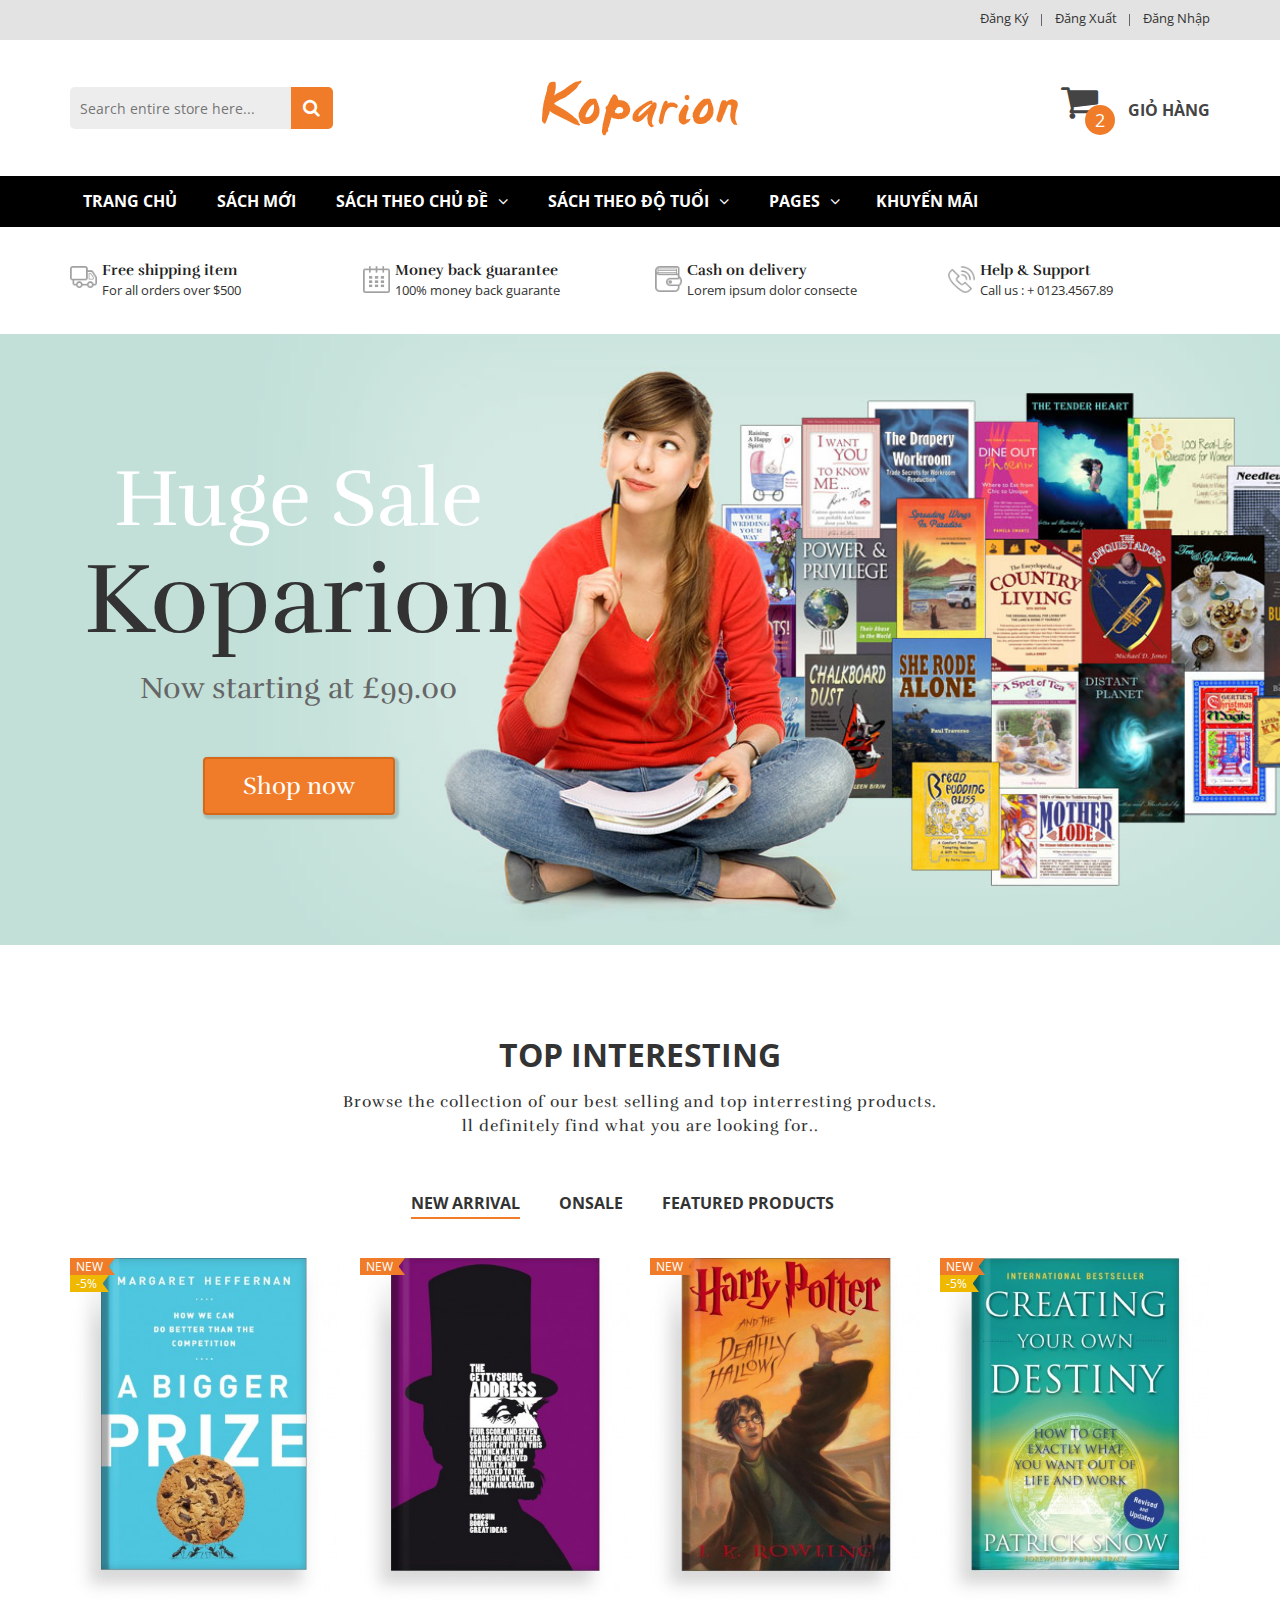
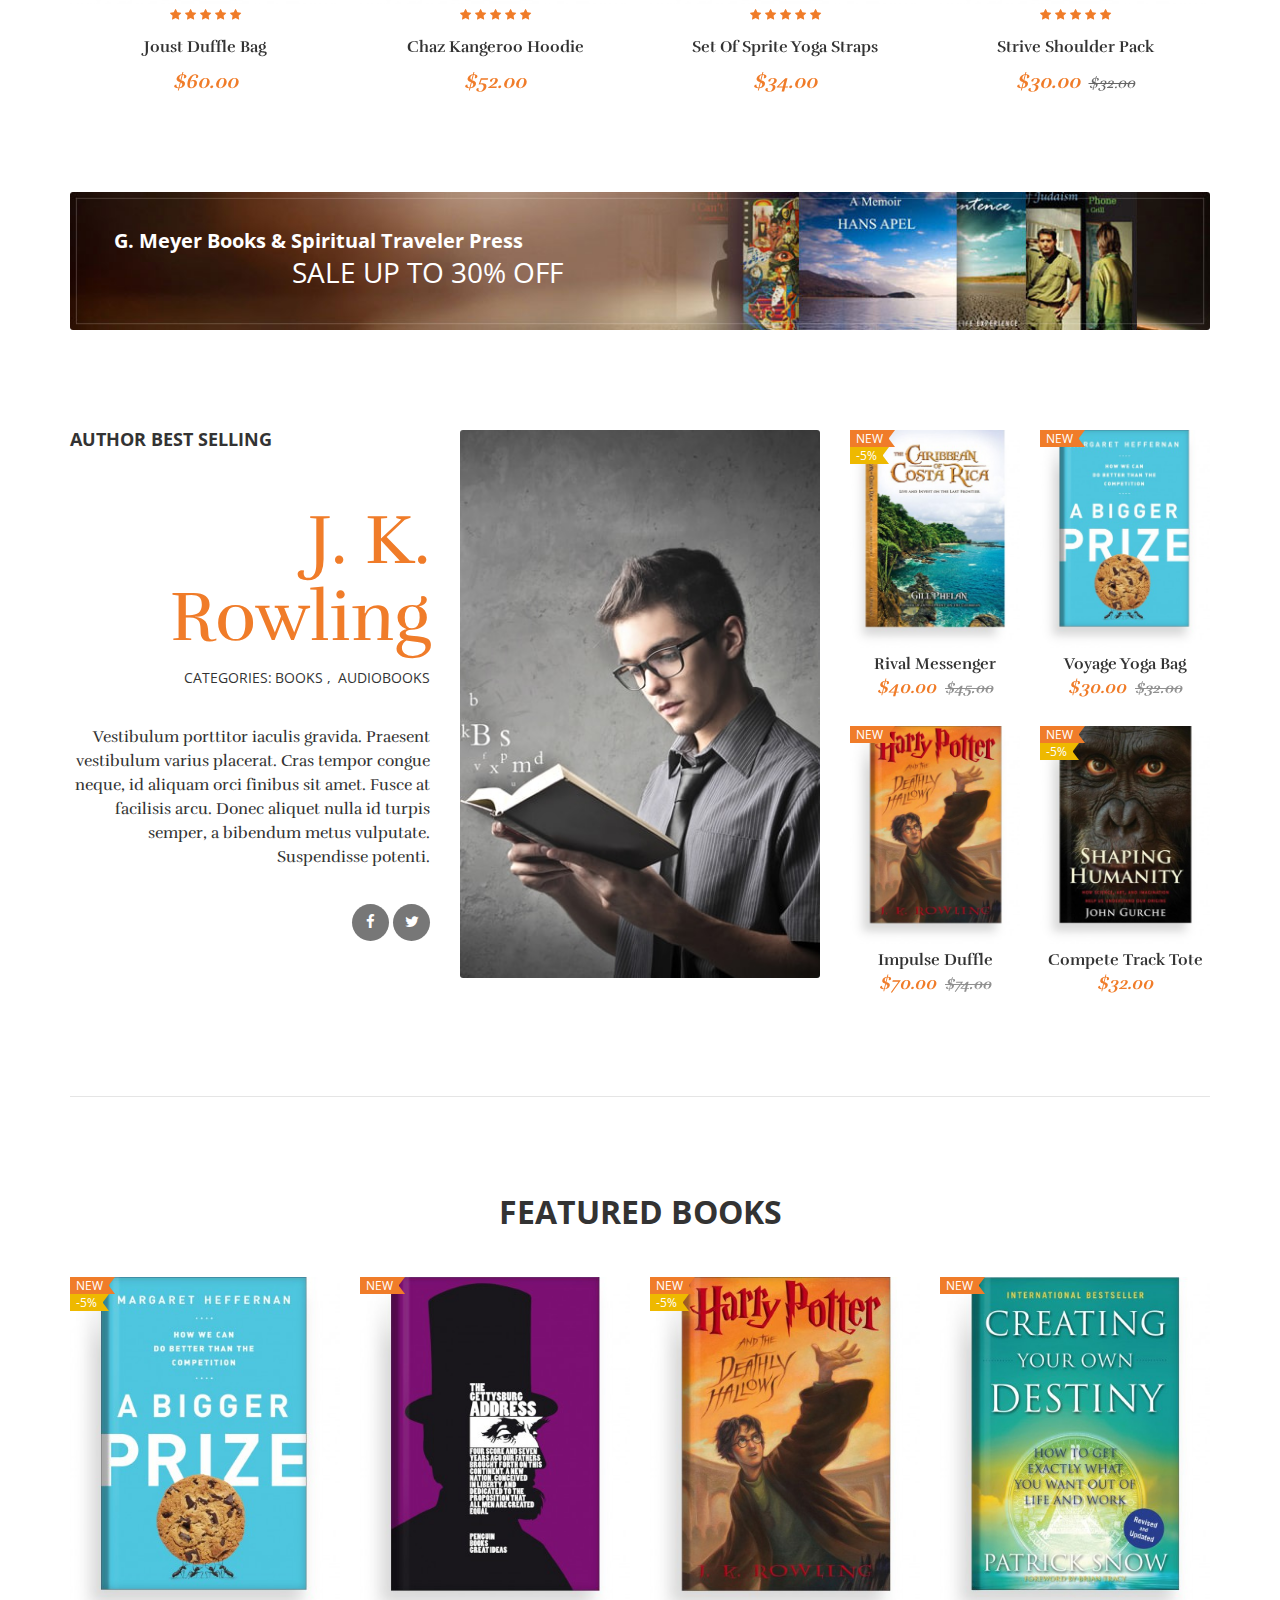
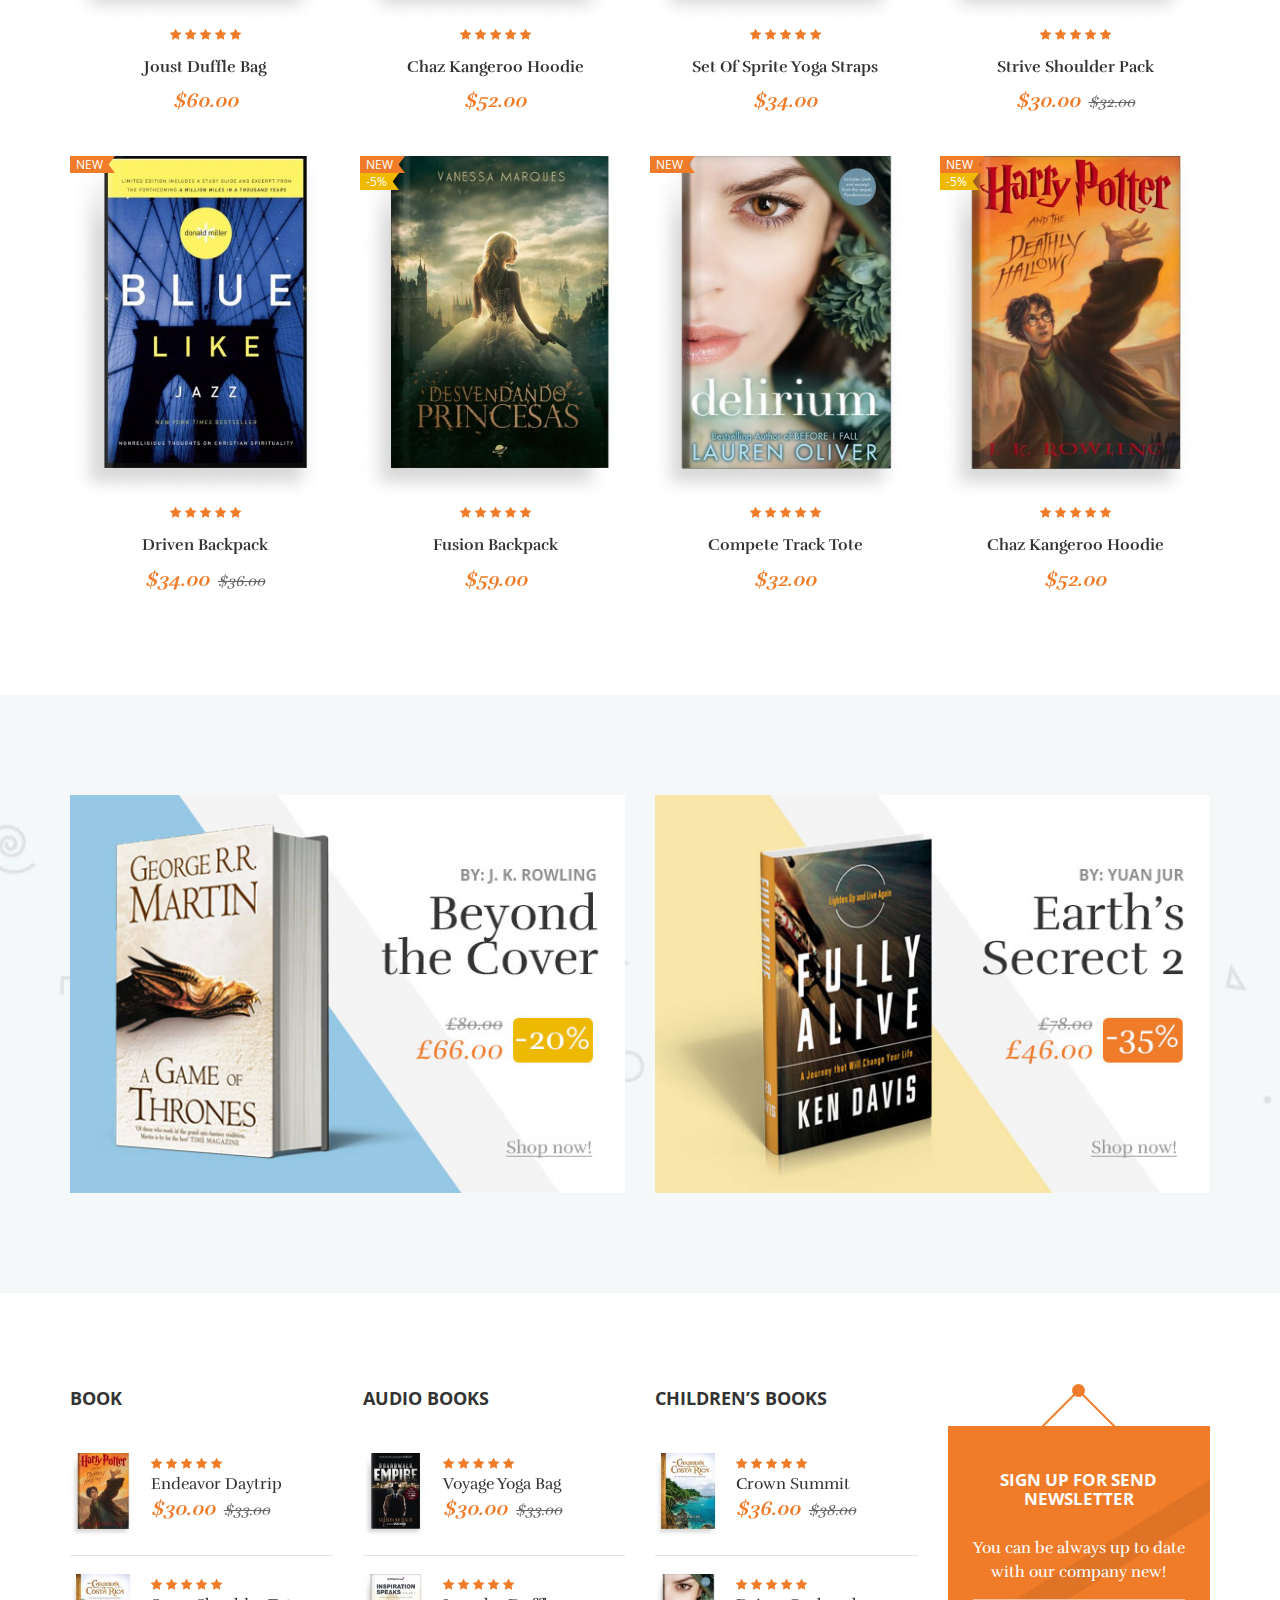
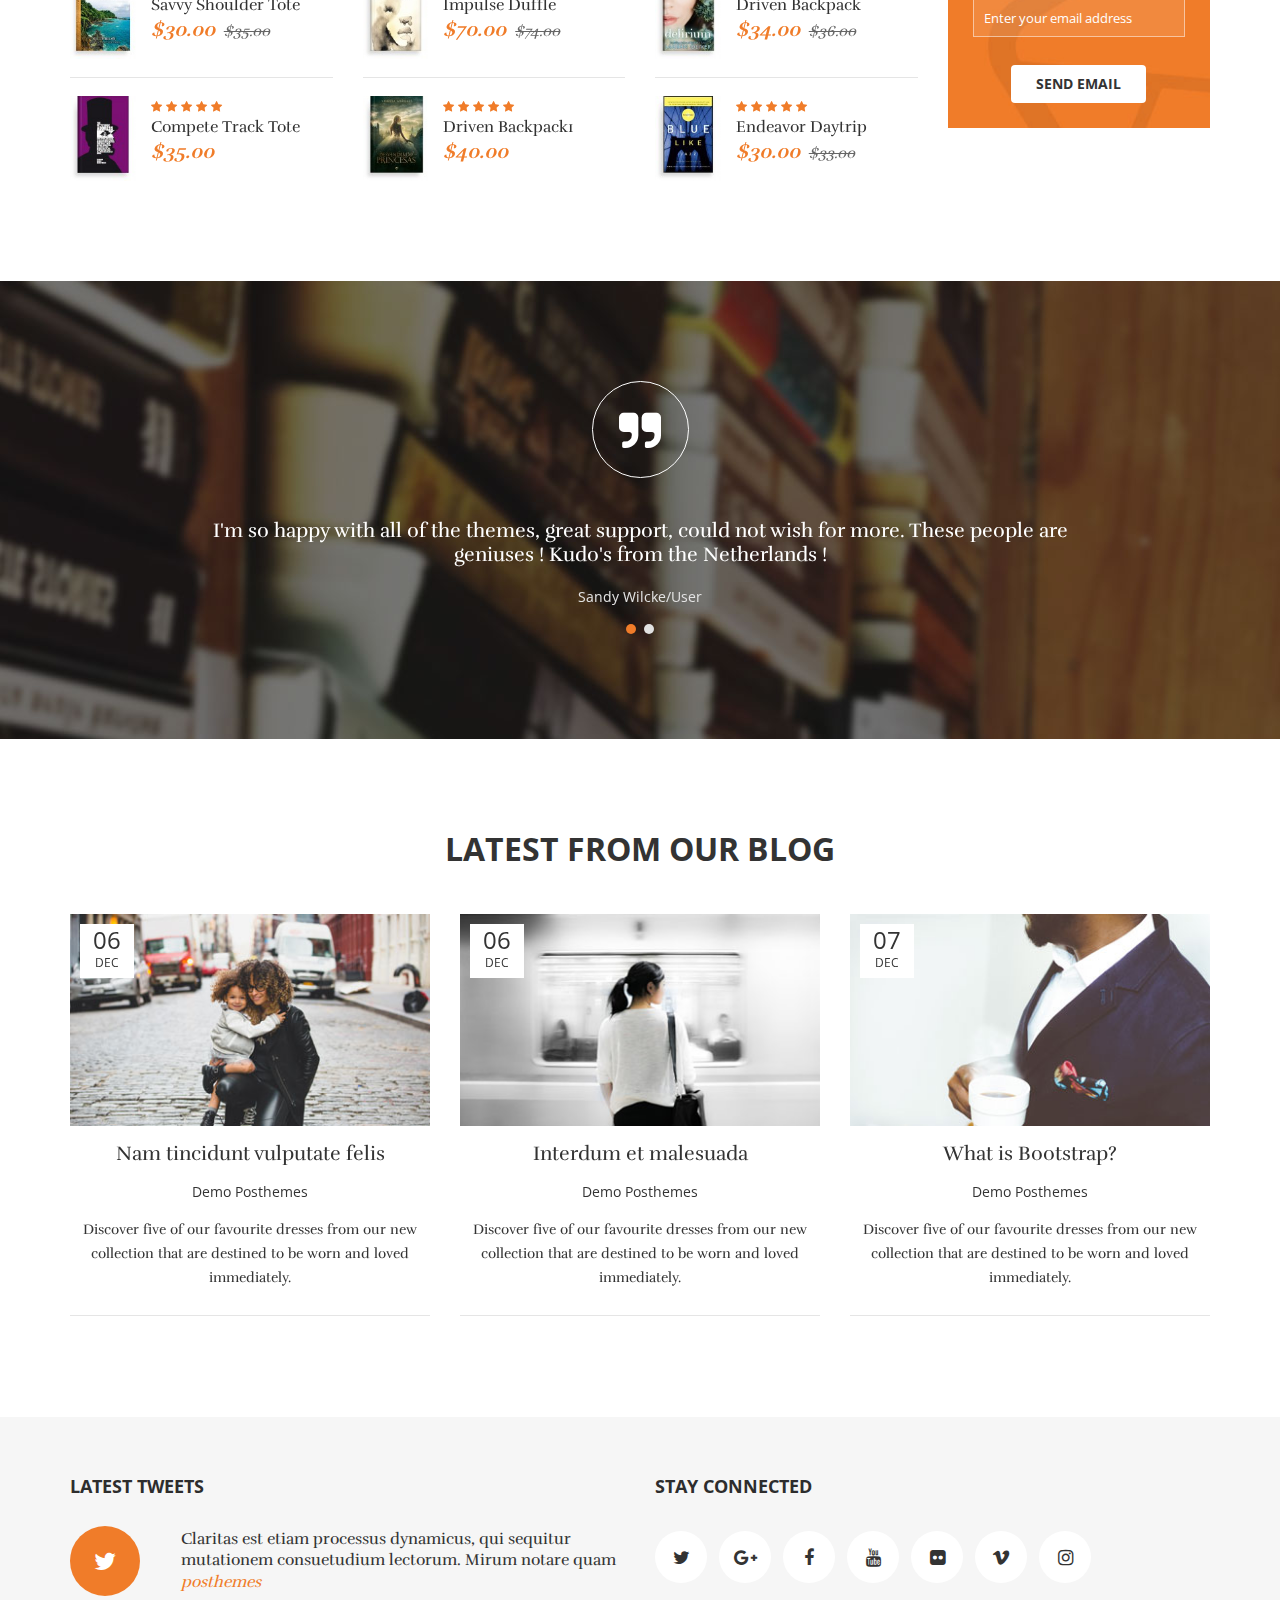
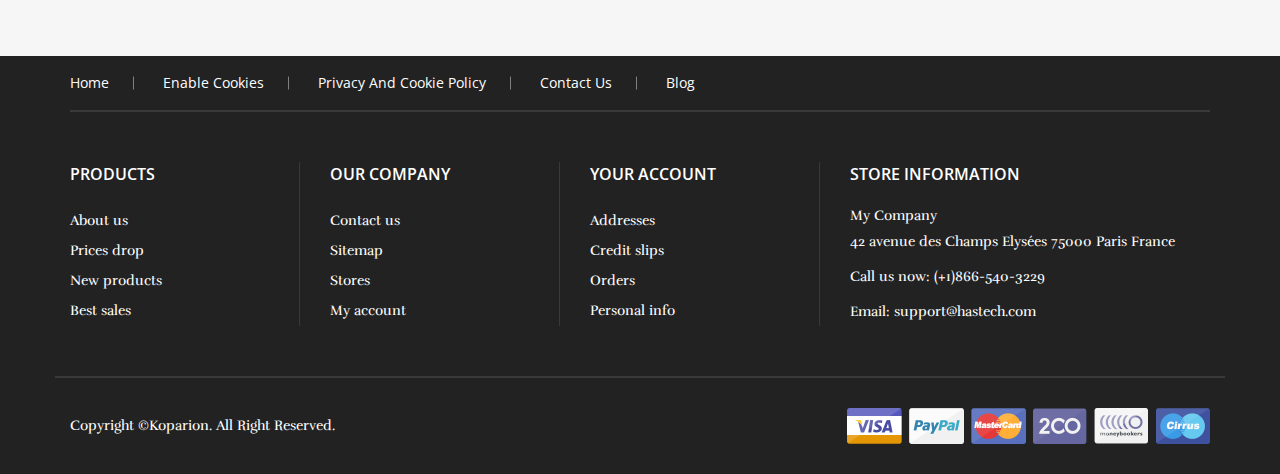
<file: Koparion/index.html>
﻿<!doctype html>
<html class="no-js" lang="en">
    <head>
        <meta charset="utf-8">
        <meta http-equiv="x-ua-compatible" content="ie=edge">
        <title>Koparion – Book Shop Bootstrap 4 Template</title>
        <meta name="description" content="">
        <meta name="viewport" content="width=device-width, initial-scale=1">
        <!-- Favicon -->
		<link rel="shortcut icon" type="image/x-icon" href="/img/favicon.png">
		
		<!-- all css here -->
		<!-- bootstrap v3.3.6 css -->
        <link rel="stylesheet" href="css/bootstrap.min.css">
		<!-- animate css -->
        <link rel="stylesheet" href="css/animate.css">
		<!-- meanmenu css -->
        <link rel="stylesheet" href="css/meanmenu.min.css">
		<!-- owl.carousel css -->
        <link rel="stylesheet" href="css/owl.carousel.css">
		<!-- font-awesome css -->
        <link rel="stylesheet" href="css/font-awesome.min.css">
		<!-- flexslider.css-->
        <link rel="stylesheet" href="css/flexslider.css">
		<!-- chosen.min.css-->
        <link rel="stylesheet" href="css/chosen.min.css">
		<!-- style css -->
		<link rel="stylesheet" href="style.css">
		<!-- responsive css -->
        <link rel="stylesheet" href="css/responsive.css">
		<!-- modernizr css -->
        <script src="js/vendor/modernizr-2.8.3.min.js"></script>
    </head>
    <body>
		<!-- header-area-start -->
        <header>
			<!-- header-top-area-start -->
			<div class="header-top-area">
				<div class="container">
					<div class="row">
						<div class="col-lg-6 col-md-6 col-sm-6 col-xs-12">
						
						</div>
						<div class="col-lg-6 col-md-6 col-sm-6 col-xs-12">
							<div class="account-area text-right">
								<ul>
									<li><a href="register.html">Đăng ký</a></li>
									<li><a href="checkout.html">Đăng xuất</a></li>
									<li><a href="login.html">Đăng nhập</a></li>
								</ul>
							</div>
						</div>
					</div>
				</div>
			</div>
			<!-- header-top-area-end -->
			<!-- header-mid-area-start -->
			<div class="header-mid-area ptb-40">
				<div class="container">
					<div class="row">
						<div class="col-lg-3 col-md-3 col-sm-5 col-xs-12">
							<div class="header-search">
								<form action="#">
									<input type="text" placeholder="Search entire store here..." />
									<a href="#"><i class="fa fa-search"></i></a>
								</form>
							</div>
						</div>
						<div class="col-lg-6 col-md-6 col-sm-4 col-xs-12">
							<div class="logo-area text-center logo-xs-mrg">
								<a href="index.html"><img src="img/logo/logo.png" alt="logo" /></a>
							</div>
						</div>
						<div class="col-lg-3 col-md-3 col-sm-3 col-xs-12">
							<div class="my-cart">
								<ul>
									<li><a href="#"><i class="fa fa-shopping-cart"></i>Giỏ hàng</a>
										<span>2</span>
										<div class="mini-cart-sub">
											<div class="cart-product">
												<div class="single-cart">
													<div class="cart-img">
														<a href="#"><img src="img/product/1.jpg" alt="book" /></a>
													</div>
													<div class="cart-info">
														<h5><a href="#">Joust Duffle Bag</a></h5>
														<p>1 x £60.00</p>
													</div>
													<div class="cart-icon">
													    <a href="#"><i class="fa fa-remove"></i></a>
													</div>
												</div>
												<div class="single-cart">
													<div class="cart-img">
														<a href="#"><img src="img/product/3.jpg" alt="book" /></a>
													</div>
													<div class="cart-info">
														<h5><a href="#">Chaz Kangeroo Hoodie</a></h5>
														<p>1 x £52.00</p>
													</div>
													<div class="cart-icon">
                                                        <a href="#"><i class="fa fa-remove"></i></a>
                                                    </div>
												</div>
											</div>
											<div class="cart-totals">
												<h5>Total <span>£12.00</span></h5>
											</div>
											<div class="cart-bottom">
												<a class="view-cart" href="cart.html">view cart</a>
												<a href="checkout.html">Check out</a>
											</div>
										</div>
									</li>
								</ul>
							</div>
						</div>
					</div>
				</div>
			</div>
			<!-- header-mid-area-end -->
			<!-- main-menu-area-start -->
			<div class="main-menu-area hidden-sm hidden-xs sticky-header-1" id="header-sticky">
				<div class="container">
					<div class="row">
						<div class="col-lg-12">
							<div class="menu-area">
								<nav>
									<ul>
										<li class=""><a href="index.html">Trang chủ</a></li>
										<li><a href="product-details.html">Sách mới </i></a></li>
										<li><a href="product-details.html">Sách theo chủ đề<i class="fa fa-angle-down"></i></a>
											<div class="mega-menu">
												<span>
													<a href="#" class="title">Shirts</a>
													<a href="shop.html">Tops & Tees</a>
													<a href="shop.html">Sweaters </a>
													<a href="shop.html">Hoodies</a>
													<a href="shop.html">Jackets & Coats</a>
												</span>
												<span>
													<a href="#" class="title">Tops & Tees</a>
													<a href="shop.html">Long Sleeve </a>
													<a href="shop.html">Short Sleeve</a>
													<a href="shop.html">Polo Short Sleeve</a>
													<a href="shop.html">Sleeveless</a>
												</span>
												<span>
													<a href="#" class="title">Jackets</a>
													<a href="shop.html">Sweaters</a>
													<a href="shop.html">Hoodies</a>
													<a href="shop.html">Wedges</a>
													<a href="shop.html">Vests</a>
												</span>
												<span>
													<a href="#" class="title">Jeans Pants</a>
													<a href="shop.html">Polo Short Sleeve</a>
													<a href="shop.html">Sleeveless</a>
													<a href="shop.html">Graphic T-Shirts</a>
													<a href="shop.html">Hoodies</a>
												</span>
											</div>
										</li>
										<li><a href="product-details.html">Sách theo độ tuổi<i class="fa fa-angle-down"></i></a>
											<div class="mega-menu mega-menu-2">
												<span>
													<a href="#" class="title">Tops</a>
													<a href="shop.html">Shirts</a>
													<a href="shop.html">Florals</a>
													<a href="shop.html">Crochet</a>
													<a href="shop.html">Stripes</a>
												</span>
												<span>
													<a href="#" class="title">Bottoms</a>
													<a href="shop.html">Shorts</a>
													<a href="shop.html">Dresses</a>
													<a href="shop.html">Trousers</a>
													<a href="shop.html">Jeans</a>
												</span>
												<span>
													<a href="#" class="title">Shoes</a>
													<a href="shop.html">Heeled sandals</a>
													<a href="shop.html">Flat sandals</a>
													<a href="shop.html">Wedges</a>
													<a href="shop.html">Ankle boots</a>
												</span>
											</div>
										</li>
										
										<li><a href="#">pages<i class="fa fa-angle-down"></i></a>
											<div class="sub-menu sub-menu-2">
												<ul>
													<li><a href="shop.html">shop</a></li>
													<li><a href="product-details.html">product-details</a></li>
													<li><a href="blog.html">blog</a></li>
													<li><a href="blog-details.html">blog-details</a></li>
													<li><a href="contact.html">contact</a></li>
													<li><a href="about.html">about</a></li>
													<li><a href="login.html">login</a></li>
													<li><a href="register.html">register</a></li>
													<li><a href="cart.html">cart</a></li>
													<li><a href="checkout.html">checkout</a></li>
													<li><a href="wishlist.html">wishlist</a></li>
													<li><a href="404.html">404 Page</a></li>
												</ul>
											</div>
										</li>
									</ul>
								</nav>
							</div>
							<div class="safe-area">
								<a href="product-details.html">Khuyến mãi</a>
							</div>
						</div>
					</div>
				</div>
			</div>
			<!-- main-menu-area-end -->
			<!-- mobile-menu-area-start -->
			<div class="mobile-menu-area hidden-md hidden-lg">
				<div class="container">
					<div class="row">
						<div class="col-lg-12">
							<div class="mobile-menu">
								<nav id="mobile-menu-active">
									<ul id="nav">
										<li><a href="index.html">Home</a>
											<ul>
												<li><a href="index-2.html">Home-2</a></li>
												<li><a href="index-3.html">Home-3</a></li>
												<li><a href="index-4.html">Home-4</a></li>
												<li><a href="index-5.html">Home-5</a></li>
												<li><a href="index-6.html">Home-6</a></li>
											</ul>
										</li>
										<li><a href="product-details.html">Book</a>
											<ul>
												<li><a href="shop.html">Tops & Tees</a></li>
												<li><a href="shop.html">Polo Short Sleeve</a></li>
												<li><a href="shop.html">Graphic T-Shirts</a></li>
												<li><a href="shop.html">Jackets & Coats</a></li>
												<li><a href="shop.html">Fashion Jackets</a></li>
												<li><a href="shop.html">Crochet</a></li>
												<li><a href="shop.html">Sleeveless</a></li>
												<li><a href="shop.html">Stripes</a></li>
												<li><a href="shop.html">Sweaters</a></li>
												<li><a href="shop.html">hoodies</a></li>
												<li><a href="shop.html">Heeled sandals</a></li>
												<li><a href="shop.html">Polo Short Sleeve</a></li>
												<li><a href="shop.html">Flat sandals</a></li>
												<li><a href="shop.html">Short Sleeve</a></li>
												<li><a href="shop.html">Long Sleeve</a></li>
												<li><a href="shop.html">Polo Short Sleeve</a></li>
												<li><a href="shop.html">Sleeveless</a></li>
												<li><a href="shop.html">Graphic T-Shirts</a></li>
												<li><a href="shop.html">Hoodies</a></li>
												<li><a href="shop.html">Jackets</a></li>
											</ul>
										</li>
										<li><a href="product-details.html">Audio books</a>
											<ul>
												<li><a href="shop.html">Tops & Tees</a></li>
												<li><a href="shop.html">Sweaters</a></li>
												<li><a href="shop.html">Hoodies</a></li>
												<li><a href="shop.html">Jackets & Coats</a></li>
												<li><a href="shop.html">Long Sleeve</a></li>
												<li><a href="shop.html">Short Sleeve</a></li>
												<li><a href="shop.html">Polo Short Sleeve</a></li>
												<li><a href="shop.html">Sleeveless</a></li>
												<li><a href="shop.html">Sweaters</a></li>
												<li><a href="shop.html">Hoodies</a></li>
												<li><a href="shop.html">Wedges</a></li>
												<li><a href="shop.html">Vests</a></li>
												<li><a href="shop.html">Polo Short Sleeve</a></li>
												<li><a href="shop.html">Sleeveless</a></li>
												<li><a href="shop.html">Graphic T-Shirts</a></li>
												<li><a href="shop.html">Hoodies</a></li>
											</ul>
										</li>
										<li><a href="product-details.html">children’s books</a>
											<ul>
												<li><a href="shop.html">Shirts</a></li>
												<li><a href="shop.html">Florals</a></li>
												<li><a href="shop.html">Crochet</a></li>
												<li><a href="shop.html">Stripes</a></li>
												<li><a href="shop.html">Shorts</a></li>
												<li><a href="shop.html">Dresses</a></li>
												<li><a href="shop.html">Trousers</a></li>
												<li><a href="shop.html">Jeans</a></li>
												<li><a href="shop.html">Heeled sandals</a></li>
												<li><a href="shop.html">Flat sandals</a></li>
												<li><a href="shop.html">Wedges</a></li>
												<li><a href="shop.html">Ankle boots</a></li>
											</ul>
										</li>
										<li><a href="#">blog</a>
											<ul>
												<li><a href="blog.html">Blog</a></li>
												<li><a href="blog-details.html">blog-details</a></li>
											</ul>
										</li>
										<li><a href="product-details.html">Page</a>
											<ul>
												<li><a href="shop.html">Shop</a></li>
												<li><a href="product-details.html">product-details</a></li>
												<li><a href="blog.html">Blog</a></li>
												<li><a href="blog-details.html">blog-details</a></li>
												<li><a href="about.html">About</a></li>
												<li><a href="contact.html">Contact</a></li>
												<li><a href="checkout.html">Checkout</a></li>
												<li><a href="cart.html">Cart</a></li>
												<li><a href="login.html">Login</a></li>
												<li><a href="register.html">Register</a></li>
												<li><a href="wishlist.html">Wishlist</a></li>
												<li><a href="404.html">404 Page</a></li>
											</ul>
										</li>
									</ul>
								</nav>
							</div>
						</div>
					</div>
				</div>
			</div>
			<!-- mobile-menu-area-end -->
		</header>
		<!-- header-area-end -->
		<!-- banner-area-start -->
		<div class="banner-area banner-res-large ptb-35">
			<div class="container">
				<div class="row">
					<div class="col-lg-3 col-md-3 col-sm-4 col-xs-12">
						<div class="single-banner">
							<div class="banner-img">
								<a href="#"><img src="img/banner/1.png" alt="banner" /></a>
							</div>
							<div class="banner-text">
								<h4>Free shipping item</h4>
								<p>For all orders over $500</p>
							</div>
						</div>
					</div>
					<div class="col-lg-3 col-md-3 col-sm-4 col-xs-12">
						<div class="single-banner">
							<div class="banner-img">
								<a href="#"><img src="img/banner/2.png" alt="banner" /></a>
							</div>
							<div class="banner-text">
								<h4>Money back guarantee</h4>
								<p>100% money back guarante</p>
							</div>
						</div>
					</div>
					<div class="col-lg-3 col-md-3 hidden-sm col-xs-12">
						<div class="single-banner">
							<div class="banner-img">
								<a href="#"><img src="img/banner/3.png" alt="banner" /></a>
							</div>
							<div class="banner-text">
								<h4>Cash on delivery</h4>
								<p>Lorem ipsum dolor consecte</p>
							</div>
						</div>
					</div>
					<div class="col-lg-3 col-md-3 col-sm-4 col-xs-12">
						<div class="single-banner mrg-none-xs">
							<div class="banner-img">
								<a href="#"><img src="img/banner/4.png" alt="banner" /></a>
							</div>
							<div class="banner-text">
								<h4>Help & Support</h4>
								<p>Call us : + 0123.4567.89</p>
							</div>
						</div>
					</div>
				</div>
			</div>
		</div>
		<!-- banner-area-end -->
		<!-- slider-area-start -->
		<div class="slider-area">
			<div class="slider-active owl-carousel">
				<div class="single-slider pt-125 pb-130 bg-img" style="background-image:url(img/slider/1.jpg);">
				    <div class="container">
                        <div class="row">
                            <div class="col-md-5">
                                <div class="slider-content slider-animated-1 text-center">
                                    <h1>Huge Sale</h1>
                                    <h2>koparion</h2>
                                    <h3>Now starting at £99.00</h3>
                                    <a href="#">Shop now</a>
                                </div>
                            </div>
                        </div>
				    </div>
				</div>
				<div class="single-slider slider-h1-2 pt-215 pb-100 bg-img" style="background-image:url(img/slider/2.jpg);">
				    <div class="container">
				        <div class="slider-content slider-content-2 slider-animated-1">
                            <h1>We can help get your</h1>
                            <h2>Books in Order</h2>
                            <h3>and Accessories</h3>
                            <a href="#">Contact Us Today!</a>
                        </div>
				    </div>
				</div>
			</div>
		</div>
		<!-- slider-area-end -->
		<!-- product-area-start -->
		<div class="product-area pt-95 xs-mb">
			<div class="container">
				<div class="row">
					<div class="col-lg-12">
						<div class="section-title text-center mb-50">
							<h2>Top interesting</h2>
							<p>Browse the collection of our best selling and top interresting products. <br /> ll definitely find what you are looking for..</p>
						</div>
					</div>
					<div class="col-lg-12">
						<!-- tab-menu-start -->
						<div class="tab-menu mb-40 text-center">
							<ul>
								<li class="active"><a href="#Audiobooks" data-toggle="tab">New Arrival	</a></li>
								<li><a href="#books"  data-toggle="tab">OnSale</a></li>
								<li><a href="#bussiness" data-toggle="tab">Featured Products</a></li>
							</ul>
						</div>
						<!-- tab-menu-end -->
					</div>
				</div>
				<!-- tab-area-start -->
				<div class="tab-content">
					<div class="tab-pane active" id="Audiobooks">
                        <div class="tab-active owl-carousel">
                            <!-- single-product-start -->
                            <div class="product-wrapper">
                                <div class="product-img">
                                    <a href="#">
                                        <img src="img/product/1.jpg" alt="book" class="primary" />
                                    </a>
                                    <div class="quick-view">
                                        <a class="action-view" href="#" data-target="#productModal" data-toggle="modal" title="Quick View">
                                            <i class="fa fa-search-plus"></i>
                                        </a>
                                    </div>
                                    <div class="product-flag">
                                        <ul>
                                            <li><span class="sale">new</span></li>
                                            <li><span class="discount-percentage">-5%</span></li>
                                        </ul>
                                    </div>
                                </div>
                                <div class="product-details text-center">
                                    <div class="product-rating">
                                        <ul>
                                            <li><a href="#"><i class="fa fa-star"></i></a></li>
                                            <li><a href="#"><i class="fa fa-star"></i></a></li>
                                            <li><a href="#"><i class="fa fa-star"></i></a></li>
                                            <li><a href="#"><i class="fa fa-star"></i></a></li>
                                            <li><a href="#"><i class="fa fa-star"></i></a></li>
                                        </ul>
                                    </div>
                                    <h4><a href="#">Joust Duffle Bag</a></h4>
                                    <div class="product-price">
                                        <ul>
                                            <li>$60.00</li>
                                        </ul>
                                    </div>
                                </div>
                                <div class="product-link">
                                    <div class="product-button">
                                        <a href="#" title="Add to cart"><i class="fa fa-shopping-cart"></i>Add to cart</a>
                                    </div>
                                    <div class="add-to-link">
                                        <ul>
                                            <li><a href="product-details.html" title="Details"><i class="fa fa-external-link"></i></a></li>
                                        </ul>
                                    </div>
                                </div>	
                            </div>
                            <!-- single-product-end -->
                            <!-- single-product-start -->
                            <div class="product-wrapper">
                                <div class="product-img">
                                    <a href="#">
                                        <img src="img/product/3.jpg" alt="book" class="primary" />
                                    </a>
                                    <div class="quick-view">
                                        <a class="action-view" href="#" data-target="#productModal" data-toggle="modal" title="Quick View">
                                            <i class="fa fa-search-plus"></i>
                                        </a>
                                    </div>
                                    <div class="product-flag">
                                        <ul>
                                            <li><span class="sale">new</span> <br></li>
                                        </ul>
                                    </div>
                                </div>
                                <div class="product-details text-center">
                                    <div class="product-rating">
                                        <ul>
                                            <li><a href="#"><i class="fa fa-star"></i></a></li>
                                            <li><a href="#"><i class="fa fa-star"></i></a></li>
                                            <li><a href="#"><i class="fa fa-star"></i></a></li>
                                            <li><a href="#"><i class="fa fa-star"></i></a></li>
                                            <li><a href="#"><i class="fa fa-star"></i></a></li>
                                        </ul>
                                    </div>
                                    <h4><a href="#">Chaz Kangeroo Hoodie</a></h4>
                                    <div class="product-price">
                                        <ul>
                                            <li>$52.00</li>
                                        </ul>
                                    </div>
                                </div>
                                <div class="product-link">
                                    <div class="product-button">
                                        <a href="#" title="Add to cart"><i class="fa fa-shopping-cart"></i>Add to cart</a>
                                    </div>
                                    <div class="add-to-link">
                                        <ul>
                                            <li><a href="product-details.html" title="Details"><i class="fa fa-external-link"></i></a></li>
                                        </ul>
                                    </div>
                                </div>	
                            </div>
                            <!-- single-product-end -->
                            <!-- single-product-start -->
                            <div class="product-wrapper">
                                <div class="product-img">
                                    <a href="#">
                                        <img src="img/product/5.jpg" alt="book" class="primary" />
                                    </a>
                                    <div class="quick-view">
                                        <a class="action-view" href="#" data-target="#productModal" data-toggle="modal" title="Quick View">
                                            <i class="fa fa-search-plus"></i>
                                        </a>
                                    </div>
                                    <div class="product-flag">
                                        <ul>
                                            <li><span class="sale">new</span> <br></li>
                                        </ul>
                                    </div>
                                </div>
                                <div class="product-details text-center">
                                    <div class="product-rating">
                                        <ul>
                                            <li><a href="#"><i class="fa fa-star"></i></a></li>
                                            <li><a href="#"><i class="fa fa-star"></i></a></li>
                                            <li><a href="#"><i class="fa fa-star"></i></a></li>
                                            <li><a href="#"><i class="fa fa-star"></i></a></li>
                                            <li><a href="#"><i class="fa fa-star"></i></a></li>
                                        </ul>
                                    </div>
                                    <h4><a href="#">Set of Sprite Yoga Straps</a></h4>
                                    <div class="product-price">
                                        <ul>
                                            <li>$34.00</li>
                                        </ul>
                                    </div>
                                </div>
                                <div class="product-link">
                                    <div class="product-button">
                                        <a href="#" title="Add to cart"><i class="fa fa-shopping-cart"></i>Add to cart</a>
                                    </div>
                                    <div class="add-to-link">
                                        <ul>
                                            <li><a href="product-details.html" title="Details"><i class="fa fa-external-link"></i></a></li>
                                        </ul>
                                    </div>
                                </div>	
                            </div>
                            <!-- single-product-end -->
                            <!-- single-product-start -->
                            <div class="product-wrapper">
                                <div class="product-img">
                                    <a href="#">
                                        <img src="img/product/7.jpg" alt="book" class="primary" />
                                    </a>
                                    <div class="quick-view">
                                        <a class="action-view" href="#" data-target="#productModal" data-toggle="modal" title="Quick View">
                                            <i class="fa fa-search-plus"></i>
                                        </a>
                                    </div>
                                    <div class="product-flag">
                                        <ul>
                                            <li><span class="sale">new</span> <br></li>
                                            <li><span class="discount-percentage">-5%</span></li>
                                        </ul>
                                    </div>
                                </div>
                                <div class="product-details text-center">
                                    <div class="product-rating">
                                        <ul>
                                            <li><a href="#"><i class="fa fa-star"></i></a></li>
                                            <li><a href="#"><i class="fa fa-star"></i></a></li>
                                            <li><a href="#"><i class="fa fa-star"></i></a></li>
                                            <li><a href="#"><i class="fa fa-star"></i></a></li>
                                            <li><a href="#"><i class="fa fa-star"></i></a></li>
                                        </ul>
                                    </div>
                                    <h4><a href="#">Strive Shoulder Pack</a></h4>
                                    <div class="product-price">
                                        <ul>
                                            <li>$30.00</li>
                                            <li class="old-price">$32.00</li>
                                        </ul>
                                    </div>
                                </div>
                                <div class="product-link">
                                    <div class="product-button">
                                        <a href="#" title="Add to cart"><i class="fa fa-shopping-cart"></i>Add to cart</a>
                                    </div>
                                    <div class="add-to-link">
                                        <ul>
                                            <li><a href="product-details.html" title="Details"><i class="fa fa-external-link"></i></a></li>
                                        </ul>
                                    </div>
                                </div>	
                            </div>
                            <!-- single-product-end -->
                            <!-- single-product-start -->
                            <div class="product-wrapper">
                                <div class="product-img">
                                    <a href="#">
                                        <img src="img/product/9.jpg" alt="book" class="primary" />
                                    </a>
                                    <div class="quick-view">
                                        <a class="action-view" href="#" data-target="#productModal" data-toggle="modal" title="Quick View">
                                            <i class="fa fa-search-plus"></i>
                                        </a>
                                    </div>
                                    <div class="product-flag">
                                        <ul>
                                            <li><span class="discount-percentage">-5%</span></li>
                                        </ul>
                                    </div>
                                </div>
                                <div class="product-details text-center">
                                    <div class="product-rating">
                                        <ul>
                                            <li><a href="#"><i class="fa fa-star"></i></a></li>
                                            <li><a href="#"><i class="fa fa-star"></i></a></li>
                                            <li><a href="#"><i class="fa fa-star"></i></a></li>
                                            <li><a href="#"><i class="fa fa-star"></i></a></li>
                                            <li><a href="#"><i class="fa fa-star"></i></a></li>
                                        </ul>
                                    </div>
                                    <h4><a href="#">Wayfarer Messenger Bag</a></h4>
                                    <div class="product-price">
                                        <ul>
                                            <li>$35.00</li>
                                            <li class="old-price">40.00</li>
                                        </ul>
                                    </div>
                                </div>
                                <div class="product-link">
                                    <div class="product-button">
                                        <a href="#" title="Add to cart"><i class="fa fa-shopping-cart"></i>Add to cart</a>
                                    </div>
                                    <div class="add-to-link">
                                        <ul>
                                            <li><a href="product-details.html" title="Details"><i class="fa fa-external-link"></i></a></li>
                                        </ul>
                                    </div>
                                </div>	
                            </div>
                            <!-- single-product-end -->
                            <!-- single-product-start -->
                            <div class="product-wrapper">
                                <div class="product-img">
                                    <a href="#">
                                        <img src="img/product/11.jpg" alt="book" class="primary" />
                                    </a>
                                    <div class="quick-view">
                                        <a class="action-view" href="#" data-target="#productModal" data-toggle="modal" title="Quick View">
                                            <i class="fa fa-search-plus"></i>
                                        </a>
                                    </div>
                                    <div class="product-flag">
                                        <ul>
                                            <li><span class="sale">new</span> <br></li>
                                            <li><span class="discount-percentage">-5%</span></li>
                                        </ul>
                                    </div>
                                </div>
                                <div class="product-details text-center">
                                    <div class="product-rating">
                                        <ul>
                                            <li><a href="#"><i class="fa fa-star"></i></a></li>
                                            <li><a href="#"><i class="fa fa-star"></i></a></li>
                                            <li><a href="#"><i class="fa fa-star"></i></a></li>
                                            <li><a href="#"><i class="fa fa-star"></i></a></li>
                                            <li><a href="#"><i class="fa fa-star"></i></a></li>
                                        </ul>
                                    </div>
                                    <h4><a href="#">Impulse Duffle</a></h4>
                                    <div class="product-price">
                                        <ul>
                                            <li>$74.00</li>
                                            <li class="old-price">78.00</li>
                                        </ul>
                                    </div>
                                </div>
                                <div class="product-link">
                                    <div class="product-button">
                                        <a href="#" title="Add to cart"><i class="fa fa-shopping-cart"></i>Add to cart</a>
                                    </div>
                                    <div class="add-to-link">
                                        <ul>
                                            <li><a href="product-details.html" title="Details"><i class="fa fa-external-link"></i></a></li>
                                        </ul>
                                    </div>
                                </div>	
                            </div>
                            <!-- single-product-end -->
                        </div>
					</div>
					<div class="tab-pane fade" id="books">
                        <div class="tab-active owl-carousel">
                            <!-- single-product-start -->
                            <div class="product-wrapper">
                                <div class="product-img">
                                    <a href="#">
                                        <img src="img/product/5.jpg" alt="book" class="primary" />
                                    </a>
                                    <div class="quick-view">
                                        <a class="action-view" href="#" data-target="#productModal" data-toggle="modal" title="Quick View">
                                            <i class="fa fa-search-plus"></i>
                                        </a>
                                    </div>
                                    <div class="product-flag">
                                        <ul>
                                            <li><span class="sale">new</span></li>
                                        </ul>
                                    </div>
                                </div>
                                <div class="product-details text-center">
                                    <div class="product-rating">
                                        <ul>
                                            <li><a href="#"><i class="fa fa-star"></i></a></li>
                                            <li><a href="#"><i class="fa fa-star"></i></a></li>
                                            <li><a href="#"><i class="fa fa-star"></i></a></li>
                                            <li><a href="#"><i class="fa fa-star"></i></a></li>
                                            <li><a href="#"><i class="fa fa-star"></i></a></li>
                                        </ul>
                                    </div>
                                    <h4><a href="#">Strive Shoulder Pack</a></h4>
                                    <div class="product-price">
                                        <ul>
                                            <li>$30.00</li>
                                            <li class="old-price">$32.00</li>
                                        </ul>
                                    </div>
                                </div>
                                <div class="product-link">
                                    <div class="product-button">
                                        <a href="#" title="Add to cart"><i class="fa fa-shopping-cart"></i>Add to cart</a>
                                    </div>
                                    <div class="add-to-link">
                                        <ul>
                                            <li><a href="product-details.html" title="Details"><i class="fa fa-external-link"></i></a></li>
                                        </ul>
                                    </div>
                                </div>	
                            </div>
                            <!-- single-product-end -->
                            <!-- single-product-start -->
                            <div class="product-wrapper">
                                <div class="product-img">
                                    <a href="#">
                                        <img src="img/product/7.jpg" alt="book" class="primary" />
                                    </a>
                                    <div class="quick-view">
                                        <a class="action-view" href="#" data-target="#productModal" data-toggle="modal" title="Quick View">
                                            <i class="fa fa-search-plus"></i>
                                        </a>
                                    </div>
                                    <div class="product-flag">
                                        <ul>
                                            <li><span class="sale">new</span></li>
                                        </ul>
                                    </div>
                                </div>
                                <div class="product-details text-center">
                                    <div class="product-rating">
                                        <ul>
                                            <li><a href="#"><i class="fa fa-star"></i></a></li>
                                            <li><a href="#"><i class="fa fa-star"></i></a></li>
                                            <li><a href="#"><i class="fa fa-star"></i></a></li>
                                            <li><a href="#"><i class="fa fa-star"></i></a></li>
                                            <li><a href="#"><i class="fa fa-star"></i></a></li>
                                        </ul>
                                    </div>
                                    <h4><a href="#">Strive Shoulder Pack</a></h4>
                                    <div class="product-price">
                                        <ul>
                                            <li>$30.00</li>
                                            <li class="old-price">$32.00</li>
                                        </ul>
                                    </div>
                                </div>
                                <div class="product-link">
                                    <div class="product-button">
                                        <a href="#" title="Add to cart"><i class="fa fa-shopping-cart"></i>Add to cart</a>
                                    </div>
                                    <div class="add-to-link">
                                        <ul>
                                            <li><a href="product-details.html" title="Details"><i class="fa fa-external-link"></i></a></li>
                                        </ul>
                                    </div>
                                </div>	
                            </div>
                            <!-- single-product-end -->
                            <!-- single-product-start -->
                            <div class="product-wrapper">
                                <div class="product-img">
                                    <a href="#">
                                        <img src="img/product/1.jpg" alt="book" class="primary" />
                                    </a>
                                    <div class="quick-view">
                                        <a class="action-view" href="#" data-target="#productModal" data-toggle="modal" title="Quick View">
                                            <i class="fa fa-search-plus"></i>
                                        </a>
                                    </div>
                                    <div class="product-flag">
                                        <ul>
                                            <li><span class="sale">new</span></li>
                                        </ul>
                                    </div>
                                </div>
                                <div class="product-details text-center">
                                    <div class="product-rating">
                                        <ul>
                                            <li><a href="#"><i class="fa fa-star"></i></a></li>
                                            <li><a href="#"><i class="fa fa-star"></i></a></li>
                                            <li><a href="#"><i class="fa fa-star"></i></a></li>
                                            <li><a href="#"><i class="fa fa-star"></i></a></li>
                                            <li><a href="#"><i class="fa fa-star"></i></a></li>
                                        </ul>
                                    </div>
                                    <h4><a href="#">Joust Duffle Bag</a></h4>
                                    <div class="product-price">
                                        <ul>
                                            <li>$60.00</li>
                                        </ul>
                                    </div>
                                </div>
                                <div class="product-link">
                                    <div class="product-button">
                                        <a href="#" title="Add to cart"><i class="fa fa-shopping-cart"></i>Add to cart</a>
                                    </div>
                                    <div class="add-to-link">
                                        <ul>
                                            <li><a href="product-details.html" title="Details"><i class="fa fa-external-link"></i></a></li>
                                        </ul>
                                    </div>
                                </div>	
                            </div>
                            <!-- single-product-end -->
                            <!-- single-product-start -->
                            <div class="product-wrapper">
                                <div class="product-img">
                                    <a href="#">
                                        <img src="img/product/3.jpg" alt="book" class="primary" />
                                    </a>
                                    <div class="quick-view">
                                        <a class="action-view" href="#" data-target="#productModal" data-toggle="modal" title="Quick View">
                                            <i class="fa fa-search-plus"></i>
                                        </a>
                                    </div>
                                    <div class="product-flag">
                                        <ul>
                                            <li><span class="sale">new</span> <br></li>
                                            <li><span class="discount-percentage">-5%</span></li>
                                        </ul>
                                    </div>
                                </div>
                                <div class="product-details text-center">
                                    <div class="product-rating">
                                        <ul>
                                            <li><a href="#"><i class="fa fa-star"></i></a></li>
                                            <li><a href="#"><i class="fa fa-star"></i></a></li>
                                            <li><a href="#"><i class="fa fa-star"></i></a></li>
                                            <li><a href="#"><i class="fa fa-star"></i></a></li>
                                            <li><a href="#"><i class="fa fa-star"></i></a></li>
                                        </ul>
                                    </div>
                                    <h4><a href="#">Chaz Kangeroo Hoodie</a></h4>
                                    <div class="product-price">
                                        <ul>
                                            <li>$52.00</li>
                                        </ul>
                                    </div>
                                </div>
                                <div class="product-link">
                                    <div class="product-button">
                                        <a href="#" title="Add to cart"><i class="fa fa-shopping-cart"></i>Add to cart</a>
                                    </div>
                                    <div class="add-to-link">
                                        <ul>
                                            <li><a href="product-details.html" title="Details"><i class="fa fa-external-link"></i></a></li>
                                        </ul>
                                    </div>
                                </div>	
                            </div>
                            <!-- single-product-end -->
                            <!-- single-product-start -->
                            <div class="product-wrapper">
                                <div class="product-img">
                                    <a href="#">
                                        <img src="img/product/9.jpg" alt="book" class="primary" />
                                    </a>
                                    <div class="quick-view">
                                        <a class="action-view" href="#" data-target="#productModal" data-toggle="modal" title="Quick View">
                                            <i class="fa fa-search-plus"></i>
                                        </a>
                                    </div>
                                    <div class="product-flag">
                                        <ul>
                                            <li><span class="sale">new</span> <br></li>
                                            <li><span class="discount-percentage">-5%</span></li>
                                        </ul>
                                    </div>
                                </div>
                                <div class="product-details text-center">
                                    <div class="product-rating">
                                        <ul>
                                            <li><a href="#"><i class="fa fa-star"></i></a></li>
                                            <li><a href="#"><i class="fa fa-star"></i></a></li>
                                            <li><a href="#"><i class="fa fa-star"></i></a></li>
                                            <li><a href="#"><i class="fa fa-star"></i></a></li>
                                            <li><a href="#"><i class="fa fa-star"></i></a></li>
                                        </ul>
                                    </div>
                                    <h4><a href="#">Wayfarer Messenger Bag</a></h4>
                                    <div class="product-price">
                                        <ul>
                                            <li>$35.00</li>
                                            <li class="old-price">40.00</li>
                                        </ul>
                                    </div>
                                </div>
                                <div class="product-link">
                                    <div class="product-button">
                                        <a href="#" title="Add to cart"><i class="fa fa-shopping-cart"></i>Add to cart</a>
                                    </div>
                                    <div class="add-to-link">
                                        <ul>
                                            <li><a href="product-details.html" title="Details"><i class="fa fa-external-link"></i></a></li>
                                        </ul>
                                    </div>
                                </div>	
                            </div>
                            <!-- single-product-end -->
                            <!-- single-product-start -->
                            <div class="product-wrapper">
                                <div class="product-img">
                                    <a href="#">
                                        <img src="img/product/11.jpg" alt="book" class="primary" />
                                    </a>
                                    <div class="quick-view">
                                        <a class="action-view" href="#" data-target="#productModal" data-toggle="modal" title="Quick View">
                                            <i class="fa fa-search-plus"></i>
                                        </a>
                                    </div>
                                    <div class="product-flag">
                                        <ul>
                                            <li><span class="discount-percentage">-5%</span></li>
                                        </ul>
                                    </div>
                                </div>
                                <div class="product-details text-center">
                                    <div class="product-rating">
                                        <ul>
                                            <li><a href="#"><i class="fa fa-star"></i></a></li>
                                            <li><a href="#"><i class="fa fa-star"></i></a></li>
                                            <li><a href="#"><i class="fa fa-star"></i></a></li>
                                            <li><a href="#"><i class="fa fa-star"></i></a></li>
                                            <li><a href="#"><i class="fa fa-star"></i></a></li>
                                        </ul>
                                    </div>
                                    <h4><a href="#">Impulse Duffle</a></h4>
                                    <div class="product-price">
                                        <ul>
                                            <li>$74.00</li>
                                            <li class="old-price">78.00</li>
                                        </ul>
                                    </div>
                                </div>
                                <div class="product-link">
                                    <div class="product-button">
                                        <a href="#" title="Add to cart"><i class="fa fa-shopping-cart"></i>Add to cart</a>
                                    </div>
                                    <div class="add-to-link">
                                        <ul>
                                            <li><a href="product-details.html" title="Details"><i class="fa fa-external-link"></i></a></li>
                                        </ul>
                                    </div>
                                </div>	
                            </div>
                            <!-- single-product-end -->
                        </div>
					</div>
					<div class="tab-pane fade" id="bussiness">
                        <div class="tab-active owl-carousel">
                            <!-- single-product-start -->
                            <div class="product-wrapper">
                                <div class="product-img">
                                    <a href="#">
                                        <img src="img/product/9.jpg" alt="book" class="primary" />
                                    </a>
                                    <div class="quick-view">
                                        <a class="action-view" href="#" data-target="#productModal" data-toggle="modal" title="Quick View">
                                            <i class="fa fa-search-plus"></i>
                                        </a>
                                    </div>
                                    <div class="product-flag">
                                        <ul>
                                            <li><span class="sale">new</span> <br></li>
                                            <li><span class="discount-percentage">-5%</span></li>
                                        </ul>
                                    </div>
                                </div>
                                <div class="product-details text-center">
                                    <div class="product-rating">
                                        <ul>
                                            <li><a href="#"><i class="fa fa-star"></i></a></li>
                                            <li><a href="#"><i class="fa fa-star"></i></a></li>
                                            <li><a href="#"><i class="fa fa-star"></i></a></li>
                                            <li><a href="#"><i class="fa fa-star"></i></a></li>
                                            <li><a href="#"><i class="fa fa-star"></i></a></li>
                                        </ul>
                                    </div>
                                    <h4><a href="#">Wayfarer Messenger Bag</a></h4>
                                    <div class="product-price">
                                        <ul>
                                            <li>$35.00</li>
                                            <li class="old-price">40.00</li>
                                        </ul>
                                    </div>
                                </div>
                                <div class="product-link">
                                    <div class="product-button">
                                        <a href="#" title="Add to cart"><i class="fa fa-shopping-cart"></i>Add to cart</a>
                                    </div>
                                    <div class="add-to-link">
                                        <ul>
                                            <li><a href="product-details.html" title="Details"><i class="fa fa-external-link"></i></a></li>
                                        </ul>
                                    </div>
                                </div>	
                            </div>
                            <!-- single-product-end -->
                            <!-- single-product-start -->
                            <div class="product-wrapper">
                                <div class="product-img">
                                    <a href="#">
                                        <img src="img/product/11.jpg" alt="book" class="primary" />
                                    </a>
                                    <div class="quick-view">
                                        <a class="action-view" href="#" data-target="#productModal" data-toggle="modal" title="Quick View">
                                            <i class="fa fa-search-plus"></i>
                                        </a>
                                    </div>
                                    <div class="product-flag">
                                        <ul>
                                            <li><span class="sale">new</span></li>
                                        </ul>
                                    </div>
                                </div>
                                <div class="product-details text-center">
                                    <div class="product-rating">
                                        <ul>
                                            <li><a href="#"><i class="fa fa-star"></i></a></li>
                                            <li><a href="#"><i class="fa fa-star"></i></a></li>
                                            <li><a href="#"><i class="fa fa-star"></i></a></li>
                                            <li><a href="#"><i class="fa fa-star"></i></a></li>
                                            <li><a href="#"><i class="fa fa-star"></i></a></li>
                                        </ul>
                                    </div>
                                    <h4><a href="#">Impulse Duffle</a></h4>
                                    <div class="product-price">
                                        <ul>
                                            <li>$74.00</li>
                                            <li class="old-price">78.00</li>
                                        </ul>
                                    </div>
                                </div>
                                <div class="product-link">
                                    <div class="product-button">
                                        <a href="#" title="Add to cart"><i class="fa fa-shopping-cart"></i>Add to cart</a>
                                    </div>
                                    <div class="add-to-link">
                                        <ul>
                                            <li><a href="product-details.html" title="Details"><i class="fa fa-external-link"></i></a></li>
                                        </ul>
                                    </div>
                                </div>	
                            </div>
                            <!-- single-product-end -->
                            <!-- single-product-start -->
                            <div class="product-wrapper">
                                <div class="product-img">
                                    <a href="#">
                                        <img src="img/product/1.jpg" alt="book" class="primary" />
                                    </a>
                                    <div class="quick-view">
                                        <a class="action-view" href="#" data-target="#productModal" data-toggle="modal" title="Quick View">
                                            <i class="fa fa-search-plus"></i>
                                        </a>
                                    </div>
                                    <div class="product-flag">
                                        <ul>
                                            <li><span class="sale">new</span> <br></li>
                                            <li><span class="discount-percentage">-5%</span></li>
                                        </ul>
                                    </div>
                                </div>
                                <div class="product-details text-center">
                                    <div class="product-rating">
                                        <ul>
                                            <li><a href="#"><i class="fa fa-star"></i></a></li>
                                            <li><a href="#"><i class="fa fa-star"></i></a></li>
                                            <li><a href="#"><i class="fa fa-star"></i></a></li>
                                            <li><a href="#"><i class="fa fa-star"></i></a></li>
                                            <li><a href="#"><i class="fa fa-star"></i></a></li>
                                        </ul>
                                    </div>
                                    <h4><a href="#">Joust Duffle Bag</a></h4>
                                    <div class="product-price">
                                        <ul>
                                            <li>$60.00</li>
                                        </ul>
                                    </div>
                                </div>
                                <div class="product-link">
                                    <div class="product-button">
                                        <a href="#" title="Add to cart"><i class="fa fa-shopping-cart"></i>Add to cart</a>
                                    </div>
                                    <div class="add-to-link">
                                        <ul>
                                            <li><a href="product-details.html" title="Details"><i class="fa fa-external-link"></i></a></li>
                                        </ul>
                                    </div>
                                </div>	
                            </div>
                            <!-- single-product-end -->
                            <!-- single-product-start -->
                            <div class="product-wrapper">
                                <div class="product-img">
                                    <a href="#">
                                        <img src="img/product/3.jpg" alt="book" class="primary" />
                                    </a>
                                    <div class="quick-view">
                                        <a class="action-view" href="#" data-target="#productModal" data-toggle="modal" title="Quick View">
                                            <i class="fa fa-search-plus"></i>
                                        </a>
                                    </div>
                                    <div class="product-flag">
                                        <ul>
                                            <li><span class="sale">new</span></li>
                                        </ul>
                                    </div>
                                </div>
                                <div class="product-details text-center">
                                    <div class="product-rating">
                                        <ul>
                                            <li><a href="#"><i class="fa fa-star"></i></a></li>
                                            <li><a href="#"><i class="fa fa-star"></i></a></li>
                                            <li><a href="#"><i class="fa fa-star"></i></a></li>
                                            <li><a href="#"><i class="fa fa-star"></i></a></li>
                                            <li><a href="#"><i class="fa fa-star"></i></a></li>
                                        </ul>
                                    </div>
                                    <h4><a href="#">Chaz Kangeroo Hoodie</a></h4>
                                    <div class="product-price">
                                        <ul>
                                            <li>$52.00</li>
                                        </ul>
                                    </div>
                                </div>
                                <div class="product-link">
                                    <div class="product-button">
                                        <a href="#" title="Add to cart"><i class="fa fa-shopping-cart"></i>Add to cart</a>
                                    </div>
                                    <div class="add-to-link">
                                        <ul>
                                            <li><a href="product-details.html" title="Details"><i class="fa fa-external-link"></i></a></li>
                                        </ul>
                                    </div>
                                </div>	
                            </div>
                            <!-- single-product-end -->
                            <!-- single-product-start -->
                            <div class="product-wrapper">
                                <div class="product-img">
                                    <a href="#">
                                        <img src="img/product/5.jpg" alt="book" class="primary" />
                                    </a>
                                    <div class="quick-view">
                                        <a class="action-view" href="#" data-target="#productModal" data-toggle="modal" title="Quick View">
                                            <i class="fa fa-search-plus"></i>
                                        </a>
                                    </div>
                                    <div class="product-flag">
                                        <ul>
                                            <li><span class="sale">new</span></li>
                                        </ul>
                                    </div>
                                </div>
                                <div class="product-details text-center">
                                    <div class="product-rating">
                                        <ul>
                                            <li><a href="#"><i class="fa fa-star"></i></a></li>
                                            <li><a href="#"><i class="fa fa-star"></i></a></li>
                                            <li><a href="#"><i class="fa fa-star"></i></a></li>
                                            <li><a href="#"><i class="fa fa-star"></i></a></li>
                                            <li><a href="#"><i class="fa fa-star"></i></a></li>
                                        </ul>
                                    </div>
                                    <h4><a href="#">Set of Sprite Yoga Straps</a></h4>
                                    <div class="product-price">
                                        <ul>
                                            <li>$34.00</li>
                                        </ul>
                                    </div>
                                </div>
                                <div class="product-link">
                                    <div class="product-button">
                                        <a href="#" title="Add to cart"><i class="fa fa-shopping-cart"></i>Add to cart</a>
                                    </div>
                                    <div class="add-to-link">
                                        <ul>
                                            <li><a href="product-details.html" title="Details"><i class="fa fa-external-link"></i></a></li>
                                        </ul>
                                    </div>
                                </div>	
                            </div>
                            <!-- single-product-end -->
                            <!-- single-product-start -->
                            <div class="product-wrapper">
                                <div class="product-img">
                                    <a href="#">
                                        <img src="img/product/7.jpg" alt="book" class="primary" />
                                    </a>
                                    <div class="quick-view">
                                        <a class="action-view" href="#" data-target="#productModal" data-toggle="modal" title="Quick View">
                                            <i class="fa fa-search-plus"></i>
                                        </a>
                                    </div>
                                    <div class="product-flag">
                                        <ul>
                                            <li><span class="discount-percentage">-5%</span></li>
                                        </ul>
                                    </div>
                                </div>
                                <div class="product-details text-center">
                                    <div class="product-rating">
                                        <ul>
                                            <li><a href="#"><i class="fa fa-star"></i></a></li>
                                            <li><a href="#"><i class="fa fa-star"></i></a></li>
                                            <li><a href="#"><i class="fa fa-star"></i></a></li>
                                            <li><a href="#"><i class="fa fa-star"></i></a></li>
                                            <li><a href="#"><i class="fa fa-star"></i></a></li>
                                        </ul>
                                    </div>
                                    <h4><a href="#">Strive Shoulder Pack</a></h4>
                                    <div class="product-price">
                                        <ul>
                                            <li>$30.00</li>
                                            <li class="old-price">$32.00</li>
                                        </ul>
                                    </div>
                                </div>
                                <div class="product-link">
                                    <div class="product-button">
                                        <a href="#" title="Add to cart"><i class="fa fa-shopping-cart"></i>Add to cart</a>
                                    </div>
                                    <div class="add-to-link">
                                        <ul>
                                            <li><a href="product-details.html" title="Details"><i class="fa fa-external-link"></i></a></li>
                                        </ul>
                                    </div>
                                </div>	
                            </div>
                            <!-- single-product-end -->
                        </div>
					</div>
				</div>
				<!-- tab-area-end -->
			</div>
		</div>
		<!-- product-area-end -->
		<!-- banner-area-start -->
		<div class="banner-area-5 mtb-95">
			<div class="container">
				<div class="row">
					<div class="col-lg-12">
						<div class="banner-img-2">
							<a href="#"><img src="img/banner/5.jpg" alt="banner" /></a>
							<div class="banner-text">
								<h3>G. Meyer Books & Spiritual Traveler Press</h3>
								<h2>Sale up to 30% off</h2>
							</div>
						</div>
					</div>
				</div>
			</div>
		</div>
		<!-- banner-area-end -->
		<!-- bestseller-area-start -->
		<div class="bestseller-area pb-100">
			<div class="container">
				<div class="row">
					<div class="col-lg-8 col-md-8 col-sm-12 col-xs-12">
						<div class="bestseller-content">
							<h1>Author best selling</h1>
							<h2>J. K. <br />Rowling</h2>
							<p class="categories">categories:<a href="#">Books</a> , <a href="#">Audiobooks</a></p>
							<p>Vestibulum porttitor iaculis gravida. Praesent vestibulum varius placerat. Cras tempor congue neque, id aliquam orci finibus sit amet. Fusce at facilisis arcu. Donec aliquet nulla id turpis semper, a bibendum metus vulputate. Suspendisse potenti. </p>
							<div class="social-author">
								<ul>
									<li><a href="#"><i class="fa fa-facebook"></i></a></li>
									<li><a href="#"><i class="fa fa-twitter"></i></a></li>
								</ul>
							</div>
						</div>
						<div class="banner-img-2">
							<a href="#"><img src="img/banner/6.jpg" alt="banner" /></a>
						</div>
					</div>
					<div class="col-lg-4 col-md-4 col-sm-12 col-xs-12">
						<div class="bestseller-active owl-carousel">
							<div class="bestseller-total">
								<div class="single-bestseller mb-25">
									<div class="bestseller-img">
										<a href="#"><img src="img/product/13.jpg" alt="book" /></a>
										<div class="product-flag">
                                            <ul>
                                                <li><span class="sale">new</span></li>
                                                <li><span class="discount-percentage">-5%</span></li>
                                            </ul>
                                        </div>
									</div>
									<div class="bestseller-text text-center">
										<h3> <a href="#">Rival Messenger</a></h3>
										<div class="price">
											<ul>
												<li><span class="new-price">$40.00</span></li>
												<li><span class="old-price">$45.00</span></li>
											</ul>
										</div>
									</div>
								</div>
								<div class="single-bestseller">
									<div class="bestseller-img">
										<a href="#"><img src="img/product/14.jpg" alt="book" /></a>
										<div class="product-flag">
                                            <ul>
                                                <li><span class="sale">new</span></li>
                                            </ul>
                                        </div>
									</div>
									<div class="bestseller-text text-center">
										<h3> <a href="#">Impulse Duffle</a></h3>
										<div class="price">
											<ul>
												<li><span class="new-price">$70.00</span></li>
												<li><span class="old-price">$74.00</span></li>
											</ul>
										</div>
									</div>
								</div>
							</div>
							<div class="bestseller-total">
								<div class="single-bestseller mb-25">
									<div class="bestseller-img">
										<a href="#"><img src="img/product/15.jpg" alt="book" /></a>
										<div class="product-flag">
                                            <ul>
                                                <li><span class="sale">new</span></li>
                                            </ul>
                                        </div>
									</div>
									<div class="bestseller-text text-center">
										<h3> <a href="#">Voyage Yoga Bag</a></h3>
										<div class="price">
											<ul>
												<li><span class="new-price">$30.00</span></li>
												<li><span class="old-price">$32.00</span></li>
											</ul>
										</div>
									</div>
								</div>
								<div class="single-bestseller">
									<div class="bestseller-img">
										<a href="#"><img src="img/product/16.jpg" alt="book" /></a>
										<div class="product-flag">
                                            <ul>
                                                <li><span class="sale">new</span></li>
                                                <li><span class="discount-percentage">-5%</span></li>
                                            </ul>
                                        </div>
									</div>
									<div class="bestseller-text text-center">
										<h3> <a href="#">Compete Track Tote</a></h3>
										<div class="price">
											<ul>
												<li><span class="new-price">$32.00</span></li>
											</ul>
										</div>
									</div>
								</div>
							</div>
							<div class="bestseller-total">
								<div class="single-bestseller mb-25">
									<div class="bestseller-img">
										<a href="#"><img src="img/product/17.jpg" alt="book" /></a>
										<div class="product-flag">
                                            <ul>
                                                <li><span class="sale">new</span></li>
                                            </ul>
                                        </div>
									</div>
									<div class="bestseller-text text-center">
										<h3> <a href="#">Fusion Backpack</a></h3>
										<div class="price">
											<ul>
												<li><span class="new-price">$59.00</span></li>
											</ul>
										</div>
									</div>
								</div>
								<div class="single-bestseller">
									<div class="bestseller-img">
										<a href="#"><img src="img/product/14.jpg" alt="book" /></a>
										<div class="product-flag">
                                            <ul>
                                                <li><span class="sale">new</span></li>
                                            </ul>
                                        </div>
									</div>
									<div class="bestseller-text text-center">
										<h3> <a href="#">Impulse Duffle</a></h3>
										<div class="price">
											<ul>
												<li><span class="new-price">$70.00</span></li>
												<li><span class="old-price">$74.00</span></li>
											</ul>
										</div>
									</div>
								</div>
							</div>
						</div>
					</div>
				</div>
			</div>
		</div>
		<!-- bestseller-area-end -->
		<!-- new-book-area-start -->
		<div class="new-book-area pb-100">
			<div class="container">
				<div class="row">
					<div class="col-lg-12">
						<div class="section-title bt text-center pt-100 mb-30 section-title-res">
							<h2>Featured Books</h2>
						</div>
					</div>
				</div>
				<div class="tab-active owl-carousel">
                    <div class="tab-total">
                        <!-- single-product-start -->
                        <div class="product-wrapper mb-40">
                            <div class="product-img">
                                <a href="#">
                                    <img src="img/product/1.jpg" alt="book" class="primary" />
                                </a>
                                <div class="quick-view">
                                    <a class="action-view" href="#" data-target="#productModal" data-toggle="modal" title="Quick View">
                                        <i class="fa fa-search-plus"></i>
                                    </a>
                                </div>
                                <div class="product-flag">
                                    <ul>
                                        <li><span class="sale">new</span> </li>
                                        <li><span class="discount-percentage">-5%</span></li>
                                    </ul>
                                </div>
                            </div>
                            <div class="product-details text-center">
                                <div class="product-rating">
                                    <ul>
                                        <li><a href="#"><i class="fa fa-star"></i></a></li>
                                        <li><a href="#"><i class="fa fa-star"></i></a></li>
                                        <li><a href="#"><i class="fa fa-star"></i></a></li>
                                        <li><a href="#"><i class="fa fa-star"></i></a></li>
                                        <li><a href="#"><i class="fa fa-star"></i></a></li>
                                    </ul>
                                </div>
                                <h4><a href="#">Joust Duffle Bag</a></h4>
                                <div class="product-price">
                                    <ul>
                                        <li>$60.00</li>
                                    </ul>
                                </div>
                            </div>
                            <div class="product-link">
                                <div class="product-button">
                                    <a href="#" title="Add to cart"><i class="fa fa-shopping-cart"></i>Add to cart</a>
                                </div>
                                <div class="add-to-link">
                                    <ul>
                                        <li><a href="product-details.html" title="Details"><i class="fa fa-external-link"></i></a></li>
                                    </ul>
                                </div>
                            </div>	
                        </div>
                        <!-- single-product-end -->
                        <!-- single-product-start -->
                        <div class="product-wrapper">
                            <div class="product-img">
                                <a href="#">
                                    <img src="img/product/18.jpg" alt="book" class="primary" />
                                </a>
                                <div class="quick-view">
                                    <a class="action-view" href="#" data-target="#productModal" data-toggle="modal" title="Quick View">
                                        <i class="fa fa-search-plus"></i>
                                    </a>
                                </div>
                                <div class="product-flag">
                                    <ul>
                                        <li><span class="sale">new</span> <br></li>
                                    </ul>
                                </div>
                            </div>
                            <div class="product-details text-center">
                                <div class="product-rating">
                                    <ul>
                                        <li><a href="#"><i class="fa fa-star"></i></a></li>
                                        <li><a href="#"><i class="fa fa-star"></i></a></li>
                                        <li><a href="#"><i class="fa fa-star"></i></a></li>
                                        <li><a href="#"><i class="fa fa-star"></i></a></li>
                                        <li><a href="#"><i class="fa fa-star"></i></a></li>
                                    </ul>
                                </div>
                                <h4><a href="#">Driven Backpack</a></h4>
                                <div class="product-price">
                                    <ul>
                                        <li>$34.00</li>
                                        <li class="old-price">$36.00</li>
                                    </ul>
                                </div>
                            </div>
                            <div class="product-link">
                                <div class="product-button">
                                    <a href="#" title="Add to cart"><i class="fa fa-shopping-cart"></i>Add to cart</a>
                                </div>
                                <div class="add-to-link">
                                    <ul>
                                        <li><a href="product-details.html" title="Details"><i class="fa fa-external-link"></i></a></li>
                                    </ul>
                                </div>
                            </div>	
                        </div>
                        <!-- single-product-end -->
                    </div>
                    <div class="tab-total">	
                        <!-- single-product-start -->
                        <div class="product-wrapper mb-40">
                            <div class="product-img">
                                <a href="#">
                                    <img src="img/product/3.jpg" alt="book" class="primary" />
                                </a>
                                <div class="quick-view">
                                    <a class="action-view" href="#" data-target="#productModal" data-toggle="modal" title="Quick View">
                                        <i class="fa fa-search-plus"></i>
                                    </a>
                                </div>
                                <div class="product-flag">
                                    <ul>
                                        <li><span class="sale">new</span> <br></li>
                                    </ul>
                                </div>
                            </div>
                            <div class="product-details text-center">
                                <div class="product-rating">
                                    <ul>
                                        <li><a href="#"><i class="fa fa-star"></i></a></li>
                                        <li><a href="#"><i class="fa fa-star"></i></a></li>
                                        <li><a href="#"><i class="fa fa-star"></i></a></li>
                                        <li><a href="#"><i class="fa fa-star"></i></a></li>
                                        <li><a href="#"><i class="fa fa-star"></i></a></li>
                                    </ul>
                                </div>
                                <h4><a href="#">Chaz Kangeroo Hoodie</a></h4>
                                <div class="product-price">
                                    <ul>
                                        <li>$52.00</li>
                                    </ul>
                                </div>
                            </div>
                            <div class="product-link">
                                <div class="product-button">
                                    <a href="#" title="Add to cart"><i class="fa fa-shopping-cart"></i>Add to cart</a>
                                </div>
                                <div class="add-to-link">
                                    <ul>
                                        <li><a href="product-details.html" title="Details"><i class="fa fa-external-link"></i></a></li>
                                    </ul>
                                </div>
                            </div>	
                        </div>
                        <!-- single-product-end -->
                        <!-- single-product-start -->
                        <div class="product-wrapper">
                            <div class="product-img">
                                <a href="#">
                                    <img src="img/product/10.jpg" alt="book" class="primary" />
                                </a>
                                <div class="quick-view">
                                    <a class="action-view" href="#" data-target="#productModal" data-toggle="modal" title="Quick View">
                                        <i class="fa fa-search-plus"></i>
                                    </a>
                                </div>
                                <div class="product-flag">
                                    <ul>
                                        <li><span class="sale">new</span> </li>
                                        <li><span class="discount-percentage">-5%</span></li>
                                    </ul>
                                </div>
                            </div>
                            <div class="product-details text-center">
                                <div class="product-rating">
                                    <ul>
                                        <li><a href="#"><i class="fa fa-star"></i></a></li>
                                        <li><a href="#"><i class="fa fa-star"></i></a></li>
                                        <li><a href="#"><i class="fa fa-star"></i></a></li>
                                        <li><a href="#"><i class="fa fa-star"></i></a></li>
                                        <li><a href="#"><i class="fa fa-star"></i></a></li>
                                    </ul>
                                </div>
                                <h4><a href="#">Fusion Backpack</a></h4>
                                <div class="product-price">
                                    <ul>
                                        <li>$59.00</li>
                                    </ul>
                                </div>
                            </div>
                            <div class="product-link">
                                <div class="product-button">
                                    <a href="#" title="Add to cart"><i class="fa fa-shopping-cart"></i>Add to cart</a>
                                </div>
                                <div class="add-to-link">
                                    <ul>
                                        <li><a href="product-details.html" title="Details"><i class="fa fa-external-link"></i></a></li>
                                    </ul>
                                </div>
                            </div>	
                        </div>
                        <!-- single-product-end -->
                    </div>
                    <div class="tab-total">	
                        <!-- single-product-start -->
                        <div class="product-wrapper mb-40">
                            <div class="product-img">
                                <a href="#">
                                    <img src="img/product/5.jpg" alt="book" class="primary" />
                                </a>
                                <div class="quick-view">
                                    <a class="action-view" href="#" data-target="#productModal" data-toggle="modal" title="Quick View">
                                        <i class="fa fa-search-plus"></i>
                                    </a>
                                </div>
                                <div class="product-flag">
                                    <ul>
                                        <li><span class="sale">new</span> </li>
                                        <li><span class="discount-percentage">-5%</span></li>
                                    </ul>
                                </div>
                            </div>
                            <div class="product-details text-center">
                                <div class="product-rating">
                                    <ul>
                                        <li><a href="#"><i class="fa fa-star"></i></a></li>
                                        <li><a href="#"><i class="fa fa-star"></i></a></li>
                                        <li><a href="#"><i class="fa fa-star"></i></a></li>
                                        <li><a href="#"><i class="fa fa-star"></i></a></li>
                                        <li><a href="#"><i class="fa fa-star"></i></a></li>
                                    </ul>
                                </div>
                                <h4><a href="#">Set of Sprite Yoga Straps</a></h4>
                                <div class="product-price">
                                    <ul>
                                        <li>$34.00</li>
                                    </ul>
                                </div>
                            </div>
                            <div class="product-link">
                                <div class="product-button">
                                    <a href="#" title="Add to cart"><i class="fa fa-shopping-cart"></i>Add to cart</a>
                                </div>
                                <div class="add-to-link">
                                    <ul>
                                        <li><a href="product-details.html" title="Details"><i class="fa fa-external-link"></i></a></li>
                                    </ul>
                                </div>
                            </div>	
                        </div>
                        <!-- single-product-end -->	
                        <!-- single-product-start -->
                        <div class="product-wrapper">
                            <div class="product-img">
                                <a href="#">
                                    <img src="img/product/19.jpg" alt="book" class="primary" />
                                </a>
                                <div class="quick-view">
                                    <a class="action-view" href="#" data-target="#productModal" data-toggle="modal" title="Quick View">
                                        <i class="fa fa-search-plus"></i>
                                    </a>
                                </div>
                                <div class="product-flag">
                                    <ul>
                                        <li><span class="sale">new</span> </li>
                                    </ul>
                                </div>
                            </div>
                            <div class="product-details text-center">
                                <div class="product-rating">
                                    <ul>
                                        <li><a href="#"><i class="fa fa-star"></i></a></li>
                                        <li><a href="#"><i class="fa fa-star"></i></a></li>
                                        <li><a href="#"><i class="fa fa-star"></i></a></li>
                                        <li><a href="#"><i class="fa fa-star"></i></a></li>
                                        <li><a href="#"><i class="fa fa-star"></i></a></li>
                                    </ul>
                                </div>
                                <h4><a href="#">Compete Track Tote</a></h4>
                                <div class="product-price">
                                    <ul>
                                        <li>$32.00</li>
                                    </ul>
                                </div>
                            </div>
                            <div class="product-link">
                                <div class="product-button">
                                    <a href="#" title="Add to cart"><i class="fa fa-shopping-cart"></i>Add to cart</a>
                                </div>
                                <div class="add-to-link">
                                    <ul>
                                        <li><a href="product-details.html" title="Details"><i class="fa fa-external-link"></i></a></li>
                                    </ul>
                                </div>
                            </div>	
                        </div>
                        <!-- single-product-end -->
                    </div>
                    <div class="tab-total">	
                        <!-- single-product-start -->
                        <div class="product-wrapper mb-40">
                            <div class="product-img">
                                <a href="#">
                                    <img src="img/product/7.jpg" alt="book" class="primary" />
                                </a>
                                <div class="quick-view">
                                    <a class="action-view" href="#" data-target="#productModal" data-toggle="modal" title="Quick View">
                                        <i class="fa fa-search-plus"></i>
                                    </a>
                                </div>
                                <div class="product-flag">
                                    <ul>
                                        <li><span class="sale">new</span> <br></li>
                                    </ul>
                                </div>
                            </div>
                            <div class="product-details text-center">
                                <div class="product-rating">
                                    <ul>
                                        <li><a href="#"><i class="fa fa-star"></i></a></li>
                                        <li><a href="#"><i class="fa fa-star"></i></a></li>
                                        <li><a href="#"><i class="fa fa-star"></i></a></li>
                                        <li><a href="#"><i class="fa fa-star"></i></a></li>
                                        <li><a href="#"><i class="fa fa-star"></i></a></li>
                                    </ul>
                                </div>
                                <h4><a href="#">Strive Shoulder Pack</a></h4>
                                <div class="product-price">
                                    <ul>
                                        <li>$30.00</li>
                                        <li class="old-price">$32.00</li>
                                    </ul>
                                </div>
                            </div>
                            <div class="product-link">
                                <div class="product-button">
                                    <a href="#" title="Add to cart"><i class="fa fa-shopping-cart"></i>Add to cart</a>
                                </div>
                                <div class="add-to-link">
                                    <ul>
                                        <li><a href="product-details.html" title="Details"><i class="fa fa-external-link"></i></a></li>
                                    </ul>
                                </div>
                            </div>	
                        </div>
                        <!-- single-product-end -->	
                        <!-- single-product-start -->
                        <div class="product-wrapper">
                            <div class="product-img">
                                <a href="#">
                                    <img src="img/product/4.jpg" alt="book" class="primary" />
                                </a>
                                <div class="quick-view">
                                    <a class="action-view" href="#" data-target="#productModal" data-toggle="modal" title="Quick View">
                                        <i class="fa fa-search-plus"></i>
                                    </a>
                                </div>
                                <div class="product-flag">
                                    <ul>
                                        <li><span class="sale">new</span> </li>
                                        <li><span class="discount-percentage">-5%</span></li>
                                    </ul>
                                </div>
                            </div>
                            <div class="product-details text-center">
                                <div class="product-rating">
                                    <ul>
                                        <li><a href="#"><i class="fa fa-star"></i></a></li>
                                        <li><a href="#"><i class="fa fa-star"></i></a></li>
                                        <li><a href="#"><i class="fa fa-star"></i></a></li>
                                        <li><a href="#"><i class="fa fa-star"></i></a></li>
                                        <li><a href="#"><i class="fa fa-star"></i></a></li>
                                    </ul>
                                </div>
                                <h4><a href="#">Chaz Kangeroo Hoodie</a></h4>
                                <div class="product-price">
                                    <ul>
                                        <li>$52.00</li>
                                    </ul>
                                </div>
                            </div>
                            <div class="product-link">
                                <div class="product-button">
                                    <a href="#" title="Add to cart"><i class="fa fa-shopping-cart"></i>Add to cart</a>
                                </div>
                                <div class="add-to-link">
                                    <ul>
                                        <li><a href="product-details.html" title="Details"><i class="fa fa-external-link"></i></a></li>
                                    </ul>
                                </div>
                            </div>	
                        </div>
                        <!-- single-product-end -->
                    </div>
                    <div class="tab-total">	
                        <!-- single-product-start -->
                        <div class="product-wrapper mb-40">
                            <div class="product-img">
                                <a href="#">
                                    <img src="img/product/9.jpg" alt="book" class="primary" />
                                </a>
                                <div class="quick-view">
                                    <a class="action-view" href="#" data-target="#productModal" data-toggle="modal" title="Quick View">
                                        <i class="fa fa-search-plus"></i>
                                    </a>
                                </div>
                                <div class="product-flag">
                                    <ul>
                                        <li><span class="discount-percentage">-5%</span></li>
                                    </ul>
                                </div>
                            </div>
                            <div class="product-details text-center">
                                <div class="product-rating">
                                    <ul>
                                        <li><a href="#"><i class="fa fa-star"></i></a></li>
                                        <li><a href="#"><i class="fa fa-star"></i></a></li>
                                        <li><a href="#"><i class="fa fa-star"></i></a></li>
                                        <li><a href="#"><i class="fa fa-star"></i></a></li>
                                        <li><a href="#"><i class="fa fa-star"></i></a></li>
                                    </ul>
                                </div>
                                <h4><a href="#">Wayfarer Messenger Bag</a></h4>
                                <div class="product-price">
                                    <ul>
                                        <li>$35.00</li>
                                        <li class="old-price">$40.00</li>
                                    </ul>
                                </div>
                            </div>
                            <div class="product-link">
                                <div class="product-button">
                                    <a href="#" title="Add to cart"><i class="fa fa-shopping-cart"></i>Add to cart</a>
                                </div>
                                <div class="add-to-link">
                                    <ul>
                                        <li><a href="product-details.html" title="Details"><i class="fa fa-external-link"></i></a></li>
                                    </ul>
                                </div>
                            </div>	
                        </div>
                        <!-- single-product-end -->
                        <!-- single-product-start -->
                        <div class="product-wrapper">
                            <div class="product-img">
                                <a href="#">
                                    <img src="img/product/8.jpg" alt="book" class="primary" />
                                </a>
                                <div class="quick-view">
                                    <a class="action-view" href="#" data-target="#productModal" data-toggle="modal" title="Quick View">
                                        <i class="fa fa-search-plus"></i>
                                    </a>
                                </div>
                                <div class="product-flag">
                                    <ul>
                                        <li><span class="sale">new</span> </li>
                                        <li><span class="discount-percentage">-5%</span></li>
                                    </ul>
                                </div>
                            </div>
                            <div class="product-details text-center">
                                <div class="product-rating">
                                    <ul>
                                        <li><a href="#"><i class="fa fa-star"></i></a></li>
                                        <li><a href="#"><i class="fa fa-star"></i></a></li>
                                        <li><a href="#"><i class="fa fa-star"></i></a></li>
                                        <li><a href="#"><i class="fa fa-star"></i></a></li>
                                        <li><a href="#"><i class="fa fa-star"></i></a></li>
                                    </ul>
                                </div>
                                <h4><a href="#">Rival  Messenger</a></h4>
                                <div class="product-price">
                                    <ul>
                                        <li>$35.00</li>
                                        <li class="old-price">$40.00</li>
                                    </ul>
                                </div>
                            </div>
                            <div class="product-link">
                                <div class="product-button">
                                    <a href="#" title="Add to cart"><i class="fa fa-shopping-cart"></i>Add to cart</a>
                                </div>
                                <div class="add-to-link">
                                    <ul>
                                        <li><a href="product-details.html" title="Details"><i class="fa fa-external-link"></i></a></li>
                                    </ul>
                                </div>
                            </div>	
                        </div>
                        <!-- single-product-end -->
                    </div>
                    <div class="tab-total">	
                        <!-- single-product-start -->
                        <div class="product-wrapper mb-40">
                            <div class="product-img">
                                <a href="#">
                                    <img src="img/product/11.jpg" alt="book" class="primary" />
                                </a>
                                <div class="quick-view">
                                    <a class="action-view" href="#" data-target="#productModal" data-toggle="modal" title="Quick View">
                                        <i class="fa fa-search-plus"></i>
                                    </a>
                                </div>
                                <div class="product-flag">
                                    <ul>
                                        <li><span class="sale">new</span></li>
                                    </ul>
                                </div>
                            </div>
                            <div class="product-details text-center">
                                <div class="product-rating">
                                    <ul>
                                        <li><a href="#"><i class="fa fa-star"></i></a></li>
                                        <li><a href="#"><i class="fa fa-star"></i></a></li>
                                        <li><a href="#"><i class="fa fa-star"></i></a></li>
                                        <li><a href="#"><i class="fa fa-star"></i></a></li>
                                        <li><a href="#"><i class="fa fa-star"></i></a></li>
                                    </ul>
                                </div>
                                <h4><a href="#">Impulse Duffle</a></h4>
                                <div class="product-price">
                                    <ul>
                                        <li>$74.00</li>
                                        <li class="old-price">$78.00</li>
                                    </ul>
                                </div>
                            </div>
                            <div class="product-link">
                                <div class="product-button">
                                    <a href="#" title="Add to cart"><i class="fa fa-shopping-cart"></i>Add to cart</a>
                                </div>
                                <div class="add-to-link">
                                    <ul>
                                        <li><a href="product-details.html" title="Details"><i class="fa fa-external-link"></i></a></li>
                                    </ul>
                                </div>
                            </div>	
                        </div>
                        <!-- single-product-end -->
                        <!-- single-product-start -->
                        <div class="product-wrapper">
                            <div class="product-img">
                                <a href="#">
                                    <img src="img/product/3.jpg" alt="book" class="primary" />
                                </a>
                                <div class="quick-view">
                                    <a class="action-view" href="#" data-target="#productModal" data-toggle="modal" title="Quick View">
                                        <i class="fa fa-search-plus"></i>
                                    </a>
                                </div>
                                <div class="product-flag">
                                    <ul>
                                        <li><span class="sale">new</span> </li>
                                        <li><span class="discount-percentage">-5%</span></li>
                                    </ul>
                                </div>
                            </div>
                            <div class="product-details text-center">
                                <div class="product-rating">
                                    <ul>
                                        <li><a href="#"><i class="fa fa-star"></i></a></li>
                                        <li><a href="#"><i class="fa fa-star"></i></a></li>
                                        <li><a href="#"><i class="fa fa-star"></i></a></li>
                                        <li><a href="#"><i class="fa fa-star"></i></a></li>
                                        <li><a href="#"><i class="fa fa-star"></i></a></li>
                                    </ul>
                                </div>
                                <h4><a href="#">Crown Summit</a></h4>
                                <div class="product-price">
                                    <ul>
                                        <li>$36.00</li>
                                        <li class="old-price">$38.00</li>
                                    </ul>
                                </div>
                            </div>
                            <div class="product-link">
                                <div class="product-button">
                                    <a href="#" title="Add to cart"><i class="fa fa-shopping-cart"></i>Add to cart</a>
                                </div>
                                <div class="add-to-link">
                                    <ul>
                                        <li><a href="product-details.html" title="Details"><i class="fa fa-external-link"></i></a></li>
                                    </ul>
                                </div>
                            </div>	
                        </div>
                        <!-- single-product-end -->
                    </div>
                </div>
			</div>
		</div>
		<!-- new-book-area-start -->
		<!-- banner-static-area-start -->
		<div class="banner-static-area bg ptb-100">
			<div class="container">
				<div class="row">
					<div class="col-lg-6 col-md-6 col-sm-6 col-xs-12">
						<div class="banner-shadow-hover xs-mb">
							<a href="#"><img src="img/banner/8.jpg" alt="banner" /></a>
						</div>
					</div>
					<div class="col-lg-6 col-md-6 col-sm-6 col-xs-12">
						<div class="banner-shadow-hover">
							<a href="#"><img src="img/banner/9.jpg" alt="banner" /></a>
						</div>
					</div>
				</div>
			</div>
		</div>
		<!-- banner-static-area-end -->
		<!-- most-product-area-start -->
		<div class="most-product-area pt-90 pb-100">
			<div class="container">
				<div class="row">
					<div class="col-lg-3 col-md-3 col-sm-4 col-xs-12 xs-mb">
						<div class="section-title-2 mb-30">
							<h3>Book</h3>
						</div>
						<div class="product-active-2 owl-carousel">
							<div class="product-total-2">
								<div class="single-most-product bd mb-18">
									<div class="most-product-img">
										<a href="#"><img src="img/product/20.jpg" alt="book" /></a>
									</div>
									<div class="most-product-content">
										<div class="product-rating">
											<ul>
												<li><a href="#"><i class="fa fa-star"></i></a></li>
												<li><a href="#"><i class="fa fa-star"></i></a></li>
												<li><a href="#"><i class="fa fa-star"></i></a></li>
												<li><a href="#"><i class="fa fa-star"></i></a></li>
												<li><a href="#"><i class="fa fa-star"></i></a></li>
											</ul>
										</div>
										<h4><a href="#">Endeavor Daytrip</a></h4>
										<div class="product-price">
											<ul>
												<li>$30.00</li>
												<li class="old-price">$33.00</li>
											</ul>
										</div>
									</div>
								</div>
								<div class="single-most-product bd mb-18">
									<div class="most-product-img">
										<a href="#"><img src="img/product/21.jpg" alt="book" /></a>
									</div>
									<div class="most-product-content">
										<div class="product-rating">
											<ul>
												<li><a href="#"><i class="fa fa-star"></i></a></li>
												<li><a href="#"><i class="fa fa-star"></i></a></li>
												<li><a href="#"><i class="fa fa-star"></i></a></li>
												<li><a href="#"><i class="fa fa-star"></i></a></li>
												<li><a href="#"><i class="fa fa-star"></i></a></li>
											</ul>
										</div>
										<h4><a href="#">Savvy Shoulder Tote</a></h4>
										<div class="product-price">
											<ul>
												<li>$30.00</li>
												<li class="old-price">$35.00</li>
											</ul>
										</div>
									</div>
								</div>
								<div class="single-most-product">
									<div class="most-product-img">
										<a href="#"><img src="img/product/22.jpg" alt="book" /></a>
									</div>
									<div class="most-product-content">
										<div class="product-rating">
											<ul>
												<li><a href="#"><i class="fa fa-star"></i></a></li>
												<li><a href="#"><i class="fa fa-star"></i></a></li>
												<li><a href="#"><i class="fa fa-star"></i></a></li>
												<li><a href="#"><i class="fa fa-star"></i></a></li>
												<li><a href="#"><i class="fa fa-star"></i></a></li>
											</ul>
										</div>
										<h4><a href="#">Compete Track Tote</a></h4>
										<div class="product-price">
											<ul>
												<li>$35.00</li>
											</ul>
										</div>
									</div>
								</div>
							</div>
							<div class="product-total-2">
								<div class="single-most-product bd mb-18">
									<div class="most-product-img">
										<a href="#"><img src="img/product/23.jpg" alt="book" /></a>
									</div>
									<div class="most-product-content">
										<div class="product-rating">
											<ul>
												<li><a href="#"><i class="fa fa-star"></i></a></li>
												<li><a href="#"><i class="fa fa-star"></i></a></li>
												<li><a href="#"><i class="fa fa-star"></i></a></li>
												<li><a href="#"><i class="fa fa-star"></i></a></li>
												<li><a href="#"><i class="fa fa-star"></i></a></li>
											</ul>
										</div>
										<h4><a href="#">Voyage Yoga Bag</a></h4>
										<div class="product-price">
											<ul>
												<li>$30.00</li>
												<li class="old-price">$33.00</li>
											</ul>
										</div>
									</div>
								</div>
								<div class="single-most-product bd mb-18">
									<div class="most-product-img">
										<a href="#"><img src="img/product/24.jpg" alt="book" /></a>
									</div>
									<div class="most-product-content">
										<div class="product-rating">
											<ul>
												<li><a href="#"><i class="fa fa-star"></i></a></li>
												<li><a href="#"><i class="fa fa-star"></i></a></li>
												<li><a href="#"><i class="fa fa-star"></i></a></li>
												<li><a href="#"><i class="fa fa-star"></i></a></li>
												<li><a href="#"><i class="fa fa-star"></i></a></li>
											</ul>
										</div>
										<h4><a href="#">Impulse Duffle</a></h4>
										<div class="product-price">
											<ul>
												<li>$70.00</li>
												<li class="old-price">$74.00</li>
											</ul>
										</div>
									</div>
								</div>
								<div class="single-most-product">
									<div class="most-product-img">
										<a href="#"><img src="img/product/22.jpg" alt="book" /></a>
									</div>
									<div class="most-product-content">
										<div class="product-rating">
											<ul>
												<li><a href="#"><i class="fa fa-star"></i></a></li>
												<li><a href="#"><i class="fa fa-star"></i></a></li>
												<li><a href="#"><i class="fa fa-star"></i></a></li>
												<li><a href="#"><i class="fa fa-star"></i></a></li>
												<li><a href="#"><i class="fa fa-star"></i></a></li>
											</ul>
										</div>
										<h4><a href="#">Fusion Backpack</a></h4>
										<div class="product-price">
											<ul>
												<li>$59.00</li>
											</ul>
										</div>
									</div>
								</div>
							</div>	
						</div>
					</div>
					<div class="col-lg-3 col-md-3 col-sm-4 col-xs-12 xs-mb">
						<div class="section-title-2 mb-30">
							<h3>Audio books </h3>
						</div>
						<div class="product-active-2 owl-carousel">
							<div class="product-total-2">
								<div class="single-most-product bd mb-18">
									<div class="most-product-img">
										<a href="#"><img src="img/product/23.jpg" alt="book" /></a>
									</div>
									<div class="most-product-content">
										<div class="product-rating">
											<ul>
												<li><a href="#"><i class="fa fa-star"></i></a></li>
												<li><a href="#"><i class="fa fa-star"></i></a></li>
												<li><a href="#"><i class="fa fa-star"></i></a></li>
												<li><a href="#"><i class="fa fa-star"></i></a></li>
												<li><a href="#"><i class="fa fa-star"></i></a></li>
											</ul>
										</div>
										<h4><a href="#">Voyage Yoga Bag</a></h4>
										<div class="product-price">
											<ul>
												<li>$30.00</li>
												<li class="old-price">$33.00</li>
											</ul>
										</div>
									</div>
								</div>
								<div class="single-most-product bd mb-18">
									<div class="most-product-img">
										<a href="#"><img src="img/product/24.jpg" alt="book" /></a>
									</div>
									<div class="most-product-content">
										<div class="product-rating">
											<ul>
												<li><a href="#"><i class="fa fa-star"></i></a></li>
												<li><a href="#"><i class="fa fa-star"></i></a></li>
												<li><a href="#"><i class="fa fa-star"></i></a></li>
												<li><a href="#"><i class="fa fa-star"></i></a></li>
												<li><a href="#"><i class="fa fa-star"></i></a></li>
											</ul>
										</div>
										<h4><a href="#">Impulse Duffle</a></h4>
										<div class="product-price">
											<ul>
												<li>$70.00</li>
												<li class="old-price">$74.00</li>
											</ul>
										</div>
									</div>
								</div>
								<div class="single-most-product">
									<div class="most-product-img">
										<a href="#"><img src="img/product/26.jpg" alt="book" /></a>
									</div>
									<div class="most-product-content">
										<div class="product-rating">
											<ul>
												<li><a href="#"><i class="fa fa-star"></i></a></li>
												<li><a href="#"><i class="fa fa-star"></i></a></li>
												<li><a href="#"><i class="fa fa-star"></i></a></li>
												<li><a href="#"><i class="fa fa-star"></i></a></li>
												<li><a href="#"><i class="fa fa-star"></i></a></li>
											</ul>
										</div>
										<h4><a href="#">Driven Backpack1</a></h4>
										<div class="product-price">
											<ul>
												<li>$40.00</li>
											</ul>
										</div>
									</div>
								</div>
							</div>
							<div class="product-total-2">
								<div class="single-most-product bd mb-18">
									<div class="most-product-img">
										<a href="#"><img src="img/product/20.jpg" alt="book" /></a>
									</div>
									<div class="most-product-content">
										<div class="product-rating">
											<ul>
												<li><a href="#"><i class="fa fa-star"></i></a></li>
												<li><a href="#"><i class="fa fa-star"></i></a></li>
												<li><a href="#"><i class="fa fa-star"></i></a></li>
												<li><a href="#"><i class="fa fa-star"></i></a></li>
												<li><a href="#"><i class="fa fa-star"></i></a></li>
											</ul>
										</div>
										<h4><a href="#">Endeavor Daytrip</a></h4>
										<div class="product-price">
											<ul>
												<li>$30.00</li>
												<li class="old-price">$33.00</li>
											</ul>
										</div>
									</div>
								</div>
								<div class="single-most-product bd mb-18">
									<div class="most-product-img">
										<a href="#"><img src="img/product/21.jpg" alt="book" /></a>
									</div>
									<div class="most-product-content">
										<div class="product-rating">
											<ul>
												<li><a href="#"><i class="fa fa-star"></i></a></li>
												<li><a href="#"><i class="fa fa-star"></i></a></li>
												<li><a href="#"><i class="fa fa-star"></i></a></li>
												<li><a href="#"><i class="fa fa-star"></i></a></li>
												<li><a href="#"><i class="fa fa-star"></i></a></li>
											</ul>
										</div>
										<h4><a href="#">Savvy Shoulder Tote</a></h4>
										<div class="product-price">
											<ul>
												<li>$30.00</li>
												<li class="old-price">$35.00</li>
											</ul>
										</div>
									</div>
								</div>
								<div class="single-most-product">
									<div class="most-product-img">
										<a href="#"><img src="img/product/22.jpg" alt="book" /></a>
									</div>
									<div class="most-product-content">
										<div class="product-rating">
											<ul>
												<li><a href="#"><i class="fa fa-star"></i></a></li>
												<li><a href="#"><i class="fa fa-star"></i></a></li>
												<li><a href="#"><i class="fa fa-star"></i></a></li>
												<li><a href="#"><i class="fa fa-star"></i></a></li>
												<li><a href="#"><i class="fa fa-star"></i></a></li>
											</ul>
										</div>
										<h4><a href="#">Compete Track Tote</a></h4>
										<div class="product-price">
											<ul>
												<li>$35.00</li>
											</ul>
										</div>
									</div>
								</div>
							</div>	
						</div>
					</div>
					<div class="col-lg-3 col-md-3 col-sm-4 col-xs-12">
						<div class="section-title-2 mb-30">
							<h3>children’s books</h3>
						</div>
						<div class="product-active-2 owl-carousel">
							<div class="product-total-2">
								<div class="single-most-product bd mb-18">
									<div class="most-product-img">
										<a href="#"><img src="img/product/27.jpg" alt="book" /></a>
									</div>
									<div class="most-product-content">
										<div class="product-rating">
											<ul>
												<li><a href="#"><i class="fa fa-star"></i></a></li>
												<li><a href="#"><i class="fa fa-star"></i></a></li>
												<li><a href="#"><i class="fa fa-star"></i></a></li>
												<li><a href="#"><i class="fa fa-star"></i></a></li>
												<li><a href="#"><i class="fa fa-star"></i></a></li>
											</ul>
										</div>
										<h4><a href="#">Crown Summit</a></h4>
										<div class="product-price">
											<ul>
												<li>$36.00</li>
												<li class="old-price">$38.00</li>
											</ul>
										</div>
									</div>
								</div>
								<div class="single-most-product bd mb-18">
									<div class="most-product-img">
										<a href="#"><img src="img/product/28.jpg" alt="book" /></a>
									</div>
									<div class="most-product-content">
										<div class="product-rating">
											<ul>
												<li><a href="#"><i class="fa fa-star"></i></a></li>
												<li><a href="#"><i class="fa fa-star"></i></a></li>
												<li><a href="#"><i class="fa fa-star"></i></a></li>
												<li><a href="#"><i class="fa fa-star"></i></a></li>
												<li><a href="#"><i class="fa fa-star"></i></a></li>
											</ul>
										</div>
										<h4><a href="#">Driven Backpack</a></h4>
										<div class="product-price">
											<ul>
												<li>$34.00</li>
												<li class="old-price">$36.00</li>
											</ul>
										</div>
									</div>
								</div>
								<div class="single-most-product">
									<div class="most-product-img">
										<a href="#"><img src="img/product/29.jpg" alt="book" /></a>
									</div>
									<div class="most-product-content">
										<div class="product-rating">
											<ul>
												<li><a href="#"><i class="fa fa-star"></i></a></li>
												<li><a href="#"><i class="fa fa-star"></i></a></li>
												<li><a href="#"><i class="fa fa-star"></i></a></li>
												<li><a href="#"><i class="fa fa-star"></i></a></li>
												<li><a href="#"><i class="fa fa-star"></i></a></li>
											</ul>
										</div>
										<h4><a href="#">Endeavor Daytrip</a></h4>
										<div class="product-price">
											<ul>
												<li>$30.00</li>
												<li class="old-price">$33.00</li>
											</ul>
										</div>
									</div>
								</div>
							</div>
							<div class="product-total-2">
								<div class="single-most-product bd mb-18">
									<div class="most-product-img">
										<a href="#"><img src="img/product/23.jpg" alt="book" /></a>
									</div>
									<div class="most-product-content">
										<div class="product-rating">
											<ul>
												<li><a href="#"><i class="fa fa-star"></i></a></li>
												<li><a href="#"><i class="fa fa-star"></i></a></li>
												<li><a href="#"><i class="fa fa-star"></i></a></li>
												<li><a href="#"><i class="fa fa-star"></i></a></li>
												<li><a href="#"><i class="fa fa-star"></i></a></li>
											</ul>
										</div>
										<h4><a href="#">Voyage Yoga Bag</a></h4>
										<div class="product-price">
											<ul>
												<li>$30.00</li>
												<li class="old-price">$33.00</li>
											</ul>
										</div>
									</div>
								</div>
								<div class="single-most-product bd mb-18">
									<div class="most-product-img">
										<a href="#"><img src="img/product/24.jpg" alt="book" /></a>
									</div>
									<div class="most-product-content">
										<div class="product-rating">
											<ul>
												<li><a href="#"><i class="fa fa-star"></i></a></li>
												<li><a href="#"><i class="fa fa-star"></i></a></li>
												<li><a href="#"><i class="fa fa-star"></i></a></li>
												<li><a href="#"><i class="fa fa-star"></i></a></li>
												<li><a href="#"><i class="fa fa-star"></i></a></li>
											</ul>
										</div>
										<h4><a href="#">Impulse Duffle</a></h4>
										<div class="product-price">
											<ul>
												<li>$70.00</li>
												<li class="old-price">$74.00</li>
											</ul>
										</div>
									</div>
								</div>
								<div class="single-most-product">
									<div class="most-product-img">
										<a href="#"><img src="img/product/22.jpg" alt="book" /></a>
									</div>
									<div class="most-product-content">
										<div class="product-rating">
											<ul>
												<li><a href="#"><i class="fa fa-star"></i></a></li>
												<li><a href="#"><i class="fa fa-star"></i></a></li>
												<li><a href="#"><i class="fa fa-star"></i></a></li>
												<li><a href="#"><i class="fa fa-star"></i></a></li>
												<li><a href="#"><i class="fa fa-star"></i></a></li>
											</ul>
										</div>
										<h4><a href="#">Fusion Backpack</a></h4>
										<div class="product-price">
											<ul>
												<li>$59.00</li>
											</ul>
										</div>
									</div>
								</div>
							</div>	
						</div>
					</div>
					<div class="col-lg-3 col-md-3 col-sm-12 col-xs-12">
						<div class="block-newsletter">
							<h2>Sign up for send newsletter</h2>
							<p>You can be always up to date with our company new!</p>
							<form action="#">
								<input type="text" placeholder="Enter your email address" />
							</form>
							<a href="#">Send Email</a>
						</div>
					</div>
				</div>
			</div>
		</div>
		<!-- most-product-area-end -->
		<!-- testimonial-area-start -->
		<div class="testimonial-area ptb-100 bg">
			<div class="container">
				<div class="row">
					<div class="testimonial-active owl-carousel">
						<div class="col-lg-12">
							<div class="single-testimonial text-center">
								<div class="testimonial-img">
									<a href="#"><i class="fa fa-quote-right"></i></a>
								</div>
								<div class="testimonial-text">
									<p>I'm so happy with all of the themes, great support, could not wish for more. These people are <br /> geniuses ! Kudo's from the Netherlands !</p>
									<a href="#">Sandy Wilcke/user</a>
								</div>
							</div>
						</div>
						<div class="col-lg-12">
							<div class="single-testimonial text-center">
								<div class="testimonial-img">
									<a href="#"><i class="fa fa-quote-right"></i></a>
								</div>
								<div class="testimonial-text">
									<p>All Perfect !! I have three sites with magento , this theme is the best !! Excellent support ,<br /> advice theme installation package , sorry for English, are Italian but I had no problem !! Thank you !</p>
									<a href="#">Sandy Wilcke/user</a>
								</div>
							</div>
						</div>
					</div>
				</div>
			</div>
		</div>
		<!-- testimonial-area-end -->
		<!-- recent-post-area-start -->
		<div class="recent-post-area pt-95 pb-100">
			<div class="container">
				<div class="row">
					<div class="col-lg-12">
						<div class="section-title text-center mb-30 section-title-res">
							<h2>Latest from our blog</h2>
						</div>
					</div>
					<div class="post-active owl-carousel text-center">
						<div class="col-lg-12">
							<div class="single-post">
								<div class="post-img">
									<a href="#"><img src="img/post/1.jpg" alt="post" /></a>
									<div class="blog-date-time">
									    <span class="day-time">06</span>
                                        <span class="moth-time">Dec</span>
									</div>
								</div>
								<div class="post-content">
									<h3><a href="#">Nam tincidunt vulputate felis</a></h3>
									<span class="meta-author"> Demo Posthemes </span>
									<p>Discover five of our favourite dresses from our new collection that are destined to be worn and loved immediately.</p>
								</div>
							</div>
						</div>
						<div class="col-lg-12">
							<div class="single-post">
								<div class="post-img">
									<a href="blog-details.html"><img src="img/post/2.jpg" alt="post" /></a>
									<div class="blog-date-time">
									    <span class="day-time">06</span>
                                        <span class="moth-time">Dec</span>
									</div>
								</div>
								<div class="post-content">
									<h3><a href="blog-details.html">Interdum et malesuada</a></h3>
									<span class="meta-author"> Demo Posthemes </span>
									<p>Discover five of our favourite dresses from our new collection that are destined to be worn and loved immediately.</p>
								</div>
							</div>
						</div>
						<div class="col-lg-12">
							<div class="single-post">
								<div class="post-img">
									<a href="blog-details.html"><img src="img/post/3.jpg" alt="post" /></a>
									<div class="blog-date-time">
									    <span class="day-time">07</span>
                                        <span class="moth-time">Dec</span>
									</div>
								</div>
								<div class="post-content">
									<h3><a href="blog-details.html">What is Bootstrap?</a></h3>
									<span class="meta-author"> Demo Posthemes </span>
									<p>Discover five of our favourite dresses from our new collection that are destined to be worn and loved immediately.</p>
								</div>
							</div>
						</div>
						<div class="col-lg-12">
							<div class="single-post">
								<div class="post-img">
									<a href="blog-details.html"><img src="img/post/4.jpg" alt="post" /></a>
									<div class="blog-date-time">
									    <span class="day-time">08</span>
                                        <span class="moth-time">Dec</span>
									</div>
								</div>
								<div class="post-content">
									<h3><a href="blog-details.html">Etiam eros massa</a></h3>
									<span class="meta-author"> Demo Posthemes </span>
									<p>Discover five of our favourite dresses from our new collection that are destined to be worn and loved immediately.</p>
								</div>
							</div>
						</div>
					</div>
				</div>
			</div>
		</div>
		<!-- recent-post-area-end -->
		<!-- social-group-area-start -->
		<div class="social-group-area ptb-60">
			<div class="container">
				<div class="row">
					<div class="col-lg-6 col-md-6 col-sm-6 col-xs-12">
						<div class="section-title-3">
							<h3>Latest Tweets</h3>
						</div>
						<div class="twitter-content">
							<div class="twitter-icon">
								<a href="#"><i class="fa fa-twitter"></i></a>
							</div>
							<div class="twitter-text">
								<p>
									Claritas est etiam processus dynamicus, qui sequitur mutationem consuetudium lectorum. Mirum notare quam 
								</p>
								<a href="#">posthemes</a>
							</div>
						</div>
					</div>
					<div class="col-lg-6 col-md-6 col-sm-6 col-xs-12">
						<div class="section-title-3">
							<h3>Stay Connected</h3>
						</div>
						<div class="link-follow">
							<ul>
								<li><a href="#"><i class="fa fa-twitter"></i></a></li>
								<li><a href="#"><i class="fa fa-google-plus"></i></a></li>
								<li><a href="#"><i class="fa fa-facebook"></i></a></li>
								<li><a href="#"><i class="fa fa-youtube"></i></a></li>
								<li><a href="#"><i class="fa fa-flickr"></i></a></li>
								<li class="hidden-sm"><a href="#"><i class="fa fa-vimeo"></i></a></li>
								<li class="hidden-sm"><a href="#"><i class="fa fa-instagram"></i></a></li>
							</ul>
						</div>
					</div>
				</div>
			</div>
		</div>
		<!-- social-group-area-end -->
		<!-- footer-area-start -->
		<footer>
			<!-- footer-top-start -->
			<div class="footer-top">
				<div class="container">
					<div class="row">
						<div class="col-lg-12">
							<div class="footer-top-menu bb-2">
								<nav>
									<ul>
										<li><a href="#">home</a></li>
										<li><a href="#">Enable Cookies</a></li>
										<li><a href="#">Privacy and Cookie Policy</a></li>
										<li><a href="#">contact us</a></li>
										<li><a href="#">blog</a></li>
									</ul>
								</nav>
							</div>
						</div>
					</div>
				</div>
			</div>
			<!-- footer-top-start -->
			<!-- footer-mid-start -->
			<div class="footer-mid ptb-50">
				<div class="container">
					<div class="row">
				        <div class="col-lg-8 col-md-8 col-sm-12">
				            <div class="row">
				                <div class="col-lg-4 col-md-4 col-sm-4 col-xs-12">
                                    <div class="single-footer br-2 xs-mb">
                                        <div class="footer-title mb-20">
                                            <h3>Products</h3>
                                        </div>
                                        <div class="footer-mid-menu">
                                            <ul>
                                                <li><a href="about.html">About us</a></li>
                                                <li><a href="#">Prices drop </a></li>
                                                <li><a href="#">New products</a></li>
                                                <li><a href="#">Best sales</a></li>
                                            </ul>
                                        </div>
                                    </div>
                                </div>
                                <div class="col-lg-4 col-md-4 col-sm-4 col-xs-12">
                                    <div class="single-footer br-2 xs-mb">
                                        <div class="footer-title mb-20">
                                            <h3>Our company</h3>
                                        </div>
                                        <div class="footer-mid-menu">
                                            <ul>
                                                <li><a href="contact.html">Contact us</a></li>
                                                <li><a href="#">Sitemap</a></li>
                                                <li><a href="#">Stores</a></li>
                                                <li><a href="register.html">My account </a></li>
                                            </ul>
                                        </div>
                                    </div>
                                </div>
                                <div class="col-lg-4 col-md-4 col-sm-4 col-xs-12">
                                    <div class="single-footer br-2 xs-mb">
                                        <div class="footer-title mb-20">
                                            <h3>Your account</h3>
                                        </div>
                                        <div class="footer-mid-menu">
                                            <ul>
                                                <li><a href="contact.html">Addresses</a></li>
                                                <li><a href="#">Credit slips </a></li>
                                                <li><a href="#"> Orders</a></li>
                                                <li><a href="#">Personal info</a></li>
                                            </ul>
                                        </div>
                                    </div>
                                </div>
				            </div>
				        </div>
				        <div class="col-lg-4 col-md-4 col-sm-12">
                            <div class="single-footer mrg-sm">
                                <div class="footer-title mb-20">
                                    <h3>STORE INFORMATION</h3>
                                </div>
                                <div class="footer-contact">
                                    <p class="adress">
                                        <span>My Company</span>
                                        42 avenue des Champs Elysées 75000 Paris France
                                    </p>
                                    <p><span>Call us now:</span> (+1)866-540-3229</p>
                                    <p><span>Email:</span>  support@hastech.com</p>
                                </div>
                            </div>
				        </div>
					</div>
				</div>
			</div>
			<!-- footer-mid-end -->
			<!-- footer-bottom-start -->
			<div class="footer-bottom">
				<div class="container">
					<div class="row bt-2">
						<div class="col-lg-6 col-md-6 col-sm-6 col-xs-12">
							<div class="copy-right-area">
								<p>Copyright ©<a href="#">Koparion</a>. All Right Reserved.</p>
							</div>
						</div>
						<div class="col-lg-6 col-md-6 col-sm-6 col-xs-12">
							<div class="payment-img text-right">
								<a href="#"><img src="img/1.png" alt="payment" /></a>
							</div>
						</div>
					</div>
				</div>
			</div>
			<!-- footer-bottom-end -->
		</footer>
		<!-- footer-area-end -->
		<!-- Modal -->
        <div class="modal fade" id="productModal" tabindex="-1" role="dialog">
            <div class="modal-dialog" role="document">
                <div class="modal-content">
                    <div class="modal-header">
                        <button type="button" class="close" data-dismiss="modal" aria-label="Close"><span aria-hidden="true">x</span></button>
                    </div>
                    <div class="modal-body">
                        <div class="row">
                            <div class="col-md-5 col-sm-5 col-xs-12">
                                <div class="modal-tab">
                                    <div class="product-details-large tab-content">
                                        <div class="tab-pane active" id="image-1">
                                            <img src="img/product/quickview-l4.jpg" alt="" />
                                        </div>
                                        <div class="tab-pane" id="image-2">
                                            <img src="img/product/quickview-l2.jpg" alt="" />
                                        </div>
                                        <div class="tab-pane" id="image-3">
                                            <img src="img/product/quickview-l3.jpg" alt="" />
                                        </div>
                                        <div class="tab-pane" id="image-4">
                                            <img src="img/product/quickview-l5.jpg" alt="" />
                                        </div>
                                    </div>
                                    <div class="product-details-small quickview-active owl-carousel">
                                        <a class="active" href="#image-1"><img src="img/product/quickview-s4.jpg" alt="" /></a>
                                        <a href="#image-2"><img src="img/product/quickview-s2.jpg" alt="" /></a>
                                        <a href="#image-3"><img src="img/product/quickview-s3.jpg" alt="" /></a>
                                        <a href="#image-4"><img src="img/product/quickview-s5.jpg" alt="" /></a>
                                    </div>
                                </div>
                            </div>
                            <div class="col-md-7 col-sm-7 col-xs-12">
                                <div class="modal-pro-content">
                                    <h3>Chaz Kangeroo Hoodie3</h3>
                                    <div class="price">
                                        <span>$70.00</span>
                                    </div>
                                    <p>Pellentesque habitant morbi tristique senectus et netus et malesuada fames ac turpis egestas. Vestibulum tortor quam, feugiat vitae, ultricies eget, tempor sit amet.</p>	
                                    <div class="quick-view-select">
                                        <div class="select-option-part">
                                            <label>Size*</label>
                                            <select class="select">
                                                <option value="">S</option>
                                                <option value="">M</option>
                                                <option value="">L</option>
                                            </select>
                                        </div>
                                        <div class="quickview-color-wrap">
                                            <label>Color*</label>
                                            <div class="quickview-color">
                                                <ul>
                                                    <li class="blue">b</li>
                                                    <li class="red">r</li>
                                                    <li class="pink">p</li>
                                                </ul>
                                            </div>
                                        </div>
                                    </div>
                                    <form action="#">
                                        <input type="number" value="1" />
                                        <button>Add to cart</button>
                                    </form>
                                    <span><i class="fa fa-check"></i> In stock</span>
                                </div>
                            </div>
                        </div>
                    </div>
                </div>
            </div>
        </div>
        <!-- Modal end -->
		
		
		<!-- all js here -->
		<!-- jquery latest version -->
        <script src="js/vendor/jquery-1.12.0.min.js"></script>
		<!-- bootstrap js -->
        <script src="js/bootstrap.min.js"></script>
		<!-- owl.carousel js -->
        <script src="js/owl.carousel.min.js"></script>
		<!-- meanmenu js -->
        <script src="js/jquery.meanmenu.js"></script>
		<!-- wow js -->
        <script src="js/wow.min.js"></script>
		<!-- jquery.parallax-1.1.3.js -->
        <script src="js/jquery.parallax-1.1.3.js"></script>
		<!-- jquery.countdown.min.js -->
        <script src="js/jquery.countdown.min.js"></script>
		<!-- jquery.flexslider.js -->
        <script src="js/jquery.flexslider.js"></script>
		<!-- chosen.jquery.min.js -->
        <script src="js/chosen.jquery.min.js"></script>
		<!-- jquery.counterup.min.js -->
        <script src="js/jquery.counterup.min.js"></script>
		<!-- waypoints.min.js -->
        <script src="js/waypoints.min.js"></script>
		<!-- plugins js -->
        <script src="js/plugins.js"></script>
		<!-- main js -->
        <script src="js/main.js"></script>
    </body>
</html>
</file>
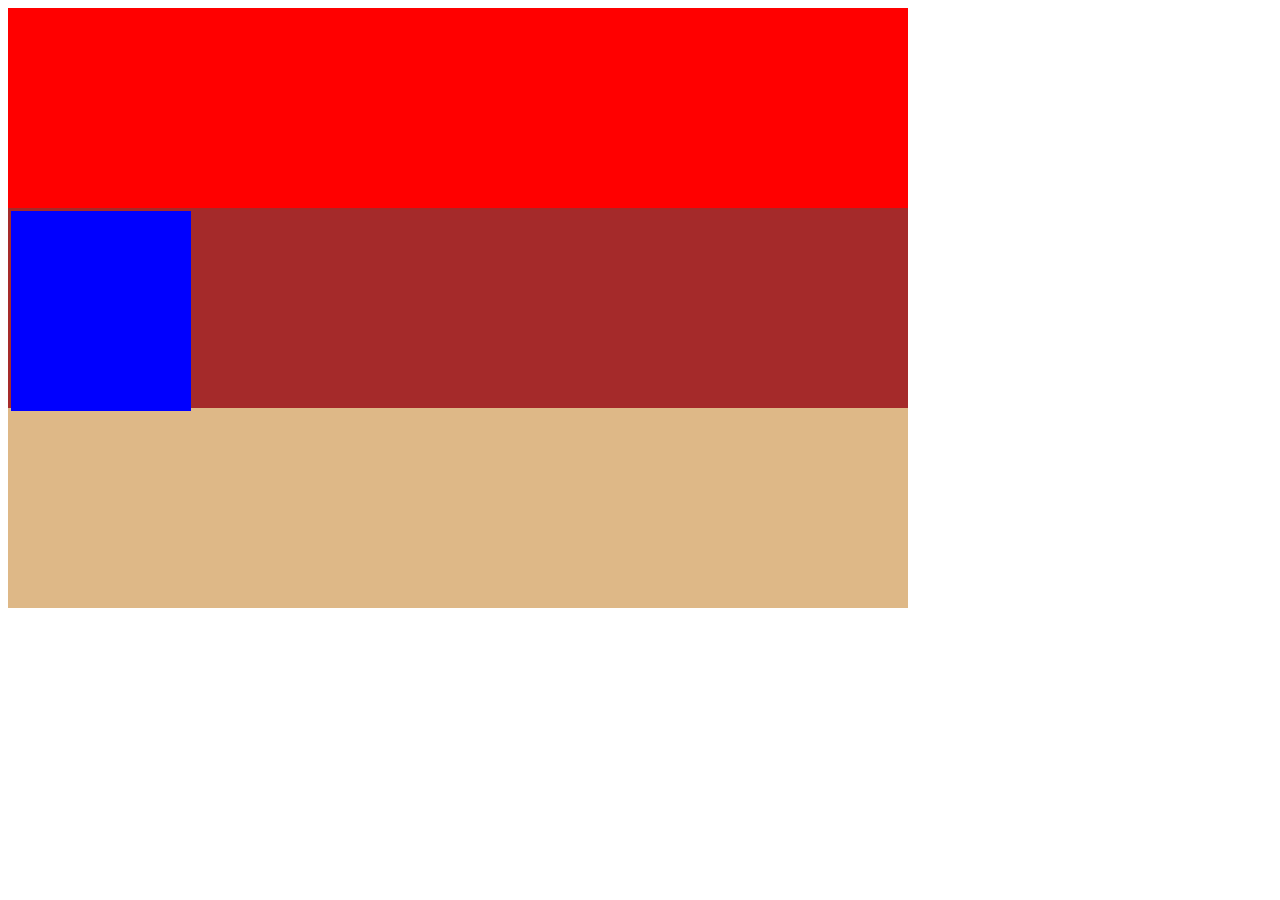
<file: Web/Bai1/html/index.html>
﻿<!DOCTYPE html>
<html>
<head>
    <meta charset="utf-8" />
    <title></title>
    <link rel="stylesheet" type="text/css" href="../css/common.css">
</head>
<body>
    <div id="head"></div>
    <div id="body">
        <div id="left"></div>
        <div id="right"></div>
    </div>
    <div id="foot"></div>
</body>
</html>
</file>
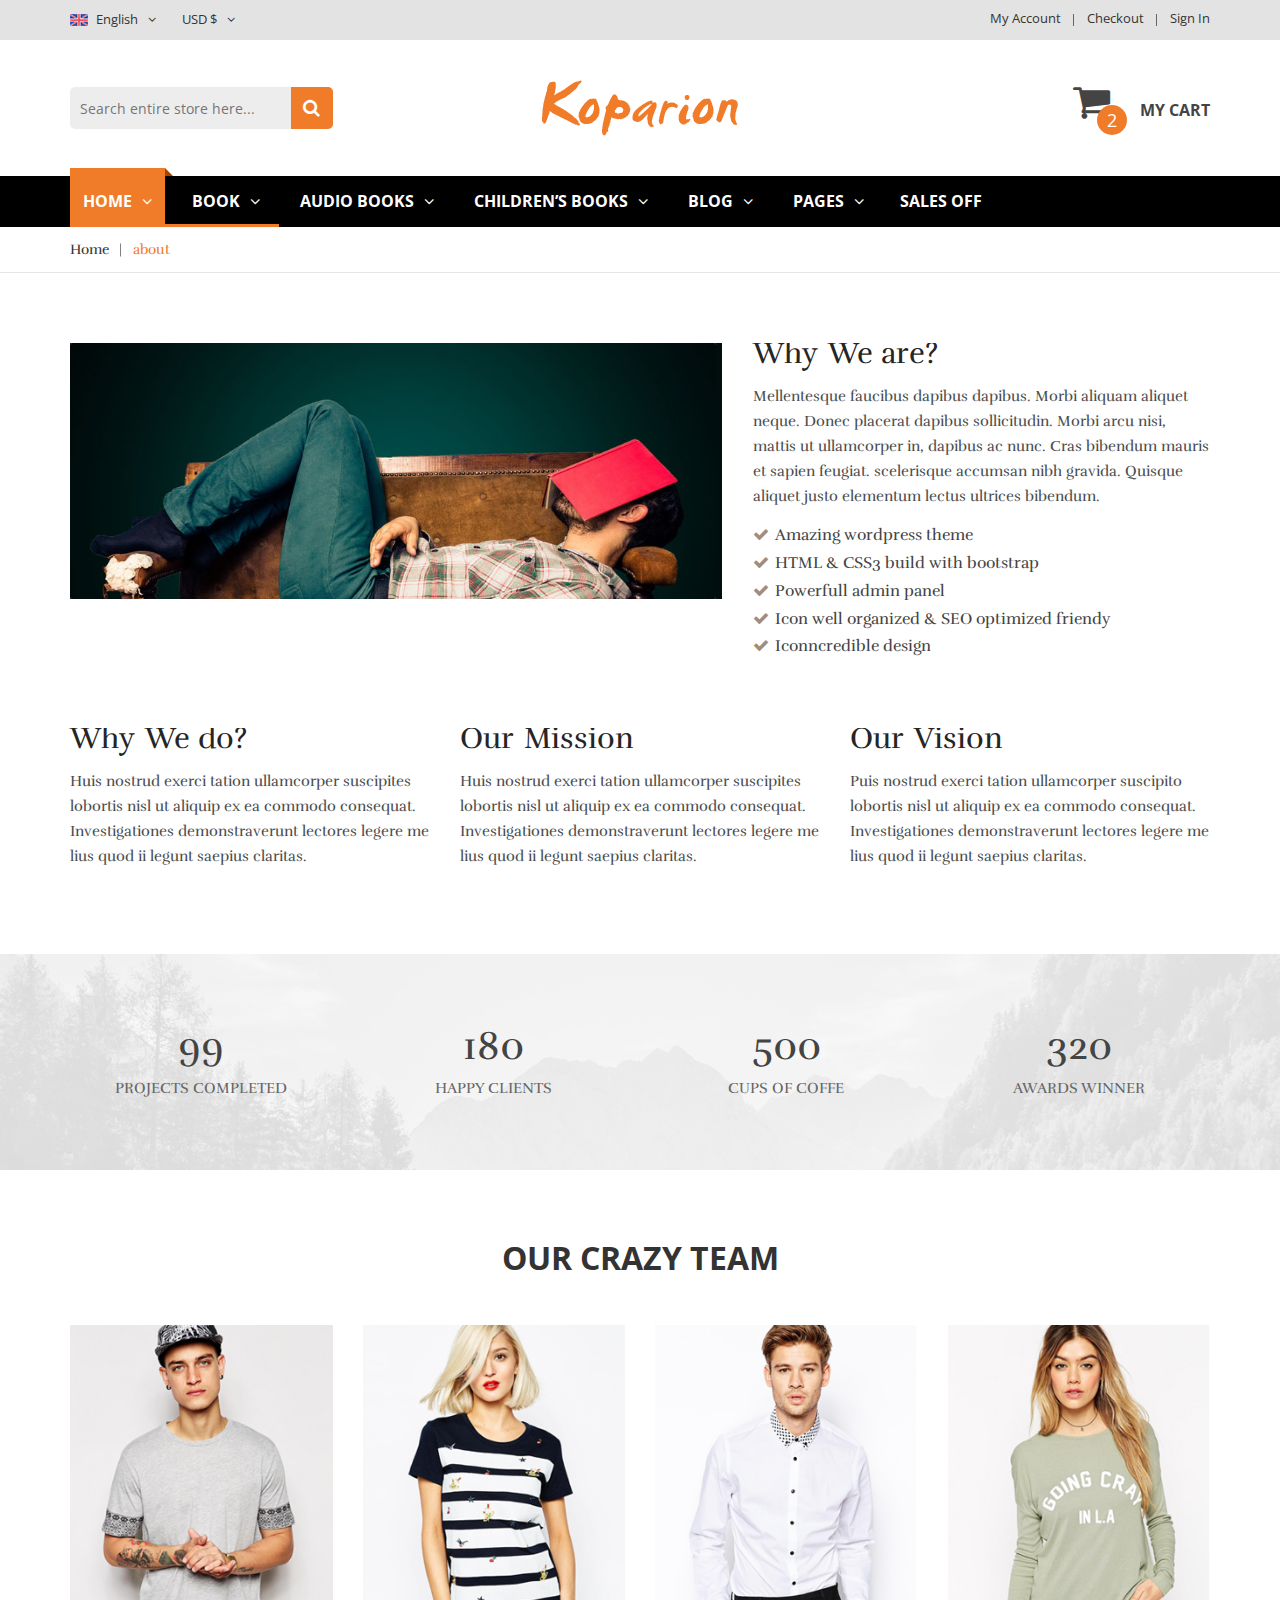
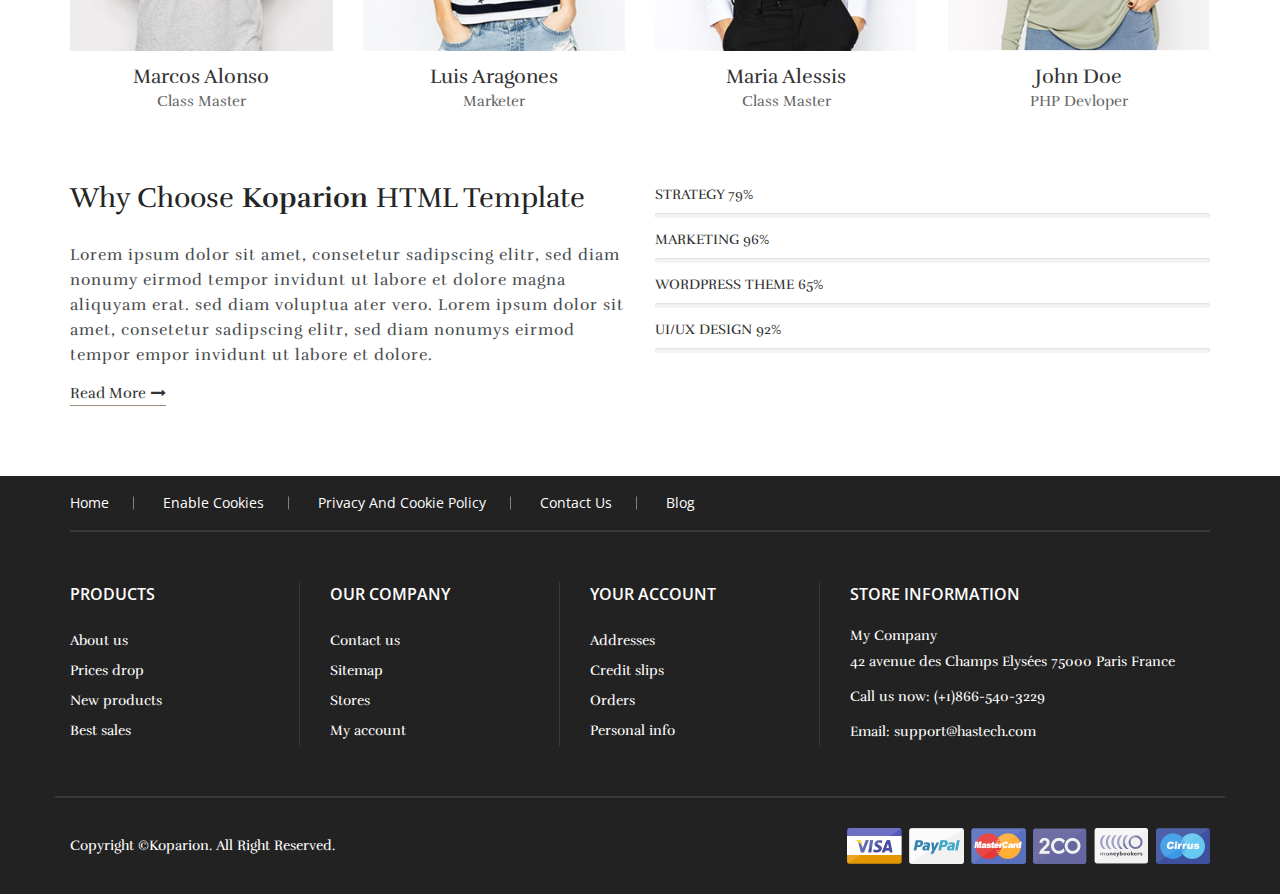
<file: Koparion/about.html>
﻿<!doctype html>
<html class="no-js" lang="en">
    <head>
        <meta charset="utf-8">
        <meta http-equiv="x-ua-compatible" content="ie=edge">
        <title>Koparion – Book Shop Bootstrap 4 Template</title>
        <meta name="description" content="">
        <meta name="viewport" content="width=device-width, initial-scale=1">

        <!-- Favicon -->
		<link rel="shortcut icon" type="image/x-icon" href="img/favicon.png">

		<!-- all css here -->
		<!-- bootstrap v3.3.6 css -->
        <link rel="stylesheet" href="css/bootstrap.min.css">
		<!-- animate css -->
        <link rel="stylesheet" href="css/animate.css">
		<!-- meanmenu css -->
        <link rel="stylesheet" href="css/meanmenu.min.css">
		<!-- owl.carousel css -->
        <link rel="stylesheet" href="css/owl.carousel.css">
		<!-- font-awesome css -->
        <link rel="stylesheet" href="css/font-awesome.min.css">
		<!-- flexslider.css-->
        <link rel="stylesheet" href="css/flexslider.css">
		<!-- chosen.min.css-->
        <link rel="stylesheet" href="css/chosen.min.css">
		<!-- style css -->
		<link rel="stylesheet" href="style.css">
		<!-- responsive css -->
        <link rel="stylesheet" href="css/responsive.css">
		<!-- modernizr css -->
        <script src="js/vendor/modernizr-2.8.3.min.js"></script>
    </head>
    <body class="about">
		<!-- header-area-start -->
        <header>
			<!-- header-top-area-start -->
			<div class="header-top-area">
				<div class="container">
					<div class="row">
						<div class="col-lg-6 col-md-6 col-sm-6 col-xs-12">
							<div class="language-area">
								<ul>
									<li><img src="img/flag/1.jpg" alt="flag" /><a href="#">English<i class="fa fa-angle-down"></i></a>
										<div class="header-sub">
											<ul>
												<li><a href="#"><img src="img/flag/2.jpg" alt="flag" />france</a></li>
												<li><a href="#"><img src="img/flag/3.jpg" alt="flag" />croatia</a></li>
											</ul>
										</div>
									</li>
									<li><a href="#">USD $<i class="fa fa-angle-down"></i></a>
										<div class="header-sub dolor">
											<ul>
												<li><a href="#">EUR €</a></li>
												<li><a href="#">USD $</a></li>
											</ul>
										</div>
									</li>
								</ul>
							</div>
						</div>
						<div class="col-lg-6 col-md-6 col-sm-6 col-xs-12">
							<div class="account-area text-right">
								<ul>
									<li><a href="register.html">My Account</a></li>
									<li><a href="checkout.html">Checkout</a></li>
									<li><a href="login.html">Sign in</a></li>
								</ul>
							</div>
						</div>
					</div>
				</div>
			</div>
			<!-- header-top-area-end -->
			<!-- header-mid-area-start -->
			<div class="header-mid-area ptb-40">
				<div class="container">
					<div class="row">
						<div class="col-lg-3 col-md-3 col-sm-5 col-xs-12">
							<div class="header-search">
								<form action="#">
									<input type="text" placeholder="Search entire store here..." />
									<a href="#"><i class="fa fa-search"></i></a>
								</form>
							</div>
						</div>
						<div class="col-lg-6 col-md-6 col-sm-4 col-xs-12">
							<div class="logo-area text-center logo-xs-mrg">
								<a href="index.html"><img src="img/logo/logo.png" alt="logo" /></a>
							</div>
						</div>
						<div class="col-lg-3 col-md-3 col-sm-3 col-xs-12">
							<div class="my-cart">
								<ul>
									<li><a href="#"><i class="fa fa-shopping-cart"></i>My Cart</a>
										<span>2</span>
										<div class="mini-cart-sub">
											<div class="cart-product">
												<div class="single-cart">
													<div class="cart-img">
														<a href="#"><img src="img/product/1.jpg" alt="book" /></a>
													</div>
													<div class="cart-info">
														<h5><a href="#">Joust Duffle Bag</a></h5>
														<p>1 x £60.00</p>
													</div>
													<div class="cart-icon">
													    <a href="#"><i class="fa fa-remove"></i></a>
													</div>
												</div>
												<div class="single-cart">
													<div class="cart-img">
														<a href="#"><img src="img/product/3.jpg" alt="book" /></a>
													</div>
													<div class="cart-info">
														<h5><a href="#">Chaz Kangeroo Hoodie</a></h5>
														<p>1 x £52.00</p>
													</div>
													<div class="cart-icon">
                                                        <a href="#"><i class="fa fa-remove"></i></a>
                                                    </div>
												</div>
											</div>
											<div class="cart-totals">
												<h5>Total <span>£12.00</span></h5>
											</div>
											<div class="cart-bottom">
												<a class="view-cart" href="cart.html">view cart</a>
												<a href="checkout.html">Check out</a>
											</div>
										</div>
									</li>
								</ul>
							</div>
						</div>
					</div>
				</div>
			</div>
			<!-- header-mid-area-end -->
			<!-- main-menu-area-start -->
			<div class="main-menu-area hidden-sm hidden-xs sticky-header-1" id="header-sticky">
				<div class="container">
					<div class="row">
						<div class="col-lg-12">
							<div class="menu-area">
								<nav>
									<ul>
										<li class="active"><a href="index.html">Home<i class="fa fa-angle-down"></i></a>
											<div class="sub-menu">
												<ul>
													<li><a href="index-2.html">Home-2</a></li>
													<li><a href="index-3.html">Home-3</a></li>
													<li><a href="index-4.html">Home-4</a></li>
													<li><a href="index-5.html">Home-5</a></li>
													<li><a href="index-6.html">Home-6</a></li>
												</ul>
											</div>
										</li>
										<li><a href="product-details.html">Book<i class="fa fa-angle-down"></i></a>
											<div class="mega-menu">
												<span>
													<a href="#" class="title">Jackets</a>
													<a href="shop.html">Tops & Tees</a>
													<a href="shop.html">Polo Short Sleeve</a>
													<a href="shop.html">Graphic T-Shirts</a>
													<a href="shop.html">Jackets & Coats</a>
													<a href="shop.html">Fashion Jackets</a>
												</span>
												<span>
													<a href="#" class="title">weaters</a>
													<a href="shop.html">Crochet</a>
													<a href="shop.html">Sleeveless</a>
													<a href="shop.html">Stripes</a>
													<a href="shop.html">Sweaters</a>
													<a href="shop.html">hoodies</a>
												</span>
												<span>
													<a href="#" class="title">Bottoms</a>
													<a href="shop.html">Heeled sandals</a>
													<a href="shop.html">Polo Short Sleeve</a>
													<a href="shop.html">Flat sandals</a>
													<a href="shop.html">Short Sleeve</a>
													<a href="shop.html">Long Sleeve</a>
												</span>
												<span>
													<a href="#" class="title">Jeans Pants</a>
													<a href="shop.html">Polo Short Sleeve</a>
													<a href="shop.html">Sleeveless</a>
													<a href="shop.html">Graphic T-Shirts</a>
													<a href="shop.html">Hoodies</a>
													<a href="shop.html">Jackets</a>
												</span>
											</div>
										</li>
										<li><a href="product-details.html">Audio books<i class="fa fa-angle-down"></i></a>
											<div class="mega-menu">
												<span>
													<a href="#" class="title">Shirts</a>
													<a href="shop.html">Tops & Tees</a>
													<a href="shop.html">Sweaters </a>
													<a href="shop.html">Hoodies</a>
													<a href="shop.html">Jackets & Coats</a>
												</span>
												<span>
													<a href="#" class="title">Tops & Tees</a>
													<a href="shop.html">Long Sleeve </a>
													<a href="shop.html">Short Sleeve</a>
													<a href="shop.html">Polo Short Sleeve</a>
													<a href="shop.html">Sleeveless</a>
												</span>
												<span>
													<a href="#" class="title">Jackets</a>
													<a href="shop.html">Sweaters</a>
													<a href="shop.html">Hoodies</a>
													<a href="shop.html">Wedges</a>
													<a href="shop.html">Vests</a>
												</span>
												<span>
													<a href="#" class="title">Jeans Pants</a>
													<a href="shop.html">Polo Short Sleeve</a>
													<a href="shop.html">Sleeveless</a>
													<a href="shop.html">Graphic T-Shirts</a>
													<a href="shop.html">Hoodies</a>
												</span>
											</div>
										</li>
										<li><a href="product-details.html">children’s books<i class="fa fa-angle-down"></i></a>
											<div class="mega-menu mega-menu-2">
												<span>
													<a href="#" class="title">Tops</a>
													<a href="shop.html">Shirts</a>
													<a href="shop.html">Florals</a>
													<a href="shop.html">Crochet</a>
													<a href="shop.html">Stripes</a>
												</span>
												<span>
													<a href="#" class="title">Bottoms</a>
													<a href="shop.html">Shorts</a>
													<a href="shop.html">Dresses</a>
													<a href="shop.html">Trousers</a>
													<a href="shop.html">Jeans</a>
												</span>
												<span>
													<a href="#" class="title">Shoes</a>
													<a href="shop.html">Heeled sandals</a>
													<a href="shop.html">Flat sandals</a>
													<a href="shop.html">Wedges</a>
													<a href="shop.html">Ankle boots</a>
												</span>
											</div>
										</li>
										<li><a href="#">blog<i class="fa fa-angle-down"></i></a>
											<div class="sub-menu sub-menu-2">
												<ul>
													<li><a href="blog.html">blog</a></li>
													<li><a href="blog-details.html">blog-details</a></li>
												</ul>
											</div>
										</li>
										<li><a href="#">pages<i class="fa fa-angle-down"></i></a>
											<div class="sub-menu sub-menu-2">
												<ul>
													<li><a href="shop.html">shop</a></li>
													<li><a href="product-details.html">product-details</a></li>
													<li><a href="blog.html">blog</a></li>
													<li><a href="blog-details.html">blog-details</a></li>
													<li><a href="contact.html">contact</a></li>
													<li><a href="about.html">about</a></li>
													<li><a href="login.html">login</a></li>
													<li><a href="register.html">register</a></li>
													<li><a href="cart.html">cart</a></li>
													<li><a href="checkout.html">checkout</a></li>
													<li><a href="wishlist.html">wishlist</a></li>
													<li><a href="404.html">404 Page</a></li>
												</ul>
											</div>
										</li>
									</ul>
								</nav>
							</div>
							<div class="safe-area">
								<a href="product-details.html">sales off</a>
							</div>
						</div>
					</div>
				</div>
			</div>
			<!-- main-menu-area-end -->
			<!-- mobile-menu-area-start -->
			<div class="mobile-menu-area hidden-md hidden-lg">
				<div class="container">
					<div class="row">
						<div class="col-lg-12">
							<div class="mobile-menu">
								<nav id="mobile-menu-active">
									<ul id="nav">
										<li><a href="index.html">Home</a>
											<ul>
												<li><a href="index-2.html">Home-2</a></li>
												<li><a href="index-3.html">Home-3</a></li>
												<li><a href="index-4.html">Home-4</a></li>
												<li><a href="index-5.html">Home-5</a></li>
												<li><a href="index-6.html">Home-6</a></li>
											</ul>
										</li>
										<li><a href="product-details.html">Book</a>
											<ul>
												<li><a href="shop.html">Tops & Tees</a></li>
												<li><a href="shop.html">Polo Short Sleeve</a></li>
												<li><a href="shop.html">Graphic T-Shirts</a></li>
												<li><a href="shop.html">Jackets & Coats</a></li>
												<li><a href="shop.html">Fashion Jackets</a></li>
												<li><a href="shop.html">Crochet</a></li>
												<li><a href="shop.html">Sleeveless</a></li>
												<li><a href="shop.html">Stripes</a></li>
												<li><a href="shop.html">Sweaters</a></li>
												<li><a href="shop.html">hoodies</a></li>
												<li><a href="shop.html">Heeled sandals</a></li>
												<li><a href="shop.html">Polo Short Sleeve</a></li>
												<li><a href="shop.html">Flat sandals</a></li>
												<li><a href="shop.html">Short Sleeve</a></li>
												<li><a href="shop.html">Long Sleeve</a></li>
												<li><a href="shop.html">Polo Short Sleeve</a></li>
												<li><a href="shop.html">Sleeveless</a></li>
												<li><a href="shop.html">Graphic T-Shirts</a></li>
												<li><a href="shop.html">Hoodies</a></li>
												<li><a href="shop.html">Jackets</a></li>
											</ul>
										</li>
										<li><a href="product-details.html">Audio books</a>
											<ul>
												<li><a href="shop.html">Tops & Tees</a></li>
												<li><a href="shop.html">Sweaters</a></li>
												<li><a href="shop.html">Hoodies</a></li>
												<li><a href="shop.html">Jackets & Coats</a></li>
												<li><a href="shop.html">Long Sleeve</a></li>
												<li><a href="shop.html">Short Sleeve</a></li>
												<li><a href="shop.html">Polo Short Sleeve</a></li>
												<li><a href="shop.html">Sleeveless</a></li>
												<li><a href="shop.html">Sweaters</a></li>
												<li><a href="shop.html">Hoodies</a></li>
												<li><a href="shop.html">Wedges</a></li>
												<li><a href="shop.html">Vests</a></li>
												<li><a href="shop.html">Polo Short Sleeve</a></li>
												<li><a href="shop.html">Sleeveless</a></li>
												<li><a href="shop.html">Graphic T-Shirts</a></li>
												<li><a href="shop.html">Hoodies</a></li>
											</ul>
										</li>
										<li><a href="product-details.html">children’s books</a>
											<ul>
												<li><a href="shop.html">Shirts</a></li>
												<li><a href="shop.html">Florals</a></li>
												<li><a href="shop.html">Crochet</a></li>
												<li><a href="shop.html">Stripes</a></li>
												<li><a href="shop.html">Shorts</a></li>
												<li><a href="shop.html">Dresses</a></li>
												<li><a href="shop.html">Trousers</a></li>
												<li><a href="shop.html">Jeans</a></li>
												<li><a href="shop.html">Heeled sandals</a></li>
												<li><a href="shop.html">Flat sandals</a></li>
												<li><a href="shop.html">Wedges</a></li>
												<li><a href="shop.html">Ankle boots</a></li>
											</ul>
										</li>
										<li><a href="#">blog</a>
											<ul>
												<li><a href="blog.html">Blog</a></li>
												<li><a href="blog-details.html">blog-details</a></li>
											</ul>
										</li>
										<li><a href="product-details.html">Page</a>
											<ul>
												<li><a href="shop.html">Shop</a></li>
												<li><a href="product-details.html">product-details</a></li>
												<li><a href="blog.html">Blog</a></li>
												<li><a href="blog-details.html">blog-details</a></li>
												<li><a href="about.html">About</a></li>
												<li><a href="contact.html">Contact</a></li>
												<li><a href="checkout.html">Checkout</a></li>
												<li><a href="cart.html">Cart</a></li>
												<li><a href="login.html">Login</a></li>
												<li><a href="register.html">Register</a></li>
												<li><a href="wishlist.html">Wishlist</a></li>
												<li><a href="404.html">404 Page</a></li>
											</ul>
										</li>
									</ul>
								</nav>
							</div>
						</div>
					</div>
				</div>
			</div>
			<!-- mobile-menu-area-end -->
		</header>
		<!-- header-area-end -->
		<!-- breadcrumbs-area-start -->
		<div class="breadcrumbs-area mb-70">
			<div class="container">
				<div class="row">
					<div class="col-lg-12">
						<div class="breadcrumbs-menu">
							<ul>
								<li><a href="#">Home</a></li>
								<li><a href="#" class="active">about</a></li>
							</ul>
						</div>
					</div>
				</div>
			</div>
		</div>
		<!-- breadcrumbs-area-end -->
		<!-- about-main-area-start -->
		<div class="about-main-area mb-70">
			<div class="container">
				<div class="row">
					<div class="col-lg-7 col-md-7 col-sm-6 col-xs-12">
						<div class="about-img">
							<a href="#"><img src="img/banner/32.jpg" alt="man" /></a>
						</div>
					</div>
					<div class="col-lg-5 col-md-5 col-sm-6 col-xs-12">
						<div class="about-content">
							<h3>Why<span>We are?</span></h3>
							<p>Mellentesque faucibus dapibus dapibus. Morbi aliquam aliquet neque. Donec placerat dapibus sollicitudin. Morbi arcu nisi, mattis ut ullamcorper in, dapibus ac nunc. Cras bibendum mauris et sapien feugiat. scelerisque accumsan nibh gravida. Quisque aliquet justo elementum lectus ultrices bibendum.</p>
							<ul>
								<li><a href="#"><i class="fa fa-check"></i>Amazing wordpress theme</a></li>
								<li><a href="#"><i class="fa fa-check"></i>HTML & CSS3 build with bootstrap</a></li>
								<li><a href="#"><i class="fa fa-check"></i>Powerfull admin panel</a></li>
								<li><a href="#"><i class="fa fa-check"></i>Icon well organized & SEO optimized friendy</a></li>
								<li><a href="#"><i class="fa fa-check"></i>Iconncredible design</a></li>
							</ul>
						</div>
					</div>
				</div>
			</div>
		</div>
		<!-- about-main-area-end -->
		<!-- our-mission-area-start -->
		<div class="our-mission-area mb-70">
			<div class="container">
				<div class="row">
					<div class="col-lg-4 col-md-4 col-sm-4 col-xs-12">
						<div class="single-misson">
							<h3>Why<span>We do?</span></h3>
							<p>Huis nostrud exerci tation ullamcorper suscipites lobortis nisl ut aliquip ex ea commodo consequat. Investigationes demonstraverunt lectores legere me lius quod ii legunt saepius claritas.</p>
						</div>
					</div>
					<div class="col-lg-4 col-md-4 col-sm-4 col-xs-12">
						<div class="single-misson">
							<h3>Our<span>Mission</span></h3>
							<p>Huis nostrud exerci tation ullamcorper suscipites lobortis nisl ut aliquip ex ea commodo consequat. Investigationes demonstraverunt lectores legere me lius quod ii legunt saepius claritas.</p>
						</div>
					</div>
					<div class="col-lg-4 col-md-4 col-sm-4 col-xs-12">
						<div class="single-misson mrg-none-xs">
							<h3>Our<span>Vision</span></h3>
							<p>Puis nostrud exerci tation ullamcorper suscipito lobortis nisl ut aliquip ex ea commodo consequat. Investigationes demonstraverunt lectores legere me lius quod ii legunt saepius claritas.</p>
						</div>
					</div>
				</div>
			</div>
		</div>
		<!-- our-mission-area-end -->
		<!-- counter-area-start -->
		<div class="counter-area ptb-70">
			<div class="container">
				<div class="row">
					<div class="col-lg-3 col-md-3 col-sm-4 col-xs-12">
						<div class="single-counter text-center">
							<h2 class="counter">99</h2>
							<span>projects completed</span>
						</div>
					</div>
					<div class="col-lg-3 col-md-3 col-sm-4 col-xs-12">
						<div class="single-counter text-center">
							<h2 class="counter">180</h2>
							<span>Happy Clients</span>
						</div>
					</div>
					<div class="col-lg-3 col-md-3 col-sm-4 col-xs-12">
						<div class="single-counter text-center">
							<h2 class="counter">500</h2>
							<span>Cups of Coffe</span>
						</div>
					</div>
					<div class="col-lg-3 col-md-3 hidden-sm col-xs-12">
						<div class="single-counter text-center mrg-none-sm mrg-none-xs">
							<h2 class="counter">320</h2>
							<span>Awards Winner</span>
						</div>
					</div>
				</div>
			</div>
		</div>
		<!-- counter-area-end -->
		<!-- team-area-start -->
		<div class="team-area ptb-70">
			<div class="container">
				<div class="row">
					<div class="col-lg-12">
						<div class="team-title text-center mb-50">
							<h2>Our Crazy Team</h2>
						</div>
					</div>
					<div class="col-lg-3 col-md-3 col-sm-4 col-xs-12">
						<div class="single-team">
							<div class="team-img-area">
								<div class="team-img">
									<a href="#"><img src="img/team/1.jpg" alt="man" /></a>
								</div>
								<div class="team-link">
									<ul>
										<li><a href="#"><i class="fa fa-facebook"></i></a></li>
										<li><a href="#"><i class="fa fa-twitter"></i></a></li>
										<li><a href="#"><i class="fa fa-google-plus"></i></a></li>
									</ul>
								</div>
							</div>
							<div class="team-content text-center">
								<h3>Marcos Alonso</h3>
								<span>Class Master</span>
							</div>
						</div>
					</div>
					<div class="col-lg-3 col-md-3 col-sm-4 col-xs-12">
						<div class="single-team">
							<div class="team-img-area">
								<div class="team-img">
									<a href="#"><img src="img/team/2.jpg" alt="man" /></a>
								</div>
								<div class="team-link">
									<ul>
										<li><a href="#"><i class="fa fa-facebook"></i></a></li>
										<li><a href="#"><i class="fa fa-twitter"></i></a></li>
										<li><a href="#"><i class="fa fa-google-plus"></i></a></li>
									</ul>
								</div>
							</div>
							<div class="team-content text-center">
								<h3>Luis Aragones</h3>
								<span>Marketer</span>
							</div>
						</div>
					</div>
					<div class="col-lg-3 col-md-3 col-sm-4 col-xs-12">
						<div class="single-team">
							<div class="team-img-area">
								<div class="team-img">
									<a href="#"><img src="img/team/3.jpg" alt="man" /></a>
								</div>
								<div class="team-link">
									<ul>
										<li><a href="#"><i class="fa fa-facebook"></i></a></li>
										<li><a href="#"><i class="fa fa-twitter"></i></a></li>
										<li><a href="#"><i class="fa fa-google-plus"></i></a></li>
									</ul>
								</div>
							</div>
							<div class="team-content text-center">
								<h3>Maria Alessis</h3>
								<span>Class Master</span>
							</div>
						</div>
					</div>
					<div class="col-lg-3 col-md-3 hidden-sm col-xs-12">
						<div class="single-team mrg-none-xs">
							<div class="team-img-area">
								<div class="team-img">
									<a href="#"><img src="img/team/4.jpg" alt="man" /></a>
								</div>
								<div class="team-link">
									<ul>
										<li><a href="#"><i class="fa fa-facebook"></i></a></li>
										<li><a href="#"><i class="fa fa-twitter"></i></a></li>
										<li><a href="#"><i class="fa fa-google-plus"></i></a></li>
									</ul>
								</div>
							</div>
							<div class="team-content text-center">
								<h3>John Doe</h3>
								<span>PHP Devloper</span>
							</div>
						</div>
					</div>
				</div>
			</div>
		</div>
		<!-- team-area-end -->
		<!-- skill-area-start -->
		<div class="skill-area mb-70">
			<div class="container">
				<div class="row">
					<div class="col-lg-6 col-md-6 col-sm-6 col-xs-12">
						<div class="skill-content">
							<h3>Why Choose<span>Koparion</span>HTML Template</h3>
							<p>Lorem ipsum dolor sit amet, consetetur sadipscing elitr, sed diam nonumy eirmod tempor invidunt ut labore et dolore magna aliquyam erat. sed diam voluptua ater vero. Lorem ipsum dolor sit amet, consetetur sadipscing elitr, sed diam nonumys eirmod tempor empor invidunt ut labore et dolore.</p>
							<a href="#">Read More<i class="fa fa-long-arrow-right"></i></a>
						</div>
					</div>
					<div class="col-lg-6 col-md-6 col-sm-6 col-xs-12">
						<div class="skill-progress">
							<div class="progress">
								<div class="skill-title">Strategy 79%</div>
								<div class="progress-bar wow fadeInLeft" data-wow-delay="0.2s" role="progressbar" style="width: 79%;">
								</div>
							</div>	
							<div class="progress">
								<div class="skill-title">Marketing 96%</div>
								<div class="progress-bar wow fadeInLeft" data-wow-delay="0.3s" role="progressbar" style="width: 96%;">
								</div>
							</div>	
							<div class="progress">
								<div class="skill-title">Wordpress Theme 65%</div>
								<div class="progress-bar wow fadeInLeft" data-wow-delay="0.4s" role="progressbar" style="width: 65%;">
								</div>
							</div>	
							<div class="progress mrg-none-xs">
								<div class="skill-title">UI/UX Design 92%</div>
								<div class="progress-bar wow fadeInLeft" data-wow-delay="0.3s" role="progressbar" style="width: 89%;">
								</div>
							</div>
						</div>
					</div>
				</div>
			</div>
		</div>
		<!-- skill-area-end -->
		<!-- footer-area-start -->
		<footer>
			<!-- footer-top-start -->
			<div class="footer-top">
				<div class="container">
					<div class="row">
						<div class="col-lg-12">
							<div class="footer-top-menu bb-2">
								<nav>
									<ul>
										<li><a href="#">home</a></li>
										<li><a href="#">Enable Cookies</a></li>
										<li><a href="#">Privacy and Cookie Policy</a></li>
										<li><a href="#">contact us</a></li>
										<li><a href="#">blog</a></li>
									</ul>
								</nav>
							</div>
						</div>
					</div>
				</div>
			</div>
			<!-- footer-top-start -->
			<!-- footer-mid-start -->
			<div class="footer-mid ptb-50">
				<div class="container">
					<div class="row">
				        <div class="col-lg-8 col-md-8 col-sm-12">
				            <div class="row">
				                <div class="col-lg-4 col-md-4 col-sm-4 col-xs-12">
                                    <div class="single-footer br-2 xs-mb">
                                        <div class="footer-title mb-20">
                                            <h3>Products</h3>
                                        </div>
                                        <div class="footer-mid-menu">
                                            <ul>
                                                <li><a href="about.html">About us</a></li>
                                                <li><a href="#">Prices drop </a></li>
                                                <li><a href="#">New products</a></li>
                                                <li><a href="#">Best sales</a></li>
                                            </ul>
                                        </div>
                                    </div>
                                </div>
                                <div class="col-lg-4 col-md-4 col-sm-4 col-xs-12">
                                    <div class="single-footer br-2 xs-mb">
                                        <div class="footer-title mb-20">
                                            <h3>Our company</h3>
                                        </div>
                                        <div class="footer-mid-menu">
                                            <ul>
                                                <li><a href="contact.html">Contact us</a></li>
                                                <li><a href="#">Sitemap</a></li>
                                                <li><a href="#">Stores</a></li>
                                                <li><a href="register.html">My account </a></li>
                                            </ul>
                                        </div>
                                    </div>
                                </div>
                                <div class="col-lg-4 col-md-4 col-sm-4 col-xs-12">
                                    <div class="single-footer br-2 xs-mb">
                                        <div class="footer-title mb-20">
                                            <h3>Your account</h3>
                                        </div>
                                        <div class="footer-mid-menu">
                                            <ul>
                                                <li><a href="contact.html">Addresses</a></li>
                                                <li><a href="#">Credit slips </a></li>
                                                <li><a href="#"> Orders</a></li>
                                                <li><a href="#">Personal info</a></li>
                                            </ul>
                                        </div>
                                    </div>
                                </div>
				            </div>
				        </div>
				        <div class="col-lg-4 col-md-4 col-sm-12">
                            <div class="single-footer mrg-sm">
                                <div class="footer-title mb-20">
                                    <h3>STORE INFORMATION</h3>
                                </div>
                                <div class="footer-contact">
                                    <p class="adress">
                                        <span>My Company</span>
                                        42 avenue des Champs Elysées 75000 Paris France
                                    </p>
                                    <p><span>Call us now:</span> (+1)866-540-3229</p>
                                    <p><span>Email:</span>  support@hastech.com</p>
                                </div>
                            </div>
				        </div>
					</div>
				</div>
			</div>
			<!-- footer-mid-end -->
			<!-- footer-bottom-start -->
			<div class="footer-bottom">
				<div class="container">
					<div class="row bt-2">
						<div class="col-lg-6 col-md-6 col-sm-6 col-xs-12">
							<div class="copy-right-area">
								<p>Copyright ©<a href="#">Koparion</a>. All Right Reserved.</p>
							</div>
						</div>
						<div class="col-lg-6 col-md-6 col-sm-6 col-xs-12">
							<div class="payment-img text-right">
								<a href="#"><img src="img/1.png" alt="payment" /></a>
							</div>
						</div>
					</div>
				</div>
			</div>
			<!-- footer-bottom-end -->
		</footer>
		<!-- footer-area-end -->
		
		
		<!-- all js here -->
		<!-- jquery latest version -->
        <script src="js/vendor/jquery-1.12.0.min.js"></script>
		<!-- bootstrap js -->
        <script src="js/bootstrap.min.js"></script>
		<!-- owl.carousel js -->
        <script src="js/owl.carousel.min.js"></script>
		<!-- meanmenu js -->
        <script src="js/jquery.meanmenu.js"></script>
		<!-- wow js -->
        <script src="js/wow.min.js"></script>
		<!-- jquery.parallax-1.1.3.js -->
        <script src="js/jquery.parallax-1.1.3.js"></script>
		<!-- jquery.countdown.min.js -->
        <script src="js/jquery.countdown.min.js"></script>
		<!-- jquery.flexslider.js -->
        <script src="js/jquery.flexslider.js"></script>
		<!-- chosen.jquery.min.js -->
        <script src="js/chosen.jquery.min.js"></script>
		<!-- jquery.counterup.min.js -->
        <script src="js/jquery.counterup.min.js"></script>
		<!-- waypoints.min.js -->
        <script src="js/waypoints.min.js"></script>
		<!-- plugins js -->
        <script src="js/plugins.js"></script>
		<!-- main js -->
        <script src="js/main.js"></script>
    </body>
</html>
</file>
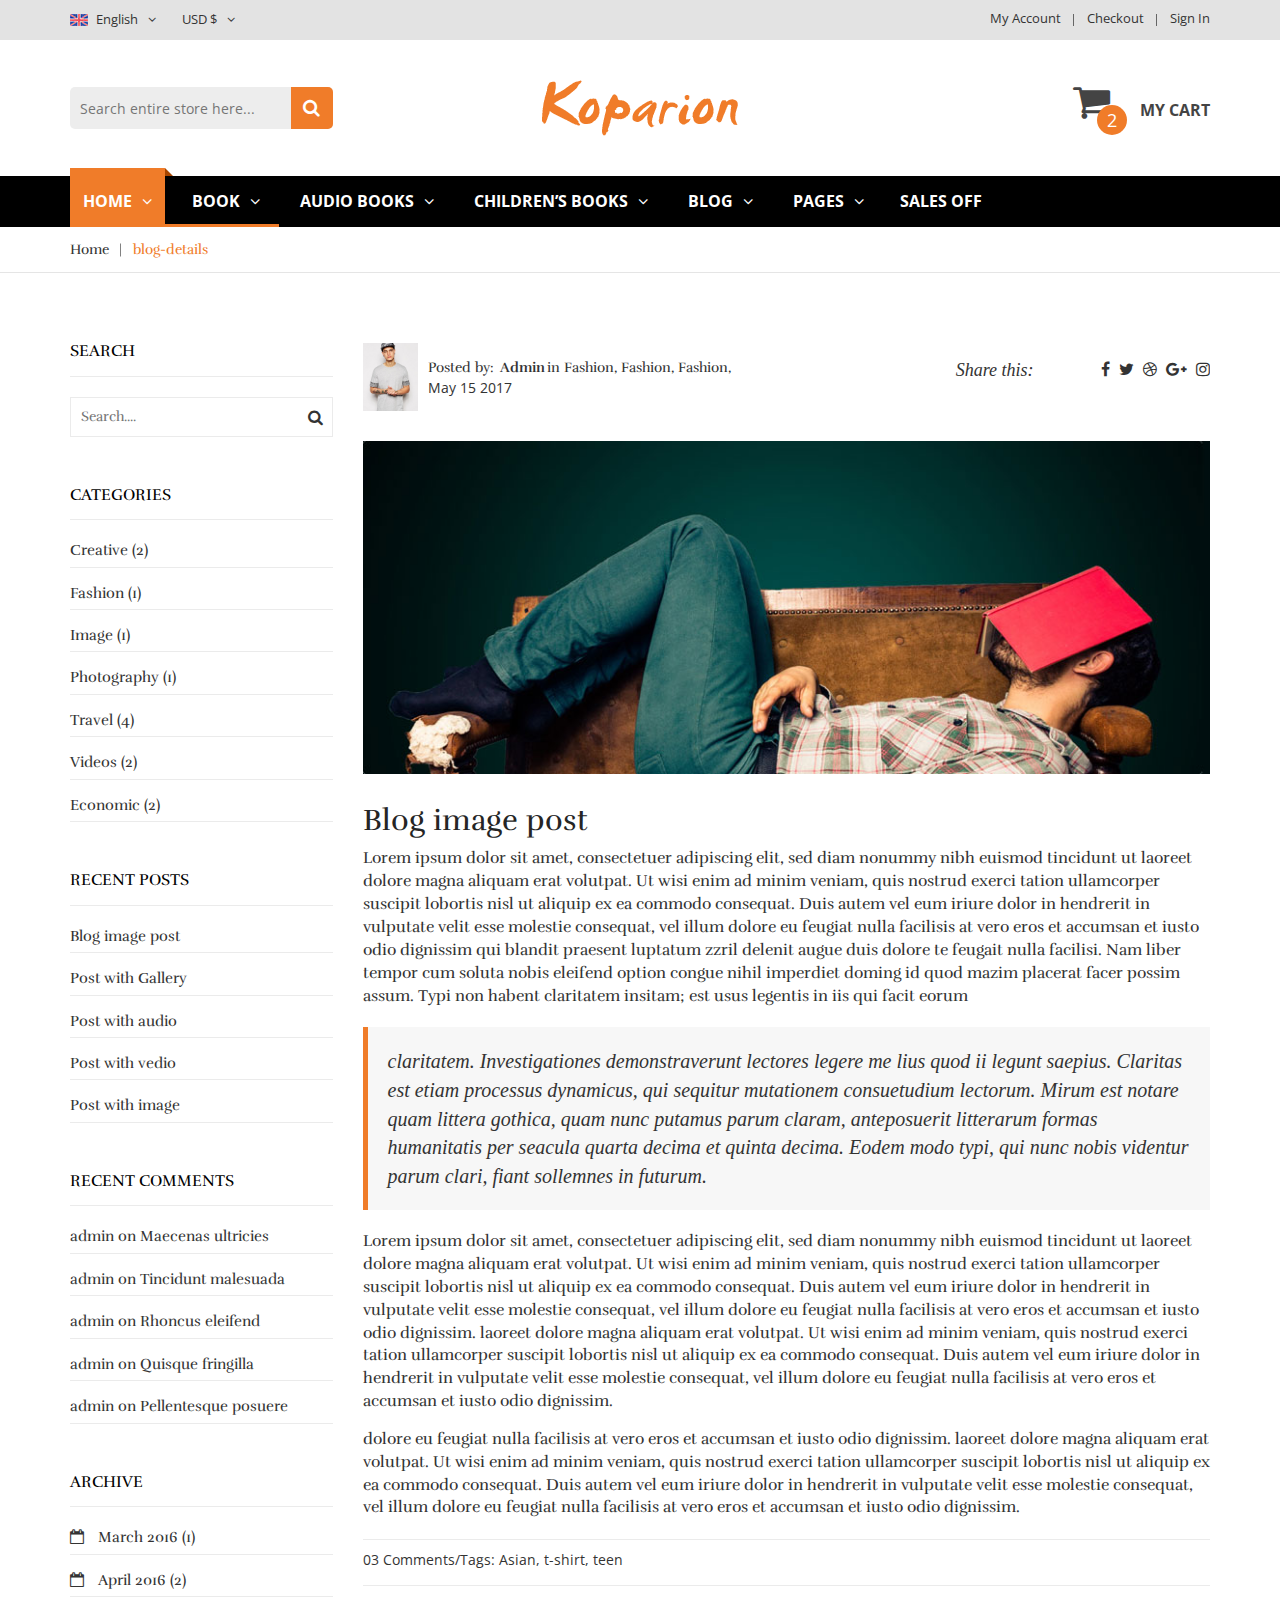
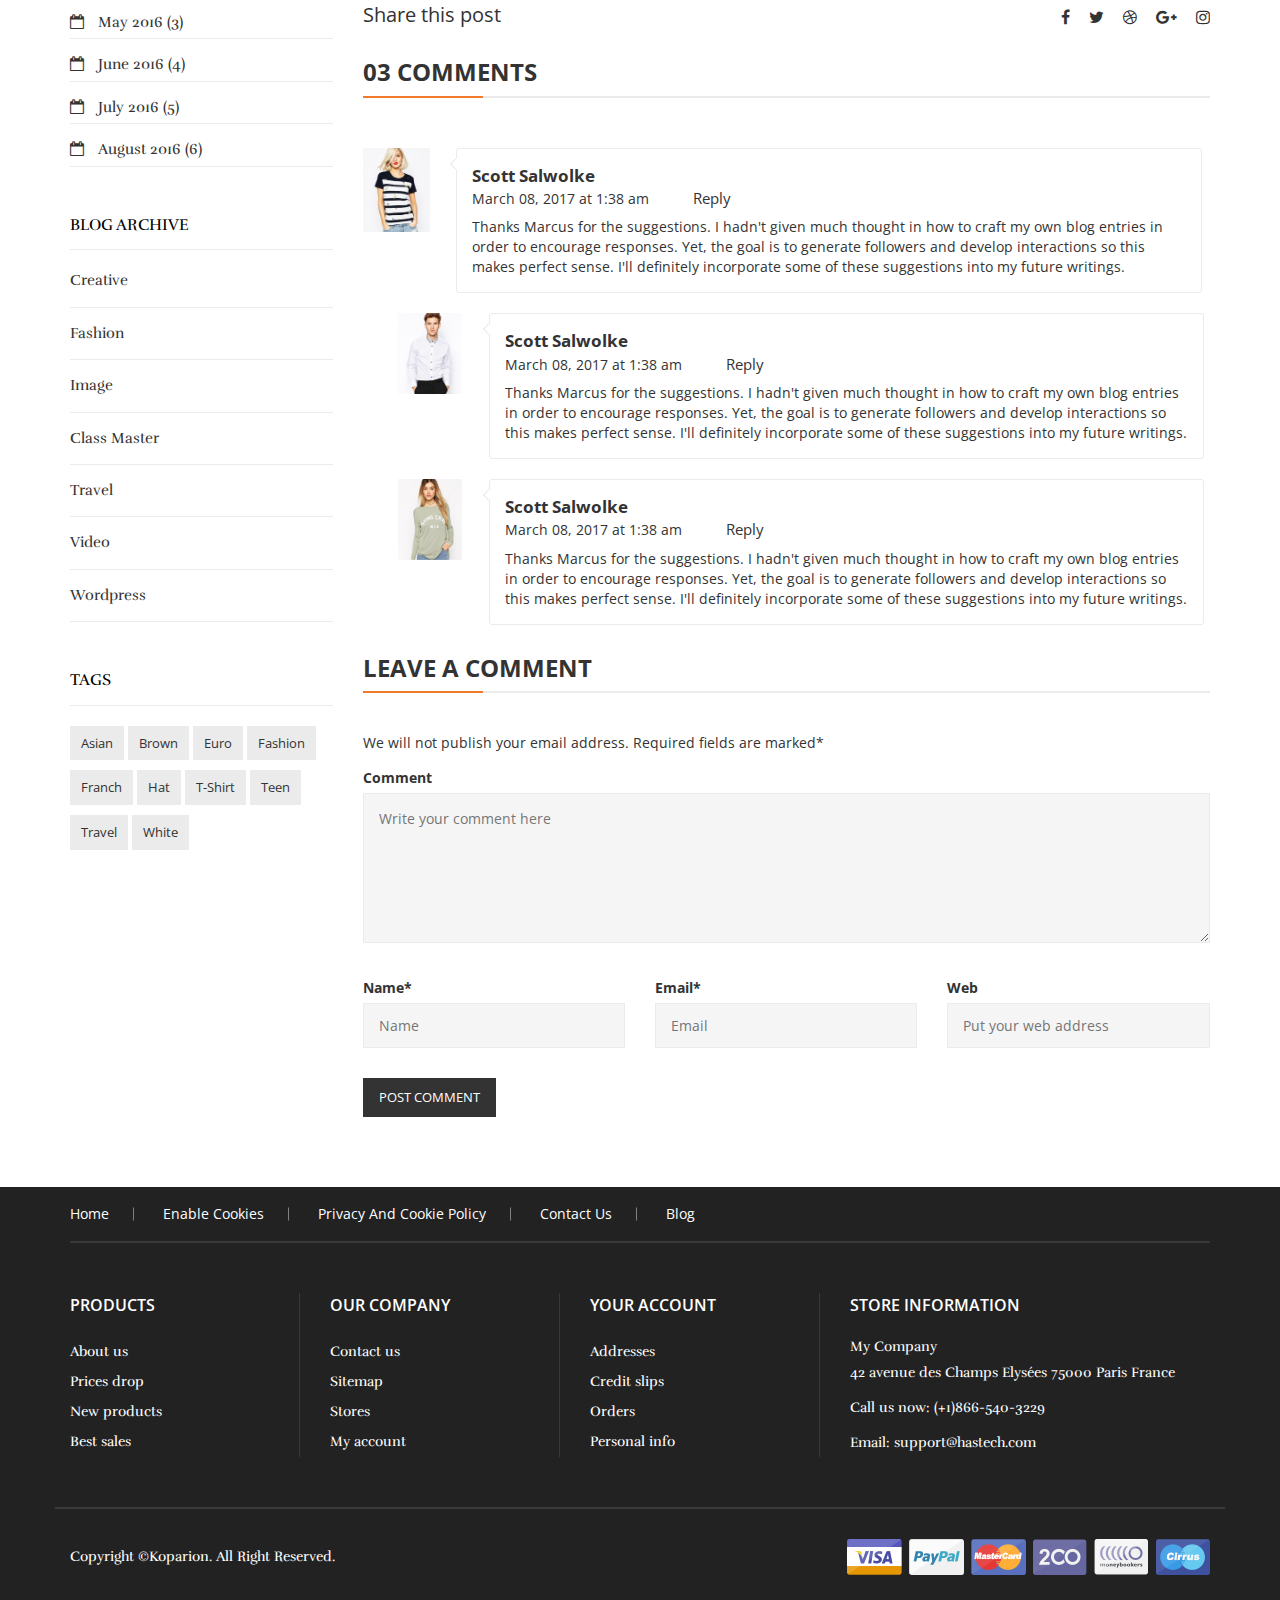
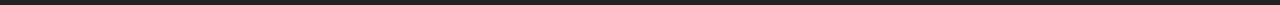
<file: Koparion/blog-details.html>
﻿<!doctype html>
<html class="no-js" lang="zxx">
    <head>
        <meta charset="utf-8">
        <meta http-equiv="x-ua-compatible" content="ie=edge">
        <title>Koparion – Book Shop Bootstrap 4 Template</title>
        <meta name="description" content="">
        <meta name="viewport" content="width=device-width, initial-scale=1">

        <!-- Favicon -->
		<link rel="shortcut icon" type="image/x-icon" href="img/favicon.png">

		<!-- all css here -->
		<!-- bootstrap v3.3.6 css -->
        <link rel="stylesheet" href="css/bootstrap.min.css">
		<!-- animate css -->
        <link rel="stylesheet" href="css/animate.css">
		<!-- meanmenu css -->
        <link rel="stylesheet" href="css/meanmenu.min.css">
		<!-- owl.carousel css -->
        <link rel="stylesheet" href="css/owl.carousel.css">
		<!-- font-awesome css -->
        <link rel="stylesheet" href="css/font-awesome.min.css">
		<!-- flexslider.css-->
        <link rel="stylesheet" href="css/flexslider.css">
		<!-- chosen.min.css-->
        <link rel="stylesheet" href="css/chosen.min.css">
		<!-- style css -->
		<link rel="stylesheet" href="style.css">
		<!-- responsive css -->
        <link rel="stylesheet" href="css/responsive.css">
		<!-- modernizr css -->
        <script src="js/vendor/modernizr-2.8.3.min.js"></script>
    </head>
    <body class="blog-details">
        <!--[if lt IE 8]>
            <p class="browserupgrade">You are using an <strong>outdated</strong> browser. Please <a href="http://browsehappy.com/">upgrade your browser</a> to improve your experience.</p>
        <![endif]-->

        <!-- Add your site or application content here -->
		<!-- header-area-start -->
        <header>
			<!-- header-top-area-start -->
			<div class="header-top-area">
				<div class="container">
					<div class="row">
						<div class="col-lg-6 col-md-6 col-sm-6 col-xs-12">
							<div class="language-area">
								<ul>
									<li><img src="img/flag/1.jpg" alt="flag" /><a href="#">English<i class="fa fa-angle-down"></i></a>
										<div class="header-sub">
											<ul>
												<li><a href="#"><img src="img/flag/2.jpg" alt="flag" />france</a></li>
												<li><a href="#"><img src="img/flag/3.jpg" alt="flag" />croatia</a></li>
											</ul>
										</div>
									</li>
									<li><a href="#">USD $<i class="fa fa-angle-down"></i></a>
										<div class="header-sub dolor">
											<ul>
												<li><a href="#">EUR €</a></li>
												<li><a href="#">USD $</a></li>
											</ul>
										</div>
									</li>
								</ul>
							</div>
						</div>
						<div class="col-lg-6 col-md-6 col-sm-6 col-xs-12">
							<div class="account-area text-right">
								<ul>
									<li><a href="register.html">My Account</a></li>
									<li><a href="checkout.html">Checkout</a></li>
									<li><a href="login.html">Sign in</a></li>
								</ul>
							</div>
						</div>
					</div>
				</div>
			</div>
			<!-- header-top-area-end -->
			<!-- header-mid-area-start -->
			<div class="header-mid-area ptb-40">
				<div class="container">
					<div class="row">
						<div class="col-lg-3 col-md-3 col-sm-5 col-xs-12">
							<div class="header-search">
								<form action="#">
									<input type="text" placeholder="Search entire store here..." />
									<a href="#"><i class="fa fa-search"></i></a>
								</form>
							</div>
						</div>
						<div class="col-lg-6 col-md-6 col-sm-4 col-xs-12">
							<div class="logo-area text-center logo-xs-mrg">
								<a href="index.html"><img src="img/logo/logo.png" alt="logo" /></a>
							</div>
						</div>
						<div class="col-lg-3 col-md-3 col-sm-3 col-xs-12">
							<div class="my-cart">
								<ul>
									<li><a href="#"><i class="fa fa-shopping-cart"></i>My Cart</a>
										<span>2</span>
										<div class="mini-cart-sub">
											<div class="cart-product">
												<div class="single-cart">
													<div class="cart-img">
														<a href="#"><img src="img/product/1.jpg" alt="book" /></a>
													</div>
													<div class="cart-info">
														<h5><a href="#">Joust Duffle Bag</a></h5>
														<p>1 x £60.00</p>
													</div>
													<div class="cart-icon">
													    <a href="#"><i class="fa fa-remove"></i></a>
													</div>
												</div>
												<div class="single-cart">
													<div class="cart-img">
														<a href="#"><img src="img/product/3.jpg" alt="book" /></a>
													</div>
													<div class="cart-info">
														<h5><a href="#">Chaz Kangeroo Hoodie</a></h5>
														<p>1 x £52.00</p>
													</div>
													<div class="cart-icon">
                                                        <a href="#"><i class="fa fa-remove"></i></a>
                                                    </div>
												</div>
											</div>
											<div class="cart-totals">
												<h5>Total <span>£12.00</span></h5>
											</div>
											<div class="cart-bottom">
												<a class="view-cart" href="cart.html">view cart</a>
												<a href="checkout.html">Check out</a>
											</div>
										</div>
									</li>
								</ul>
							</div>
						</div>
					</div>
				</div>
			</div>
			<!-- header-mid-area-end -->
			<!-- main-menu-area-start -->
			<div class="main-menu-area hidden-sm hidden-xs sticky-header-1" id="header-sticky">
				<div class="container">
					<div class="row">
						<div class="col-lg-12">
							<div class="menu-area">
								<nav>
									<ul>
										<li class="active"><a href="index.html">Home<i class="fa fa-angle-down"></i></a>
											<div class="sub-menu">
												<ul>
													<li><a href="index-2.html">Home-2</a></li>
													<li><a href="index-3.html">Home-3</a></li>
													<li><a href="index-4.html">Home-4</a></li>
													<li><a href="index-5.html">Home-5</a></li>
													<li><a href="index-6.html">Home-6</a></li>
												</ul>
											</div>
										</li>
										<li><a href="product-details.html">Book<i class="fa fa-angle-down"></i></a>
											<div class="mega-menu">
												<span>
													<a href="#" class="title">Jackets</a>
													<a href="shop.html">Tops & Tees</a>
													<a href="shop.html">Polo Short Sleeve</a>
													<a href="shop.html">Graphic T-Shirts</a>
													<a href="shop.html">Jackets & Coats</a>
													<a href="shop.html">Fashion Jackets</a>
												</span>
												<span>
													<a href="#" class="title">weaters</a>
													<a href="shop.html">Crochet</a>
													<a href="shop.html">Sleeveless</a>
													<a href="shop.html">Stripes</a>
													<a href="shop.html">Sweaters</a>
													<a href="shop.html">hoodies</a>
												</span>
												<span>
													<a href="#" class="title">Bottoms</a>
													<a href="shop.html">Heeled sandals</a>
													<a href="shop.html">Polo Short Sleeve</a>
													<a href="shop.html">Flat sandals</a>
													<a href="shop.html">Short Sleeve</a>
													<a href="shop.html">Long Sleeve</a>
												</span>
												<span>
													<a href="#" class="title">Jeans Pants</a>
													<a href="shop.html">Polo Short Sleeve</a>
													<a href="shop.html">Sleeveless</a>
													<a href="shop.html">Graphic T-Shirts</a>
													<a href="shop.html">Hoodies</a>
													<a href="shop.html">Jackets</a>
												</span>
											</div>
										</li>
										<li><a href="product-details.html">Audio books<i class="fa fa-angle-down"></i></a>
											<div class="mega-menu">
												<span>
													<a href="#" class="title">Shirts</a>
													<a href="shop.html">Tops & Tees</a>
													<a href="shop.html">Sweaters </a>
													<a href="shop.html">Hoodies</a>
													<a href="shop.html">Jackets & Coats</a>
												</span>
												<span>
													<a href="#" class="title">Tops & Tees</a>
													<a href="shop.html">Long Sleeve </a>
													<a href="shop.html">Short Sleeve</a>
													<a href="shop.html">Polo Short Sleeve</a>
													<a href="shop.html">Sleeveless</a>
												</span>
												<span>
													<a href="#" class="title">Jackets</a>
													<a href="shop.html">Sweaters</a>
													<a href="shop.html">Hoodies</a>
													<a href="shop.html">Wedges</a>
													<a href="shop.html">Vests</a>
												</span>
												<span>
													<a href="#" class="title">Jeans Pants</a>
													<a href="shop.html">Polo Short Sleeve</a>
													<a href="shop.html">Sleeveless</a>
													<a href="shop.html">Graphic T-Shirts</a>
													<a href="shop.html">Hoodies</a>
												</span>
											</div>
										</li>
										<li><a href="product-details.html">children’s books<i class="fa fa-angle-down"></i></a>
											<div class="mega-menu mega-menu-2">
												<span>
													<a href="#" class="title">Tops</a>
													<a href="shop.html">Shirts</a>
													<a href="shop.html">Florals</a>
													<a href="shop.html">Crochet</a>
													<a href="shop.html">Stripes</a>
												</span>
												<span>
													<a href="#" class="title">Bottoms</a>
													<a href="shop.html">Shorts</a>
													<a href="shop.html">Dresses</a>
													<a href="shop.html">Trousers</a>
													<a href="shop.html">Jeans</a>
												</span>
												<span>
													<a href="#" class="title">Shoes</a>
													<a href="shop.html">Heeled sandals</a>
													<a href="shop.html">Flat sandals</a>
													<a href="shop.html">Wedges</a>
													<a href="shop.html">Ankle boots</a>
												</span>
											</div>
										</li>
										<li><a href="#">blog<i class="fa fa-angle-down"></i></a>
											<div class="sub-menu sub-menu-2">
												<ul>
													<li><a href="blog.html">blog</a></li>
													<li><a href="blog-details.html">blog-details</a></li>
												</ul>
											</div>
										</li>
										<li><a href="#">pages<i class="fa fa-angle-down"></i></a>
											<div class="sub-menu sub-menu-2">
												<ul>
													<li><a href="shop.html">shop</a></li>
													<li><a href="product-details.html">product-details</a></li>
													<li><a href="blog.html">blog</a></li>
													<li><a href="blog-details.html">blog-details</a></li>
													<li><a href="contact.html">contact</a></li>
													<li><a href="about.html">about</a></li>
													<li><a href="login.html">login</a></li>
													<li><a href="register.html">register</a></li>
													<li><a href="cart.html">cart</a></li>
													<li><a href="checkout.html">checkout</a></li>
													<li><a href="wishlist.html">wishlist</a></li>
													<li><a href="404.html">404 Page</a></li>
												</ul>
											</div>
										</li>
									</ul>
								</nav>
							</div>
							<div class="safe-area">
								<a href="product-details.html">sales off</a>
							</div>
						</div>
					</div>
				</div>
			</div>
			<!-- main-menu-area-end -->
			<!-- mobile-menu-area-start -->
			<div class="mobile-menu-area hidden-md hidden-lg">
				<div class="container">
					<div class="row">
						<div class="col-lg-12">
							<div class="mobile-menu">
								<nav id="mobile-menu-active">
									<ul id="nav">
										<li><a href="index.html">Home</a>
											<ul>
												<li><a href="index-2.html">Home-2</a></li>
												<li><a href="index-3.html">Home-3</a></li>
												<li><a href="index-4.html">Home-4</a></li>
												<li><a href="index-5.html">Home-5</a></li>
												<li><a href="index-6.html">Home-6</a></li>
											</ul>
										</li>
										<li><a href="product-details.html">Book</a>
											<ul>
												<li><a href="shop.html">Tops & Tees</a></li>
												<li><a href="shop.html">Polo Short Sleeve</a></li>
												<li><a href="shop.html">Graphic T-Shirts</a></li>
												<li><a href="shop.html">Jackets & Coats</a></li>
												<li><a href="shop.html">Fashion Jackets</a></li>
												<li><a href="shop.html">Crochet</a></li>
												<li><a href="shop.html">Sleeveless</a></li>
												<li><a href="shop.html">Stripes</a></li>
												<li><a href="shop.html">Sweaters</a></li>
												<li><a href="shop.html">hoodies</a></li>
												<li><a href="shop.html">Heeled sandals</a></li>
												<li><a href="shop.html">Polo Short Sleeve</a></li>
												<li><a href="shop.html">Flat sandals</a></li>
												<li><a href="shop.html">Short Sleeve</a></li>
												<li><a href="shop.html">Long Sleeve</a></li>
												<li><a href="shop.html">Polo Short Sleeve</a></li>
												<li><a href="shop.html">Sleeveless</a></li>
												<li><a href="shop.html">Graphic T-Shirts</a></li>
												<li><a href="shop.html">Hoodies</a></li>
												<li><a href="shop.html">Jackets</a></li>
											</ul>
										</li>
										<li><a href="product-details.html">Audio books</a>
											<ul>
												<li><a href="shop.html">Tops & Tees</a></li>
												<li><a href="shop.html">Sweaters</a></li>
												<li><a href="shop.html">Hoodies</a></li>
												<li><a href="shop.html">Jackets & Coats</a></li>
												<li><a href="shop.html">Long Sleeve</a></li>
												<li><a href="shop.html">Short Sleeve</a></li>
												<li><a href="shop.html">Polo Short Sleeve</a></li>
												<li><a href="shop.html">Sleeveless</a></li>
												<li><a href="shop.html">Sweaters</a></li>
												<li><a href="shop.html">Hoodies</a></li>
												<li><a href="shop.html">Wedges</a></li>
												<li><a href="shop.html">Vests</a></li>
												<li><a href="shop.html">Polo Short Sleeve</a></li>
												<li><a href="shop.html">Sleeveless</a></li>
												<li><a href="shop.html">Graphic T-Shirts</a></li>
												<li><a href="shop.html">Hoodies</a></li>
											</ul>
										</li>
										<li><a href="product-details.html">children’s books</a>
											<ul>
												<li><a href="shop.html">Shirts</a></li>
												<li><a href="shop.html">Florals</a></li>
												<li><a href="shop.html">Crochet</a></li>
												<li><a href="shop.html">Stripes</a></li>
												<li><a href="shop.html">Shorts</a></li>
												<li><a href="shop.html">Dresses</a></li>
												<li><a href="shop.html">Trousers</a></li>
												<li><a href="shop.html">Jeans</a></li>
												<li><a href="shop.html">Heeled sandals</a></li>
												<li><a href="shop.html">Flat sandals</a></li>
												<li><a href="shop.html">Wedges</a></li>
												<li><a href="shop.html">Ankle boots</a></li>
											</ul>
										</li>
										<li><a href="#">blog</a>
											<ul>
												<li><a href="blog.html">Blog</a></li>
												<li><a href="blog-details.html">blog-details</a></li>
											</ul>
										</li>
										<li><a href="product-details.html">Page</a>
											<ul>
												<li><a href="shop.html">Shop</a></li>
												<li><a href="product-details.html">product-details</a></li>
												<li><a href="blog.html">Blog</a></li>
												<li><a href="blog-details.html">blog-details</a></li>
												<li><a href="about.html">About</a></li>
												<li><a href="contact.html">Contact</a></li>
												<li><a href="checkout.html">Checkout</a></li>
												<li><a href="cart.html">Cart</a></li>
												<li><a href="login.html">Login</a></li>
												<li><a href="register.html">Register</a></li>
												<li><a href="wishlist.html">Wishlist</a></li>
												<li><a href="404.html">404 Page</a></li>
											</ul>
										</li>
									</ul>
								</nav>
							</div>
						</div>
					</div>
				</div>
			</div>
			<!-- mobile-menu-area-end -->
		</header>
		<!-- header-area-end -->
		<!-- breadcrumbs-area-start -->
		<div class="breadcrumbs-area mb-70">
			<div class="container">
				<div class="row">
					<div class="col-lg-12">
						<div class="breadcrumbs-menu">
							<ul>
								<li><a href="#">Home</a></li>
								<li><a href="#" class="active">blog-details</a></li>
							</ul>
						</div>
					</div>
				</div>
			</div>
		</div>
		<!-- breadcrumbs-area-end -->
		<!-- blog-main-area-start -->
		<div class="blog-main-area mb-70">
			<div class="container">
				<div class="row">
					<div class="col-lg-3 col-md-3 col-sm-4 col-xs-12">
						<div class="single-blog mb-50">
							<div class="blog-left-title">
								<h3>Search</h3>
							</div>
							<div class="side-form">
								<form action="#">
									<input type="text" placeholder="Search...." />
									<a href="#"><i class="fa fa-search"></i></a>
								</form>
							</div>
						</div>
						<div class="single-blog mb-50">
							<div class="blog-left-title">
								<h3>Categories</h3>
							</div>
							<div class="blog-side-menu">
								<ul>
									<li><a href="#">Creative (2)</a></li>
									<li><a href="#">Fashion (1)</a></li>
									<li><a href="#">Image (1) </a></li>
									<li><a href="#">Photography (1) </a></li>
									<li><a href="#">Travel (4) </a></li>
									<li><a href="#">Videos (2) </a></li>
									<li><a href="#">Economic (2) </a></li>
								</ul>
							</div>
						</div>
						<div class="single-blog mb-50">
							<div class="blog-left-title">
								<h3>Recent Posts</h3>
							</div>
							<div class="blog-side-menu">
								<ul>
									<li><a href="#">Blog image post</a></li>
									<li><a href="#">Post with Gallery</a></li>
									<li><a href="#">Post with audio</a></li>
									<li><a href="#">Post with vedio</a></li>
									<li><a href="#">Post with image</a></li>
								</ul>
							</div>
						</div>
						<div class="single-blog mb-50">
							<div class="blog-left-title">
								<h3>Recent Comments</h3>
							</div>
							<div class="blog-side-menu">
								<ul>
									<li><a href="#">admin on Maecenas ultricies</a></li>
									<li><a href="#">admin on Tincidunt malesuada</a></li>
									<li><a href="#">admin on Rhoncus eleifend</a></li>
									<li><a href="#">admin on Quisque fringilla</a></li>
									<li><a href="#">admin on Pellentesque posuere</a></li>
								</ul>
							</div>
						</div>
						<div class="single-blog mb-50">
							<div class="blog-left-title">
								<h3>Archive</h3>
							</div>
							<div class="blog-side-menu">
								<ul>
									<li><a href="#"><i class="fa fa-calendar-o"></i>March 2016 (1)</a></li>
									<li><a href="#"><i class="fa fa-calendar-o"></i>April 2016 (2)</a></li>
									<li><a href="#"><i class="fa fa-calendar-o"></i>May 2016 (3)</a></li>
									<li><a href="#"><i class="fa fa-calendar-o"></i>June 2016 (4)</a></li>
									<li><a href="#"><i class="fa fa-calendar-o"></i>July 2016 (5)</a></li>
									<li><a href="#"><i class="fa fa-calendar-o"></i>August 2016 (6)</a></li>
								</ul>
							</div>
						</div>
						<div class="single-blog mb-50">
							<div class="blog-left-title">
								<h3>Blog Archive</h3>
							</div>
							<div class="catagory-menu" id="cate-toggle">
								<ul>
									<li><a href="#">Creative</a></li>
									<li><a href="#">Fashion</a></li>
									<li><a href="#">Image</a></li>
									<li><a href="#">Class Master</a></li>
									<li><a href="#">Travel</a></li>
									<li><a href="#">Video</a></li>
									<li><a href="#">Wordpress</a></li>
								</ul>
							</div>
						</div>
						<div class="single-blog">
							<div class="blog-left-title">
								<h3>Tags</h3>
							</div>
							<div class="blog-tag">
								<ul>
									<li><a href="#">Asian</a></li>
									<li><a href="#">Brown</a></li>
									<li><a href="#">Euro</a></li>
									<li><a href="#">Fashion</a></li>
									<li><a href="#">Franch</a></li>
									<li><a href="#">Hat</a></li>
									<li><a href="#">T-Shirt</a></li>
									<li><a href="#">Teen</a></li>
									<li><a href="#">Travel</a></li>
									<li><a href="#">White</a></li>
								</ul>
							</div>
						</div>
					</div>
					<div class="col-lg-9 col-md-9 col-sm-8 col-xs-12">
						<div class="blog-main-wrapper">
							<div class="author-destils mb-30">
								<div class="author-left">
									<div class="author-img">
										<a href="#"><img src="img/author/1.jpg" alt="man" /></a>
									</div>
									<div class="author-description">
										<p>Posted by: 
											<a href="#"><span>Admin</span>in</a>
											<a href="#">Fashion,</a>
											<a href="#">Fashion,</a>
											<a href="#">Fashion,</a>
										</p>
										<span>May 15 2017</span>
									</div>
								</div>
								<div class="author-right">
									<span>Share this:</span>
									<ul>
										<li><a href="#"><i class="fa fa-facebook"></i></a></li>
										<li><a href="#"><i class="fa fa-twitter"></i></a></li>
										<li><a href="#"><i class="fa fa-dribbble"></i></a></li>
										<li><a href="#"><i class="fa fa-google-plus"></i></a></li>
										<li><a href="#"><i class="fa fa-instagram"></i></a></li>
									</ul>
								</div>
							</div>
							<div class="blog-img mb-30">
								<img src="img/blog/1.jpg" alt="blog" />
							</div>
							<div class="single-blog-content">
								<div class="single-blog-title">
									<h3>Blog image post</h3>
								</div>
								<div class="blog-single-content">
									<p>Lorem ipsum dolor sit amet, consectetuer adipiscing elit, sed diam nonummy nibh euismod tincidunt ut laoreet dolore magna aliquam erat volutpat. Ut wisi enim ad minim veniam, quis nostrud exerci tation ullamcorper suscipit lobortis nisl ut aliquip ex ea commodo consequat. Duis autem vel eum iriure dolor in hendrerit in vulputate velit esse molestie consequat, vel illum dolore eu feugiat nulla facilisis at vero eros et accumsan et iusto odio dignissim qui blandit praesent luptatum zzril delenit augue duis dolore te feugait nulla facilisi. Nam liber tempor cum soluta nobis eleifend option congue nihil imperdiet doming id quod mazim placerat facer possim assum. Typi non habent claritatem insitam; est usus legentis in iis qui facit eorum</p>
									<blockquote class="blockstyle">claritatem. Investigationes demonstraverunt lectores legere me lius quod ii legunt saepius. Claritas est etiam processus dynamicus, qui sequitur mutationem consuetudium lectorum. Mirum est notare quam littera gothica, quam nunc putamus parum claram, anteposuerit litterarum formas humanitatis per seacula quarta decima et quinta decima. Eodem modo typi, qui nunc nobis videntur parum clari, fiant sollemnes in futurum.</blockquote>
									<p>Lorem ipsum dolor sit amet, consectetuer adipiscing elit, sed diam nonummy nibh euismod tincidunt ut laoreet dolore magna aliquam erat volutpat. Ut wisi enim ad minim veniam, quis nostrud exerci tation ullamcorper suscipit lobortis nisl ut aliquip ex ea commodo consequat. Duis autem vel eum iriure dolor in hendrerit in vulputate velit esse molestie consequat, vel illum dolore eu feugiat nulla facilisis at vero eros et accumsan et iusto odio dignissim. laoreet dolore magna aliquam erat volutpat. Ut wisi enim ad minim veniam, quis nostrud exerci tation ullamcorper suscipit lobortis nisl ut aliquip ex ea commodo consequat. Duis autem vel eum iriure dolor in hendrerit in vulputate velit esse molestie consequat, vel illum dolore eu feugiat nulla facilisis at vero eros et accumsan et iusto odio dignissim.</p>
									<p>dolore eu feugiat nulla facilisis at vero eros et accumsan et iusto odio dignissim. laoreet dolore magna aliquam erat volutpat. Ut wisi enim ad minim veniam, quis nostrud exerci tation ullamcorper suscipit lobortis nisl ut aliquip ex ea commodo consequat. Duis autem vel eum iriure dolor in hendrerit in vulputate velit esse molestie consequat, vel illum dolore eu feugiat nulla facilisis at vero eros et accumsan et iusto odio dignissim.</p>
								</div>
							</div>
							<div class="comment-tag">
								<p>03 Comments/Tags: Asian, t-shirt, teen </p>
							</div>
							<div class="sharing-post mt-20">
								<div class="share-text">
									<span>Share this post</span>
								</div>
								<div class="share-icon">
									<ul>
										<li><a href="#"><i class="fa fa-facebook"></i></a></li>
										<li><a href="#"><i class="fa fa-twitter"></i></a></li>
										<li><a href="#"><i class="fa fa-dribbble"></i></a></li>
										<li><a href="#"><i class="fa fa-google-plus"></i></a></li>
										<li><a href="#"><i class="fa fa-instagram"></i></a></li>
									</ul>
								</div>
							</div>
							<div class="comment-title-wrap mt-30">
								<h3>03 Comments</h3>
							</div>
							<div class="comment-reply-wrap mt-50">
								<ul>
									<li>
										<div class="public-comment">
											<div class="comment-img">
												<a href="#"><img src="img/author/2.jpg" alt="man" /></a>
											</div>
											<div class="public-text">
												<div class="single-comm-top">
													<a href="#">Scott Salwolke</a>
													<p>March 08, 2017 at 1:38 am <a href="#">Reply</a></p>
												</div>
												<p>Thanks Marcus for the suggestions. I hadn't given much thought in how to craft my own blog entries in order to encourage responses. Yet, the goal is to generate followers and develop interactions so this makes perfect sense. I'll definitely incorporate some of these suggestions into my future writings.</p>
											</div>
										</div>
									</li>
									<li>
										<div class="public-comment public-comment-2">
											<div class="comment-img">
												<a href="#"><img src="img/author/3.jpg" alt="man" /></a>
											</div>
											<div class="public-text">
												<div class="single-comm-top">
													<a href="#">Scott Salwolke</a>
													<p>March 08, 2017 at 1:38 am <a href="#">Reply</a></p>
												</div>
												<p>Thanks Marcus for the suggestions. I hadn't given much thought in how to craft my own blog entries in order to encourage responses. Yet, the goal is to generate followers and develop interactions so this makes perfect sense. I'll definitely incorporate some of these suggestions into my future writings.</p>
											</div>
										</div>
									</li>
									<li>
										<div class="public-comment public-comment-2">
											<div class="comment-img">
												<a href="#"><img src="img/author/4.jpg" alt="man" /></a>
											</div>
											<div class="public-text">
												<div class="single-comm-top">
													<a href="#">Scott Salwolke</a>
													<p>March 08, 2017 at 1:38 am <a href="#">Reply</a></p>
												</div>
												<p>Thanks Marcus for the suggestions. I hadn't given much thought in how to craft my own blog entries in order to encourage responses. Yet, the goal is to generate followers and develop interactions so this makes perfect sense. I'll definitely incorporate some of these suggestions into my future writings.</p>
											</div>
										</div>
									</li>
								</ul>
							</div>
							<div class="comment-title-wrap mt-30">
								<h3>Leave a comment </h3>
							</div>
							<div class="comment-input mt-40">
								<p>We will not publish your email address. Required fields are marked*</p>
								<div class="comment-input-textarea mb-30">
									<form action="#">
										<label>Comment</label>
										<textarea name="massage" cols="30" rows="10" placeholder="Write your comment here"></textarea>
									</form>
								</div>
								<div class="row">
									<div class="col-lg-4 col-md-4 col-sm-12 col-xs-12">
										<div class="single-comment-input mb-30">
											<form action="#">
												<label>Name*</label>
												<input type="text" placeholder="Name" />
											</form>
										</div>
									</div>
									<div class="col-lg-4 col-md-4 col-sm-12 col-xs-12">
										<div class="single-comment-input mb-30">
											<form action="#">
												<label>Email*</label>
												<input type="text" placeholder="Email" />
											</form>
										</div>
									</div>
									<div class="col-lg-4 col-md-4 col-sm-12 col-xs-12">
										<div class="single-comment-input mb-30">
											<form action="#">
												<label>Web</label>
												<input type="text" placeholder="Put your web address" />
											</form>
										</div>
									</div>
								</div>
							</div>
							<div class="single-post-button">
								<a href="#">Post Comment</a>
							</div>
						</div>
					</div>
				</div>
			</div>
		</div>
		<!-- blog-main-area-end -->
		<!-- footer-area-start -->
		<footer>
			<!-- footer-top-start -->
			<div class="footer-top">
				<div class="container">
					<div class="row">
						<div class="col-lg-12">
							<div class="footer-top-menu bb-2">
								<nav>
									<ul>
										<li><a href="#">home</a></li>
										<li><a href="#">Enable Cookies</a></li>
										<li><a href="#">Privacy and Cookie Policy</a></li>
										<li><a href="#">contact us</a></li>
										<li><a href="#">blog</a></li>
									</ul>
								</nav>
							</div>
						</div>
					</div>
				</div>
			</div>
			<!-- footer-top-start -->
			<!-- footer-mid-start -->
			<div class="footer-mid ptb-50">
				<div class="container">
					<div class="row">
				        <div class="col-lg-8 col-md-8 col-sm-12">
				            <div class="row">
				                <div class="col-lg-4 col-md-4 col-sm-4 col-xs-12">
                                    <div class="single-footer br-2 xs-mb">
                                        <div class="footer-title mb-20">
                                            <h3>Products</h3>
                                        </div>
                                        <div class="footer-mid-menu">
                                            <ul>
                                                <li><a href="about.html">About us</a></li>
                                                <li><a href="#">Prices drop </a></li>
                                                <li><a href="#">New products</a></li>
                                                <li><a href="#">Best sales</a></li>
                                            </ul>
                                        </div>
                                    </div>
                                </div>
                                <div class="col-lg-4 col-md-4 col-sm-4 col-xs-12">
                                    <div class="single-footer br-2 xs-mb">
                                        <div class="footer-title mb-20">
                                            <h3>Our company</h3>
                                        </div>
                                        <div class="footer-mid-menu">
                                            <ul>
                                                <li><a href="contact.html">Contact us</a></li>
                                                <li><a href="#">Sitemap</a></li>
                                                <li><a href="#">Stores</a></li>
                                                <li><a href="register.html">My account </a></li>
                                            </ul>
                                        </div>
                                    </div>
                                </div>
                                <div class="col-lg-4 col-md-4 col-sm-4 col-xs-12">
                                    <div class="single-footer br-2 xs-mb">
                                        <div class="footer-title mb-20">
                                            <h3>Your account</h3>
                                        </div>
                                        <div class="footer-mid-menu">
                                            <ul>
                                                <li><a href="contact.html">Addresses</a></li>
                                                <li><a href="#">Credit slips </a></li>
                                                <li><a href="#"> Orders</a></li>
                                                <li><a href="#">Personal info</a></li>
                                            </ul>
                                        </div>
                                    </div>
                                </div>
				            </div>
				        </div>
				        <div class="col-lg-4 col-md-4 col-sm-12">
                            <div class="single-footer mrg-sm">
                                <div class="footer-title mb-20">
                                    <h3>STORE INFORMATION</h3>
                                </div>
                                <div class="footer-contact">
                                    <p class="adress">
                                        <span>My Company</span>
                                        42 avenue des Champs Elysées 75000 Paris France
                                    </p>
                                    <p><span>Call us now:</span> (+1)866-540-3229</p>
                                    <p><span>Email:</span>  support@hastech.com</p>
                                </div>
                            </div>
				        </div>
					</div>
				</div>
			</div>
			<!-- footer-mid-end -->
			<!-- footer-bottom-start -->
			<div class="footer-bottom">
				<div class="container">
					<div class="row bt-2">
						<div class="col-lg-6 col-md-6 col-sm-6 col-xs-12">
							<div class="copy-right-area">
								<p>Copyright ©<a href="#">Koparion</a>. All Right Reserved.</p>
							</div>
						</div>
						<div class="col-lg-6 col-md-6 col-sm-6 col-xs-12">
							<div class="payment-img text-right">
								<a href="#"><img src="img/1.png" alt="payment" /></a>
							</div>
						</div>
					</div>
				</div>
			</div>
			<!-- footer-bottom-end -->
		</footer>
		<!-- footer-area-end -->
		
		
		<!-- all js here -->
		<!-- jquery latest version -->
        <script src="js/vendor/jquery-1.12.0.min.js"></script>
		<!-- bootstrap js -->
        <script src="js/bootstrap.min.js"></script>
		<!-- owl.carousel js -->
        <script src="js/owl.carousel.min.js"></script>
		<!-- meanmenu js -->
        <script src="js/jquery.meanmenu.js"></script>
		<!-- wow js -->
        <script src="js/wow.min.js"></script>
		<!-- jquery.parallax-1.1.3.js -->
        <script src="js/jquery.parallax-1.1.3.js"></script>
		<!-- jquery.countdown.min.js -->
        <script src="js/jquery.countdown.min.js"></script>
		<!-- jquery.flexslider.js -->
        <script src="js/jquery.flexslider.js"></script>
		<!-- chosen.jquery.min.js -->
        <script src="js/chosen.jquery.min.js"></script>
		<!-- jquery.counterup.min.js -->
        <script src="js/jquery.counterup.min.js"></script>
		<!-- waypoints.min.js -->
        <script src="js/waypoints.min.js"></script>
		<!-- plugins js -->
        <script src="js/plugins.js"></script>
		<!-- main js -->
        <script src="js/main.js"></script>
    </body>
</html>
</file>
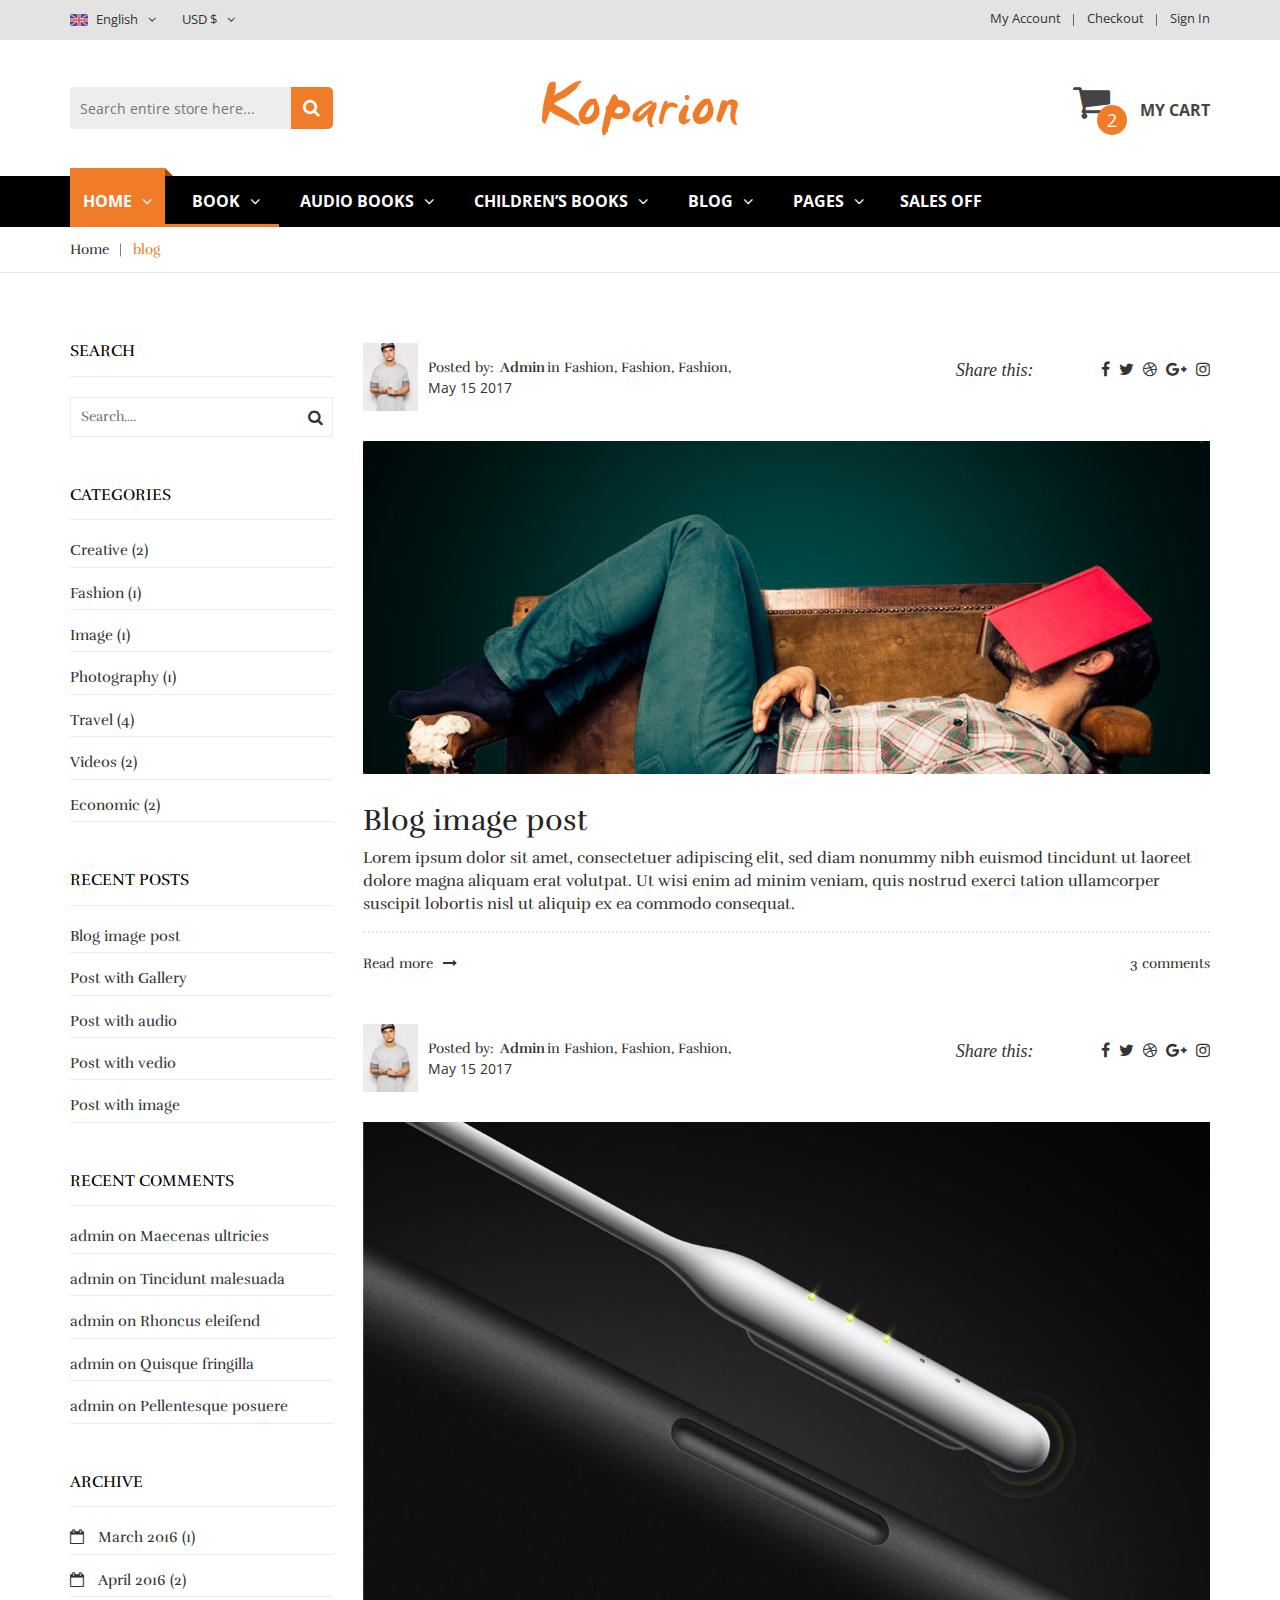
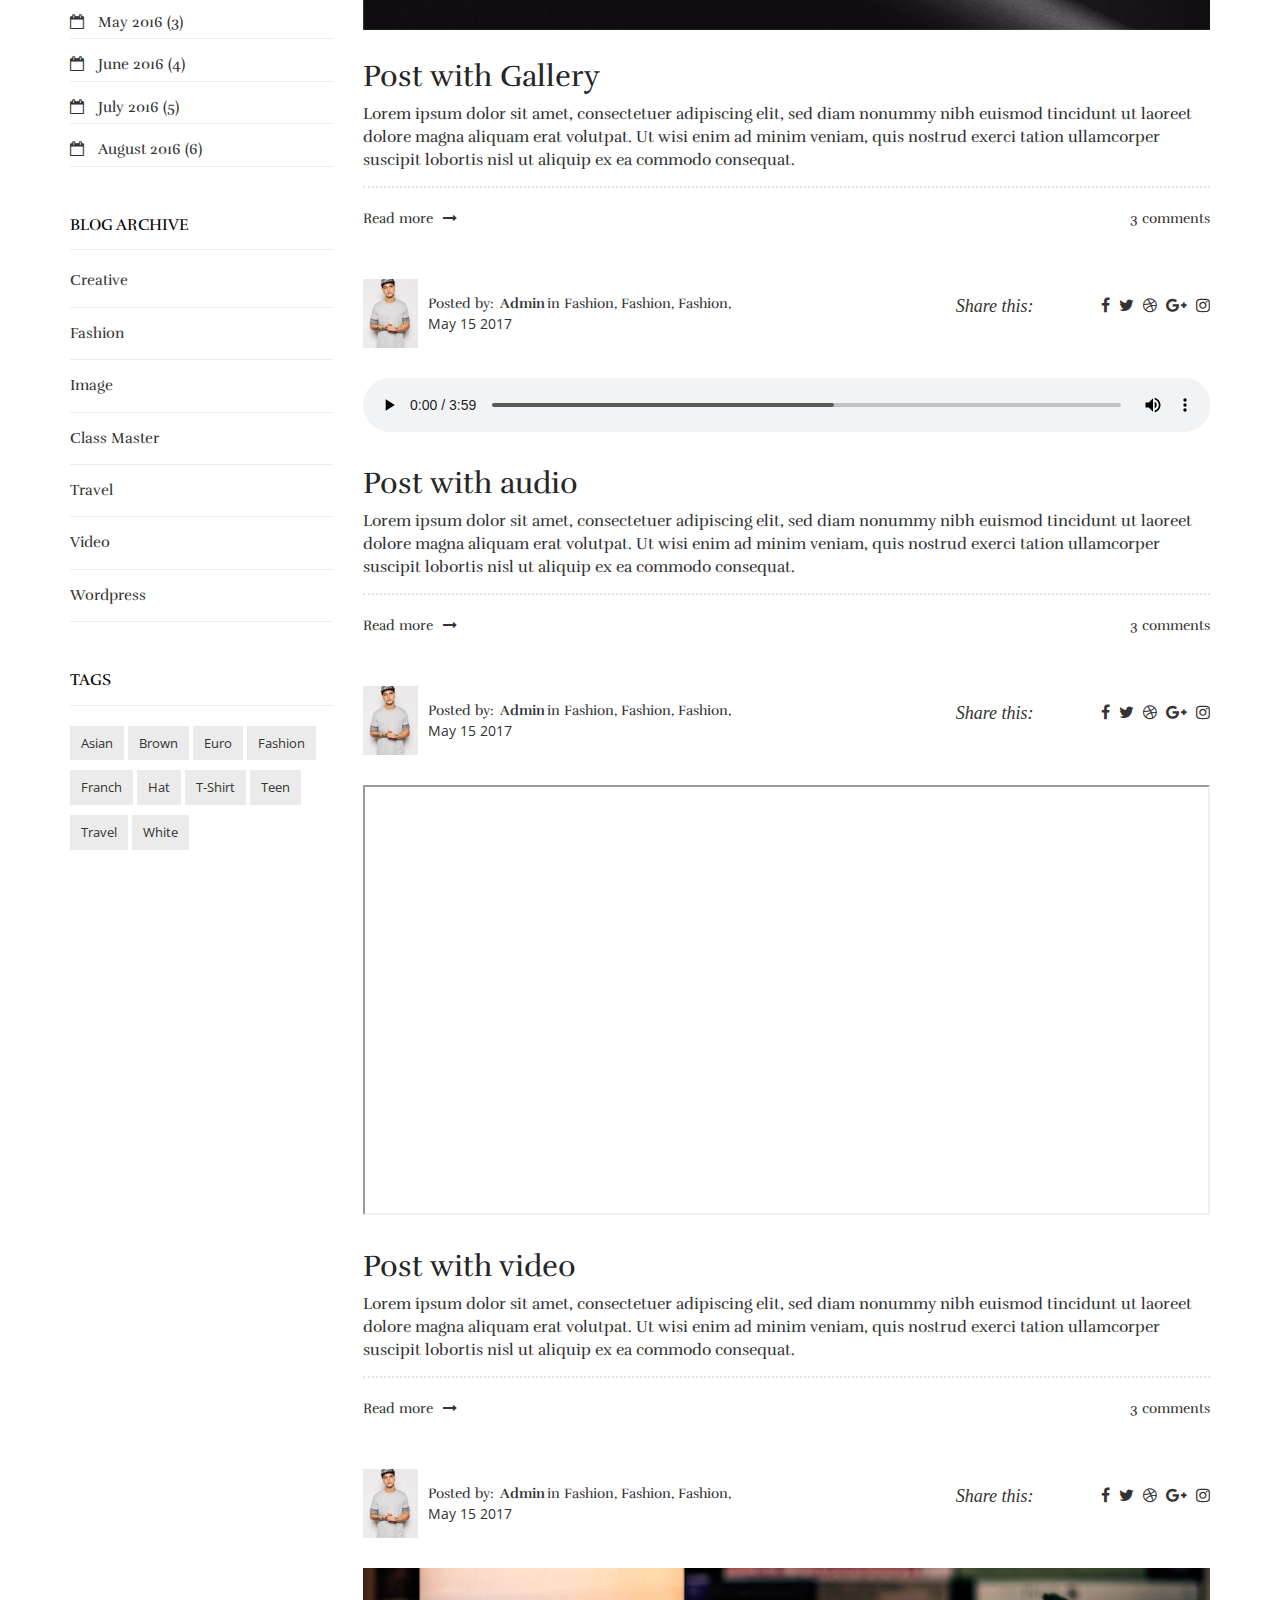
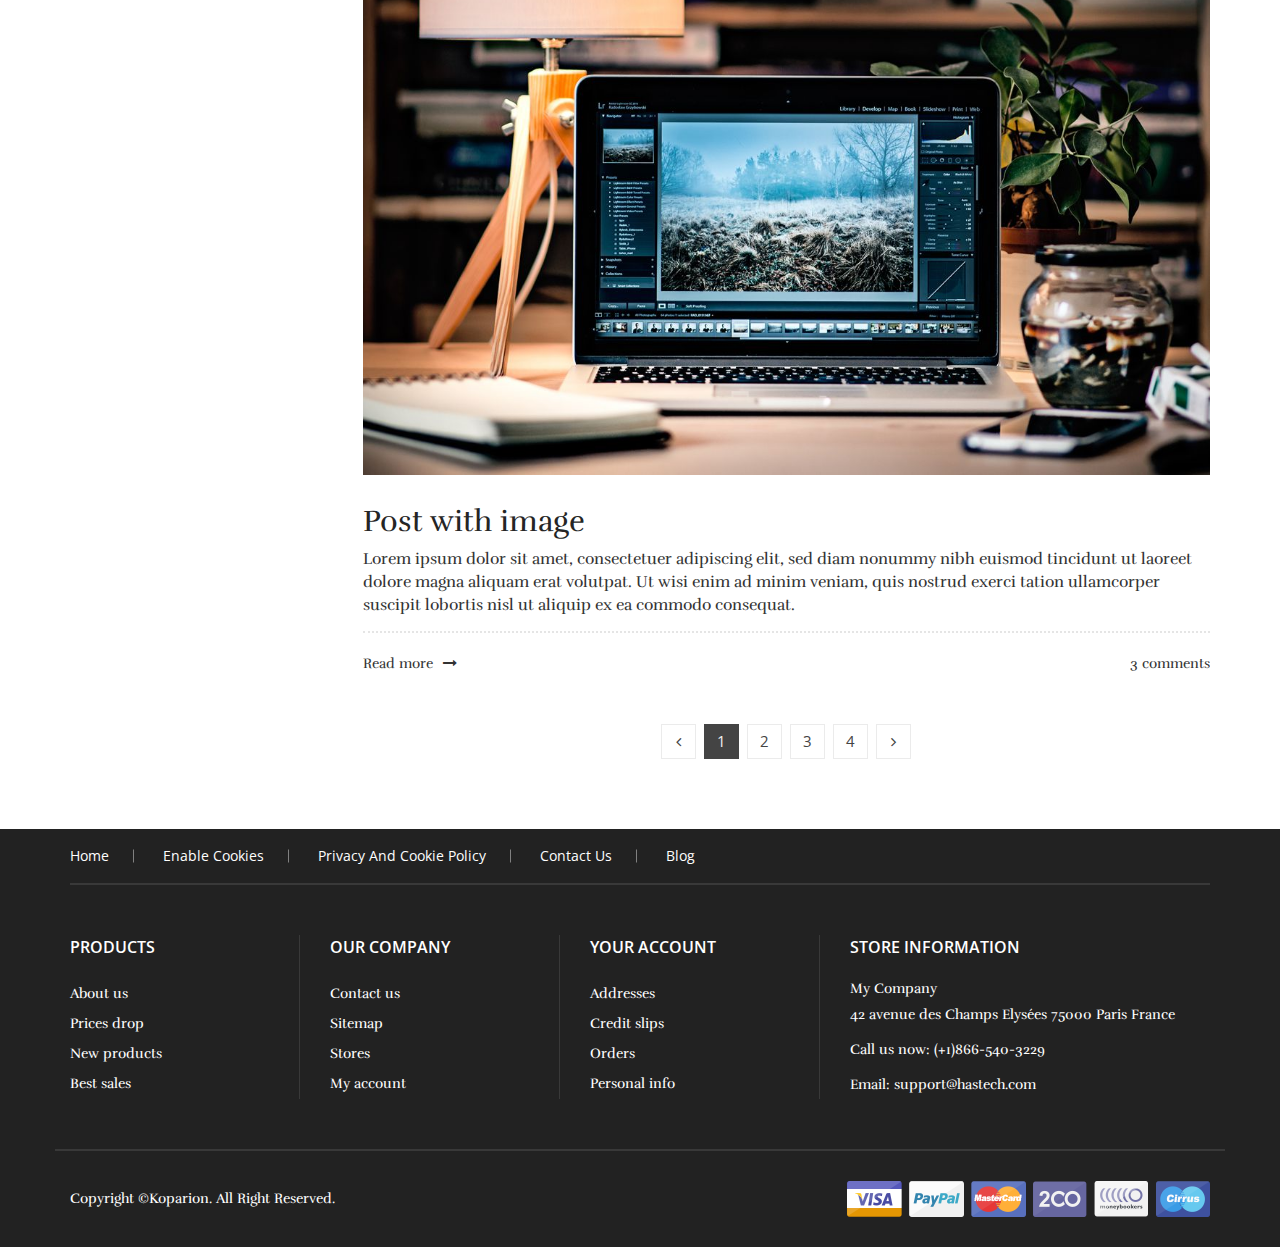
<file: Koparion/blog.html>
﻿<!doctype html>
<html class="no-js" lang="zxx">
    <head>
        <meta charset="utf-8">
        <meta http-equiv="x-ua-compatible" content="ie=edge">
        <title>Koparion – Book Shop Bootstrap 4 Template</title>
        <meta name="description" content="">
        <meta name="viewport" content="width=device-width, initial-scale=1">

        <!-- Favicon -->
		<link rel="shortcut icon" type="image/x-icon" href="img/favicon.png">

		<!-- all css here -->
		<!-- bootstrap v3.3.6 css -->
        <link rel="stylesheet" href="css/bootstrap.min.css">
		<!-- animate css -->
        <link rel="stylesheet" href="css/animate.css">
		<!-- meanmenu css -->
        <link rel="stylesheet" href="css/meanmenu.min.css">
		<!-- owl.carousel css -->
        <link rel="stylesheet" href="css/owl.carousel.css">
		<!-- font-awesome css -->
        <link rel="stylesheet" href="css/font-awesome.min.css">
		<!-- flexslider.css-->
        <link rel="stylesheet" href="css/flexslider.css">
		<!-- chosen.min.css-->
        <link rel="stylesheet" href="css/chosen.min.css">
		<!-- style css -->
		<link rel="stylesheet" href="style.css">
		<!-- responsive css -->
        <link rel="stylesheet" href="css/responsive.css">
		<!-- modernizr css -->
        <script src="js/vendor/modernizr-2.8.3.min.js"></script>
    </head>
    <body class="blog">
		<!-- header-area-start -->
        <header>
			<!-- header-top-area-start -->
			<div class="header-top-area">
				<div class="container">
					<div class="row">
						<div class="col-lg-6 col-md-6 col-sm-6 col-xs-12">
							<div class="language-area">
								<ul>
									<li><img src="img/flag/1.jpg" alt="flag" /><a href="#">English<i class="fa fa-angle-down"></i></a>
										<div class="header-sub">
											<ul>
												<li><a href="#"><img src="img/flag/2.jpg" alt="flag" />france</a></li>
												<li><a href="#"><img src="img/flag/3.jpg" alt="flag" />croatia</a></li>
											</ul>
										</div>
									</li>
									<li><a href="#">USD $<i class="fa fa-angle-down"></i></a>
										<div class="header-sub dolor">
											<ul>
												<li><a href="#">EUR €</a></li>
												<li><a href="#">USD $</a></li>
											</ul>
										</div>
									</li>
								</ul>
							</div>
						</div>
						<div class="col-lg-6 col-md-6 col-sm-6 col-xs-12">
							<div class="account-area text-right">
								<ul>
									<li><a href="register.html">My Account</a></li>
									<li><a href="checkout.html">Checkout</a></li>
									<li><a href="login.html">Sign in</a></li>
								</ul>
							</div>
						</div>
					</div>
				</div>
			</div>
			<!-- header-top-area-end -->
			<!-- header-mid-area-start -->
			<div class="header-mid-area ptb-40">
				<div class="container">
					<div class="row">
						<div class="col-lg-3 col-md-3 col-sm-5 col-xs-12">
							<div class="header-search">
								<form action="#">
									<input type="text" placeholder="Search entire store here..." />
									<a href="#"><i class="fa fa-search"></i></a>
								</form>
							</div>
						</div>
						<div class="col-lg-6 col-md-6 col-sm-4 col-xs-12">
							<div class="logo-area text-center logo-xs-mrg">
								<a href="index.html"><img src="img/logo/logo.png" alt="logo" /></a>
							</div>
						</div>
						<div class="col-lg-3 col-md-3 col-sm-3 col-xs-12">
							<div class="my-cart">
								<ul>
									<li><a href="#"><i class="fa fa-shopping-cart"></i>My Cart</a>
										<span>2</span>
										<div class="mini-cart-sub">
											<div class="cart-product">
												<div class="single-cart">
													<div class="cart-img">
														<a href="#"><img src="img/product/1.jpg" alt="book" /></a>
													</div>
													<div class="cart-info">
														<h5><a href="#">Joust Duffle Bag</a></h5>
														<p>1 x £60.00</p>
													</div>
													<div class="cart-icon">
													    <a href="#"><i class="fa fa-remove"></i></a>
													</div>
												</div>
												<div class="single-cart">
													<div class="cart-img">
														<a href="#"><img src="img/product/3.jpg" alt="book" /></a>
													</div>
													<div class="cart-info">
														<h5><a href="#">Chaz Kangeroo Hoodie</a></h5>
														<p>1 x £52.00</p>
													</div>
													<div class="cart-icon">
                                                        <a href="#"><i class="fa fa-remove"></i></a>
                                                    </div>
												</div>
											</div>
											<div class="cart-totals">
												<h5>Total <span>£12.00</span></h5>
											</div>
											<div class="cart-bottom">
												<a class="view-cart" href="cart.html">view cart</a>
												<a href="checkout.html">Check out</a>
											</div>
										</div>
									</li>
								</ul>
							</div>
						</div>
					</div>
				</div>
			</div>
			<!-- header-mid-area-end -->
			<!-- main-menu-area-start -->
			<div class="main-menu-area hidden-sm hidden-xs sticky-header-1" id="header-sticky">
				<div class="container">
					<div class="row">
						<div class="col-lg-12">
							<div class="menu-area">
								<nav>
									<ul>
										<li class="active"><a href="index.html">Home<i class="fa fa-angle-down"></i></a>
											<div class="sub-menu">
												<ul>
													<li><a href="index-2.html">Home-2</a></li>
													<li><a href="index-3.html">Home-3</a></li>
													<li><a href="index-4.html">Home-4</a></li>
													<li><a href="index-5.html">Home-5</a></li>
													<li><a href="index-6.html">Home-6</a></li>
												</ul>
											</div>
										</li>
										<li><a href="product-details.html">Book<i class="fa fa-angle-down"></i></a>
											<div class="mega-menu">
												<span>
													<a href="#" class="title">Jackets</a>
													<a href="shop.html">Tops & Tees</a>
													<a href="shop.html">Polo Short Sleeve</a>
													<a href="shop.html">Graphic T-Shirts</a>
													<a href="shop.html">Jackets & Coats</a>
													<a href="shop.html">Fashion Jackets</a>
												</span>
												<span>
													<a href="#" class="title">weaters</a>
													<a href="shop.html">Crochet</a>
													<a href="shop.html">Sleeveless</a>
													<a href="shop.html">Stripes</a>
													<a href="shop.html">Sweaters</a>
													<a href="shop.html">hoodies</a>
												</span>
												<span>
													<a href="#" class="title">Bottoms</a>
													<a href="shop.html">Heeled sandals</a>
													<a href="shop.html">Polo Short Sleeve</a>
													<a href="shop.html">Flat sandals</a>
													<a href="shop.html">Short Sleeve</a>
													<a href="shop.html">Long Sleeve</a>
												</span>
												<span>
													<a href="#" class="title">Jeans Pants</a>
													<a href="shop.html">Polo Short Sleeve</a>
													<a href="shop.html">Sleeveless</a>
													<a href="shop.html">Graphic T-Shirts</a>
													<a href="shop.html">Hoodies</a>
													<a href="shop.html">Jackets</a>
												</span>
											</div>
										</li>
										<li><a href="product-details.html">Audio books<i class="fa fa-angle-down"></i></a>
											<div class="mega-menu">
												<span>
													<a href="#" class="title">Shirts</a>
													<a href="shop.html">Tops & Tees</a>
													<a href="shop.html">Sweaters </a>
													<a href="shop.html">Hoodies</a>
													<a href="shop.html">Jackets & Coats</a>
												</span>
												<span>
													<a href="#" class="title">Tops & Tees</a>
													<a href="shop.html">Long Sleeve </a>
													<a href="shop.html">Short Sleeve</a>
													<a href="shop.html">Polo Short Sleeve</a>
													<a href="shop.html">Sleeveless</a>
												</span>
												<span>
													<a href="#" class="title">Jackets</a>
													<a href="shop.html">Sweaters</a>
													<a href="shop.html">Hoodies</a>
													<a href="shop.html">Wedges</a>
													<a href="shop.html">Vests</a>
												</span>
												<span>
													<a href="#" class="title">Jeans Pants</a>
													<a href="shop.html">Polo Short Sleeve</a>
													<a href="shop.html">Sleeveless</a>
													<a href="shop.html">Graphic T-Shirts</a>
													<a href="shop.html">Hoodies</a>
												</span>
											</div>
										</li>
										<li><a href="product-details.html">children’s books<i class="fa fa-angle-down"></i></a>
											<div class="mega-menu mega-menu-2">
												<span>
													<a href="#" class="title">Tops</a>
													<a href="shop.html">Shirts</a>
													<a href="shop.html">Florals</a>
													<a href="shop.html">Crochet</a>
													<a href="shop.html">Stripes</a>
												</span>
												<span>
													<a href="#" class="title">Bottoms</a>
													<a href="shop.html">Shorts</a>
													<a href="shop.html">Dresses</a>
													<a href="shop.html">Trousers</a>
													<a href="shop.html">Jeans</a>
												</span>
												<span>
													<a href="#" class="title">Shoes</a>
													<a href="shop.html">Heeled sandals</a>
													<a href="shop.html">Flat sandals</a>
													<a href="shop.html">Wedges</a>
													<a href="shop.html">Ankle boots</a>
												</span>
											</div>
										</li>
										<li><a href="#">blog<i class="fa fa-angle-down"></i></a>
											<div class="sub-menu sub-menu-2">
												<ul>
													<li><a href="blog.html">blog</a></li>
													<li><a href="blog-details.html">blog-details</a></li>
												</ul>
											</div>
										</li>
										<li><a href="#">pages<i class="fa fa-angle-down"></i></a>
											<div class="sub-menu sub-menu-2">
												<ul>
													<li><a href="shop.html">shop</a></li>
													<li><a href="product-details.html">product-details</a></li>
													<li><a href="blog.html">blog</a></li>
													<li><a href="blog-details.html">blog-details</a></li>
													<li><a href="contact.html">contact</a></li>
													<li><a href="about.html">about</a></li>
													<li><a href="login.html">login</a></li>
													<li><a href="register.html">register</a></li>
													<li><a href="cart.html">cart</a></li>
													<li><a href="checkout.html">checkout</a></li>
													<li><a href="wishlist.html">wishlist</a></li>
													<li><a href="404.html">404 Page</a></li>
												</ul>
											</div>
										</li>
									</ul>
								</nav>
							</div>
							<div class="safe-area">
								<a href="product-details.html">sales off</a>
							</div>
						</div>
					</div>
				</div>
			</div>
			<!-- main-menu-area-end -->
			<!-- mobile-menu-area-start -->
			<div class="mobile-menu-area hidden-md hidden-lg">
				<div class="container">
					<div class="row">
						<div class="col-lg-12">
							<div class="mobile-menu">
								<nav id="mobile-menu-active">
									<ul id="nav">
										<li><a href="index.html">Home</a>
											<ul>
												<li><a href="index-2.html">Home-2</a></li>
												<li><a href="index-3.html">Home-3</a></li>
												<li><a href="index-4.html">Home-4</a></li>
												<li><a href="index-5.html">Home-5</a></li>
												<li><a href="index-6.html">Home-6</a></li>
											</ul>
										</li>
										<li><a href="product-details.html">Book</a>
											<ul>
												<li><a href="shop.html">Tops & Tees</a></li>
												<li><a href="shop.html">Polo Short Sleeve</a></li>
												<li><a href="shop.html">Graphic T-Shirts</a></li>
												<li><a href="shop.html">Jackets & Coats</a></li>
												<li><a href="shop.html">Fashion Jackets</a></li>
												<li><a href="shop.html">Crochet</a></li>
												<li><a href="shop.html">Sleeveless</a></li>
												<li><a href="shop.html">Stripes</a></li>
												<li><a href="shop.html">Sweaters</a></li>
												<li><a href="shop.html">hoodies</a></li>
												<li><a href="shop.html">Heeled sandals</a></li>
												<li><a href="shop.html">Polo Short Sleeve</a></li>
												<li><a href="shop.html">Flat sandals</a></li>
												<li><a href="shop.html">Short Sleeve</a></li>
												<li><a href="shop.html">Long Sleeve</a></li>
												<li><a href="shop.html">Polo Short Sleeve</a></li>
												<li><a href="shop.html">Sleeveless</a></li>
												<li><a href="shop.html">Graphic T-Shirts</a></li>
												<li><a href="shop.html">Hoodies</a></li>
												<li><a href="shop.html">Jackets</a></li>
											</ul>
										</li>
										<li><a href="product-details.html">Audio books</a>
											<ul>
												<li><a href="shop.html">Tops & Tees</a></li>
												<li><a href="shop.html">Sweaters</a></li>
												<li><a href="shop.html">Hoodies</a></li>
												<li><a href="shop.html">Jackets & Coats</a></li>
												<li><a href="shop.html">Long Sleeve</a></li>
												<li><a href="shop.html">Short Sleeve</a></li>
												<li><a href="shop.html">Polo Short Sleeve</a></li>
												<li><a href="shop.html">Sleeveless</a></li>
												<li><a href="shop.html">Sweaters</a></li>
												<li><a href="shop.html">Hoodies</a></li>
												<li><a href="shop.html">Wedges</a></li>
												<li><a href="shop.html">Vests</a></li>
												<li><a href="shop.html">Polo Short Sleeve</a></li>
												<li><a href="shop.html">Sleeveless</a></li>
												<li><a href="shop.html">Graphic T-Shirts</a></li>
												<li><a href="shop.html">Hoodies</a></li>
											</ul>
										</li>
										<li><a href="product-details.html">children’s books</a>
											<ul>
												<li><a href="shop.html">Shirts</a></li>
												<li><a href="shop.html">Florals</a></li>
												<li><a href="shop.html">Crochet</a></li>
												<li><a href="shop.html">Stripes</a></li>
												<li><a href="shop.html">Shorts</a></li>
												<li><a href="shop.html">Dresses</a></li>
												<li><a href="shop.html">Trousers</a></li>
												<li><a href="shop.html">Jeans</a></li>
												<li><a href="shop.html">Heeled sandals</a></li>
												<li><a href="shop.html">Flat sandals</a></li>
												<li><a href="shop.html">Wedges</a></li>
												<li><a href="shop.html">Ankle boots</a></li>
											</ul>
										</li>
										<li><a href="#">blog</a>
											<ul>
												<li><a href="blog.html">Blog</a></li>
												<li><a href="blog-details.html">blog-details</a></li>
											</ul>
										</li>
										<li><a href="product-details.html">Page</a>
											<ul>
												<li><a href="shop.html">Shop</a></li>
												<li><a href="product-details.html">product-details</a></li>
												<li><a href="blog.html">Blog</a></li>
												<li><a href="blog-details.html">blog-details</a></li>
												<li><a href="about.html">About</a></li>
												<li><a href="contact.html">Contact</a></li>
												<li><a href="checkout.html">Checkout</a></li>
												<li><a href="cart.html">Cart</a></li>
												<li><a href="login.html">Login</a></li>
												<li><a href="register.html">Register</a></li>
												<li><a href="wishlist.html">Wishlist</a></li>
												<li><a href="404.html">404 Page</a></li>
											</ul>
										</li>
									</ul>
								</nav>
							</div>
						</div>
					</div>
				</div>
			</div>
			<!-- mobile-menu-area-end -->
		</header>
		<!-- header-area-end -->
		<!-- breadcrumbs-area-start -->
		<div class="breadcrumbs-area mb-70">
			<div class="container">
				<div class="row">
					<div class="col-lg-12">
						<div class="breadcrumbs-menu">
							<ul>
								<li><a href="#">Home</a></li>
								<li><a href="#" class="active">blog</a></li>
							</ul>
						</div>
					</div>
				</div>
			</div>
		</div>
		<!-- breadcrumbs-area-end -->
		<!-- blog-main-area-start -->
		<div class="blog-main-area mb-70">
			<div class="container">
				<div class="row">
					<div class="col-lg-3 col-md-3 col-sm-4 col-xs-12">
						<div class="single-blog mb-50">
							<div class="blog-left-title">
								<h3>Search</h3>
							</div>
							<div class="side-form">
								<form action="#">
									<input type="text" placeholder="Search...." />
									<a href="#"><i class="fa fa-search"></i></a>
								</form>
							</div>
						</div>
						<div class="single-blog mb-50">
							<div class="blog-left-title">
								<h3>Categories</h3>
							</div>
							<div class="blog-side-menu">
								<ul>
									<li><a href="#">Creative (2)</a></li>
									<li><a href="#">Fashion (1)</a></li>
									<li><a href="#">Image (1) </a></li>
									<li><a href="#">Photography (1) </a></li>
									<li><a href="#">Travel (4) </a></li>
									<li><a href="#">Videos (2) </a></li>
									<li><a href="#">Economic (2) </a></li>
								</ul>
							</div>
						</div>
						<div class="single-blog mb-50">
							<div class="blog-left-title">
								<h3>Recent Posts</h3>
							</div>
							<div class="blog-side-menu">
								<ul>
									<li><a href="#">Blog image post</a></li>
									<li><a href="#">Post with Gallery</a></li>
									<li><a href="#">Post with audio</a></li>
									<li><a href="#">Post with vedio</a></li>
									<li><a href="#">Post with image</a></li>
								</ul>
							</div>
						</div>
						<div class="single-blog mb-50">
							<div class="blog-left-title">
								<h3>Recent Comments</h3>
							</div>
							<div class="blog-side-menu">
								<ul>
									<li><a href="#">admin on Maecenas ultricies</a></li>
									<li><a href="#">admin on Tincidunt malesuada</a></li>
									<li><a href="#">admin on Rhoncus eleifend</a></li>
									<li><a href="#">admin on Quisque fringilla</a></li>
									<li><a href="#">admin on Pellentesque posuere</a></li>
								</ul>
							</div>
						</div>
						<div class="single-blog mb-50">
							<div class="blog-left-title">
								<h3>Archive</h3>
							</div>
							<div class="blog-side-menu">
								<ul>
									<li><a href="#"><i class="fa fa-calendar-o"></i>March 2016 (1)</a></li>
									<li><a href="#"><i class="fa fa-calendar-o"></i>April 2016 (2)</a></li>
									<li><a href="#"><i class="fa fa-calendar-o"></i>May 2016 (3)</a></li>
									<li><a href="#"><i class="fa fa-calendar-o"></i>June 2016 (4)</a></li>
									<li><a href="#"><i class="fa fa-calendar-o"></i>July 2016 (5)</a></li>
									<li><a href="#"><i class="fa fa-calendar-o"></i>August 2016 (6)</a></li>
								</ul>
							</div>
						</div>
						<div class="single-blog mb-50">
							<div class="blog-left-title">
								<h3>Blog Archive</h3>
							</div>
							<div class="catagory-menu" id="cate-toggle">
								<ul>
									<li><a href="#">Creative</a></li>
									<li><a href="#">Fashion</a></li>
									<li><a href="#">Image</a></li>
									<li><a href="#">Class Master</a></li>
									<li><a href="#">Travel</a></li>
									<li><a href="#">Video</a></li>
									<li><a href="#">Wordpress</a></li>
								</ul>
							</div>
						</div>
						<div class="single-blog">
							<div class="blog-left-title">
								<h3>Tags</h3>
							</div>
							<div class="blog-tag">
								<ul>
									<li><a href="#">Asian</a></li>
									<li><a href="#">Brown</a></li>
									<li><a href="#">Euro</a></li>
									<li><a href="#">Fashion</a></li>
									<li><a href="#">Franch</a></li>
									<li><a href="#">Hat</a></li>
									<li><a href="#">T-Shirt</a></li>
									<li><a href="#">Teen</a></li>
									<li><a href="#">Travel</a></li>
									<li><a href="#">White</a></li>
								</ul>
							</div>
						</div>
					</div>
					<div class="col-lg-9 col-md-9 col-sm-8 col-xs-12">
						<div class="blog-main-wrapper">
							<div class="single-blog-post">
								<div class="author-destils mb-30">
									<div class="author-left">
										<div class="author-img">
											<a href="#"><img src="img/author/1.jpg" alt="man" /></a>
										</div>
										<div class="author-description">
											<p>Posted by: 
												<a href="#"><span>Admin</span>in</a>
												<a href="#">Fashion,</a>
												<a href="#">Fashion,</a>
												<a href="#">Fashion,</a>
											</p>
											<span>May 15 2017</span>
										</div>
									</div>
									<div class="author-right">
										<span>Share this:</span>
										<ul>
											<li><a href="#"><i class="fa fa-facebook"></i></a></li>
											<li><a href="#"><i class="fa fa-twitter"></i></a></li>
											<li><a href="#"><i class="fa fa-dribbble"></i></a></li>
											<li><a href="#"><i class="fa fa-google-plus"></i></a></li>
											<li><a href="#"><i class="fa fa-instagram"></i></a></li>
										</ul>
									</div>
								</div>
								<div class="blog-img mb-30">
									<a href="#"><img src="img/blog/1.jpg" alt="blog" /></a>
								</div>
								<div class="single-blog-content">
									<div class="single-blog-title">
										<h3><a href="#">Blog image post</a></h3>
									</div>
									<div class="blog-single-content">
										<p>Lorem ipsum dolor sit amet, consectetuer adipiscing elit, sed diam nonummy nibh euismod tincidunt ut laoreet dolore magna aliquam erat volutpat. Ut wisi enim ad minim veniam, quis nostrud exerci tation ullamcorper suscipit lobortis nisl ut aliquip ex ea commodo consequat.</p>
									</div>
								</div>
								<div class="blog-comment-readmore">
									<div class="blog-readmore">
										<a href="#">Read more<i class="fa fa-long-arrow-right"></i></a>
									</div>
									<div class="blog-com">
										<a href="#">3 comments</a>
									</div>
								</div>
							</div>
							<div class="single-blog-post">
								<div class="author-destils mb-30">
									<div class="author-left">
										<div class="author-img">
											<a href="#"><img src="img/author/1.jpg" alt="man" /></a>
										</div>
										<div class="author-description">
											<p>Posted by: 
												<a href="#"><span>Admin</span>in</a>
												<a href="#">Fashion,</a>
												<a href="#">Fashion,</a>
												<a href="#">Fashion,</a>
											</p>
											<span>May 15 2017</span>
										</div>
									</div>
									<div class="author-right">
										<span>Share this:</span>
										<ul>
											<li><a href="#"><i class="fa fa-facebook"></i></a></li>
											<li><a href="#"><i class="fa fa-twitter"></i></a></li>
											<li><a href="#"><i class="fa fa-dribbble"></i></a></li>
											<li><a href="#"><i class="fa fa-google-plus"></i></a></li>
											<li><a href="#"><i class="fa fa-instagram"></i></a></li>
										</ul>
									</div>
								</div>
								<div class="blog-img blog-slider-active owl-carousel mb-30">
									<a href="#"><img src="img/blog/3.jpg" alt="blog" /></a>
									<a href="#"><img src="img/blog/4.jpg" alt="blog" /></a>
									<a href="#"><img src="img/blog/6.jpg" alt="blog" /></a>
									<a href="#"><img src="img/blog/2.jpg" alt="blog" /></a>
								</div>
								<div class="single-blog-content">
									<div class="single-blog-title">
										<h3><a href="#">Post with Gallery</a></h3>
									</div>
									<div class="blog-single-content">
										<p>Lorem ipsum dolor sit amet, consectetuer adipiscing elit, sed diam nonummy nibh euismod tincidunt ut laoreet dolore magna aliquam erat volutpat. Ut wisi enim ad minim veniam, quis nostrud exerci tation ullamcorper suscipit lobortis nisl ut aliquip ex ea commodo consequat.</p>
									</div>
								</div>
								<div class="blog-comment-readmore">
									<div class="blog-readmore">
										<a href="#">Read more<i class="fa fa-long-arrow-right"></i></a>
									</div>
									<div class="blog-com">
										<a href="#">3 comments</a>
									</div>
								</div>
							</div>
							<div class="single-blog-post">
								<div class="author-destils mb-30">
									<div class="author-left">
										<div class="author-img">
											<a href="#"><img src="img/author/1.jpg" alt="man" /></a>
										</div>
										<div class="author-description">
											<p>Posted by: 
												<a href="#"><span>Admin</span>in</a>
												<a href="#">Fashion,</a>
												<a href="#">Fashion,</a>
												<a href="#">Fashion,</a>
											</p>
											<span>May 15 2017</span>
										</div>
									</div>
									<div class="author-right">
										<span>Share this:</span>
										<ul>
											<li><a href="#"><i class="fa fa-facebook"></i></a></li>
											<li><a href="#"><i class="fa fa-twitter"></i></a></li>
											<li><a href="#"><i class="fa fa-dribbble"></i></a></li>
											<li><a href="#"><i class="fa fa-google-plus"></i></a></li>
											<li><a href="#"><i class="fa fa-instagram"></i></a></li>
										</ul>
									</div>
								</div>
								<div class="blog-audio mb-30">
									<audio controls="">
                                         <source src="audio/Ami_Raji.mp3" type="audio/mp3">
                                    </audio>
								</div>
								<div class="single-blog-content">
									<div class="single-blog-title">
										<h3><a href="#">Post with audio</a></h3>
									</div>
									<div class="blog-single-content">
										<p>Lorem ipsum dolor sit amet, consectetuer adipiscing elit, sed diam nonummy nibh euismod tincidunt ut laoreet dolore magna aliquam erat volutpat. Ut wisi enim ad minim veniam, quis nostrud exerci tation ullamcorper suscipit lobortis nisl ut aliquip ex ea commodo consequat.</p>
									</div>
								</div>
								<div class="blog-comment-readmore">
									<div class="blog-readmore">
										<a href="#">Read more<i class="fa fa-long-arrow-right"></i></a>
									</div>
									<div class="blog-com">
										<a href="#">3 comments</a>
									</div>
								</div>
							</div>
							<div class="single-blog-post">
								<div class="author-destils mb-30">
									<div class="author-left">
										<div class="author-img">
											<a href="#"><img src="img/author/1.jpg" alt="man" /></a>
										</div>
										<div class="author-description">
											<p>Posted by: 
												<a href="#"><span>Admin</span>in</a>
												<a href="#">Fashion,</a>
												<a href="#">Fashion,</a>
												<a href="#">Fashion,</a>
											</p>
											<span>May 15 2017</span>
										</div>
									</div>
									<div class="author-right">
										<span>Share this:</span>
										<ul>
											<li><a href="#"><i class="fa fa-facebook"></i></a></li>
											<li><a href="#"><i class="fa fa-twitter"></i></a></li>
											<li><a href="#"><i class="fa fa-dribbble"></i></a></li>
											<li><a href="#"><i class="fa fa-google-plus"></i></a></li>
											<li><a href="#"><i class="fa fa-instagram"></i></a></li>
										</ul>
									</div>
								</div>
								<div class="youtube-video mb-30">
									<iframe src="https://www.youtube.com/embed/pXvoeCgi59o" allowfullscreen></iframe>
								</div>
								<div class="single-blog-content">
									<div class="single-blog-title">
										<h3><a href="#">Post with video</a></h3>
									</div>
									<div class="blog-single-content">
										<p>Lorem ipsum dolor sit amet, consectetuer adipiscing elit, sed diam nonummy nibh euismod tincidunt ut laoreet dolore magna aliquam erat volutpat. Ut wisi enim ad minim veniam, quis nostrud exerci tation ullamcorper suscipit lobortis nisl ut aliquip ex ea commodo consequat.</p>
									</div>
								</div>
								<div class="blog-comment-readmore">
									<div class="blog-readmore">
										<a href="#">Read more<i class="fa fa-long-arrow-right"></i></a>
									</div>
									<div class="blog-com">
										<a href="#">3 comments</a>
									</div>
								</div>
							</div>
							<div class="single-blog-post">
								<div class="author-destils mb-30">
									<div class="author-left">
										<div class="author-img">
											<a href="#"><img src="img/author/1.jpg" alt="man" /></a>
										</div>
										<div class="author-description">
											<p>Posted by: 
												<a href="#"><span>Admin</span>in</a>
												<a href="#">Fashion,</a>
												<a href="#">Fashion,</a>
												<a href="#">Fashion,</a>
											</p>
											<span>May 15 2017</span>
										</div>
									</div>
									<div class="author-right">
										<span>Share this:</span>
										<ul>
											<li><a href="#"><i class="fa fa-facebook"></i></a></li>
											<li><a href="#"><i class="fa fa-twitter"></i></a></li>
											<li><a href="#"><i class="fa fa-dribbble"></i></a></li>
											<li><a href="#"><i class="fa fa-google-plus"></i></a></li>
											<li><a href="#"><i class="fa fa-instagram"></i></a></li>
										</ul>
									</div>
								</div>
								<div class="blog-img mb-30">
									<a href="#"><img src="img/blog/2.jpg" alt="blog" /></a>
								</div>
								<div class="single-blog-content">
									<div class="single-blog-title">
										<h3><a href="#">Post with image</a></h3>
									</div>
									<div class="blog-single-content">
										<p>Lorem ipsum dolor sit amet, consectetuer adipiscing elit, sed diam nonummy nibh euismod tincidunt ut laoreet dolore magna aliquam erat volutpat. Ut wisi enim ad minim veniam, quis nostrud exerci tation ullamcorper suscipit lobortis nisl ut aliquip ex ea commodo consequat.</p>
									</div>
								</div>
								<div class="blog-comment-readmore">
									<div class="blog-readmore">
										<a href="#">Read more<i class="fa fa-long-arrow-right"></i></a>
									</div>
									<div class="blog-com">
										<a href="#">3 comments</a>
									</div>
								</div>
								<div class="blog-pagination text-center">
									<ul>
										<li><a href="#"><i class="fa fa-angle-left"></i></a></li>
										<li  class="active"><a href="#">1</a></li>
										<li><a href="#">2</a></li>
										<li><a href="#">3</a></li>
										<li><a href="#">4</a></li>
										<li><a href="#"><i class="fa fa-angle-right"></i></a></li>
									</ul>
								</div>
							</div>	
						</div>
					</div>
				</div>
			</div>
		</div>
		<!-- blog-main-area-end -->
		<!-- footer-area-start -->
		<footer>
			<!-- footer-top-start -->
			<div class="footer-top">
				<div class="container">
					<div class="row">
						<div class="col-lg-12">
							<div class="footer-top-menu bb-2">
								<nav>
									<ul>
										<li><a href="#">home</a></li>
										<li><a href="#">Enable Cookies</a></li>
										<li><a href="#">Privacy and Cookie Policy</a></li>
										<li><a href="#">contact us</a></li>
										<li><a href="#">blog</a></li>
									</ul>
								</nav>
							</div>
						</div>
					</div>
				</div>
			</div>
			<!-- footer-top-start -->
			<!-- footer-mid-start -->
			<div class="footer-mid ptb-50">
				<div class="container">
					<div class="row">
				        <div class="col-lg-8 col-md-8 col-sm-12">
				            <div class="row">
				                <div class="col-lg-4 col-md-4 col-sm-4 col-xs-12">
                                    <div class="single-footer br-2 xs-mb">
                                        <div class="footer-title mb-20">
                                            <h3>Products</h3>
                                        </div>
                                        <div class="footer-mid-menu">
                                            <ul>
                                                <li><a href="about.html">About us</a></li>
                                                <li><a href="#">Prices drop </a></li>
                                                <li><a href="#">New products</a></li>
                                                <li><a href="#">Best sales</a></li>
                                            </ul>
                                        </div>
                                    </div>
                                </div>
                                <div class="col-lg-4 col-md-4 col-sm-4 col-xs-12">
                                    <div class="single-footer br-2 xs-mb">
                                        <div class="footer-title mb-20">
                                            <h3>Our company</h3>
                                        </div>
                                        <div class="footer-mid-menu">
                                            <ul>
                                                <li><a href="contact.html">Contact us</a></li>
                                                <li><a href="#">Sitemap</a></li>
                                                <li><a href="#">Stores</a></li>
                                                <li><a href="register.html">My account </a></li>
                                            </ul>
                                        </div>
                                    </div>
                                </div>
                                <div class="col-lg-4 col-md-4 col-sm-4 col-xs-12">
                                    <div class="single-footer br-2 xs-mb">
                                        <div class="footer-title mb-20">
                                            <h3>Your account</h3>
                                        </div>
                                        <div class="footer-mid-menu">
                                            <ul>
                                                <li><a href="contact.html">Addresses</a></li>
                                                <li><a href="#">Credit slips </a></li>
                                                <li><a href="#"> Orders</a></li>
                                                <li><a href="#">Personal info</a></li>
                                            </ul>
                                        </div>
                                    </div>
                                </div>
				            </div>
				        </div>
				        <div class="col-lg-4 col-md-4 col-sm-12">
                            <div class="single-footer mrg-sm">
                                <div class="footer-title mb-20">
                                    <h3>STORE INFORMATION</h3>
                                </div>
                                <div class="footer-contact">
                                    <p class="adress">
                                        <span>My Company</span>
                                        42 avenue des Champs Elysées 75000 Paris France
                                    </p>
                                    <p><span>Call us now:</span> (+1)866-540-3229</p>
                                    <p><span>Email:</span>  support@hastech.com</p>
                                </div>
                            </div>
				        </div>
					</div>
				</div>
			</div>
			<!-- footer-mid-end -->
			<!-- footer-bottom-start -->
			<div class="footer-bottom">
				<div class="container">
					<div class="row bt-2">
						<div class="col-lg-6 col-md-6 col-sm-6 col-xs-12">
							<div class="copy-right-area">
								<p>Copyright ©<a href="#">Koparion</a>. All Right Reserved.</p>
							</div>
						</div>
						<div class="col-lg-6 col-md-6 col-sm-6 col-xs-12">
							<div class="payment-img text-right">
								<a href="#"><img src="img/1.png" alt="payment" /></a>
							</div>
						</div>
					</div>
				</div>
			</div>
			<!-- footer-bottom-end -->
		</footer>
		<!-- footer-area-end -->
		
		
		<!-- all js here -->
		<!-- jquery latest version -->
        <script src="js/vendor/jquery-1.12.0.min.js"></script>
		<!-- bootstrap js -->
        <script src="js/bootstrap.min.js"></script>
		<!-- owl.carousel js -->
        <script src="js/owl.carousel.min.js"></script>
		<!-- meanmenu js -->
        <script src="js/jquery.meanmenu.js"></script>
		<!-- wow js -->
        <script src="js/wow.min.js"></script>
		<!-- jquery.parallax-1.1.3.js -->
        <script src="js/jquery.parallax-1.1.3.js"></script>
		<!-- jquery.countdown.min.js -->
        <script src="js/jquery.countdown.min.js"></script>
		<!-- jquery.flexslider.js -->
        <script src="js/jquery.flexslider.js"></script>
		<!-- chosen.jquery.min.js -->
        <script src="js/chosen.jquery.min.js"></script>
		<!-- jquery.counterup.min.js -->
        <script src="js/jquery.counterup.min.js"></script>
		<!-- waypoints.min.js -->
        <script src="js/waypoints.min.js"></script>
		<!-- plugins js -->
        <script src="js/plugins.js"></script>
		<!-- main js -->
        <script src="js/main.js"></script>
    </body>
</html>
</file>
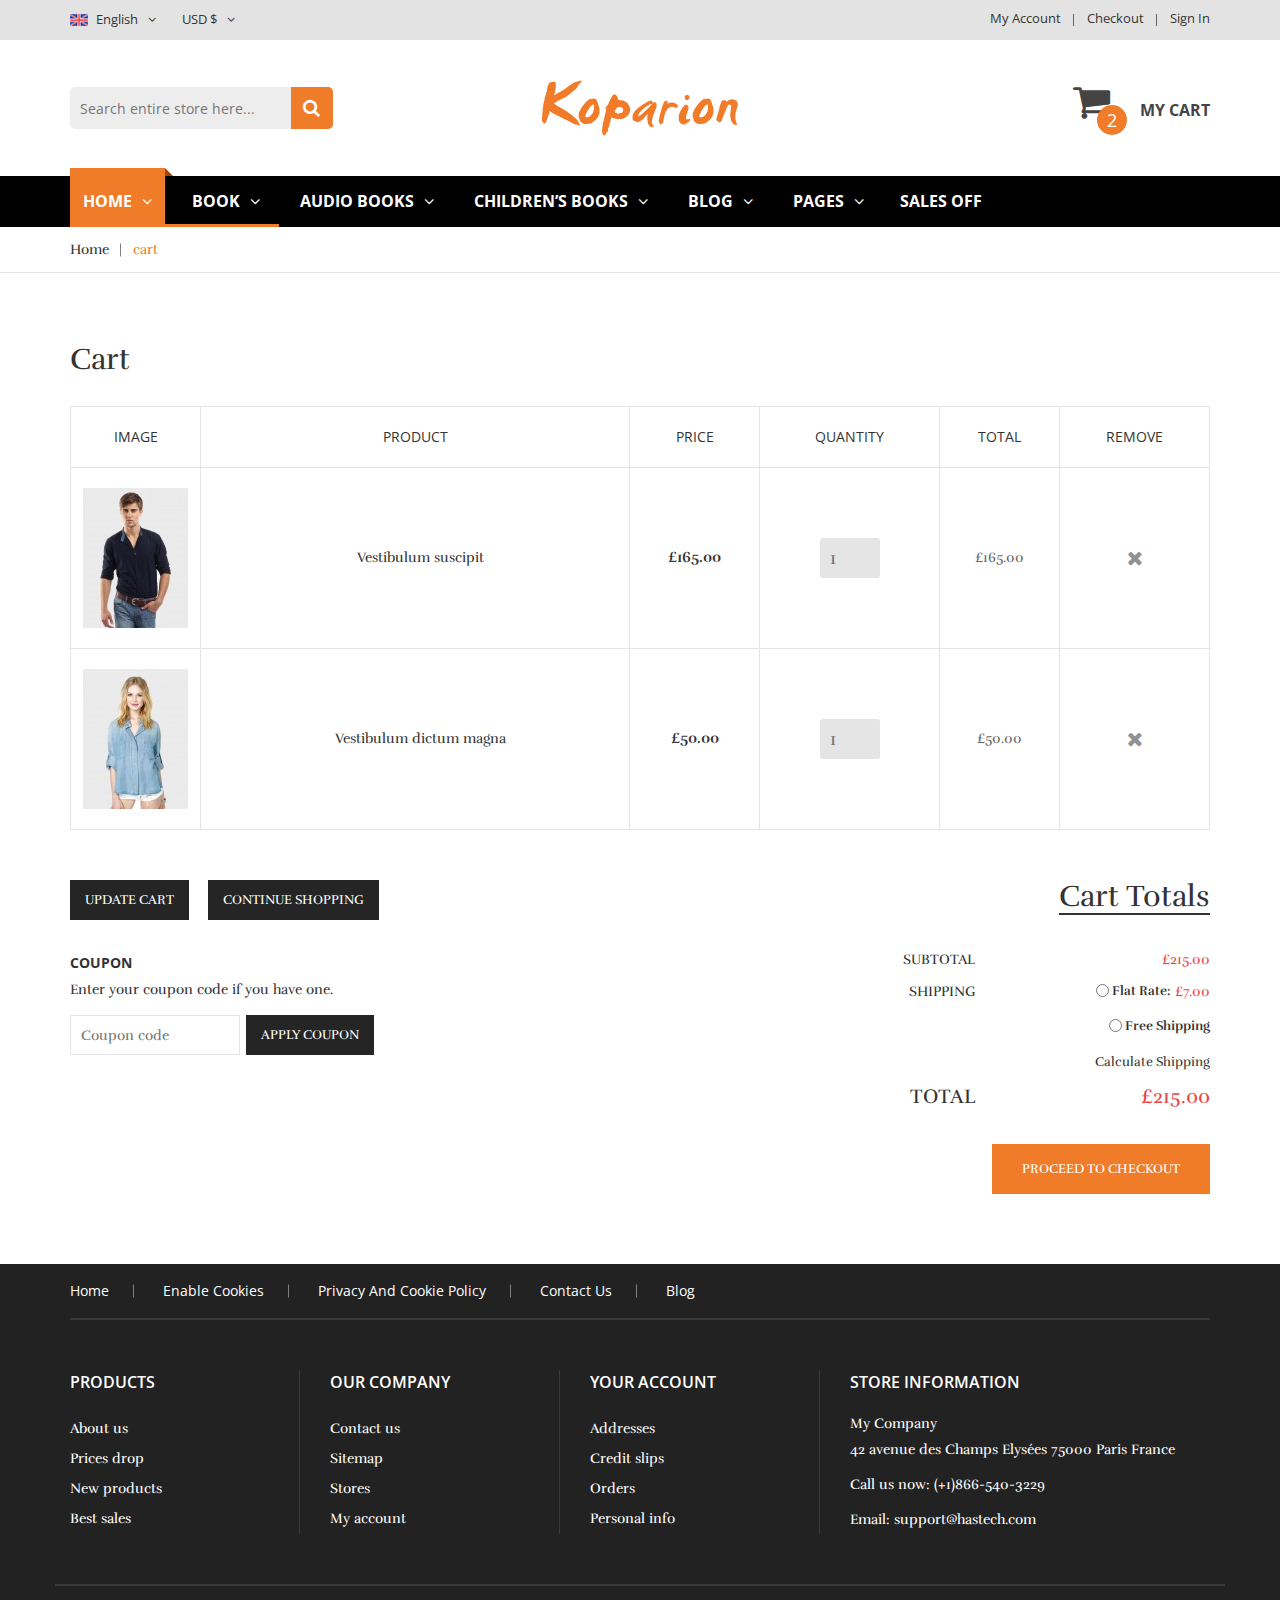
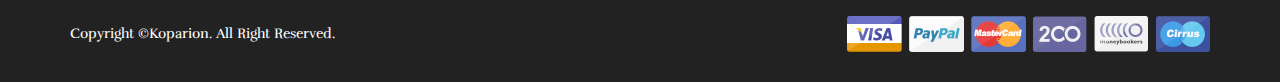
<file: Koparion/cart.html>
﻿<!doctype html>
<html class="no-js" lang="en">
    <head>
        <meta charset="utf-8">
        <meta http-equiv="x-ua-compatible" content="ie=edge">
        <title>Koparion – Book Shop Bootstrap 4 Template</title>
        <meta name="description" content="">
        <meta name="viewport" content="width=device-width, initial-scale=1">

        <!-- Favicon -->
		<link rel="shortcut icon" type="image/x-icon" href="img/favicon.png">

		<!-- all css here -->
		<!-- bootstrap v3.3.6 css -->
        <link rel="stylesheet" href="css/bootstrap.min.css">
		<!-- animate css -->
        <link rel="stylesheet" href="css/animate.css">
		<!-- meanmenu css -->
        <link rel="stylesheet" href="css/meanmenu.min.css">
		<!-- owl.carousel css -->
        <link rel="stylesheet" href="css/owl.carousel.css">
		<!-- font-awesome css -->
        <link rel="stylesheet" href="css/font-awesome.min.css">
		<!-- flexslider.css-->
        <link rel="stylesheet" href="css/flexslider.css">
		<!-- chosen.min.css-->
        <link rel="stylesheet" href="css/chosen.min.css">
		<!-- style css -->
		<link rel="stylesheet" href="style.css">
		<!-- responsive css -->
        <link rel="stylesheet" href="css/responsive.css">
		<!-- modernizr css -->
        <script src="js/vendor/modernizr-2.8.3.min.js"></script>
    </head>
    <body class="cart">
        <!--[if lt IE 8]>
            <p class="browserupgrade">You are using an <strong>outdated</strong> browser. Please <a href="http://browsehappy.com/">upgrade your browser</a> to improve your experience.</p>
        <![endif]-->

        <!-- Add your site or application content here -->
		<!-- header-area-start -->
        <header>
			<!-- header-top-area-start -->
			<div class="header-top-area">
				<div class="container">
					<div class="row">
						<div class="col-lg-6 col-md-6 col-sm-6 col-xs-12">
							<div class="language-area">
								<ul>
									<li><img src="img/flag/1.jpg" alt="flag" /><a href="#">English<i class="fa fa-angle-down"></i></a>
										<div class="header-sub">
											<ul>
												<li><a href="#"><img src="img/flag/2.jpg" alt="flag" />france</a></li>
												<li><a href="#"><img src="img/flag/3.jpg" alt="flag" />croatia</a></li>
											</ul>
										</div>
									</li>
									<li><a href="#">USD $<i class="fa fa-angle-down"></i></a>
										<div class="header-sub dolor">
											<ul>
												<li><a href="#">EUR €</a></li>
												<li><a href="#">USD $</a></li>
											</ul>
										</div>
									</li>
								</ul>
							</div>
						</div>
						<div class="col-lg-6 col-md-6 col-sm-6 col-xs-12">
							<div class="account-area text-right">
								<ul>
									<li><a href="register.html">My Account</a></li>
									<li><a href="checkout.html">Checkout</a></li>
									<li><a href="login.html">Sign in</a></li>
								</ul>
							</div>
						</div>
					</div>
				</div>
			</div>
			<!-- header-top-area-end -->
			<!-- header-mid-area-start -->
			<div class="header-mid-area ptb-40">
				<div class="container">
					<div class="row">
						<div class="col-lg-3 col-md-3 col-sm-5 col-xs-12">
							<div class="header-search">
								<form action="#">
									<input type="text" placeholder="Search entire store here..." />
									<a href="#"><i class="fa fa-search"></i></a>
								</form>
							</div>
						</div>
						<div class="col-lg-6 col-md-6 col-sm-4 col-xs-12">
							<div class="logo-area text-center logo-xs-mrg">
								<a href="index.html"><img src="img/logo/logo.png" alt="logo" /></a>
							</div>
						</div>
						<div class="col-lg-3 col-md-3 col-sm-3 col-xs-12">
							<div class="my-cart">
								<ul>
									<li><a href="#"><i class="fa fa-shopping-cart"></i>My Cart</a>
										<span>2</span>
										<div class="mini-cart-sub">
											<div class="cart-product">
												<div class="single-cart">
													<div class="cart-img">
														<a href="#"><img src="img/product/1.jpg" alt="book" /></a>
													</div>
													<div class="cart-info">
														<h5><a href="#">Joust Duffle Bag</a></h5>
														<p>1 x £60.00</p>
													</div>
													<div class="cart-icon">
													    <a href="#"><i class="fa fa-remove"></i></a>
													</div>
												</div>
												<div class="single-cart">
													<div class="cart-img">
														<a href="#"><img src="img/product/3.jpg" alt="book" /></a>
													</div>
													<div class="cart-info">
														<h5><a href="#">Chaz Kangeroo Hoodie</a></h5>
														<p>1 x £52.00</p>
													</div>
													<div class="cart-icon">
                                                        <a href="#"><i class="fa fa-remove"></i></a>
                                                    </div>
												</div>
											</div>
											<div class="cart-totals">
												<h5>Total <span>£12.00</span></h5>
											</div>
											<div class="cart-bottom">
												<a class="view-cart" href="cart.html">view cart</a>
												<a href="checkout.html">Check out</a>
											</div>
										</div>
									</li>
								</ul>
							</div>
						</div>
					</div>
				</div>
			</div>
			<!-- header-mid-area-end -->
			<!-- main-menu-area-start -->
			<div class="main-menu-area hidden-sm hidden-xs sticky-header-1" id="header-sticky">
				<div class="container">
					<div class="row">
						<div class="col-lg-12">
							<div class="menu-area">
								<nav>
									<ul>
										<li class="active"><a href="index.html">Home<i class="fa fa-angle-down"></i></a>
											<div class="sub-menu">
												<ul>
													<li><a href="index-2.html">Home-2</a></li>
													<li><a href="index-3.html">Home-3</a></li>
													<li><a href="index-4.html">Home-4</a></li>
													<li><a href="index-5.html">Home-5</a></li>
													<li><a href="index-6.html">Home-6</a></li>
												</ul>
											</div>
										</li>
										<li><a href="product-details.html">Book<i class="fa fa-angle-down"></i></a>
											<div class="mega-menu">
												<span>
													<a href="#" class="title">Jackets</a>
													<a href="shop.html">Tops & Tees</a>
													<a href="shop.html">Polo Short Sleeve</a>
													<a href="shop.html">Graphic T-Shirts</a>
													<a href="shop.html">Jackets & Coats</a>
													<a href="shop.html">Fashion Jackets</a>
												</span>
												<span>
													<a href="#" class="title">weaters</a>
													<a href="shop.html">Crochet</a>
													<a href="shop.html">Sleeveless</a>
													<a href="shop.html">Stripes</a>
													<a href="shop.html">Sweaters</a>
													<a href="shop.html">hoodies</a>
												</span>
												<span>
													<a href="#" class="title">Bottoms</a>
													<a href="shop.html">Heeled sandals</a>
													<a href="shop.html">Polo Short Sleeve</a>
													<a href="shop.html">Flat sandals</a>
													<a href="shop.html">Short Sleeve</a>
													<a href="shop.html">Long Sleeve</a>
												</span>
												<span>
													<a href="#" class="title">Jeans Pants</a>
													<a href="shop.html">Polo Short Sleeve</a>
													<a href="shop.html">Sleeveless</a>
													<a href="shop.html">Graphic T-Shirts</a>
													<a href="shop.html">Hoodies</a>
													<a href="shop.html">Jackets</a>
												</span>
											</div>
										</li>
										<li><a href="product-details.html">Audio books<i class="fa fa-angle-down"></i></a>
											<div class="mega-menu">
												<span>
													<a href="#" class="title">Shirts</a>
													<a href="shop.html">Tops & Tees</a>
													<a href="shop.html">Sweaters </a>
													<a href="shop.html">Hoodies</a>
													<a href="shop.html">Jackets & Coats</a>
												</span>
												<span>
													<a href="#" class="title">Tops & Tees</a>
													<a href="shop.html">Long Sleeve </a>
													<a href="shop.html">Short Sleeve</a>
													<a href="shop.html">Polo Short Sleeve</a>
													<a href="shop.html">Sleeveless</a>
												</span>
												<span>
													<a href="#" class="title">Jackets</a>
													<a href="shop.html">Sweaters</a>
													<a href="shop.html">Hoodies</a>
													<a href="shop.html">Wedges</a>
													<a href="shop.html">Vests</a>
												</span>
												<span>
													<a href="#" class="title">Jeans Pants</a>
													<a href="shop.html">Polo Short Sleeve</a>
													<a href="shop.html">Sleeveless</a>
													<a href="shop.html">Graphic T-Shirts</a>
													<a href="shop.html">Hoodies</a>
												</span>
											</div>
										</li>
										<li><a href="product-details.html">children’s books<i class="fa fa-angle-down"></i></a>
											<div class="mega-menu mega-menu-2">
												<span>
													<a href="#" class="title">Tops</a>
													<a href="shop.html">Shirts</a>
													<a href="shop.html">Florals</a>
													<a href="shop.html">Crochet</a>
													<a href="shop.html">Stripes</a>
												</span>
												<span>
													<a href="#" class="title">Bottoms</a>
													<a href="shop.html">Shorts</a>
													<a href="shop.html">Dresses</a>
													<a href="shop.html">Trousers</a>
													<a href="shop.html">Jeans</a>
												</span>
												<span>
													<a href="#" class="title">Shoes</a>
													<a href="shop.html">Heeled sandals</a>
													<a href="shop.html">Flat sandals</a>
													<a href="shop.html">Wedges</a>
													<a href="shop.html">Ankle boots</a>
												</span>
											</div>
										</li>
										<li><a href="#">blog<i class="fa fa-angle-down"></i></a>
											<div class="sub-menu sub-menu-2">
												<ul>
													<li><a href="blog.html">blog</a></li>
													<li><a href="blog-details.html">blog-details</a></li>
												</ul>
											</div>
										</li>
										<li><a href="#">pages<i class="fa fa-angle-down"></i></a>
											<div class="sub-menu sub-menu-2">
												<ul>
													<li><a href="shop.html">shop</a></li>
													<li><a href="product-details.html">product-details</a></li>
													<li><a href="blog.html">blog</a></li>
													<li><a href="blog-details.html">blog-details</a></li>
													<li><a href="contact.html">contact</a></li>
													<li><a href="about.html">about</a></li>
													<li><a href="login.html">login</a></li>
													<li><a href="register.html">register</a></li>
													<li><a href="cart.html">cart</a></li>
													<li><a href="checkout.html">checkout</a></li>
													<li><a href="wishlist.html">wishlist</a></li>
													<li><a href="404.html">404 Page</a></li>
												</ul>
											</div>
										</li>
									</ul>
								</nav>
							</div>
							<div class="safe-area">
								<a href="product-details.html">sales off</a>
							</div>
						</div>
					</div>
				</div>
			</div>
			<!-- main-menu-area-end -->
			<!-- mobile-menu-area-start -->
			<div class="mobile-menu-area hidden-md hidden-lg">
				<div class="container">
					<div class="row">
						<div class="col-lg-12">
							<div class="mobile-menu">
								<nav id="mobile-menu-active">
									<ul id="nav">
										<li><a href="index.html">Home</a>
											<ul>
												<li><a href="index-2.html">Home-2</a></li>
												<li><a href="index-3.html">Home-3</a></li>
												<li><a href="index-4.html">Home-4</a></li>
												<li><a href="index-5.html">Home-5</a></li>
												<li><a href="index-6.html">Home-6</a></li>
											</ul>
										</li>
										<li><a href="product-details.html">Book</a>
											<ul>
												<li><a href="shop.html">Tops & Tees</a></li>
												<li><a href="shop.html">Polo Short Sleeve</a></li>
												<li><a href="shop.html">Graphic T-Shirts</a></li>
												<li><a href="shop.html">Jackets & Coats</a></li>
												<li><a href="shop.html">Fashion Jackets</a></li>
												<li><a href="shop.html">Crochet</a></li>
												<li><a href="shop.html">Sleeveless</a></li>
												<li><a href="shop.html">Stripes</a></li>
												<li><a href="shop.html">Sweaters</a></li>
												<li><a href="shop.html">hoodies</a></li>
												<li><a href="shop.html">Heeled sandals</a></li>
												<li><a href="shop.html">Polo Short Sleeve</a></li>
												<li><a href="shop.html">Flat sandals</a></li>
												<li><a href="shop.html">Short Sleeve</a></li>
												<li><a href="shop.html">Long Sleeve</a></li>
												<li><a href="shop.html">Polo Short Sleeve</a></li>
												<li><a href="shop.html">Sleeveless</a></li>
												<li><a href="shop.html">Graphic T-Shirts</a></li>
												<li><a href="shop.html">Hoodies</a></li>
												<li><a href="shop.html">Jackets</a></li>
											</ul>
										</li>
										<li><a href="product-details.html">Audio books</a>
											<ul>
												<li><a href="shop.html">Tops & Tees</a></li>
												<li><a href="shop.html">Sweaters</a></li>
												<li><a href="shop.html">Hoodies</a></li>
												<li><a href="shop.html">Jackets & Coats</a></li>
												<li><a href="shop.html">Long Sleeve</a></li>
												<li><a href="shop.html">Short Sleeve</a></li>
												<li><a href="shop.html">Polo Short Sleeve</a></li>
												<li><a href="shop.html">Sleeveless</a></li>
												<li><a href="shop.html">Sweaters</a></li>
												<li><a href="shop.html">Hoodies</a></li>
												<li><a href="shop.html">Wedges</a></li>
												<li><a href="shop.html">Vests</a></li>
												<li><a href="shop.html">Polo Short Sleeve</a></li>
												<li><a href="shop.html">Sleeveless</a></li>
												<li><a href="shop.html">Graphic T-Shirts</a></li>
												<li><a href="shop.html">Hoodies</a></li>
											</ul>
										</li>
										<li><a href="product-details.html">children’s books</a>
											<ul>
												<li><a href="shop.html">Shirts</a></li>
												<li><a href="shop.html">Florals</a></li>
												<li><a href="shop.html">Crochet</a></li>
												<li><a href="shop.html">Stripes</a></li>
												<li><a href="shop.html">Shorts</a></li>
												<li><a href="shop.html">Dresses</a></li>
												<li><a href="shop.html">Trousers</a></li>
												<li><a href="shop.html">Jeans</a></li>
												<li><a href="shop.html">Heeled sandals</a></li>
												<li><a href="shop.html">Flat sandals</a></li>
												<li><a href="shop.html">Wedges</a></li>
												<li><a href="shop.html">Ankle boots</a></li>
											</ul>
										</li>
										<li><a href="#">blog</a>
											<ul>
												<li><a href="blog.html">Blog</a></li>
												<li><a href="blog-details.html">blog-details</a></li>
											</ul>
										</li>
										<li><a href="product-details.html">Page</a>
											<ul>
												<li><a href="shop.html">Shop</a></li>
												<li><a href="product-details.html">product-details</a></li>
												<li><a href="blog.html">Blog</a></li>
												<li><a href="blog-details.html">blog-details</a></li>
												<li><a href="about.html">About</a></li>
												<li><a href="contact.html">Contact</a></li>
												<li><a href="checkout.html">Checkout</a></li>
												<li><a href="cart.html">Cart</a></li>
												<li><a href="login.html">Login</a></li>
												<li><a href="register.html">Register</a></li>
												<li><a href="wishlist.html">Wishlist</a></li>
												<li><a href="404.html">404 Page</a></li>
											</ul>
										</li>
									</ul>
								</nav>
							</div>
						</div>
					</div>
				</div>
			</div>
			<!-- mobile-menu-area-end -->
		</header>
		<!-- header-area-end -->
		<!-- breadcrumbs-area-start -->
		<div class="breadcrumbs-area mb-70">
			<div class="container">
				<div class="row">
					<div class="col-lg-12">
						<div class="breadcrumbs-menu">
							<ul>
								<li><a href="#">Home</a></li>
								<li><a href="#" class="active">cart</a></li>
							</ul>
						</div>
					</div>
				</div>
			</div>
		</div>
		<!-- breadcrumbs-area-end -->
		<!-- entry-header-area-start -->
		<div class="entry-header-area">
			<div class="container">
				<div class="row">
					<div class="col-lg-12">
						<div class="entry-header-title">
							<h2>Cart</h2>
						</div>
					</div>
				</div>
			</div>
		</div>
		<!-- entry-header-area-end -->
		<!-- cart-main-area-start -->
		<div class="cart-main-area mb-70">
			<div class="container">
				<div class="row">
					<div class="col-lg-12">
						<form action="#">
							<div class="table-content table-responsive">
								<table>
									<thead>
										<tr>
											<th class="product-thumbnail">Image</th>
											<th class="product-name">Product</th>
											<th class="product-price">Price</th>
											<th class="product-quantity">Quantity</th>
											<th class="product-subtotal">Total</th>
											<th class="product-remove">Remove</th>
										</tr>
									</thead>
									<tbody>
										<tr>
											<td class="product-thumbnail"><a href="#"><img src="img/cart/1.jpg" alt="man" /></a></td>
											<td class="product-name"><a href="#">Vestibulum suscipit</a></td>
											<td class="product-price"><span class="amount">£165.00</span></td>
											<td class="product-quantity"><input type="number" value="1"></td>
											<td class="product-subtotal">£165.00</td>
											<td class="product-remove"><a href="#"><i class="fa fa-times"></i></a></td>
										</tr>
										<tr>
											<td class="product-thumbnail"><a href="#"><img src="img/cart/2.jpg" alt="man" /></a></td>
											<td class="product-name"><a href="#">Vestibulum dictum magna</a></td>
											<td class="product-price"><span class="amount">£50.00</span></td>
											<td class="product-quantity"><input type="number" value="1"></td>
											<td class="product-subtotal">£50.00</td>
											<td class="product-remove"><a href="#"><i class="fa fa-times"></i></a></td>
										</tr>
									</tbody>
								</table>
							</div>
						</form>
					</div>
				</div>
				<div class="row">
                    <div class="col-lg-8 col-md-8 col-sm-6 col-xs-12">
                        <div class="buttons-cart mb-30">
                            <ul>
                                <li><a href="#">Update Cart</a></li>
                                <li><a href="#">Continue Shopping</a></li>
                            </ul>
                        </div>
                        <div class="coupon">
                            <h3>Coupon</h3>
                            <p>Enter your coupon code if you have one.</p>
                            <form action="#">
                                <input type="text" placeholder="Coupon code">
                                <a href="#">Apply Coupon</a>
                            </form>
                        </div>
                    </div>
                    <div class="col-lg-4 col-md-4 col-sm-6 col-xs-12">
                        <div class="cart_totals">
                            <h2>Cart Totals</h2>
                            <table>
                                <tbody>
                                    <tr class="cart-subtotal">
                                        <th>Subtotal</th>
                                        <td>
                                            <span class="amount">£215.00</span>
                                        </td>
                                    </tr>
                                    <tr class="shipping">
                                        <th>Shipping</th>
                                        <td>
                                            <ul id="shipping_method">
                                                <li>
                                                    <input type="radio">
                                                    <label>
                                                        Flat Rate:
                                                        <span class="amount">£7.00</span>
                                                    </label>
                                                </li>
                                                <li>
                                                    <input type="radio">
                                                    <label> Free Shipping </label>
                                                </li>
                                            </ul>
                                            <a href="#">Calculate Shipping</a>
                                        </td>
                                    </tr>
                                    <tr class="order-total">
                                        <th>Total</th>
                                        <td>
                                            <strong>
                                                <span class="amount">£215.00</span>
                                            </strong>
                                        </td>
                                    </tr>
                                </tbody>
                            </table>
                            <div class="wc-proceed-to-checkout">
                                <a href="#">Proceed to Checkout</a>
                            </div>
                        </div>
                    </div>
                </div>
			</div>
		</div>
		<!-- cart-main-area-end -->
		<!-- footer-area-start -->
		<footer>
			<!-- footer-top-start -->
			<div class="footer-top">
				<div class="container">
					<div class="row">
						<div class="col-lg-12">
							<div class="footer-top-menu bb-2">
								<nav>
									<ul>
										<li><a href="#">home</a></li>
										<li><a href="#">Enable Cookies</a></li>
										<li><a href="#">Privacy and Cookie Policy</a></li>
										<li><a href="#">contact us</a></li>
										<li><a href="#">blog</a></li>
									</ul>
								</nav>
							</div>
						</div>
					</div>
				</div>
			</div>
			<!-- footer-top-start -->
			<!-- footer-mid-start -->
			<div class="footer-mid ptb-50">
				<div class="container">
					<div class="row">
				        <div class="col-lg-8 col-md-8 col-sm-12">
				            <div class="row">
				                <div class="col-lg-4 col-md-4 col-sm-4 col-xs-12">
                                    <div class="single-footer br-2 xs-mb">
                                        <div class="footer-title mb-20">
                                            <h3>Products</h3>
                                        </div>
                                        <div class="footer-mid-menu">
                                            <ul>
                                                <li><a href="about.html">About us</a></li>
                                                <li><a href="#">Prices drop </a></li>
                                                <li><a href="#">New products</a></li>
                                                <li><a href="#">Best sales</a></li>
                                            </ul>
                                        </div>
                                    </div>
                                </div>
                                <div class="col-lg-4 col-md-4 col-sm-4 col-xs-12">
                                    <div class="single-footer br-2 xs-mb">
                                        <div class="footer-title mb-20">
                                            <h3>Our company</h3>
                                        </div>
                                        <div class="footer-mid-menu">
                                            <ul>
                                                <li><a href="contact.html">Contact us</a></li>
                                                <li><a href="#">Sitemap</a></li>
                                                <li><a href="#">Stores</a></li>
                                                <li><a href="register.html">My account </a></li>
                                            </ul>
                                        </div>
                                    </div>
                                </div>
                                <div class="col-lg-4 col-md-4 col-sm-4 col-xs-12">
                                    <div class="single-footer br-2 xs-mb">
                                        <div class="footer-title mb-20">
                                            <h3>Your account</h3>
                                        </div>
                                        <div class="footer-mid-menu">
                                            <ul>
                                                <li><a href="contact.html">Addresses</a></li>
                                                <li><a href="#">Credit slips </a></li>
                                                <li><a href="#"> Orders</a></li>
                                                <li><a href="#">Personal info</a></li>
                                            </ul>
                                        </div>
                                    </div>
                                </div>
				            </div>
				        </div>
				        <div class="col-lg-4 col-md-4 col-sm-12">
                            <div class="single-footer mrg-sm">
                                <div class="footer-title mb-20">
                                    <h3>STORE INFORMATION</h3>
                                </div>
                                <div class="footer-contact">
                                    <p class="adress">
                                        <span>My Company</span>
                                        42 avenue des Champs Elysées 75000 Paris France
                                    </p>
                                    <p><span>Call us now:</span> (+1)866-540-3229</p>
                                    <p><span>Email:</span>  support@hastech.com</p>
                                </div>
                            </div>
				        </div>
					</div>
				</div>
			</div>
			<!-- footer-mid-end -->
			<!-- footer-bottom-start -->
			<div class="footer-bottom">
				<div class="container">
					<div class="row bt-2">
						<div class="col-lg-6 col-md-6 col-sm-6 col-xs-12">
							<div class="copy-right-area">
								<p>Copyright ©<a href="#">Koparion</a>. All Right Reserved.</p>
							</div>
						</div>
						<div class="col-lg-6 col-md-6 col-sm-6 col-xs-12">
							<div class="payment-img text-right">
								<a href="#"><img src="img/1.png" alt="payment" /></a>
							</div>
						</div>
					</div>
				</div>
			</div>
			<!-- footer-bottom-end -->
		</footer>
		<!-- footer-area-end -->
		
		
		<!-- all js here -->
		<!-- jquery latest version -->
        <script src="js/vendor/jquery-1.12.0.min.js"></script>
		<!-- bootstrap js -->
        <script src="js/bootstrap.min.js"></script>
		<!-- owl.carousel js -->
        <script src="js/owl.carousel.min.js"></script>
		<!-- meanmenu js -->
        <script src="js/jquery.meanmenu.js"></script>
		<!-- wow js -->
        <script src="js/wow.min.js"></script>
		<!-- jquery.parallax-1.1.3.js -->
        <script src="js/jquery.parallax-1.1.3.js"></script>
		<!-- jquery.countdown.min.js -->
        <script src="js/jquery.countdown.min.js"></script>
		<!-- jquery.flexslider.js -->
        <script src="js/jquery.flexslider.js"></script>
		<!-- chosen.jquery.min.js -->
        <script src="js/chosen.jquery.min.js"></script>
		<!-- jquery.counterup.min.js -->
        <script src="js/jquery.counterup.min.js"></script>
		<!-- waypoints.min.js -->
        <script src="js/waypoints.min.js"></script>
		<!-- plugins js -->
        <script src="js/plugins.js"></script>
		<!-- main js -->
        <script src="js/main.js"></script>
    </body>
</html>
</file>
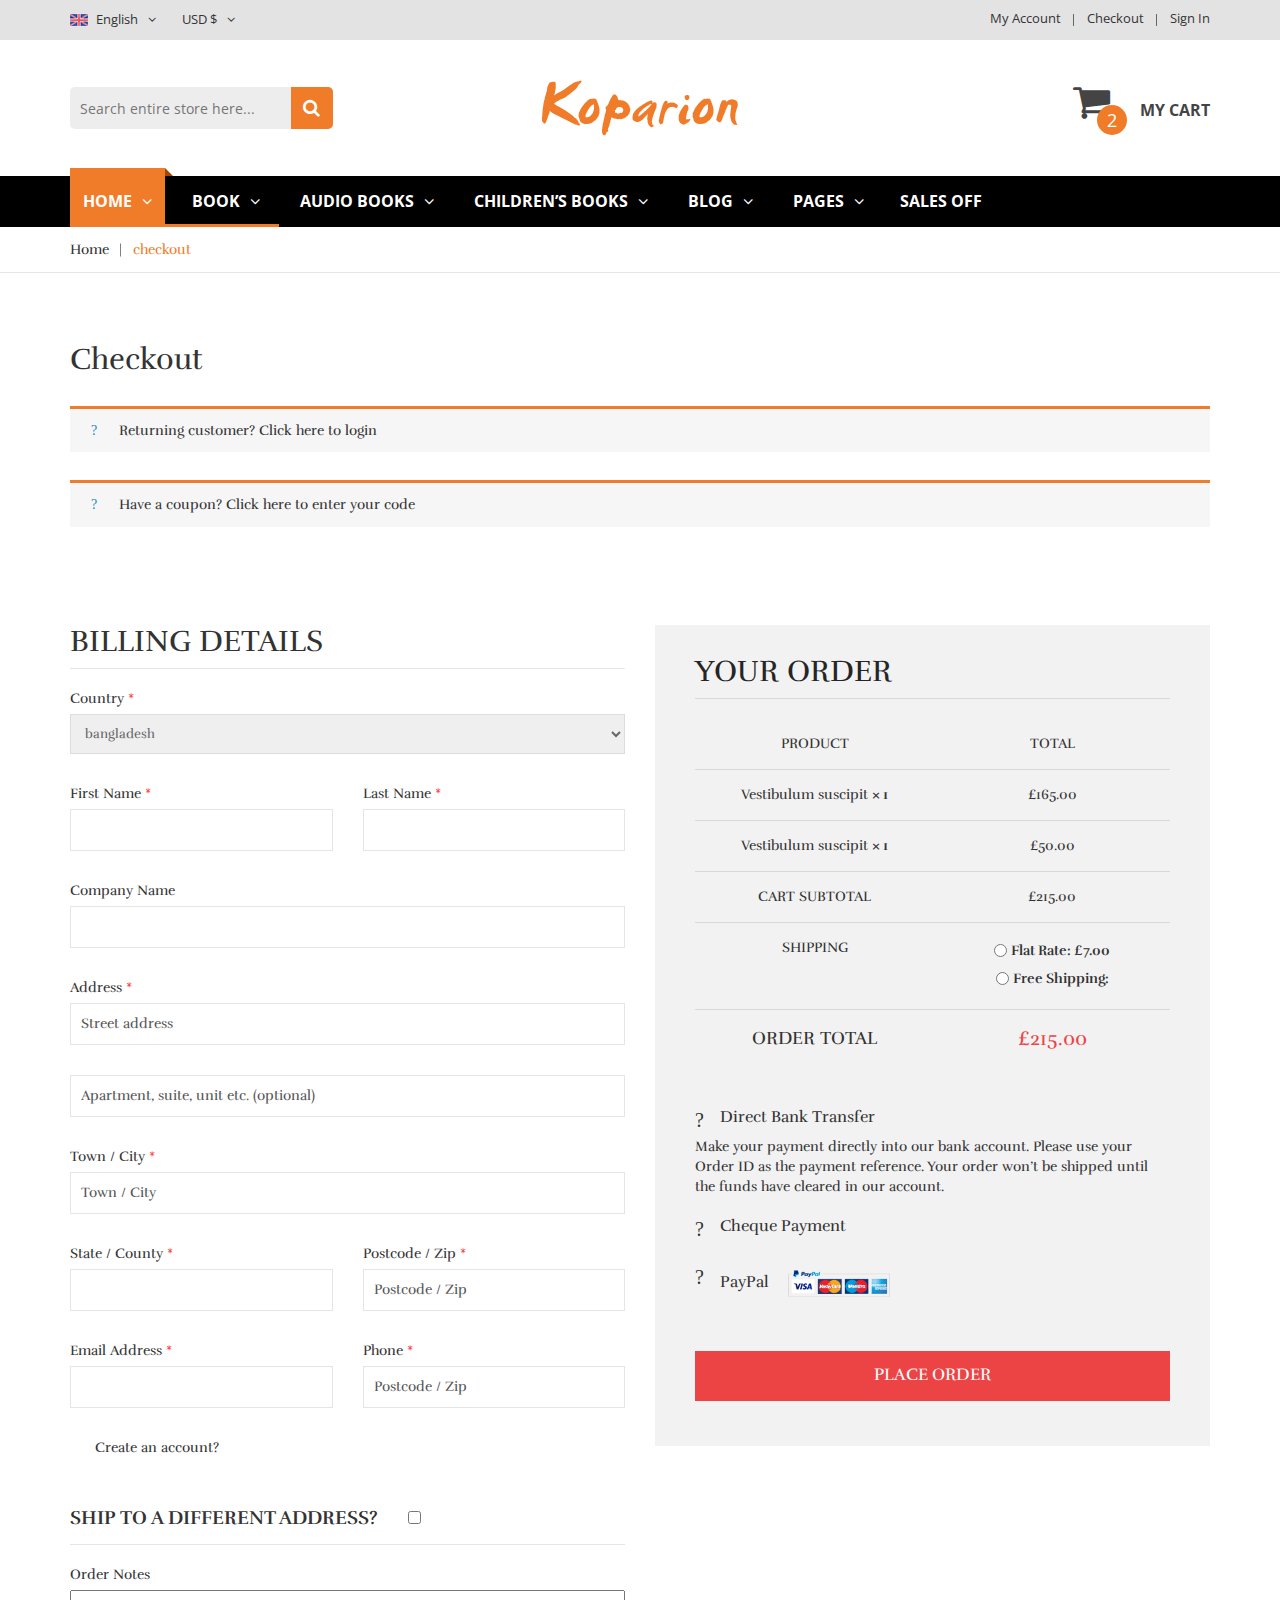
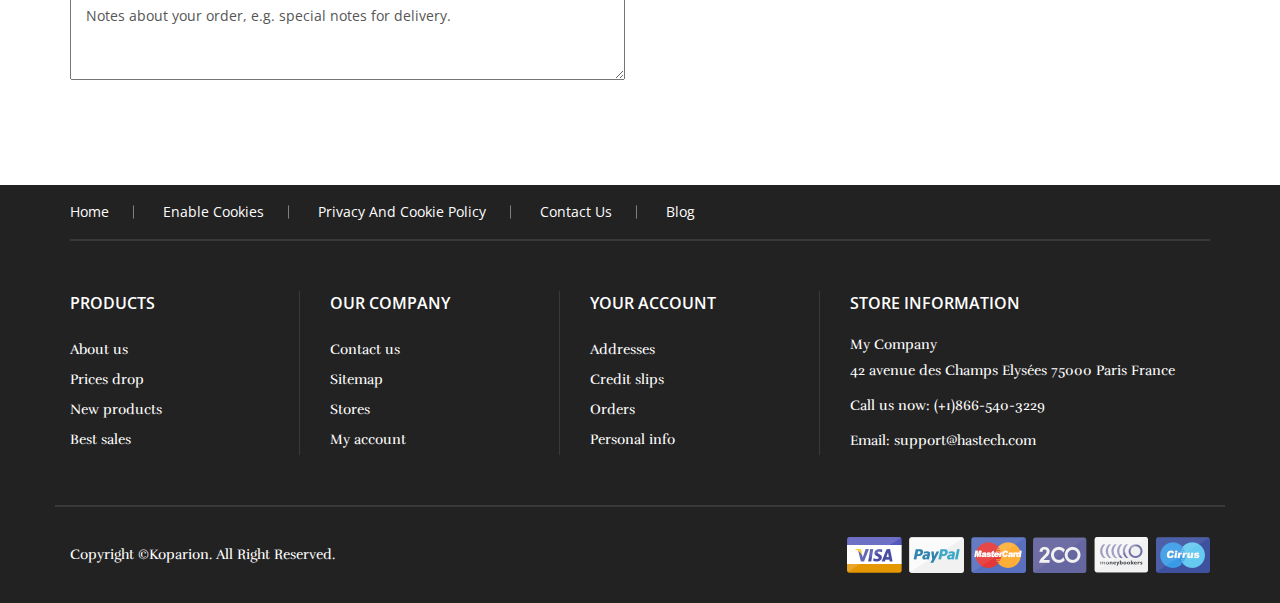
<file: Koparion/checkout.html>
﻿<!doctype html>
<html class="no-js" lang="en">
    <head>
        <meta charset="utf-8">
        <meta http-equiv="x-ua-compatible" content="ie=edge">
        <title>Koparion – Book Shop Bootstrap 4 Template</title>
        <meta name="description" content="">
        <meta name="viewport" content="width=device-width, initial-scale=1">

        <!-- Favicon -->
		<link rel="shortcut icon" type="image/x-icon" href="img/favicon.png">

		<!-- all css here -->
		<!-- bootstrap v3.3.6 css -->
        <link rel="stylesheet" href="css/bootstrap.min.css">
		<!-- animate css -->
        <link rel="stylesheet" href="css/animate.css">
		<!-- meanmenu css -->
        <link rel="stylesheet" href="css/meanmenu.min.css">
		<!-- owl.carousel css -->
        <link rel="stylesheet" href="css/owl.carousel.css">
		<!-- font-awesome css -->
        <link rel="stylesheet" href="css/font-awesome.min.css">
		<!-- flexslider.css-->
        <link rel="stylesheet" href="css/flexslider.css">
		<!-- chosen.min.css-->
        <link rel="stylesheet" href="css/chosen.min.css">
		<!-- style css -->
		<link rel="stylesheet" href="style.css">
		<!-- responsive css -->
        <link rel="stylesheet" href="css/responsive.css">
		<!-- modernizr css -->
        <script src="js/vendor/modernizr-2.8.3.min.js"></script>
    </head>
    <body class="checkout">
        <!--[if lt IE 8]>
            <p class="browserupgrade">You are using an <strong>outdated</strong> browser. Please <a href="http://browsehappy.com/">upgrade your browser</a> to improve your experience.</p>
        <![endif]-->

        <!-- Add your site or application content here -->
		<!-- header-area-start -->
        <header>
			<!-- header-top-area-start -->
			<div class="header-top-area">
				<div class="container">
					<div class="row">
						<div class="col-lg-6 col-md-6 col-sm-6 col-xs-12">
							<div class="language-area">
								<ul>
									<li><img src="img/flag/1.jpg" alt="flag" /><a href="#">English<i class="fa fa-angle-down"></i></a>
										<div class="header-sub">
											<ul>
												<li><a href="#"><img src="img/flag/2.jpg" alt="flag" />france</a></li>
												<li><a href="#"><img src="img/flag/3.jpg" alt="flag" />croatia</a></li>
											</ul>
										</div>
									</li>
									<li><a href="#">USD $<i class="fa fa-angle-down"></i></a>
										<div class="header-sub dolor">
											<ul>
												<li><a href="#">EUR €</a></li>
												<li><a href="#">USD $</a></li>
											</ul>
										</div>
									</li>
								</ul>
							</div>
						</div>
						<div class="col-lg-6 col-md-6 col-sm-6 col-xs-12">
							<div class="account-area text-right">
								<ul>
									<li><a href="register.html">My Account</a></li>
									<li><a href="checkout.html">Checkout</a></li>
									<li><a href="login.html">Sign in</a></li>
								</ul>
							</div>
						</div>
					</div>
				</div>
			</div>
			<!-- header-top-area-end -->
			<!-- header-mid-area-start -->
			<div class="header-mid-area ptb-40">
				<div class="container">
					<div class="row">
						<div class="col-lg-3 col-md-3 col-sm-5 col-xs-12">
							<div class="header-search">
								<form action="#">
									<input type="text" placeholder="Search entire store here..." />
									<a href="#"><i class="fa fa-search"></i></a>
								</form>
							</div>
						</div>
						<div class="col-lg-6 col-md-6 col-sm-4 col-xs-12">
							<div class="logo-area text-center logo-xs-mrg">
								<a href="index.html"><img src="img/logo/logo.png" alt="logo" /></a>
							</div>
						</div>
						<div class="col-lg-3 col-md-3 col-sm-3 col-xs-12">
							<div class="my-cart">
								<ul>
									<li><a href="#"><i class="fa fa-shopping-cart"></i>My Cart</a>
										<span>2</span>
										<div class="mini-cart-sub">
											<div class="cart-product">
												<div class="single-cart">
													<div class="cart-img">
														<a href="#"><img src="img/product/1.jpg" alt="book" /></a>
													</div>
													<div class="cart-info">
														<h5><a href="#">Joust Duffle Bag</a></h5>
														<p>1 x £60.00</p>
													</div>
													<div class="cart-icon">
													    <a href="#"><i class="fa fa-remove"></i></a>
													</div>
												</div>
												<div class="single-cart">
													<div class="cart-img">
														<a href="#"><img src="img/product/3.jpg" alt="book" /></a>
													</div>
													<div class="cart-info">
														<h5><a href="#">Chaz Kangeroo Hoodie</a></h5>
														<p>1 x £52.00</p>
													</div>
													<div class="cart-icon">
                                                        <a href="#"><i class="fa fa-remove"></i></a>
                                                    </div>
												</div>
											</div>
											<div class="cart-totals">
												<h5>Total <span>£12.00</span></h5>
											</div>
											<div class="cart-bottom">
												<a class="view-cart" href="cart.html">view cart</a>
												<a href="checkout.html">Check out</a>
											</div>
										</div>
									</li>
								</ul>
							</div>
						</div>
					</div>
				</div>
			</div>
			<!-- header-mid-area-end -->
			<!-- main-menu-area-start -->
			<div class="main-menu-area hidden-sm hidden-xs sticky-header-1" id="header-sticky">
				<div class="container">
					<div class="row">
						<div class="col-lg-12">
							<div class="menu-area">
								<nav>
									<ul>
										<li class="active"><a href="index.html">Home<i class="fa fa-angle-down"></i></a>
											<div class="sub-menu">
												<ul>
													<li><a href="index-2.html">Home-2</a></li>
													<li><a href="index-3.html">Home-3</a></li>
													<li><a href="index-4.html">Home-4</a></li>
													<li><a href="index-5.html">Home-5</a></li>
													<li><a href="index-6.html">Home-6</a></li>
												</ul>
											</div>
										</li>
										<li><a href="product-details.html">Book<i class="fa fa-angle-down"></i></a>
											<div class="mega-menu">
												<span>
													<a href="#" class="title">Jackets</a>
													<a href="shop.html">Tops & Tees</a>
													<a href="shop.html">Polo Short Sleeve</a>
													<a href="shop.html">Graphic T-Shirts</a>
													<a href="shop.html">Jackets & Coats</a>
													<a href="shop.html">Fashion Jackets</a>
												</span>
												<span>
													<a href="#" class="title">weaters</a>
													<a href="shop.html">Crochet</a>
													<a href="shop.html">Sleeveless</a>
													<a href="shop.html">Stripes</a>
													<a href="shop.html">Sweaters</a>
													<a href="shop.html">hoodies</a>
												</span>
												<span>
													<a href="#" class="title">Bottoms</a>
													<a href="shop.html">Heeled sandals</a>
													<a href="shop.html">Polo Short Sleeve</a>
													<a href="shop.html">Flat sandals</a>
													<a href="shop.html">Short Sleeve</a>
													<a href="shop.html">Long Sleeve</a>
												</span>
												<span>
													<a href="#" class="title">Jeans Pants</a>
													<a href="shop.html">Polo Short Sleeve</a>
													<a href="shop.html">Sleeveless</a>
													<a href="shop.html">Graphic T-Shirts</a>
													<a href="shop.html">Hoodies</a>
													<a href="shop.html">Jackets</a>
												</span>
											</div>
										</li>
										<li><a href="product-details.html">Audio books<i class="fa fa-angle-down"></i></a>
											<div class="mega-menu">
												<span>
													<a href="#" class="title">Shirts</a>
													<a href="shop.html">Tops & Tees</a>
													<a href="shop.html">Sweaters </a>
													<a href="shop.html">Hoodies</a>
													<a href="shop.html">Jackets & Coats</a>
												</span>
												<span>
													<a href="#" class="title">Tops & Tees</a>
													<a href="shop.html">Long Sleeve </a>
													<a href="shop.html">Short Sleeve</a>
													<a href="shop.html">Polo Short Sleeve</a>
													<a href="shop.html">Sleeveless</a>
												</span>
												<span>
													<a href="#" class="title">Jackets</a>
													<a href="shop.html">Sweaters</a>
													<a href="shop.html">Hoodies</a>
													<a href="shop.html">Wedges</a>
													<a href="shop.html">Vests</a>
												</span>
												<span>
													<a href="#" class="title">Jeans Pants</a>
													<a href="shop.html">Polo Short Sleeve</a>
													<a href="shop.html">Sleeveless</a>
													<a href="shop.html">Graphic T-Shirts</a>
													<a href="shop.html">Hoodies</a>
												</span>
											</div>
										</li>
										<li><a href="product-details.html">children’s books<i class="fa fa-angle-down"></i></a>
											<div class="mega-menu mega-menu-2">
												<span>
													<a href="#" class="title">Tops</a>
													<a href="shop.html">Shirts</a>
													<a href="shop.html">Florals</a>
													<a href="shop.html">Crochet</a>
													<a href="shop.html">Stripes</a>
												</span>
												<span>
													<a href="#" class="title">Bottoms</a>
													<a href="shop.html">Shorts</a>
													<a href="shop.html">Dresses</a>
													<a href="shop.html">Trousers</a>
													<a href="shop.html">Jeans</a>
												</span>
												<span>
													<a href="#" class="title">Shoes</a>
													<a href="shop.html">Heeled sandals</a>
													<a href="shop.html">Flat sandals</a>
													<a href="shop.html">Wedges</a>
													<a href="shop.html">Ankle boots</a>
												</span>
											</div>
										</li>
										<li><a href="#">blog<i class="fa fa-angle-down"></i></a>
											<div class="sub-menu sub-menu-2">
												<ul>
													<li><a href="blog.html">blog</a></li>
													<li><a href="blog-details.html">blog-details</a></li>
												</ul>
											</div>
										</li>
										<li><a href="#">pages<i class="fa fa-angle-down"></i></a>
											<div class="sub-menu sub-menu-2">
												<ul>
													<li><a href="shop.html">shop</a></li>
													<li><a href="product-details.html">product-details</a></li>
													<li><a href="blog.html">blog</a></li>
													<li><a href="blog-details.html">blog-details</a></li>
													<li><a href="contact.html">contact</a></li>
													<li><a href="about.html">about</a></li>
													<li><a href="login.html">login</a></li>
													<li><a href="register.html">register</a></li>
													<li><a href="cart.html">cart</a></li>
													<li><a href="checkout.html">checkout</a></li>
													<li><a href="wishlist.html">wishlist</a></li>
													<li><a href="404.html">404 Page</a></li>
												</ul>
											</div>
										</li>
									</ul>
								</nav>
							</div>
							<div class="safe-area">
								<a href="product-details.html">sales off</a>
							</div>
						</div>
					</div>
				</div>
			</div>
			<!-- main-menu-area-end -->
			<!-- mobile-menu-area-start -->
			<div class="mobile-menu-area hidden-md hidden-lg">
				<div class="container">
					<div class="row">
						<div class="col-lg-12">
							<div class="mobile-menu">
								<nav id="mobile-menu-active">
									<ul id="nav">
										<li><a href="index.html">Home</a>
											<ul>
												<li><a href="index-2.html">Home-2</a></li>
												<li><a href="index-3.html">Home-3</a></li>
												<li><a href="index-4.html">Home-4</a></li>
												<li><a href="index-5.html">Home-5</a></li>
												<li><a href="index-6.html">Home-6</a></li>
											</ul>
										</li>
										<li><a href="product-details.html">Book</a>
											<ul>
												<li><a href="shop.html">Tops & Tees</a></li>
												<li><a href="shop.html">Polo Short Sleeve</a></li>
												<li><a href="shop.html">Graphic T-Shirts</a></li>
												<li><a href="shop.html">Jackets & Coats</a></li>
												<li><a href="shop.html">Fashion Jackets</a></li>
												<li><a href="shop.html">Crochet</a></li>
												<li><a href="shop.html">Sleeveless</a></li>
												<li><a href="shop.html">Stripes</a></li>
												<li><a href="shop.html">Sweaters</a></li>
												<li><a href="shop.html">hoodies</a></li>
												<li><a href="shop.html">Heeled sandals</a></li>
												<li><a href="shop.html">Polo Short Sleeve</a></li>
												<li><a href="shop.html">Flat sandals</a></li>
												<li><a href="shop.html">Short Sleeve</a></li>
												<li><a href="shop.html">Long Sleeve</a></li>
												<li><a href="shop.html">Polo Short Sleeve</a></li>
												<li><a href="shop.html">Sleeveless</a></li>
												<li><a href="shop.html">Graphic T-Shirts</a></li>
												<li><a href="shop.html">Hoodies</a></li>
												<li><a href="shop.html">Jackets</a></li>
											</ul>
										</li>
										<li><a href="product-details.html">Audio books</a>
											<ul>
												<li><a href="shop.html">Tops & Tees</a></li>
												<li><a href="shop.html">Sweaters</a></li>
												<li><a href="shop.html">Hoodies</a></li>
												<li><a href="shop.html">Jackets & Coats</a></li>
												<li><a href="shop.html">Long Sleeve</a></li>
												<li><a href="shop.html">Short Sleeve</a></li>
												<li><a href="shop.html">Polo Short Sleeve</a></li>
												<li><a href="shop.html">Sleeveless</a></li>
												<li><a href="shop.html">Sweaters</a></li>
												<li><a href="shop.html">Hoodies</a></li>
												<li><a href="shop.html">Wedges</a></li>
												<li><a href="shop.html">Vests</a></li>
												<li><a href="shop.html">Polo Short Sleeve</a></li>
												<li><a href="shop.html">Sleeveless</a></li>
												<li><a href="shop.html">Graphic T-Shirts</a></li>
												<li><a href="shop.html">Hoodies</a></li>
											</ul>
										</li>
										<li><a href="product-details.html">children’s books</a>
											<ul>
												<li><a href="shop.html">Shirts</a></li>
												<li><a href="shop.html">Florals</a></li>
												<li><a href="shop.html">Crochet</a></li>
												<li><a href="shop.html">Stripes</a></li>
												<li><a href="shop.html">Shorts</a></li>
												<li><a href="shop.html">Dresses</a></li>
												<li><a href="shop.html">Trousers</a></li>
												<li><a href="shop.html">Jeans</a></li>
												<li><a href="shop.html">Heeled sandals</a></li>
												<li><a href="shop.html">Flat sandals</a></li>
												<li><a href="shop.html">Wedges</a></li>
												<li><a href="shop.html">Ankle boots</a></li>
											</ul>
										</li>
										<li><a href="#">blog</a>
											<ul>
												<li><a href="blog.html">Blog</a></li>
												<li><a href="blog-details.html">blog-details</a></li>
											</ul>
										</li>
										<li><a href="product-details.html">Page</a>
											<ul>
												<li><a href="shop.html">Shop</a></li>
												<li><a href="product-details.html">product-details</a></li>
												<li><a href="blog.html">Blog</a></li>
												<li><a href="blog-details.html">blog-details</a></li>
												<li><a href="about.html">About</a></li>
												<li><a href="contact.html">Contact</a></li>
												<li><a href="checkout.html">Checkout</a></li>
												<li><a href="cart.html">Cart</a></li>
												<li><a href="login.html">Login</a></li>
												<li><a href="register.html">Register</a></li>
												<li><a href="wishlist.html">Wishlist</a></li>
												<li><a href="404.html">404 Page</a></li>
											</ul>
										</li>
									</ul>
								</nav>
							</div>
						</div>
					</div>
				</div>
			</div>
			<!-- mobile-menu-area-end -->
		</header>
		<!-- header-area-end -->
		<!-- breadcrumbs-area-start -->
		<div class="breadcrumbs-area mb-70">
			<div class="container">
				<div class="row">
					<div class="col-lg-12">
						<div class="breadcrumbs-menu">
							<ul>
								<li><a href="#">Home</a></li>
								<li><a href="#" class="active">checkout</a></li>
							</ul>
						</div>
					</div>
				</div>
			</div>
		</div>
		<!-- breadcrumbs-area-end -->
		<!-- entry-header-area-start -->
		<div class="entry-header-area">
			<div class="container">
				<div class="row">
					<div class="col-lg-12">
						<div class="entry-header-title">
							<h2>Checkout</h2>
						</div>
					</div>
				</div>
			</div>
		</div>
		<!-- entry-header-area-end -->
		<!-- coupon-area-area-start -->
		<div class="coupon-area mb-70">
			<div class="container">
				<div class="row">
					<div class="col-lg-12">
						<div class="coupon-accordion">
							<h3>Returning customer? <span id="showlogin">Click here to login</span></h3>
							<div class="coupon-content" id="checkout-login">
								<div class="coupon-info">
									<p class="coupon-text">Quisque gravida turpis sit amet nulla posuere lacinia. Cras sed est sit amet ipsum luctus.</p>
									<form action="#">
										<p class="form-row-first">
											<label>Username or email <span class="required">*</span></label>
											<input type="text">
										</p>
										<p class="form-row-last">
											<label>Password  <span class="required">*</span></label>
											<input type="text">
										</p>
										<p class="form-row">					
											<input type="submit" value="Login">
											<label>
												<input type="checkbox">
												 Remember me 
											</label>
										</p>
										<p class="lost-password">
											<a href="#">Lost your password?</a>
										</p>
									</form>
								</div>
							</div>
							<h3>Have a coupon? <span id="showcoupon">Click here to enter your code</span></h3>
							<div class="coupon-checkout-content" id="checkout_coupon">
								<div class="coupon-info">
									<form action="#">
										<p class="checkout-coupon">
											<input type="text" placeholder="Coupon code">
											<input type="submit" value="Apply Coupon">
										</p>
									</form>
								</div>
							</div>
						</div>
					</div>
				</div>
			</div>
		</div>
		<!-- coupon-area-area-end -->
		<!-- checkout-area-start -->
		<div class="checkout-area mb-70">
			<div class="container">
				<div class="row">
					<form action="#">
						<div class="col-lg-6 col-md-6 col-sm-6 col-xs-12">
							<div class="checkbox-form">						
								<h3>Billing Details</h3>
								<div class="row">
									<div class=" col-lg-12">
										<div class="country-select">
											<label>Country <span class="required">*</span></label>
											<select>
											  <option value="volvo">bangladesh</option>
											  <option value="saab">Algeria</option>
											  <option value="mercedes">Afghanistan</option>
											  <option value="audi">Ghana</option>
											  <option value="audi2">Albania</option>
											  <option value="audi3">Bahrain</option>
											  <option value="audi4">Colombia</option>
											  <option value="audi5">Dominican Republic</option>
											</select> 										
										</div>
									</div>
									<div class="col-lg-6 col-md-6 col-sm-6 col-xs-12 ">
										<div class="checkout-form-list">
											<label>First Name <span class="required">*</span></label>										
											<input type="text" placeholder="">
										</div>
									</div>
									<div class="col-lg-6 col-md-6 col-sm-6 col-xs-12">
										<div class="checkout-form-list">
											<label>Last Name <span class="required">*</span></label>										
											<input type="text" placeholder="">
										</div>
									</div>
									<div class="col-lg-12 col-md-12 col-sm-12 col-xs-12">
										<div class="checkout-form-list">
											<label>Company Name</label>
											<input type="text" placeholder="">
										</div>
									</div>
									<div class="col-lg-12 col-md-12 col-sm-12 col-xs-12">
										<div class="checkout-form-list">
											<label>Address <span class="required">*</span></label>
											<input type="text" placeholder="Street address">
										</div>
									</div>
									<div class="col-lg-12 col-md-12 col-sm-12 col-xs-12">
										<div class="checkout-form-list">									
											<input type="text" placeholder="Apartment, suite, unit etc. (optional)">
										</div>
									</div>
									<div class="col-lg-12 col-md-12 col-sm-12 col-xs-12">
										<div class="checkout-form-list">
											<label>Town / City <span class="required">*</span></label>
											<input type="text" placeholder="Town / City">
										</div>
									</div>
									<div class="col-lg-6 col-md-6 col-sm-6 col-xs-12">
										<div class="checkout-form-list">
											<label>State / County <span class="required">*</span></label>										
											<input type="text" placeholder="">
										</div>
									</div>
									<div class="col-lg-6 col-md-6 col-sm-6 col-xs-12">
										<div class="checkout-form-list">
											<label>Postcode / Zip <span class="required">*</span></label>										
											<input type="text" placeholder="Postcode / Zip">
										</div>
									</div>
									<div class="col-lg-6 col-md-6 col-sm-6 col-xs-12">
										<div class="checkout-form-list">
											<label>Email Address <span class="required">*</span></label>										
											<input type="email" placeholder="">
										</div>
									</div>
									<div class="col-lg-6 col-md-6 col-sm-6 col-xs-12">
										<div class="checkout-form-list">
											<label>Phone  <span class="required">*</span></label>										
											<input type="text" placeholder="Postcode / Zip">
										</div>
									</div>
									<div class="col-lg-12 col-md-12 col-sm-12 col-xs-12">
										<div class="checkout-form-list create-acc">	
											<input type="checkbox" id="cbox">
											<label>Create an account?</label>
										</div>
										<div class="checkout-form-list create-account" id="cbox_info" style="display: none;">
											<p>Create an account by entering the information below. If you are a returning customer please login at the top of the page.</p>
											<label>Account password  <span class="required">*</span></label>
											<input type="password" placeholder="password">	
										</div>
									</div>								
								</div>
								<div class="different-address">
										<div class="ship-different-title">
											<h3>
												<label>Ship to a different address?</label>
												<input type="checkbox" id="ship-box">
											</h3>
										</div>
									<div class="row" id="ship-box-info" style="display: none;">
										<div class="col-lg-12">
											<div class="country-select">
												<label>Country <span class="required">*</span></label>
												<select>
												  <option value="volvo">bangladesh</option>
												  <option value="saab">Algeria</option>
												  <option value="mercedes">Afghanistan</option>
												  <option value="audi">Ghana</option>
												  <option value="audi2">Albania</option>
												  <option value="audi3">Bahrain</option>
												  <option value="audi4">Colombia</option>
												  <option value="audi5">Dominican Republic</option>
												</select> 										
											</div>
										</div>
										<div class="col-lg-6 col-md-6 col-sm-6 col-xs-12">
											<div class="checkout-form-list">
												<label>First Name <span class="required">*</span></label>										
												<input type="text" placeholder="">
											</div>
										</div>
										<div class="col-lg-6 col-md-6 col-sm-6 col-xs-12">
											<div class="checkout-form-list">
												<label>Last Name <span class="required">*</span></label>										
												<input type="text" placeholder="">
											</div>
										</div>
										<div class="col-lg-12 col-md-12 col-sm-12 col-xs-12">
											<div class="checkout-form-list">
												<label>Company Name</label>
												<input type="text" placeholder="">
											</div>
										</div>
										<div class="col-lg-12 col-md-12 col-sm-12 col-xs-12">
											<div class="checkout-form-list">
												<label>Address <span class="required">*</span></label>
												<input type="text" placeholder="Street address">
											</div>
										</div>
										<div class="col-lg-12 col-md-12 col-sm-12 col-xs-12">
											<div class="checkout-form-list">									
												<input type="text" placeholder="Apartment, suite, unit etc. (optional)">
											</div>
										</div>
										<div class="col-lg-12 col-md-12 col-sm-12 col-xs-12">
											<div class="checkout-form-list">
												<label>Town / City <span class="required">*</span></label>
												<input type="text" placeholder="Town / City">
											</div>
										</div>
										<div class="col-lg-6 col-md-6 col-sm-6 col-xs-12">
											<div class="checkout-form-list">
												<label>State / County <span class="required">*</span></label>										
												<input type="text" placeholder="">
											</div>
										</div>
										<div class="col-lg-6 col-md-6 col-sm-6 col-xs-12">
											<div class="checkout-form-list">
												<label>Postcode / Zip <span class="required">*</span></label>										
												<input type="text" placeholder="Postcode / Zip">
											</div>
										</div>
										<div class="col-lg-6 col-md-6 col-sm-6 col-xs-12">
											<div class="checkout-form-list">
												<label>Email Address <span class="required">*</span></label>										
												<input type="email" placeholder="">
											</div>
										</div>
										<div class="col-lg-6 col-md-6 col-sm-6 col-xs-12">
											<div class="checkout-form-list">
												<label>Phone  <span class="required">*</span></label>										
												<input type="text" placeholder="Postcode / Zip">
											</div>
										</div>								
									</div>
									<div class="order-notes">
										<div class="checkout-form-list">
											<label>Order Notes</label>
											<textarea placeholder="Notes about your order, e.g. special notes for delivery." rows="10" cols="30" id="checkout-mess"></textarea>
										</div>									
									</div>
								</div>													
							</div>
						</div>
						<div class="col-lg-6 col-md-6 col-sm-6 col-xs-12">
							<div class="your-order">
								<h3>Your order</h3>
								<div class="your-order-table table-responsive">
									<table>
										<thead>
											<tr>
												<th class="product-name">Product</th>
												<th class="product-total">Total</th>
											</tr>							
										</thead>
										<tbody>
											<tr class="cart_item">
												<td class="product-name">
													Vestibulum suscipit <strong class="product-quantity"> × 1</strong>
												</td>
												<td class="product-total">
													<span class="amount">£165.00</span>
												</td>
											</tr>
											<tr class="cart_item">
												<td class="product-name">
													Vestibulum suscipit	<strong class="product-quantity"> × 1</strong>
												</td>
												<td class="product-total">
													<span class="amount">£50.00</span>
												</td>
											</tr>
										</tbody>
										<tfoot>
											<tr class="cart-subtotal">
												<th>Cart Subtotal</th>
												<td><span class="amount">£215.00</span></td>
											</tr>
											<tr class="shipping">
												<th>Shipping</th>
												<td>
													<ul>
														<li>
															<input type="radio">
															<label>
																Flat Rate: <span class="amount">£7.00</span>
															</label>
														</li>
														<li>
															<input type="radio">
															<label>Free Shipping:</label>
														</li>
														<li></li>
													</ul>
												</td>
											</tr>
											<tr class="order-total">
												<th>Order Total</th>
												<td><strong><span class="amount">£215.00</span></strong>
												</td>
											</tr>								
										</tfoot>
									</table>
								</div>
								<div class="payment-method">
									<div class="payment-accordion">
										<div class="collapses-group">
											<div class="panel-group" id="accordion" role="tablist" aria-multiselectable="true">
												<div class="panel panel-default">
													<div class="panel-heading" role="tab" id="headingOne">
														<h4 class="panel-title">
															<a data-toggle="collapse" data-parent="#accordion" href="#collapseOne" aria-expanded="true" aria-controls="collapseOne">
															  Direct Bank Transfer
															</a>
														</h4>
													</div>
													<div id="collapseOne" class="panel-collapse collapse in" role="tabpanel" aria-labelledby="headingOne">
														<div class="panel-body">
															<p>Make your payment directly into our bank account. Please use your Order ID as the payment reference. Your order won’t be shipped until the funds have cleared in our account.</p>
														</div>
													</div>
												</div>
												<div class="panel panel-default">
													<div class="panel-heading" role="tab" id="headingTwo">
														<h4 class="panel-title">
															<a class="collapsed" role="button" data-toggle="collapse" data-parent="#accordion" href="#collapseTwo" aria-expanded="false" aria-controls="collapseTwo">
															  Cheque Payment
															</a>
														</h4>
													</div>
													<div id="collapseTwo" class="panel-collapse collapse" role="tabpanel" aria-labelledby="headingTwo">
														<div class="panel-body">
															<p>Please send your cheque to Store Name, Store Street, Store Town, Store State / County, Store Postcode.</p>
														</div>
													</div>
												</div>
												<div class="panel panel-default">
													<div class="panel-heading" role="tab" id="headingThree">
														<h4 class="panel-title">
															<a class="collapsed" role="button" data-toggle="collapse" data-parent="#accordion" href="#collapseThree" aria-expanded="false" aria-controls="collapseThree">
															 PayPal <img src="img/2.png" alt="payment" />
															</a>
														</h4>
													</div>
													<div id="collapseThree" class="panel-collapse collapse" role="tabpanel" aria-labelledby="headingThree">
													  <div class="panel-body">
															<p>Pay via PayPal; you can pay with your credit card if you don’t have a PayPal account.</p>
													  </div>
													</div>
												</div>
											</div>
										</div>
									</div>
									<div class="order-button-payment">
										<input type="submit" value="Place order">
									</div>
								</div>
							</div>
						</div>
					</form>
				</div>
			</div>
		</div>
		<!-- checkout-area-end -->
		<!-- footer-area-start -->
		<footer>
			<!-- footer-top-start -->
			<div class="footer-top">
				<div class="container">
					<div class="row">
						<div class="col-lg-12">
							<div class="footer-top-menu bb-2">
								<nav>
									<ul>
										<li><a href="#">home</a></li>
										<li><a href="#">Enable Cookies</a></li>
										<li><a href="#">Privacy and Cookie Policy</a></li>
										<li><a href="#">contact us</a></li>
										<li><a href="#">blog</a></li>
									</ul>
								</nav>
							</div>
						</div>
					</div>
				</div>
			</div>
			<!-- footer-top-start -->
			<!-- footer-mid-start -->
			<div class="footer-mid ptb-50">
				<div class="container">
					<div class="row">
				        <div class="col-lg-8 col-md-8 col-sm-12">
				            <div class="row">
				                <div class="col-lg-4 col-md-4 col-sm-4 col-xs-12">
                                    <div class="single-footer br-2 xs-mb">
                                        <div class="footer-title mb-20">
                                            <h3>Products</h3>
                                        </div>
                                        <div class="footer-mid-menu">
                                            <ul>
                                                <li><a href="about.html">About us</a></li>
                                                <li><a href="#">Prices drop </a></li>
                                                <li><a href="#">New products</a></li>
                                                <li><a href="#">Best sales</a></li>
                                            </ul>
                                        </div>
                                    </div>
                                </div>
                                <div class="col-lg-4 col-md-4 col-sm-4 col-xs-12">
                                    <div class="single-footer br-2 xs-mb">
                                        <div class="footer-title mb-20">
                                            <h3>Our company</h3>
                                        </div>
                                        <div class="footer-mid-menu">
                                            <ul>
                                                <li><a href="contact.html">Contact us</a></li>
                                                <li><a href="#">Sitemap</a></li>
                                                <li><a href="#">Stores</a></li>
                                                <li><a href="register.html">My account </a></li>
                                            </ul>
                                        </div>
                                    </div>
                                </div>
                                <div class="col-lg-4 col-md-4 col-sm-4 col-xs-12">
                                    <div class="single-footer br-2 xs-mb">
                                        <div class="footer-title mb-20">
                                            <h3>Your account</h3>
                                        </div>
                                        <div class="footer-mid-menu">
                                            <ul>
                                                <li><a href="contact.html">Addresses</a></li>
                                                <li><a href="#">Credit slips </a></li>
                                                <li><a href="#"> Orders</a></li>
                                                <li><a href="#">Personal info</a></li>
                                            </ul>
                                        </div>
                                    </div>
                                </div>
				            </div>
				        </div>
				        <div class="col-lg-4 col-md-4 col-sm-12">
                            <div class="single-footer mrg-sm">
                                <div class="footer-title mb-20">
                                    <h3>STORE INFORMATION</h3>
                                </div>
                                <div class="footer-contact">
                                    <p class="adress">
                                        <span>My Company</span>
                                        42 avenue des Champs Elysées 75000 Paris France
                                    </p>
                                    <p><span>Call us now:</span> (+1)866-540-3229</p>
                                    <p><span>Email:</span>  support@hastech.com</p>
                                </div>
                            </div>
				        </div>
					</div>
				</div>
			</div>
			<!-- footer-mid-end -->
			<!-- footer-bottom-start -->
			<div class="footer-bottom">
				<div class="container">
					<div class="row bt-2">
						<div class="col-lg-6 col-md-6 col-sm-6 col-xs-12">
							<div class="copy-right-area">
								<p>Copyright ©<a href="#">Koparion</a>. All Right Reserved.</p>
							</div>
						</div>
						<div class="col-lg-6 col-md-6 col-sm-6 col-xs-12">
							<div class="payment-img text-right">
								<a href="#"><img src="img/1.png" alt="payment" /></a>
							</div>
						</div>
					</div>
				</div>
			</div>
			<!-- footer-bottom-end -->
		</footer>
		<!-- footer-area-end -->
		
		
		<!-- all js here -->
		<!-- jquery latest version -->
        <script src="js/vendor/jquery-1.12.0.min.js"></script>
		<!-- bootstrap js -->
        <script src="js/bootstrap.min.js"></script>
		<!-- owl.carousel js -->
        <script src="js/owl.carousel.min.js"></script>
		<!-- meanmenu js -->
        <script src="js/jquery.meanmenu.js"></script>
		<!-- wow js -->
        <script src="js/wow.min.js"></script>
		<!-- jquery.parallax-1.1.3.js -->
        <script src="js/jquery.parallax-1.1.3.js"></script>
		<!-- jquery.countdown.min.js -->
        <script src="js/jquery.countdown.min.js"></script>
		<!-- jquery.flexslider.js -->
        <script src="js/jquery.flexslider.js"></script>
		<!-- chosen.jquery.min.js -->
        <script src="js/chosen.jquery.min.js"></script>
		<!-- jquery.counterup.min.js -->
        <script src="js/jquery.counterup.min.js"></script>
		<!-- waypoints.min.js -->
        <script src="js/waypoints.min.js"></script>
		<!-- plugins js -->
        <script src="js/plugins.js"></script>
		<!-- main js -->
        <script src="js/main.js"></script>
    </body>
</html>
</file>
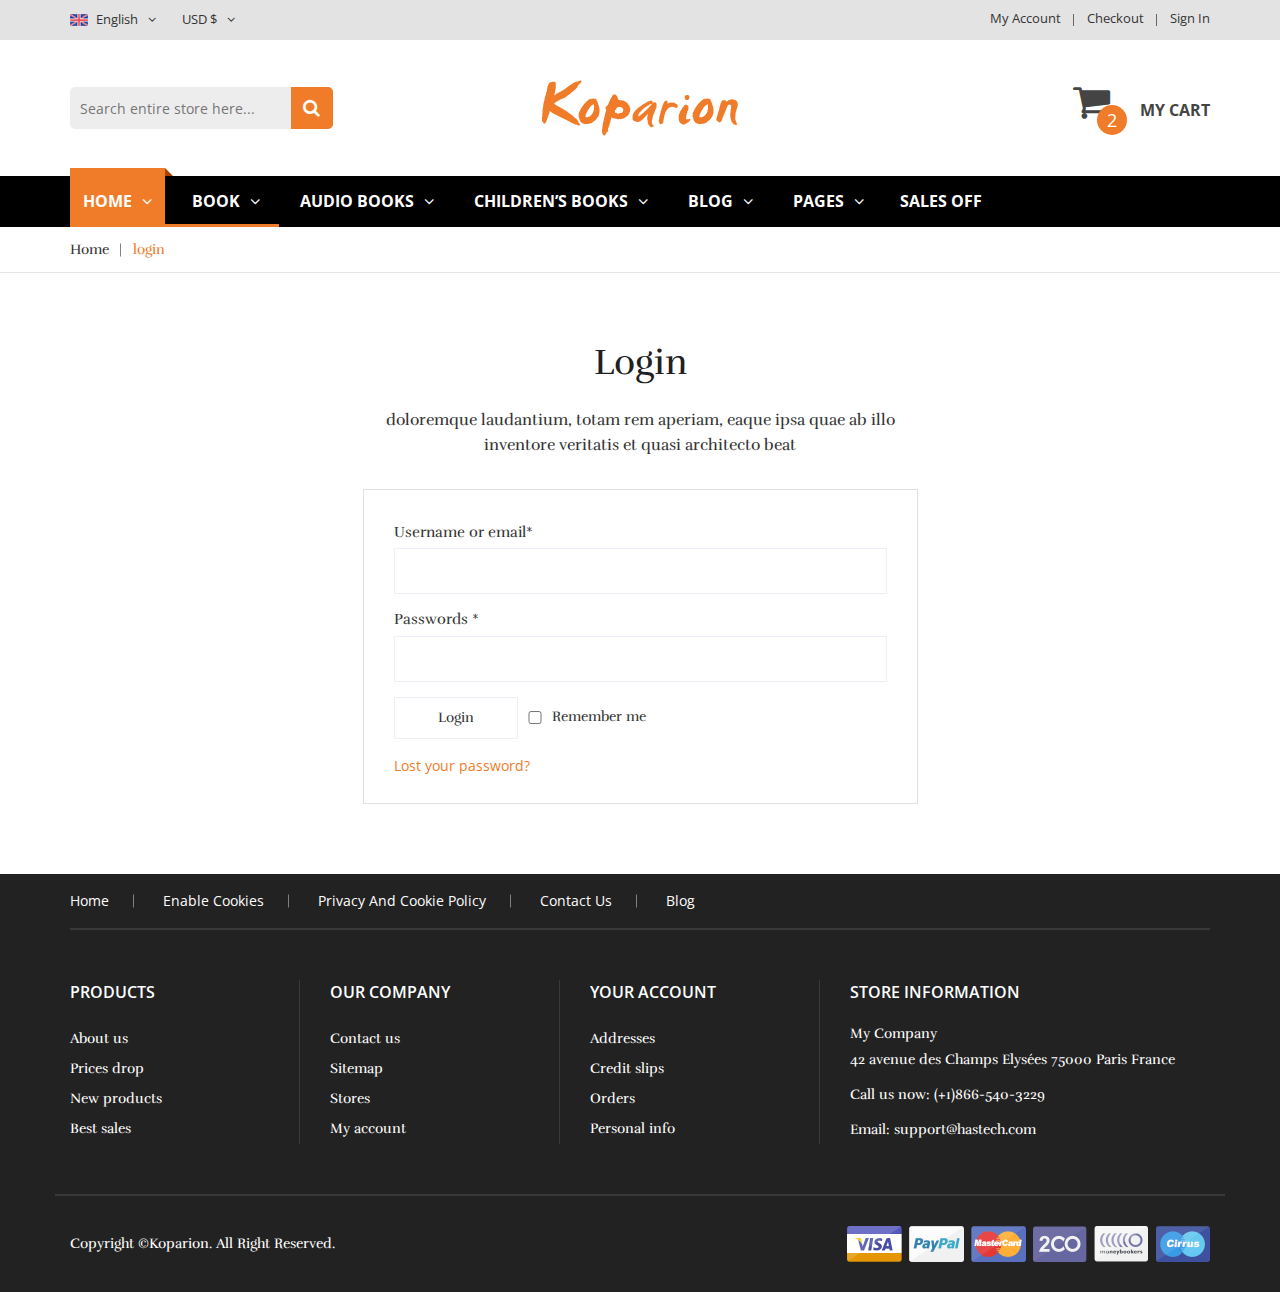
<file: Koparion/login.html>
﻿<!doctype html>
<html class="no-js" lang="en">
    <head>
        <meta charset="utf-8">
        <meta http-equiv="x-ua-compatible" content="ie=edge">
        <title>Koparion – Book Shop Bootstrap 4 Template</title>
        <meta name="description" content="">
        <meta name="viewport" content="width=device-width, initial-scale=1">

        <!-- Favicon -->
		<link rel="shortcut icon" type="image/x-icon" href="img/favicon.png">

		<!-- all css here -->
		<!-- bootstrap v3.3.6 css -->
        <link rel="stylesheet" href="css/bootstrap.min.css">
		<!-- animate css -->
        <link rel="stylesheet" href="css/animate.css">
		<!-- meanmenu css -->
        <link rel="stylesheet" href="css/meanmenu.min.css">
		<!-- owl.carousel css -->
        <link rel="stylesheet" href="css/owl.carousel.css">
		<!-- font-awesome css -->
        <link rel="stylesheet" href="css/font-awesome.min.css">
		<!-- flexslider.css-->
        <link rel="stylesheet" href="css/flexslider.css">
		<!-- chosen.min.css-->
        <link rel="stylesheet" href="css/chosen.min.css">
		<!-- style css -->
		<link rel="stylesheet" href="style.css">
		<!-- responsive css -->
        <link rel="stylesheet" href="css/responsive.css">
		<!-- modernizr css -->
        <script src="js/vendor/modernizr-2.8.3.min.js"></script>
    </head>
    <body class="login">
        <!--[if lt IE 8]>
            <p class="browserupgrade">You are using an <strong>outdated</strong> browser. Please <a href="http://browsehappy.com/">upgrade your browser</a> to improve your experience.</p>
        <![endif]-->

        <!-- Add your site or application content here -->
		<!-- header-area-start -->
        <header>
			<!-- header-top-area-start -->
			<div class="header-top-area">
				<div class="container">
					<div class="row">
						<div class="col-lg-6 col-md-6 col-sm-6 col-xs-12">
							<div class="language-area">
								<ul>
									<li><img src="img/flag/1.jpg" alt="flag" /><a href="#">English<i class="fa fa-angle-down"></i></a>
										<div class="header-sub">
											<ul>
												<li><a href="#"><img src="img/flag/2.jpg" alt="flag" />france</a></li>
												<li><a href="#"><img src="img/flag/3.jpg" alt="flag" />croatia</a></li>
											</ul>
										</div>
									</li>
									<li><a href="#">USD $<i class="fa fa-angle-down"></i></a>
										<div class="header-sub dolor">
											<ul>
												<li><a href="#">EUR €</a></li>
												<li><a href="#">USD $</a></li>
											</ul>
										</div>
									</li>
								</ul>
							</div>
						</div>
						<div class="col-lg-6 col-md-6 col-sm-6 col-xs-12">
							<div class="account-area text-right">
								<ul>
									<li><a href="register.html">My Account</a></li>
									<li><a href="checkout.html">Checkout</a></li>
									<li><a href="login.html">Sign in</a></li>
								</ul>
							</div>
						</div>
					</div>
				</div>
			</div>
			<!-- header-top-area-end -->
			<!-- header-mid-area-start -->
			<div class="header-mid-area ptb-40">
				<div class="container">
					<div class="row">
						<div class="col-lg-3 col-md-3 col-sm-5 col-xs-12">
							<div class="header-search">
								<form action="#">
									<input type="text" placeholder="Search entire store here..." />
									<a href="#"><i class="fa fa-search"></i></a>
								</form>
							</div>
						</div>
						<div class="col-lg-6 col-md-6 col-sm-4 col-xs-12">
							<div class="logo-area text-center logo-xs-mrg">
								<a href="index.html"><img src="img/logo/logo.png" alt="logo" /></a>
							</div>
						</div>
						<div class="col-lg-3 col-md-3 col-sm-3 col-xs-12">
							<div class="my-cart">
								<ul>
									<li><a href="#"><i class="fa fa-shopping-cart"></i>My Cart</a>
										<span>2</span>
										<div class="mini-cart-sub">
											<div class="cart-product">
												<div class="single-cart">
													<div class="cart-img">
														<a href="#"><img src="img/product/1.jpg" alt="book" /></a>
													</div>
													<div class="cart-info">
														<h5><a href="#">Joust Duffle Bag</a></h5>
														<p>1 x £60.00</p>
													</div>
													<div class="cart-icon">
													    <a href="#"><i class="fa fa-remove"></i></a>
													</div>
												</div>
												<div class="single-cart">
													<div class="cart-img">
														<a href="#"><img src="img/product/3.jpg" alt="book" /></a>
													</div>
													<div class="cart-info">
														<h5><a href="#">Chaz Kangeroo Hoodie</a></h5>
														<p>1 x £52.00</p>
													</div>
													<div class="cart-icon">
                                                        <a href="#"><i class="fa fa-remove"></i></a>
                                                    </div>
												</div>
											</div>
											<div class="cart-totals">
												<h5>Total <span>£12.00</span></h5>
											</div>
											<div class="cart-bottom">
												<a class="view-cart" href="cart.html">view cart</a>
												<a href="checkout.html">Check out</a>
											</div>
										</div>
									</li>
								</ul>
							</div>
						</div>
					</div>
				</div>
			</div>
			<!-- header-mid-area-end -->
			<!-- main-menu-area-start -->
			<div class="main-menu-area hidden-sm hidden-xs sticky-header-1" id="header-sticky">
				<div class="container">
					<div class="row">
						<div class="col-lg-12">
							<div class="menu-area">
								<nav>
									<ul>
										<li class="active"><a href="index.html">Home<i class="fa fa-angle-down"></i></a>
											<div class="sub-menu">
												<ul>
													<li><a href="index-2.html">Home-2</a></li>
													<li><a href="index-3.html">Home-3</a></li>
													<li><a href="index-4.html">Home-4</a></li>
													<li><a href="index-5.html">Home-5</a></li>
													<li><a href="index-6.html">Home-6</a></li>
												</ul>
											</div>
										</li>
										<li><a href="product-details.html">Book<i class="fa fa-angle-down"></i></a>
											<div class="mega-menu">
												<span>
													<a href="#" class="title">Jackets</a>
													<a href="shop.html">Tops & Tees</a>
													<a href="shop.html">Polo Short Sleeve</a>
													<a href="shop.html">Graphic T-Shirts</a>
													<a href="shop.html">Jackets & Coats</a>
													<a href="shop.html">Fashion Jackets</a>
												</span>
												<span>
													<a href="#" class="title">weaters</a>
													<a href="shop.html">Crochet</a>
													<a href="shop.html">Sleeveless</a>
													<a href="shop.html">Stripes</a>
													<a href="shop.html">Sweaters</a>
													<a href="shop.html">hoodies</a>
												</span>
												<span>
													<a href="#" class="title">Bottoms</a>
													<a href="shop.html">Heeled sandals</a>
													<a href="shop.html">Polo Short Sleeve</a>
													<a href="shop.html">Flat sandals</a>
													<a href="shop.html">Short Sleeve</a>
													<a href="shop.html">Long Sleeve</a>
												</span>
												<span>
													<a href="#" class="title">Jeans Pants</a>
													<a href="shop.html">Polo Short Sleeve</a>
													<a href="shop.html">Sleeveless</a>
													<a href="shop.html">Graphic T-Shirts</a>
													<a href="shop.html">Hoodies</a>
													<a href="shop.html">Jackets</a>
												</span>
											</div>
										</li>
										<li><a href="product-details.html">Audio books<i class="fa fa-angle-down"></i></a>
											<div class="mega-menu">
												<span>
													<a href="#" class="title">Shirts</a>
													<a href="shop.html">Tops & Tees</a>
													<a href="shop.html">Sweaters </a>
													<a href="shop.html">Hoodies</a>
													<a href="shop.html">Jackets & Coats</a>
												</span>
												<span>
													<a href="#" class="title">Tops & Tees</a>
													<a href="shop.html">Long Sleeve </a>
													<a href="shop.html">Short Sleeve</a>
													<a href="shop.html">Polo Short Sleeve</a>
													<a href="shop.html">Sleeveless</a>
												</span>
												<span>
													<a href="#" class="title">Jackets</a>
													<a href="shop.html">Sweaters</a>
													<a href="shop.html">Hoodies</a>
													<a href="shop.html">Wedges</a>
													<a href="shop.html">Vests</a>
												</span>
												<span>
													<a href="#" class="title">Jeans Pants</a>
													<a href="shop.html">Polo Short Sleeve</a>
													<a href="shop.html">Sleeveless</a>
													<a href="shop.html">Graphic T-Shirts</a>
													<a href="shop.html">Hoodies</a>
												</span>
											</div>
										</li>
										<li><a href="product-details.html">children’s books<i class="fa fa-angle-down"></i></a>
											<div class="mega-menu mega-menu-2">
												<span>
													<a href="#" class="title">Tops</a>
													<a href="shop.html">Shirts</a>
													<a href="shop.html">Florals</a>
													<a href="shop.html">Crochet</a>
													<a href="shop.html">Stripes</a>
												</span>
												<span>
													<a href="#" class="title">Bottoms</a>
													<a href="shop.html">Shorts</a>
													<a href="shop.html">Dresses</a>
													<a href="shop.html">Trousers</a>
													<a href="shop.html">Jeans</a>
												</span>
												<span>
													<a href="#" class="title">Shoes</a>
													<a href="shop.html">Heeled sandals</a>
													<a href="shop.html">Flat sandals</a>
													<a href="shop.html">Wedges</a>
													<a href="shop.html">Ankle boots</a>
												</span>
											</div>
										</li>
										<li><a href="#">blog<i class="fa fa-angle-down"></i></a>
											<div class="sub-menu sub-menu-2">
												<ul>
													<li><a href="blog.html">blog</a></li>
													<li><a href="blog-details.html">blog-details</a></li>
												</ul>
											</div>
										</li>
										<li><a href="#">pages<i class="fa fa-angle-down"></i></a>
											<div class="sub-menu sub-menu-2">
												<ul>
													<li><a href="shop.html">shop</a></li>
													<li><a href="product-details.html">product-details</a></li>
													<li><a href="blog.html">blog</a></li>
													<li><a href="blog-details.html">blog-details</a></li>
													<li><a href="contact.html">contact</a></li>
													<li><a href="about.html">about</a></li>
													<li><a href="login.html">login</a></li>
													<li><a href="register.html">register</a></li>
													<li><a href="cart.html">cart</a></li>
													<li><a href="checkout.html">checkout</a></li>
													<li><a href="wishlist.html">wishlist</a></li>
													<li><a href="404.html">404 Page</a></li>
												</ul>
											</div>
										</li>
									</ul>
								</nav>
							</div>
							<div class="safe-area">
								<a href="product-details.html">sales off</a>
							</div>
						</div>
					</div>
				</div>
			</div>
			<!-- main-menu-area-end -->
			<!-- mobile-menu-area-start -->
			<div class="mobile-menu-area hidden-md hidden-lg">
				<div class="container">
					<div class="row">
						<div class="col-lg-12">
							<div class="mobile-menu">
								<nav id="mobile-menu-active">
									<ul id="nav">
										<li><a href="index.html">Home</a>
											<ul>
												<li><a href="index-2.html">Home-2</a></li>
												<li><a href="index-3.html">Home-3</a></li>
												<li><a href="index-4.html">Home-4</a></li>
												<li><a href="index-5.html">Home-5</a></li>
												<li><a href="index-6.html">Home-6</a></li>
											</ul>
										</li>
										<li><a href="product-details.html">Book</a>
											<ul>
												<li><a href="shop.html">Tops & Tees</a></li>
												<li><a href="shop.html">Polo Short Sleeve</a></li>
												<li><a href="shop.html">Graphic T-Shirts</a></li>
												<li><a href="shop.html">Jackets & Coats</a></li>
												<li><a href="shop.html">Fashion Jackets</a></li>
												<li><a href="shop.html">Crochet</a></li>
												<li><a href="shop.html">Sleeveless</a></li>
												<li><a href="shop.html">Stripes</a></li>
												<li><a href="shop.html">Sweaters</a></li>
												<li><a href="shop.html">hoodies</a></li>
												<li><a href="shop.html">Heeled sandals</a></li>
												<li><a href="shop.html">Polo Short Sleeve</a></li>
												<li><a href="shop.html">Flat sandals</a></li>
												<li><a href="shop.html">Short Sleeve</a></li>
												<li><a href="shop.html">Long Sleeve</a></li>
												<li><a href="shop.html">Polo Short Sleeve</a></li>
												<li><a href="shop.html">Sleeveless</a></li>
												<li><a href="shop.html">Graphic T-Shirts</a></li>
												<li><a href="shop.html">Hoodies</a></li>
												<li><a href="shop.html">Jackets</a></li>
											</ul>
										</li>
										<li><a href="product-details.html">Audio books</a>
											<ul>
												<li><a href="shop.html">Tops & Tees</a></li>
												<li><a href="shop.html">Sweaters</a></li>
												<li><a href="shop.html">Hoodies</a></li>
												<li><a href="shop.html">Jackets & Coats</a></li>
												<li><a href="shop.html">Long Sleeve</a></li>
												<li><a href="shop.html">Short Sleeve</a></li>
												<li><a href="shop.html">Polo Short Sleeve</a></li>
												<li><a href="shop.html">Sleeveless</a></li>
												<li><a href="shop.html">Sweaters</a></li>
												<li><a href="shop.html">Hoodies</a></li>
												<li><a href="shop.html">Wedges</a></li>
												<li><a href="shop.html">Vests</a></li>
												<li><a href="shop.html">Polo Short Sleeve</a></li>
												<li><a href="shop.html">Sleeveless</a></li>
												<li><a href="shop.html">Graphic T-Shirts</a></li>
												<li><a href="shop.html">Hoodies</a></li>
											</ul>
										</li>
										<li><a href="product-details.html">children’s books</a>
											<ul>
												<li><a href="shop.html">Shirts</a></li>
												<li><a href="shop.html">Florals</a></li>
												<li><a href="shop.html">Crochet</a></li>
												<li><a href="shop.html">Stripes</a></li>
												<li><a href="shop.html">Shorts</a></li>
												<li><a href="shop.html">Dresses</a></li>
												<li><a href="shop.html">Trousers</a></li>
												<li><a href="shop.html">Jeans</a></li>
												<li><a href="shop.html">Heeled sandals</a></li>
												<li><a href="shop.html">Flat sandals</a></li>
												<li><a href="shop.html">Wedges</a></li>
												<li><a href="shop.html">Ankle boots</a></li>
											</ul>
										</li>
										<li><a href="#">blog</a>
											<ul>
												<li><a href="blog.html">Blog</a></li>
												<li><a href="blog-details.html">blog-details</a></li>
											</ul>
										</li>
										<li><a href="product-details.html">Page</a>
											<ul>
												<li><a href="shop.html">Shop</a></li>
												<li><a href="product-details.html">product-details</a></li>
												<li><a href="blog.html">Blog</a></li>
												<li><a href="blog-details.html">blog-details</a></li>
												<li><a href="about.html">About</a></li>
												<li><a href="contact.html">Contact</a></li>
												<li><a href="checkout.html">Checkout</a></li>
												<li><a href="cart.html">Cart</a></li>
												<li><a href="login.html">Login</a></li>
												<li><a href="register.html">Register</a></li>
												<li><a href="wishlist.html">Wishlist</a></li>
												<li><a href="404.html">404 Page</a></li>
											</ul>
										</li>
									</ul>
								</nav>
							</div>
						</div>
					</div>
				</div>
			</div>
			<!-- mobile-menu-area-end -->
		</header>
		<!-- header-area-end -->
		<!-- breadcrumbs-area-start -->
		<div class="breadcrumbs-area mb-70">
			<div class="container">
				<div class="row">
					<div class="col-lg-12">
						<div class="breadcrumbs-menu">
							<ul>
								<li><a href="#">Home</a></li>
								<li><a href="#" class="active">login</a></li>
							</ul>
						</div>
					</div>
				</div>
			</div>
		</div>
		<!-- breadcrumbs-area-end -->
		<!-- user-login-area-start -->
		<div class="user-login-area mb-70">
			<div class="container">
				<div class="row">
					<div class="col-lg-12">
						<div class="login-title text-center mb-30">
							<h2>Login</h2>
							<p>doloremque laudantium, totam rem aperiam, eaque ipsa quae ab illo<br>inventore veritatis et quasi architecto beat</p>
						</div>
					</div>
					<div class="col-lg-offset-3 col-lg-6 col-md-offset-3 col-md-6 col-sm-12 col-xs-12">
						<div class="login-form">
							<div class="single-login">
								<label>Username or email<span>*</span></label>
								<input type="text" />
							</div>
							<div class="single-login">
								<label>Passwords <span>*</span></label>
								<input type="text" />
							</div>
							<div class="single-login single-login-2">
								<a href="#">login</a>
								<input id="rememberme" type="checkbox" name="rememberme" value="forever">
								<span>Remember me</span>
							</div>
							<a href="#">Lost your password?</a>
						</div>
					</div>
				</div>
			</div>
		</div>
		<!-- user-login-area-end -->
		<!-- footer-area-start -->
		<footer>
			<!-- footer-top-start -->
			<div class="footer-top">
				<div class="container">
					<div class="row">
						<div class="col-lg-12">
							<div class="footer-top-menu bb-2">
								<nav>
									<ul>
										<li><a href="#">home</a></li>
										<li><a href="#">Enable Cookies</a></li>
										<li><a href="#">Privacy and Cookie Policy</a></li>
										<li><a href="#">contact us</a></li>
										<li><a href="#">blog</a></li>
									</ul>
								</nav>
							</div>
						</div>
					</div>
				</div>
			</div>
			<!-- footer-top-start -->
			<!-- footer-mid-start -->
			<div class="footer-mid ptb-50">
				<div class="container">
					<div class="row">
				        <div class="col-lg-8 col-md-8 col-sm-12">
				            <div class="row">
				                <div class="col-lg-4 col-md-4 col-sm-4 col-xs-12">
                                    <div class="single-footer br-2 xs-mb">
                                        <div class="footer-title mb-20">
                                            <h3>Products</h3>
                                        </div>
                                        <div class="footer-mid-menu">
                                            <ul>
                                                <li><a href="about.html">About us</a></li>
                                                <li><a href="#">Prices drop </a></li>
                                                <li><a href="#">New products</a></li>
                                                <li><a href="#">Best sales</a></li>
                                            </ul>
                                        </div>
                                    </div>
                                </div>
                                <div class="col-lg-4 col-md-4 col-sm-4 col-xs-12">
                                    <div class="single-footer br-2 xs-mb">
                                        <div class="footer-title mb-20">
                                            <h3>Our company</h3>
                                        </div>
                                        <div class="footer-mid-menu">
                                            <ul>
                                                <li><a href="contact.html">Contact us</a></li>
                                                <li><a href="#">Sitemap</a></li>
                                                <li><a href="#">Stores</a></li>
                                                <li><a href="register.html">My account </a></li>
                                            </ul>
                                        </div>
                                    </div>
                                </div>
                                <div class="col-lg-4 col-md-4 col-sm-4 col-xs-12">
                                    <div class="single-footer br-2 xs-mb">
                                        <div class="footer-title mb-20">
                                            <h3>Your account</h3>
                                        </div>
                                        <div class="footer-mid-menu">
                                            <ul>
                                                <li><a href="contact.html">Addresses</a></li>
                                                <li><a href="#">Credit slips </a></li>
                                                <li><a href="#"> Orders</a></li>
                                                <li><a href="#">Personal info</a></li>
                                            </ul>
                                        </div>
                                    </div>
                                </div>
				            </div>
				        </div>
				        <div class="col-lg-4 col-md-4 col-sm-12">
                            <div class="single-footer mrg-sm">
                                <div class="footer-title mb-20">
                                    <h3>STORE INFORMATION</h3>
                                </div>
                                <div class="footer-contact">
                                    <p class="adress">
                                        <span>My Company</span>
                                        42 avenue des Champs Elysées 75000 Paris France
                                    </p>
                                    <p><span>Call us now:</span> (+1)866-540-3229</p>
                                    <p><span>Email:</span>  support@hastech.com</p>
                                </div>
                            </div>
				        </div>
					</div>
				</div>
			</div>
			<!-- footer-mid-end -->
			<!-- footer-bottom-start -->
			<div class="footer-bottom">
				<div class="container">
					<div class="row bt-2">
						<div class="col-lg-6 col-md-6 col-sm-6 col-xs-12">
							<div class="copy-right-area">
								<p>Copyright ©<a href="#">Koparion</a>. All Right Reserved.</p>
							</div>
						</div>
						<div class="col-lg-6 col-md-6 col-sm-6 col-xs-12">
							<div class="payment-img text-right">
								<a href="#"><img src="img/1.png" alt="payment" /></a>
							</div>
						</div>
					</div>
				</div>
			</div>
			<!-- footer-bottom-end -->
		</footer>
		<!-- footer-area-end -->
		
		
		<!-- all js here -->
		<!-- jquery latest version -->
        <script src="js/vendor/jquery-1.12.0.min.js"></script>
		<!-- bootstrap js -->
        <script src="js/bootstrap.min.js"></script>
		<!-- owl.carousel js -->
        <script src="js/owl.carousel.min.js"></script>
		<!-- meanmenu js -->
        <script src="js/jquery.meanmenu.js"></script>
		<!-- wow js -->
        <script src="js/wow.min.js"></script>
		<!-- jquery.parallax-1.1.3.js -->
        <script src="js/jquery.parallax-1.1.3.js"></script>
		<!-- jquery.countdown.min.js -->
        <script src="js/jquery.countdown.min.js"></script>
		<!-- jquery.flexslider.js -->
        <script src="js/jquery.flexslider.js"></script>
		<!-- chosen.jquery.min.js -->
        <script src="js/chosen.jquery.min.js"></script>
		<!-- jquery.counterup.min.js -->
        <script src="js/jquery.counterup.min.js"></script>
		<!-- waypoints.min.js -->
        <script src="js/waypoints.min.js"></script>
		<!-- plugins js -->
        <script src="js/plugins.js"></script>
		<!-- main js -->
        <script src="js/main.js"></script>
    </body>
</html>
</file>
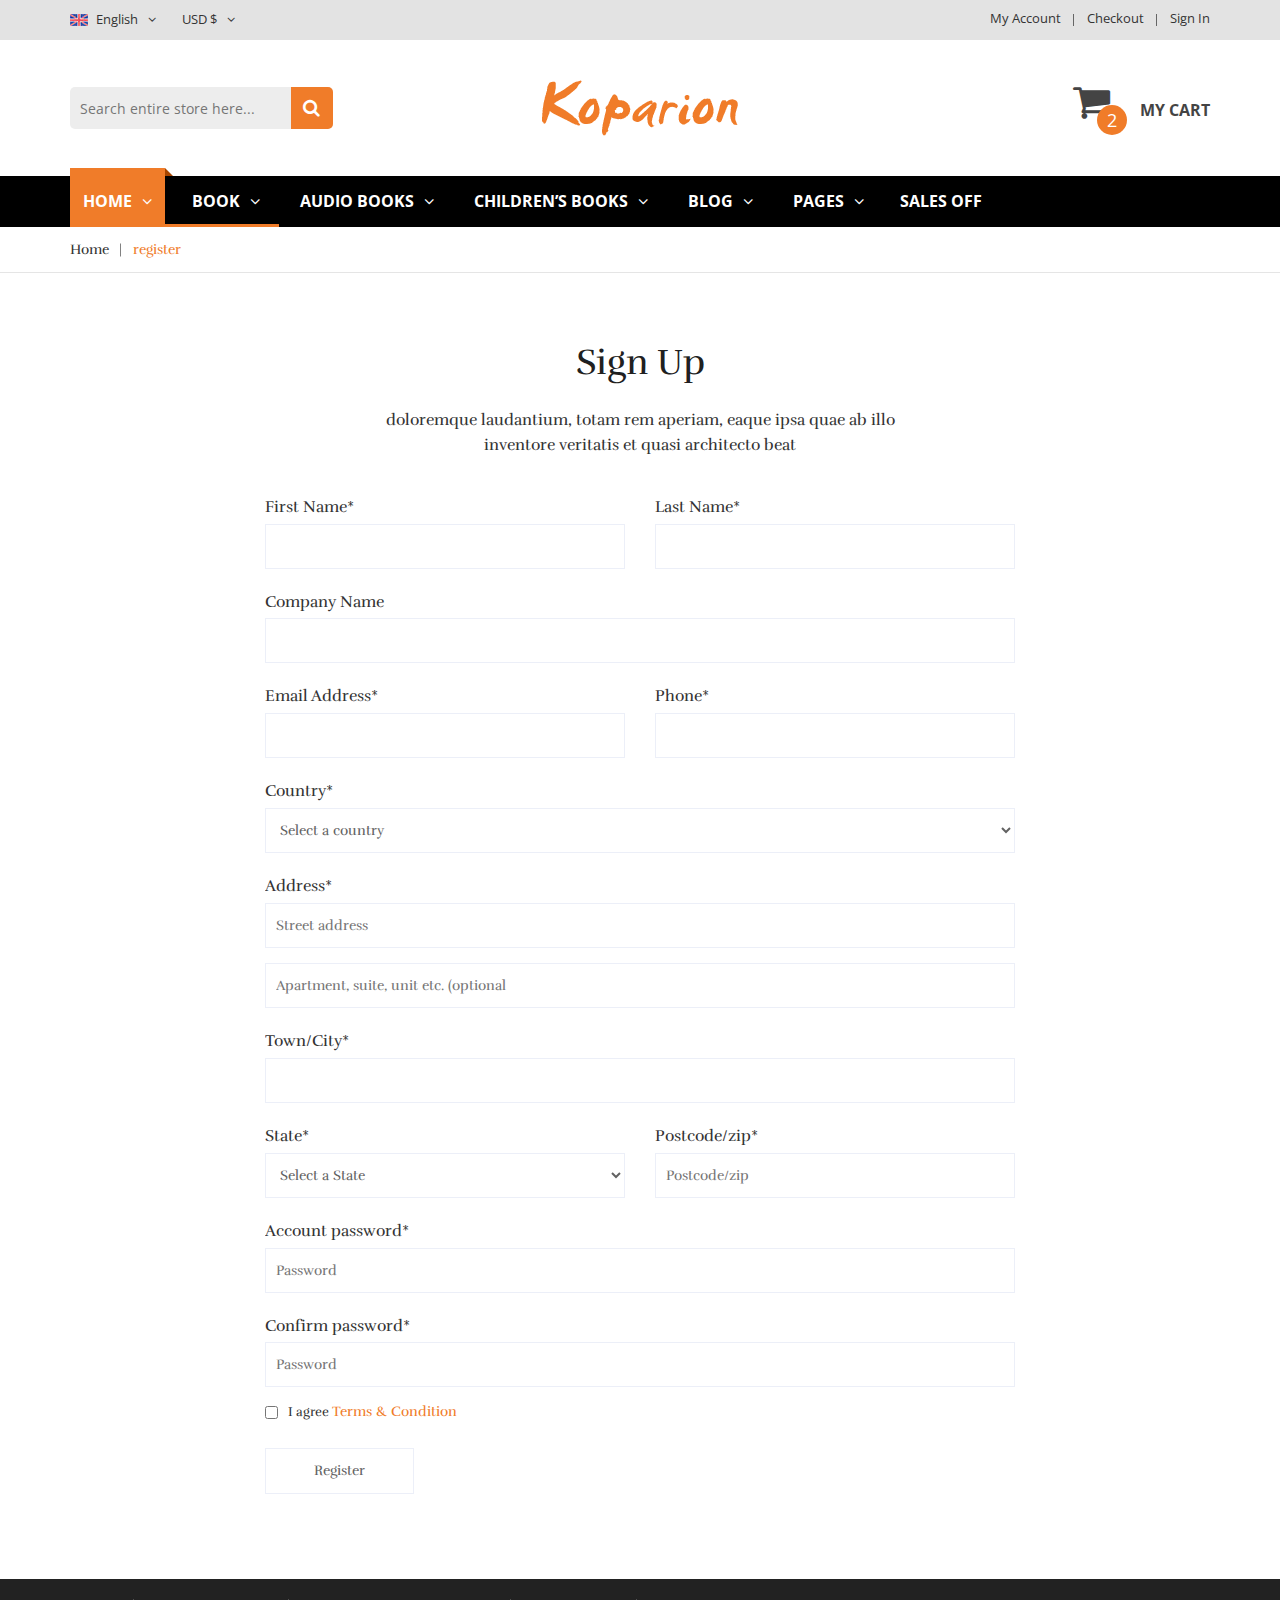
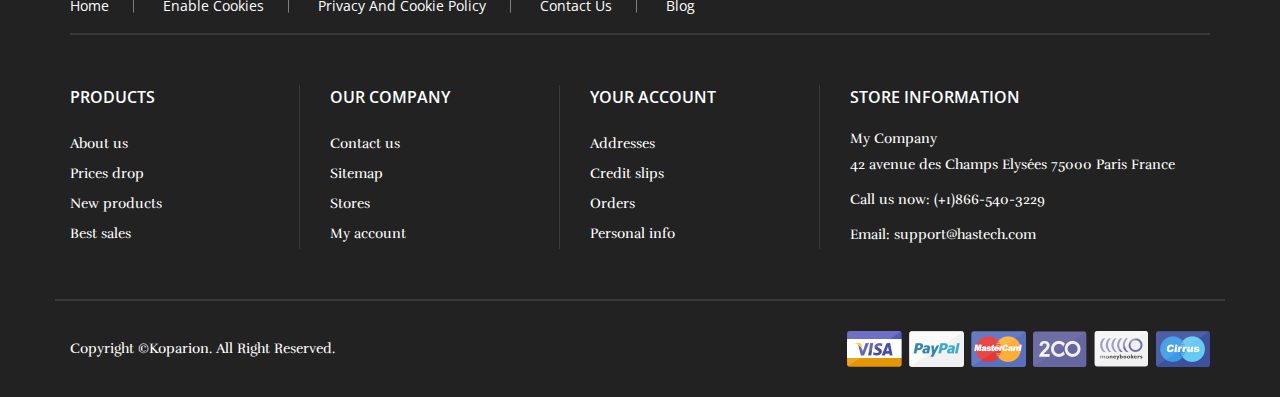
<file: Koparion/register.html>
﻿<!doctype html>
<html class="no-js" lang="en">
    <head>
        <meta charset="utf-8">
        <meta http-equiv="x-ua-compatible" content="ie=edge">
        <title>Koparion – Book Shop Bootstrap 4 Template</title>
        <meta name="description" content="">
        <meta name="viewport" content="width=device-width, initial-scale=1">

        <!-- Favicon -->
		<link rel="shortcut icon" type="image/x-icon" href="img/favicon.png">

		<!-- all css here -->
		<!-- bootstrap v3.3.6 css -->
        <link rel="stylesheet" href="css/bootstrap.min.css">
		<!-- animate css -->
        <link rel="stylesheet" href="css/animate.css">
		<!-- meanmenu css -->
        <link rel="stylesheet" href="css/meanmenu.min.css">
		<!-- owl.carousel css -->
        <link rel="stylesheet" href="css/owl.carousel.css">
		<!-- font-awesome css -->
        <link rel="stylesheet" href="css/font-awesome.min.css">
		<!-- flexslider.css-->
        <link rel="stylesheet" href="css/flexslider.css">
		<!-- chosen.min.css-->
        <link rel="stylesheet" href="css/chosen.min.css">
		<!-- style css -->
		<link rel="stylesheet" href="style.css">
		<!-- responsive css -->
        <link rel="stylesheet" href="css/responsive.css">
		<!-- modernizr css -->
        <script src="js/vendor/modernizr-2.8.3.min.js"></script>
    </head>
    <body class="register">
        <!--[if lt IE 8]>
            <p class="browserupgrade">You are using an <strong>outdated</strong> browser. Please <a href="http://browsehappy.com/">upgrade your browser</a> to improve your experience.</p>
        <![endif]-->

        <!-- Add your site or application content here -->
		<!-- header-area-start -->
        <header>
			<!-- header-top-area-start -->
			<div class="header-top-area">
				<div class="container">
					<div class="row">
						<div class="col-lg-6 col-md-6 col-sm-6 col-xs-12">
							<div class="language-area">
								<ul>
									<li><img src="img/flag/1.jpg" alt="flag" /><a href="#">English<i class="fa fa-angle-down"></i></a>
										<div class="header-sub">
											<ul>
												<li><a href="#"><img src="img/flag/2.jpg" alt="flag" />france</a></li>
												<li><a href="#"><img src="img/flag/3.jpg" alt="flag" />croatia</a></li>
											</ul>
										</div>
									</li>
									<li><a href="#">USD $<i class="fa fa-angle-down"></i></a>
										<div class="header-sub dolor">
											<ul>
												<li><a href="#">EUR €</a></li>
												<li><a href="#">USD $</a></li>
											</ul>
										</div>
									</li>
								</ul>
							</div>
						</div>
						<div class="col-lg-6 col-md-6 col-sm-6 col-xs-12">
							<div class="account-area text-right">
								<ul>
									<li><a href="register.html">My Account</a></li>
									<li><a href="checkout.html">Checkout</a></li>
									<li><a href="login.html">Sign in</a></li>
								</ul>
							</div>
						</div>
					</div>
				</div>
			</div>
			<!-- header-top-area-end -->
			<!-- header-mid-area-start -->
			<div class="header-mid-area ptb-40">
				<div class="container">
					<div class="row">
						<div class="col-lg-3 col-md-3 col-sm-5 col-xs-12">
							<div class="header-search">
								<form action="#">
									<input type="text" placeholder="Search entire store here..." />
									<a href="#"><i class="fa fa-search"></i></a>
								</form>
							</div>
						</div>
						<div class="col-lg-6 col-md-6 col-sm-4 col-xs-12">
							<div class="logo-area text-center logo-xs-mrg">
								<a href="index.html"><img src="img/logo/logo.png" alt="logo" /></a>
							</div>
						</div>
						<div class="col-lg-3 col-md-3 col-sm-3 col-xs-12">
							<div class="my-cart">
								<ul>
									<li><a href="#"><i class="fa fa-shopping-cart"></i>My Cart</a>
										<span>2</span>
										<div class="mini-cart-sub">
											<div class="cart-product">
												<div class="single-cart">
													<div class="cart-img">
														<a href="#"><img src="img/product/1.jpg" alt="book" /></a>
													</div>
													<div class="cart-info">
														<h5><a href="#">Joust Duffle Bag</a></h5>
														<p>1 x £60.00</p>
													</div>
													<div class="cart-icon">
													    <a href="#"><i class="fa fa-remove"></i></a>
													</div>
												</div>
												<div class="single-cart">
													<div class="cart-img">
														<a href="#"><img src="img/product/3.jpg" alt="book" /></a>
													</div>
													<div class="cart-info">
														<h5><a href="#">Chaz Kangeroo Hoodie</a></h5>
														<p>1 x £52.00</p>
													</div>
													<div class="cart-icon">
                                                        <a href="#"><i class="fa fa-remove"></i></a>
                                                    </div>
												</div>
											</div>
											<div class="cart-totals">
												<h5>Total <span>£12.00</span></h5>
											</div>
											<div class="cart-bottom">
												<a class="view-cart" href="cart.html">view cart</a>
												<a href="checkout.html">Check out</a>
											</div>
										</div>
									</li>
								</ul>
							</div>
						</div>
					</div>
				</div>
			</div>
			<!-- header-mid-area-end -->
			<!-- main-menu-area-start -->
			<div class="main-menu-area hidden-sm hidden-xs sticky-header-1" id="header-sticky">
				<div class="container">
					<div class="row">
						<div class="col-lg-12">
							<div class="menu-area">
								<nav>
									<ul>
										<li class="active"><a href="index.html">Home<i class="fa fa-angle-down"></i></a>
											<div class="sub-menu">
												<ul>
													<li><a href="index-2.html">Home-2</a></li>
													<li><a href="index-3.html">Home-3</a></li>
													<li><a href="index-4.html">Home-4</a></li>
													<li><a href="index-5.html">Home-5</a></li>
													<li><a href="index-6.html">Home-6</a></li>
												</ul>
											</div>
										</li>
										<li><a href="product-details.html">Book<i class="fa fa-angle-down"></i></a>
											<div class="mega-menu">
												<span>
													<a href="#" class="title">Jackets</a>
													<a href="shop.html">Tops & Tees</a>
													<a href="shop.html">Polo Short Sleeve</a>
													<a href="shop.html">Graphic T-Shirts</a>
													<a href="shop.html">Jackets & Coats</a>
													<a href="shop.html">Fashion Jackets</a>
												</span>
												<span>
													<a href="#" class="title">weaters</a>
													<a href="shop.html">Crochet</a>
													<a href="shop.html">Sleeveless</a>
													<a href="shop.html">Stripes</a>
													<a href="shop.html">Sweaters</a>
													<a href="shop.html">hoodies</a>
												</span>
												<span>
													<a href="#" class="title">Bottoms</a>
													<a href="shop.html">Heeled sandals</a>
													<a href="shop.html">Polo Short Sleeve</a>
													<a href="shop.html">Flat sandals</a>
													<a href="shop.html">Short Sleeve</a>
													<a href="shop.html">Long Sleeve</a>
												</span>
												<span>
													<a href="#" class="title">Jeans Pants</a>
													<a href="shop.html">Polo Short Sleeve</a>
													<a href="shop.html">Sleeveless</a>
													<a href="shop.html">Graphic T-Shirts</a>
													<a href="shop.html">Hoodies</a>
													<a href="shop.html">Jackets</a>
												</span>
											</div>
										</li>
										<li><a href="product-details.html">Audio books<i class="fa fa-angle-down"></i></a>
											<div class="mega-menu">
												<span>
													<a href="#" class="title">Shirts</a>
													<a href="shop.html">Tops & Tees</a>
													<a href="shop.html">Sweaters </a>
													<a href="shop.html">Hoodies</a>
													<a href="shop.html">Jackets & Coats</a>
												</span>
												<span>
													<a href="#" class="title">Tops & Tees</a>
													<a href="shop.html">Long Sleeve </a>
													<a href="shop.html">Short Sleeve</a>
													<a href="shop.html">Polo Short Sleeve</a>
													<a href="shop.html">Sleeveless</a>
												</span>
												<span>
													<a href="#" class="title">Jackets</a>
													<a href="shop.html">Sweaters</a>
													<a href="shop.html">Hoodies</a>
													<a href="shop.html">Wedges</a>
													<a href="shop.html">Vests</a>
												</span>
												<span>
													<a href="#" class="title">Jeans Pants</a>
													<a href="shop.html">Polo Short Sleeve</a>
													<a href="shop.html">Sleeveless</a>
													<a href="shop.html">Graphic T-Shirts</a>
													<a href="shop.html">Hoodies</a>
												</span>
											</div>
										</li>
										<li><a href="product-details.html">children’s books<i class="fa fa-angle-down"></i></a>
											<div class="mega-menu mega-menu-2">
												<span>
													<a href="#" class="title">Tops</a>
													<a href="shop.html">Shirts</a>
													<a href="shop.html">Florals</a>
													<a href="shop.html">Crochet</a>
													<a href="shop.html">Stripes</a>
												</span>
												<span>
													<a href="#" class="title">Bottoms</a>
													<a href="shop.html">Shorts</a>
													<a href="shop.html">Dresses</a>
													<a href="shop.html">Trousers</a>
													<a href="shop.html">Jeans</a>
												</span>
												<span>
													<a href="#" class="title">Shoes</a>
													<a href="shop.html">Heeled sandals</a>
													<a href="shop.html">Flat sandals</a>
													<a href="shop.html">Wedges</a>
													<a href="shop.html">Ankle boots</a>
												</span>
											</div>
										</li>
										<li><a href="#">blog<i class="fa fa-angle-down"></i></a>
											<div class="sub-menu sub-menu-2">
												<ul>
													<li><a href="blog.html">blog</a></li>
													<li><a href="blog-details.html">blog-details</a></li>
												</ul>
											</div>
										</li>
										<li><a href="#">pages<i class="fa fa-angle-down"></i></a>
											<div class="sub-menu sub-menu-2">
												<ul>
													<li><a href="shop.html">shop</a></li>
													<li><a href="product-details.html">product-details</a></li>
													<li><a href="blog.html">blog</a></li>
													<li><a href="blog-details.html">blog-details</a></li>
													<li><a href="contact.html">contact</a></li>
													<li><a href="about.html">about</a></li>
													<li><a href="login.html">login</a></li>
													<li><a href="register.html">register</a></li>
													<li><a href="cart.html">cart</a></li>
													<li><a href="checkout.html">checkout</a></li>
													<li><a href="wishlist.html">wishlist</a></li>
													<li><a href="404.html">404 Page</a></li>
												</ul>
											</div>
										</li>
									</ul>
								</nav>
							</div>
							<div class="safe-area">
								<a href="product-details.html">sales off</a>
							</div>
						</div>
					</div>
				</div>
			</div>
			<!-- main-menu-area-end -->
			<!-- mobile-menu-area-start -->
			<div class="mobile-menu-area hidden-md hidden-lg">
				<div class="container">
					<div class="row">
						<div class="col-lg-12">
							<div class="mobile-menu">
								<nav id="mobile-menu-active">
									<ul id="nav">
										<li><a href="index.html">Home</a>
											<ul>
												<li><a href="index-2.html">Home-2</a></li>
												<li><a href="index-3.html">Home-3</a></li>
												<li><a href="index-4.html">Home-4</a></li>
												<li><a href="index-5.html">Home-5</a></li>
												<li><a href="index-6.html">Home-6</a></li>
											</ul>
										</li>
										<li><a href="product-details.html">Book</a>
											<ul>
												<li><a href="shop.html">Tops & Tees</a></li>
												<li><a href="shop.html">Polo Short Sleeve</a></li>
												<li><a href="shop.html">Graphic T-Shirts</a></li>
												<li><a href="shop.html">Jackets & Coats</a></li>
												<li><a href="shop.html">Fashion Jackets</a></li>
												<li><a href="shop.html">Crochet</a></li>
												<li><a href="shop.html">Sleeveless</a></li>
												<li><a href="shop.html">Stripes</a></li>
												<li><a href="shop.html">Sweaters</a></li>
												<li><a href="shop.html">hoodies</a></li>
												<li><a href="shop.html">Heeled sandals</a></li>
												<li><a href="shop.html">Polo Short Sleeve</a></li>
												<li><a href="shop.html">Flat sandals</a></li>
												<li><a href="shop.html">Short Sleeve</a></li>
												<li><a href="shop.html">Long Sleeve</a></li>
												<li><a href="shop.html">Polo Short Sleeve</a></li>
												<li><a href="shop.html">Sleeveless</a></li>
												<li><a href="shop.html">Graphic T-Shirts</a></li>
												<li><a href="shop.html">Hoodies</a></li>
												<li><a href="shop.html">Jackets</a></li>
											</ul>
										</li>
										<li><a href="product-details.html">Audio books</a>
											<ul>
												<li><a href="shop.html">Tops & Tees</a></li>
												<li><a href="shop.html">Sweaters</a></li>
												<li><a href="shop.html">Hoodies</a></li>
												<li><a href="shop.html">Jackets & Coats</a></li>
												<li><a href="shop.html">Long Sleeve</a></li>
												<li><a href="shop.html">Short Sleeve</a></li>
												<li><a href="shop.html">Polo Short Sleeve</a></li>
												<li><a href="shop.html">Sleeveless</a></li>
												<li><a href="shop.html">Sweaters</a></li>
												<li><a href="shop.html">Hoodies</a></li>
												<li><a href="shop.html">Wedges</a></li>
												<li><a href="shop.html">Vests</a></li>
												<li><a href="shop.html">Polo Short Sleeve</a></li>
												<li><a href="shop.html">Sleeveless</a></li>
												<li><a href="shop.html">Graphic T-Shirts</a></li>
												<li><a href="shop.html">Hoodies</a></li>
											</ul>
										</li>
										<li><a href="product-details.html">children’s books</a>
											<ul>
												<li><a href="shop.html">Shirts</a></li>
												<li><a href="shop.html">Florals</a></li>
												<li><a href="shop.html">Crochet</a></li>
												<li><a href="shop.html">Stripes</a></li>
												<li><a href="shop.html">Shorts</a></li>
												<li><a href="shop.html">Dresses</a></li>
												<li><a href="shop.html">Trousers</a></li>
												<li><a href="shop.html">Jeans</a></li>
												<li><a href="shop.html">Heeled sandals</a></li>
												<li><a href="shop.html">Flat sandals</a></li>
												<li><a href="shop.html">Wedges</a></li>
												<li><a href="shop.html">Ankle boots</a></li>
											</ul>
										</li>
										<li><a href="#">blog</a>
											<ul>
												<li><a href="blog.html">Blog</a></li>
												<li><a href="blog-details.html">blog-details</a></li>
											</ul>
										</li>
										<li><a href="product-details.html">Page</a>
											<ul>
												<li><a href="shop.html">Shop</a></li>
												<li><a href="product-details.html">product-details</a></li>
												<li><a href="blog.html">Blog</a></li>
												<li><a href="blog-details.html">blog-details</a></li>
												<li><a href="about.html">About</a></li>
												<li><a href="contact.html">Contact</a></li>
												<li><a href="checkout.html">Checkout</a></li>
												<li><a href="cart.html">Cart</a></li>
												<li><a href="login.html">Login</a></li>
												<li><a href="register.html">Register</a></li>
												<li><a href="wishlist.html">Wishlist</a></li>
												<li><a href="404.html">404 Page</a></li>
											</ul>
										</li>
									</ul>
								</nav>
							</div>
						</div>
					</div>
				</div>
			</div>
			<!-- mobile-menu-area-end -->
		</header>
		<!-- header-area-end -->
		<!-- breadcrumbs-area-start -->
		<div class="breadcrumbs-area mb-70">
			<div class="container">
				<div class="row">
					<div class="col-lg-12">
						<div class="breadcrumbs-menu">
							<ul>
								<li><a href="#">Home</a></li>
								<li><a href="#" class="active">register</a></li>
							</ul>
						</div>
					</div>
				</div>
			</div>
		</div>
		<!-- breadcrumbs-area-end -->
		<!-- user-login-area-start -->
		<div class="user-login-area mb-70">
			<div class="container">
				<div class="row">
					<div class="col-lg-12">
						<div class="login-title text-center mb-30">
							<h2>Sign Up</h2>
							<p>doloremque laudantium, totam rem aperiam, eaque ipsa quae ab illo<br>inventore veritatis et quasi architecto beat</p>
						</div>
					</div>
					<div class="col-lg-offset-2 col-lg-8 col-md-offset-2 col-md-8 col-sm-12 col-xs-12">
						<div class="billing-fields">
							<div class="row">
								<div class="col-lg-6 col-md-6 col-sm-6 col-xs-12">
									<div class="single-register">
										<form action="#">
											<label>First Name<span>*</span></label>
											<input type="text"/>
										</form>
									</div>
								</div>
								<div class="col-lg-6 col-md-6 col-sm-6 col-xs-12">
									<div class="single-register">
										<form action="#">
											<label>Last Name<span>*</span></label>
											<input type="text"/>
										</form>
									</div>
								</div>
							</div>
							<div class="single-register">
								<form action="#">
									<label>Company Name</label>
									<input type="text"/>
								</form>
							</div>
							<div class="row">
								<div class="col-lg-6 col-md-6 col-sm-6 col-xs-12">
									<div class="single-register">
										<form action="#">
											<label>Email Address<span>*</span></label>
											<input type="text"/>
										</form>
									</div>
								</div>
								<div class="col-lg-6 col-md-6 col-sm-6 col-xs-12">
									<div class="single-register">
										<form action="#">
											<label>Phone<span>*</span></label>
											<input type="text"/>
										</form>
									</div>
								</div>
							</div>
							<div class="single-register">
								<label>Country<span>*</span></label>
								<select class="chosen-select" tabindex="1" style="width:100%;" data-placeholder="Default Sorting">
									<option value="country">Select a country</option>
									<option value="Islands">Aland Islands</option>
									<option value="Afghanistan">Afghanistan</option>
									<option value="Albania">Albania</option>
									<option value="Samoa">American Samoa</option>
								</select>
							</div>
							<div class="single-register">
								<form action="#">
									<label>Address<span>*</span></label>
									<input type="text" placeholder="Street address"/>
									<input type="text" id="billing_address_2" placeholder="Apartment, suite, unit etc. (optional"/>
								</form>
							</div>
							<div class="single-register">
								<form action="#">
									<label>Town/City<span>*</span></label>
									<input type="text" />
								</form>
							</div>
							<div class="row">
								<div class="col-lg-6 col-md-6 col-sm-6 col-xs-12">
									<div class="single-register">
										<label>State<span>*</span></label>
										<select class="chosen-select" tabindex="1" style="width:100%;" data-placeholder="Default Sorting">
											<option value="Select">Select a State</option>
											<option value="Andhra">Andhra Pradesh</option>
											<option value="Pradesh">Arunachal Pradesh</option>
											<option value="Delhi">Delhi</option>
											<option value="Lakshadeep">Lakshadeep</option>
										</select>
									</div>
								</div>
								<div class="col-lg-6 col-md-6 col-sm-6 col-xs-12">
									<div class="single-register">
										<form action="#">
											<label>Postcode/zip<span>*</span></label>
											<input type="text" placeholder="Postcode/zip"/>
										</form>
									</div>
								</div>
							</div>
							<div class="single-register">
								<form action="#">
									<label>Account password<span>*</span></label>
									<input type="text" placeholder="Password"/>
								</form>
							</div>
							<div class="single-register">
								<form action="#">
									<label>Confirm password<span>*</span></label>
									<input type="text" placeholder="Password"/>
								</form>
							</div>
							<div class="single-register single-register-3">
								<input id="rememberme" type="checkbox" name="rememberme" value="forever">
								<label class="inline">I agree <a href="#">Terms & Condition</a></label>
							</div>
							<div class="single-register">
								<a href="#">Register</a>
							</div>
						</div>
					</div>
				</div>
			</div>
		</div>
		<!-- user-login-area-end -->
		<!-- footer-area-start -->
		<footer>
			<!-- footer-top-start -->
			<div class="footer-top">
				<div class="container">
					<div class="row">
						<div class="col-lg-12">
							<div class="footer-top-menu bb-2">
								<nav>
									<ul>
										<li><a href="#">home</a></li>
										<li><a href="#">Enable Cookies</a></li>
										<li><a href="#">Privacy and Cookie Policy</a></li>
										<li><a href="#">contact us</a></li>
										<li><a href="#">blog</a></li>
									</ul>
								</nav>
							</div>
						</div>
					</div>
				</div>
			</div>
			<!-- footer-top-start -->
			<!-- footer-mid-start -->
			<div class="footer-mid ptb-50">
				<div class="container">
					<div class="row">
				        <div class="col-lg-8 col-md-8 col-sm-12">
				            <div class="row">
				                <div class="col-lg-4 col-md-4 col-sm-4 col-xs-12">
                                    <div class="single-footer br-2 xs-mb">
                                        <div class="footer-title mb-20">
                                            <h3>Products</h3>
                                        </div>
                                        <div class="footer-mid-menu">
                                            <ul>
                                                <li><a href="about.html">About us</a></li>
                                                <li><a href="#">Prices drop </a></li>
                                                <li><a href="#">New products</a></li>
                                                <li><a href="#">Best sales</a></li>
                                            </ul>
                                        </div>
                                    </div>
                                </div>
                                <div class="col-lg-4 col-md-4 col-sm-4 col-xs-12">
                                    <div class="single-footer br-2 xs-mb">
                                        <div class="footer-title mb-20">
                                            <h3>Our company</h3>
                                        </div>
                                        <div class="footer-mid-menu">
                                            <ul>
                                                <li><a href="contact.html">Contact us</a></li>
                                                <li><a href="#">Sitemap</a></li>
                                                <li><a href="#">Stores</a></li>
                                                <li><a href="register.html">My account </a></li>
                                            </ul>
                                        </div>
                                    </div>
                                </div>
                                <div class="col-lg-4 col-md-4 col-sm-4 col-xs-12">
                                    <div class="single-footer br-2 xs-mb">
                                        <div class="footer-title mb-20">
                                            <h3>Your account</h3>
                                        </div>
                                        <div class="footer-mid-menu">
                                            <ul>
                                                <li><a href="contact.html">Addresses</a></li>
                                                <li><a href="#">Credit slips </a></li>
                                                <li><a href="#"> Orders</a></li>
                                                <li><a href="#">Personal info</a></li>
                                            </ul>
                                        </div>
                                    </div>
                                </div>
				            </div>
				        </div>
				        <div class="col-lg-4 col-md-4 col-sm-12">
                            <div class="single-footer mrg-sm">
                                <div class="footer-title mb-20">
                                    <h3>STORE INFORMATION</h3>
                                </div>
                                <div class="footer-contact">
                                    <p class="adress">
                                        <span>My Company</span>
                                        42 avenue des Champs Elysées 75000 Paris France
                                    </p>
                                    <p><span>Call us now:</span> (+1)866-540-3229</p>
                                    <p><span>Email:</span>  support@hastech.com</p>
                                </div>
                            </div>
				        </div>
					</div>
				</div>
			</div>
			<!-- footer-mid-end -->
			<!-- footer-bottom-start -->
			<div class="footer-bottom">
				<div class="container">
					<div class="row bt-2">
						<div class="col-lg-6 col-md-6 col-sm-6 col-xs-12">
							<div class="copy-right-area">
								<p>Copyright ©<a href="#">Koparion</a>. All Right Reserved.</p>
							</div>
						</div>
						<div class="col-lg-6 col-md-6 col-sm-6 col-xs-12">
							<div class="payment-img text-right">
								<a href="#"><img src="img/1.png" alt="payment" /></a>
							</div>
						</div>
					</div>
				</div>
			</div>
			<!-- footer-bottom-end -->
		</footer>
		<!-- footer-area-end -->
		
		
		<!-- all js here -->
		<!-- jquery latest version -->
        <script src="js/vendor/jquery-1.12.0.min.js"></script>
		<!-- bootstrap js -->
        <script src="js/bootstrap.min.js"></script>
		<!-- owl.carousel js -->
        <script src="js/owl.carousel.min.js"></script>
		<!-- meanmenu js -->
        <script src="js/jquery.meanmenu.js"></script>
		<!-- wow js -->
        <script src="js/wow.min.js"></script>
		<!-- jquery.parallax-1.1.3.js -->
        <script src="js/jquery.parallax-1.1.3.js"></script>
		<!-- jquery.countdown.min.js -->
        <script src="js/jquery.countdown.min.js"></script>
		<!-- jquery.flexslider.js -->
        <script src="js/jquery.flexslider.js"></script>
		<!-- chosen.jquery.min.js -->
        <script src="js/chosen.jquery.min.js"></script>
		<!-- jquery.counterup.min.js -->
        <script src="js/jquery.counterup.min.js"></script>
		<!-- waypoints.min.js -->
        <script src="js/waypoints.min.js"></script>
		<!-- plugins js -->
        <script src="js/plugins.js"></script>
		<!-- main js -->
        <script src="js/main.js"></script>
    </body>
</html>
</file>
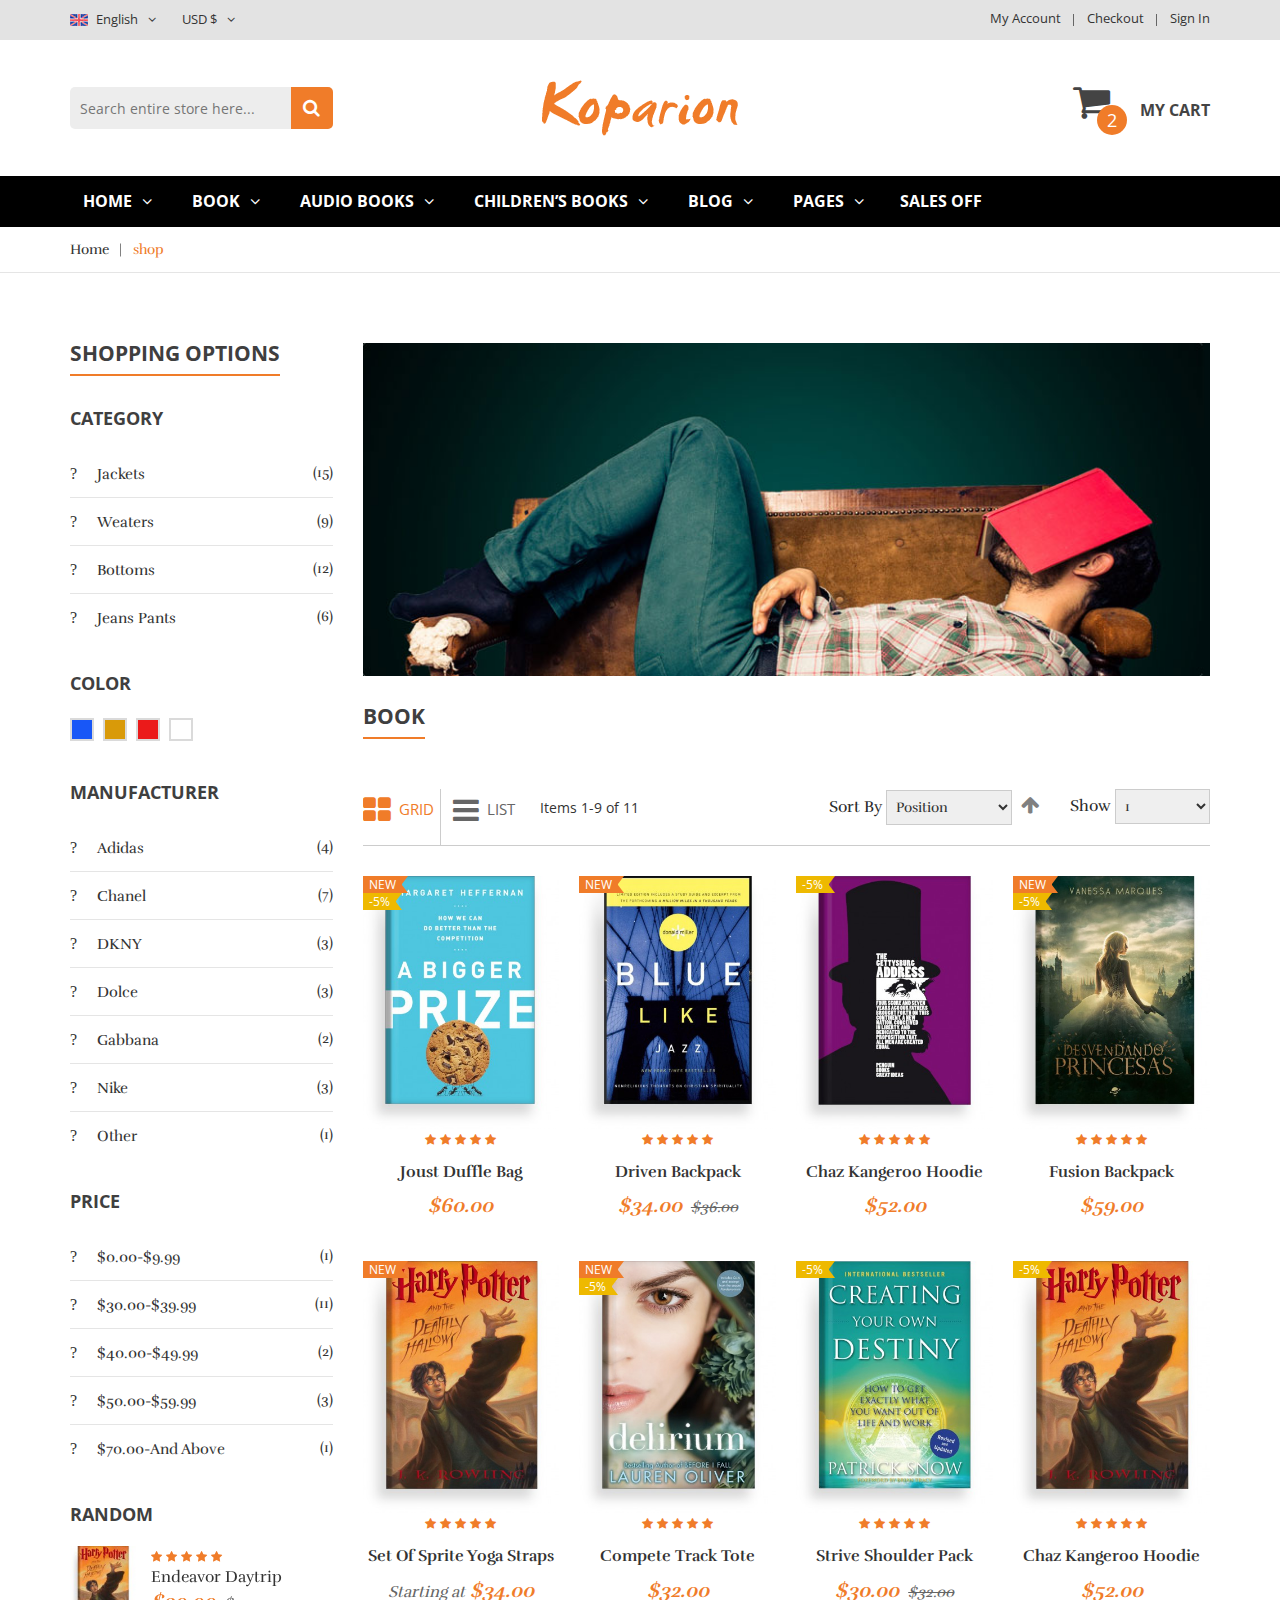
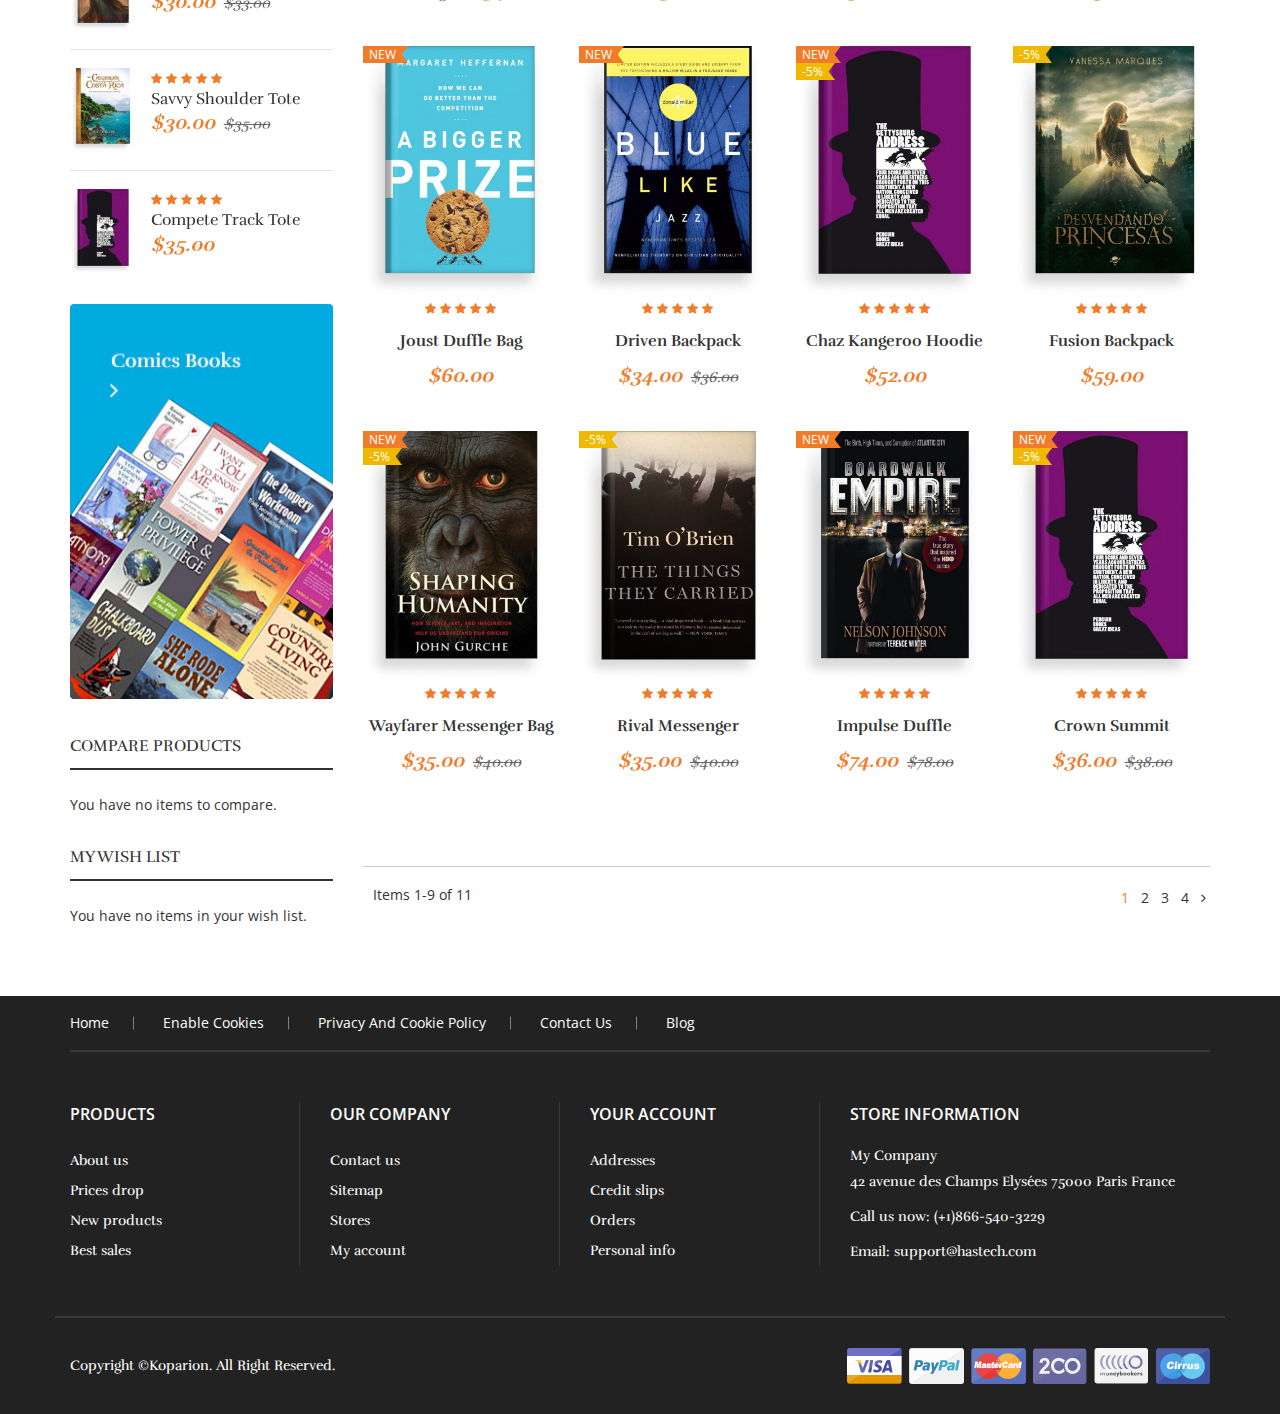
<file: Koparion/shop.html>
﻿<!doctype html>
<html class="no-js" lang="en">
    <head>
        <meta charset="utf-8">
        <meta http-equiv="x-ua-compatible" content="ie=edge">
        <title>Koparion – Book Shop Bootstrap 4 Template</title>
        <meta name="description" content="">
        <meta name="viewport" content="width=device-width, initial-scale=1">

        <!-- Favicon -->
		<link rel="shortcut icon" type="image/x-icon" href="img/favicon.png">

		<!-- all css here -->
		<!-- bootstrap v3.3.6 css -->
        <link rel="stylesheet" href="css/bootstrap.min.css">
		<!-- animate css -->
        <link rel="stylesheet" href="css/animate.css">
		<!-- meanmenu css -->
        <link rel="stylesheet" href="css/meanmenu.min.css">
		<!-- owl.carousel css -->
        <link rel="stylesheet" href="css/owl.carousel.css">
		<!-- font-awesome css -->
        <link rel="stylesheet" href="css/font-awesome.min.css">
		<!-- flexslider.css-->
        <link rel="stylesheet" href="css/flexslider.css">
		<!-- chosen.min.css-->
        <link rel="stylesheet" href="css/chosen.min.css">
		<!-- style css -->
		<link rel="stylesheet" href="style.css">
		<!-- responsive css -->
        <link rel="stylesheet" href="css/responsive.css">
		<!-- modernizr css -->
        <script src="js/vendor/modernizr-2.8.3.min.js"></script>
    </head>
    <body class="shop">
        <!--[if lt IE 8]>
            <p class="browserupgrade">You are using an <strong>outdated</strong> browser. Please <a href="http://browsehappy.com/">upgrade your browser</a> to improve your experience.</p>
        <![endif]-->

        <!-- Add your site or application content here -->
		<!-- header-area-start -->
        <header>
			<!-- header-top-area-start -->
			<div class="header-top-area">
				<div class="container">
					<div class="row">
						<div class="col-lg-6 col-md-6 col-sm-6 col-xs-12">
							<div class="language-area">
								<ul>
									<li><img src="img/flag/1.jpg" alt="flag" /><a href="#">English<i class="fa fa-angle-down"></i></a>
										<div class="header-sub">
											<ul>
												<li><a href="#"><img src="img/flag/2.jpg" alt="flag" />france</a></li>
												<li><a href="#"><img src="img/flag/3.jpg" alt="flag" />croatia</a></li>
											</ul>
										</div>
									</li>
									<li><a href="#">USD $<i class="fa fa-angle-down"></i></a>
										<div class="header-sub dolor">
											<ul>
												<li><a href="#">EUR €</a></li>
												<li><a href="#">USD $</a></li>
											</ul>
										</div>
									</li>
								</ul>
							</div>
						</div>
						<div class="col-lg-6 col-md-6 col-sm-6 col-xs-12">
							<div class="account-area text-right">
								<ul>
									<li><a href="register.html">My Account</a></li>
									<li><a href="checkout.html">Checkout</a></li>
									<li><a href="login.html">Sign in</a></li>
								</ul>
							</div>
						</div>
					</div>
				</div>
			</div>
			<!-- header-top-area-end -->
			<!-- header-mid-area-start -->
			<div class="header-mid-area ptb-40">
				<div class="container">
					<div class="row">
						<div class="col-lg-3 col-md-3 col-sm-5 col-xs-12">
							<div class="header-search">
								<form action="#">
									<input type="text" placeholder="Search entire store here..." />
									<a href="#"><i class="fa fa-search"></i></a>
								</form>
							</div>
						</div>
						<div class="col-lg-6 col-md-6 col-sm-4 col-xs-12">
							<div class="logo-area text-center logo-xs-mrg">
								<a href="index.html"><img src="img/logo/logo.png" alt="logo" /></a>
							</div>
						</div>
						<div class="col-lg-3 col-md-3 col-sm-3 col-xs-12">
							<div class="my-cart">
								<ul>
									<li><a href="#"><i class="fa fa-shopping-cart"></i>My Cart</a>
										<span>2</span>
										<div class="mini-cart-sub">
											<div class="cart-product">
												<div class="single-cart">
													<div class="cart-img">
														<a href="#"><img src="img/product/1.jpg" alt="book" /></a>
													</div>
													<div class="cart-info">
														<h5><a href="#">Joust Duffle Bag</a></h5>
														<p>1 x £60.00</p>
													</div>
													<div class="cart-icon">
													    <a href="#"><i class="fa fa-remove"></i></a>
													</div>
												</div>
												<div class="single-cart">
													<div class="cart-img">
														<a href="#"><img src="img/product/3.jpg" alt="book" /></a>
													</div>
													<div class="cart-info">
														<h5><a href="#">Chaz Kangeroo Hoodie</a></h5>
														<p>1 x £52.00</p>
													</div>
													<div class="cart-icon">
                                                        <a href="#"><i class="fa fa-remove"></i></a>
                                                    </div>
												</div>
											</div>
											<div class="cart-totals">
												<h5>Total <span>£12.00</span></h5>
											</div>
											<div class="cart-bottom">
												<a class="view-cart" href="cart.html">view cart</a>
												<a href="checkout.html">Check out</a>
											</div>
										</div>
									</li>
								</ul>
							</div>
						</div>
					</div>
				</div>
			</div>
			<!-- header-mid-area-end -->
			<!-- main-menu-area-start -->
			<div class="main-menu-area hidden-sm hidden-xs sticky-header-1" id="header-sticky">
				<div class="container">
					<div class="row">
						<div class="col-lg-12">
							<div class="menu-area">
								<nav>
									<ul>
										<li class=""><a href="index.html">Home<i class="fa fa-angle-down"></i></a>
											<div class="sub-menu">
												<ul>
												
												</ul>
											</div>
										</li>
										<li><a href="product-details.html">Book<i class="fa fa-angle-down"></i></a>
											<div class="mega-menu">
												<span>
													<a href="#" class="title">Jackets</a>
													<a href="shop.html">Tops & Tees</a>
													<a href="shop.html">Polo Short Sleeve</a>
													<a href="shop.html">Graphic T-Shirts</a>
													<a href="shop.html">Jackets & Coats</a>
													<a href="shop.html">Fashion Jackets</a>
												</span>
												<span>
													<a href="#" class="title">weaters</a>
													<a href="shop.html">Crochet</a>
													<a href="shop.html">Sleeveless</a>
													<a href="shop.html">Stripes</a>
													<a href="shop.html">Sweaters</a>
													<a href="shop.html">hoodies</a>
												</span>
												<span>
													<a href="#" class="title">Bottoms</a>
													<a href="shop.html">Heeled sandals</a>
													<a href="shop.html">Polo Short Sleeve</a>
													<a href="shop.html">Flat sandals</a>
													<a href="shop.html">Short Sleeve</a>
													<a href="shop.html">Long Sleeve</a>
												</span>
												<span>
													<a href="#" class="title">Jeans Pants</a>
													<a href="shop.html">Polo Short Sleeve</a>
													<a href="shop.html">Sleeveless</a>
													<a href="shop.html">Graphic T-Shirts</a>
													<a href="shop.html">Hoodies</a>
													<a href="shop.html">Jackets</a>
												</span>
											</div>
										</li>
										<li><a href="product-details.html">Audio books<i class="fa fa-angle-down"></i></a>
											<div class="mega-menu">
												<span>
													<a href="#" class="title">Shirts</a>
													<a href="shop.html">Tops & Tees</a>
													<a href="shop.html">Sweaters </a>
													<a href="shop.html">Hoodies</a>
													<a href="shop.html">Jackets & Coats</a>
												</span>
												<span>
													<a href="#" class="title">Tops & Tees</a>
													<a href="shop.html">Long Sleeve </a>
													<a href="shop.html">Short Sleeve</a>
													<a href="shop.html">Polo Short Sleeve</a>
													<a href="shop.html">Sleeveless</a>
												</span>
												<span>
													<a href="#" class="title">Jackets</a>
													<a href="shop.html">Sweaters</a>
													<a href="shop.html">Hoodies</a>
													<a href="shop.html">Wedges</a>
													<a href="shop.html">Vests</a>
												</span>
												<span>
													<a href="#" class="title">Jeans Pants</a>
													<a href="shop.html">Polo Short Sleeve</a>
													<a href="shop.html">Sleeveless</a>
													<a href="shop.html">Graphic T-Shirts</a>
													<a href="shop.html">Hoodies</a>
												</span>
											</div>
										</li>
										<li><a href="product-details.html">children’s books<i class="fa fa-angle-down"></i></a>
											<div class="mega-menu mega-menu-2">
												<span>
													<a href="#" class="title">Tops</a>
													<a href="shop.html">Shirts</a>
													<a href="shop.html">Florals</a>
													<a href="shop.html">Crochet</a>
													<a href="shop.html">Stripes</a>
												</span>
												<span>
													<a href="#" class="title">Bottoms</a>
													<a href="shop.html">Shorts</a>
													<a href="shop.html">Dresses</a>
													<a href="shop.html">Trousers</a>
													<a href="shop.html">Jeans</a>
												</span>
												<span>
													<a href="#" class="title">Shoes</a>
													<a href="shop.html">Heeled sandals</a>
													<a href="shop.html">Flat sandals</a>
													<a href="shop.html">Wedges</a>
													<a href="shop.html">Ankle boots</a>
												</span>
											</div>
										</li>
										<li><a href="#">blog<i class="fa fa-angle-down"></i></a>
											<div class="sub-menu sub-menu-2">
												<ul>
													<li><a href="blog.html">blog</a></li>
													<li><a href="blog-details.html">blog-details</a></li>
												</ul>
											</div>
										</li>
										<li><a href="#">pages<i class="fa fa-angle-down"></i></a>
											<div class="sub-menu sub-menu-2">
												<ul>
													<li><a href="shop.html">shop</a></li>
													<li><a href="product-details.html">product-details</a></li>
													<li><a href="blog.html">blog</a></li>
													<li><a href="blog-details.html">blog-details</a></li>
													<li><a href="contact.html">contact</a></li>
													<li><a href="about.html">about</a></li>
													<li><a href="login.html">login</a></li>
													<li><a href="register.html">register</a></li>
													<li><a href="cart.html">cart</a></li>
													<li><a href="checkout.html">checkout</a></li>
													<li><a href="wishlist.html">wishlist</a></li>
													<li><a href="404.html">404 Page</a></li>
												</ul>
											</div>
										</li>
									</ul>
								</nav>
							</div>
							<div class="safe-area">
								<a href="product-details.html">sales off</a>
							</div>
						</div>
					</div>
				</div>
			</div>
			<!-- main-menu-area-end -->
			<!-- mobile-menu-area-start -->
			<div class="mobile-menu-area hidden-md hidden-lg">
				<div class="container">
					<div class="row">
						<div class="col-lg-12">
							<div class="mobile-menu">
								<nav id="mobile-menu-active">
									<ul id="nav">
										<li><a href="index.html">Home</a>
											<ul>
												<li><a href="index-2.html">Home-2</a></li>
												<li><a href="index-3.html">Home-3</a></li>
												<li><a href="index-4.html">Home-4</a></li>
												<li><a href="index-5.html">Home-5</a></li>
												<li><a href="index-6.html">Home-6</a></li>
											</ul>
										</li>
										<li><a href="product-details.html">Book</a>
											<ul>
												<li><a href="shop.html">Tops & Tees</a></li>
												<li><a href="shop.html">Polo Short Sleeve</a></li>
												<li><a href="shop.html">Graphic T-Shirts</a></li>
												<li><a href="shop.html">Jackets & Coats</a></li>
												<li><a href="shop.html">Fashion Jackets</a></li>
												<li><a href="shop.html">Crochet</a></li>
												<li><a href="shop.html">Sleeveless</a></li>
												<li><a href="shop.html">Stripes</a></li>
												<li><a href="shop.html">Sweaters</a></li>
												<li><a href="shop.html">hoodies</a></li>
												<li><a href="shop.html">Heeled sandals</a></li>
												<li><a href="shop.html">Polo Short Sleeve</a></li>
												<li><a href="shop.html">Flat sandals</a></li>
												<li><a href="shop.html">Short Sleeve</a></li>
												<li><a href="shop.html">Long Sleeve</a></li>
												<li><a href="shop.html">Polo Short Sleeve</a></li>
												<li><a href="shop.html">Sleeveless</a></li>
												<li><a href="shop.html">Graphic T-Shirts</a></li>
												<li><a href="shop.html">Hoodies</a></li>
												<li><a href="shop.html">Jackets</a></li>
											</ul>
										</li>
										<li><a href="product-details.html">Audio books</a>
											<ul>
												<li><a href="shop.html">Tops & Tees</a></li>
												<li><a href="shop.html">Sweaters</a></li>
												<li><a href="shop.html">Hoodies</a></li>
												<li><a href="shop.html">Jackets & Coats</a></li>
												<li><a href="shop.html">Long Sleeve</a></li>
												<li><a href="shop.html">Short Sleeve</a></li>
												<li><a href="shop.html">Polo Short Sleeve</a></li>
												<li><a href="shop.html">Sleeveless</a></li>
												<li><a href="shop.html">Sweaters</a></li>
												<li><a href="shop.html">Hoodies</a></li>
												<li><a href="shop.html">Wedges</a></li>
												<li><a href="shop.html">Vests</a></li>
												<li><a href="shop.html">Polo Short Sleeve</a></li>
												<li><a href="shop.html">Sleeveless</a></li>
												<li><a href="shop.html">Graphic T-Shirts</a></li>
												<li><a href="shop.html">Hoodies</a></li>
											</ul>
										</li>
										<li><a href="product-details.html">children’s books</a>
											<ul>
												<li><a href="shop.html">Shirts</a></li>
												<li><a href="shop.html">Florals</a></li>
												<li><a href="shop.html">Crochet</a></li>
												<li><a href="shop.html">Stripes</a></li>
												<li><a href="shop.html">Shorts</a></li>
												<li><a href="shop.html">Dresses</a></li>
												<li><a href="shop.html">Trousers</a></li>
												<li><a href="shop.html">Jeans</a></li>
												<li><a href="shop.html">Heeled sandals</a></li>
												<li><a href="shop.html">Flat sandals</a></li>
												<li><a href="shop.html">Wedges</a></li>
												<li><a href="shop.html">Ankle boots</a></li>
											</ul>
										</li>
										<li><a href="#">blog</a>
											<ul>
												<li><a href="blog.html">Blog</a></li>
												<li><a href="blog-details.html">blog-details</a></li>
											</ul>
										</li>
										<li><a href="product-details.html">Page</a>
											<ul>
												<li><a href="shop.html">Shop</a></li>
												<li><a href="product-details.html">product-details</a></li>
												<li><a href="blog.html">Blog</a></li>
												<li><a href="blog-details.html">blog-details</a></li>
												<li><a href="about.html">About</a></li>
												<li><a href="contact.html">Contact</a></li>
												<li><a href="checkout.html">Checkout</a></li>
												<li><a href="cart.html">Cart</a></li>
												<li><a href="login.html">Login</a></li>
												<li><a href="register.html">Register</a></li>
												<li><a href="wishlist.html">Wishlist</a></li>
												<li><a href="404.html">404 Page</a></li>
											</ul>
										</li>
									</ul>
								</nav>
							</div>
						</div>
					</div>
				</div>
			</div>
			<!-- mobile-menu-area-end -->
		</header>
		<!-- header-area-end -->
		<!-- breadcrumbs-area-start -->
		<div class="breadcrumbs-area mb-70">
			<div class="container">
				<div class="row">
					<div class="col-lg-12">
						<div class="breadcrumbs-menu">
							<ul>
								<li><a href="#">Home</a></li>
								<li><a href="#" class="active">shop</a></li>
							</ul>
						</div>
					</div>
				</div>
			</div>
		</div>
		<!-- breadcrumbs-area-end -->
		<!-- shop-main-area-start -->
		<div class="shop-main-area mb-70">
			<div class="container">
				<div class="row">
					<div class="col-lg-3 col-md-3 col-sm-4 col-xs-12">
						<div class="shop-left">
							<div class="section-title-5 mb-30">
								<h2>Shopping Options</h2>
							</div>
							<div class="left-title mb-20">
								<h4>Category</h4>
							</div>
							<div class="left-menu mb-30">
								<ul>
									<li><a href="#">Jackets<span>(15)</span></a></li>
									<li><a href="#">weaters<span>(9)</span></a></li>
									<li><a href="#">Bottoms<span>(12)</span></a></li>
									<li><a href="#">Jeans Pants<span>(6)</span></a></li>
								</ul>
							</div>
							<div class="left-title mb-20">
								<h4>Color</h4>
							</div>
							<div class="color-menu mb-30">
								<ul class="color">
									<li><a href="#"></a></li>
									<li><a href="#" class="bg-2"></a></li>
									<li><a href="#" class="bg-3"></a></li>
									<li><a href="#" class="bg-4"></a></li>
								</ul>
							</div>
							<div class="left-title mb-20">
								<h4>Manufacturer</h4>
							</div>
							<div class="left-menu mb-30">
								<ul>
									<li><a href="#">Adidas<span>(4)</span></a></li>
									<li><a href="#">Chanel<span>(7)</span></a></li>
									<li><a href="#">DKNY <span>(3)</span></a></li>
									<li><a href="#">Dolce<span>(3)</span></a></li>
									<li><a href="#">Gabbana<span>(2)</span></a></li>
									<li><a href="#">Nike<span>(3)</span></a></li>
									<li><a href="#">Other <span>(1)</span></a></li>
								</ul>
							</div>
							<div class="left-title mb-20">
								<h4>Price</h4>
							</div>
							<div class="left-menu mb-30">
								<ul>
									<li><a href="#">$0.00-$9.99<span>(1)</span></a></li>
									<li><a href="#">$30.00-$39.99<span>(11)</span></a></li>
									<li><a href="#">$40.00-$49.99<span>(2)</span></a></li>
									<li><a href="#">$50.00-$59.99<span>(3)</span></a></li>
									<li><a href="#">$70.00-and above<span>(1)</span></a></li>
								</ul>
							</div>
							<div class="left-title mb-20">
								<h4>Random</h4>
							</div>
							<div class="random-area mb-30">
								<div class="product-active-2 owl-carousel">
									<div class="product-total-2">
										<div class="single-most-product bd mb-18">
											<div class="most-product-img">
												<a href="#"><img src="img/product/20.jpg" alt="book" /></a>
											</div>
											<div class="most-product-content">
												<div class="product-rating">
													<ul>
														<li><a href="#"><i class="fa fa-star"></i></a></li>
														<li><a href="#"><i class="fa fa-star"></i></a></li>
														<li><a href="#"><i class="fa fa-star"></i></a></li>
														<li><a href="#"><i class="fa fa-star"></i></a></li>
														<li><a href="#"><i class="fa fa-star"></i></a></li>
													</ul>
												</div>
												<h4><a href="#">Endeavor Daytrip</a></h4>
												<div class="product-price">
													<ul>
														<li>$30.00</li>
														<li class="old-price">$33.00</li>
													</ul>
												</div>
											</div>
										</div>
										<div class="single-most-product bd mb-18">
											<div class="most-product-img">
												<a href="#"><img src="img/product/21.jpg" alt="book" /></a>
											</div>
											<div class="most-product-content">
												<div class="product-rating">
													<ul>
														<li><a href="#"><i class="fa fa-star"></i></a></li>
														<li><a href="#"><i class="fa fa-star"></i></a></li>
														<li><a href="#"><i class="fa fa-star"></i></a></li>
														<li><a href="#"><i class="fa fa-star"></i></a></li>
														<li><a href="#"><i class="fa fa-star"></i></a></li>
													</ul>
												</div>
												<h4><a href="#">Savvy Shoulder Tote</a></h4>
												<div class="product-price">
													<ul>
														<li>$30.00</li>
														<li class="old-price">$35.00</li>
													</ul>
												</div>
											</div>
										</div>
										<div class="single-most-product">
											<div class="most-product-img">
												<a href="#"><img src="img/product/22.jpg" alt="book" /></a>
											</div>
											<div class="most-product-content">
												<div class="product-rating">
													<ul>
														<li><a href="#"><i class="fa fa-star"></i></a></li>
														<li><a href="#"><i class="fa fa-star"></i></a></li>
														<li><a href="#"><i class="fa fa-star"></i></a></li>
														<li><a href="#"><i class="fa fa-star"></i></a></li>
														<li><a href="#"><i class="fa fa-star"></i></a></li>
													</ul>
												</div>
												<h4><a href="#">Compete Track Tote</a></h4>
												<div class="product-price">
													<ul>
														<li>$35.00</li>
													</ul>
												</div>
											</div>
										</div>
									</div>
									<div class="product-total-2">
										<div class="single-most-product bd mb-18">
											<div class="most-product-img">
												<a href="#"><img src="img/product/23.jpg" alt="book" /></a>
											</div>
											<div class="most-product-content">
												<div class="product-rating">
													<ul>
														<li><a href="#"><i class="fa fa-star"></i></a></li>
														<li><a href="#"><i class="fa fa-star"></i></a></li>
														<li><a href="#"><i class="fa fa-star"></i></a></li>
														<li><a href="#"><i class="fa fa-star"></i></a></li>
														<li><a href="#"><i class="fa fa-star"></i></a></li>
													</ul>
												</div>
												<h4><a href="#">Voyage Yoga Bag</a></h4>
												<div class="product-price">
													<ul>
														<li>$30.00</li>
														<li class="old-price">$33.00</li>
													</ul>
												</div>
											</div>
										</div>
										<div class="single-most-product bd mb-18">
											<div class="most-product-img">
												<a href="#"><img src="img/product/24.jpg" alt="book" /></a>
											</div>
											<div class="most-product-content">
												<div class="product-rating">
													<ul>
														<li><a href="#"><i class="fa fa-star"></i></a></li>
														<li><a href="#"><i class="fa fa-star"></i></a></li>
														<li><a href="#"><i class="fa fa-star"></i></a></li>
														<li><a href="#"><i class="fa fa-star"></i></a></li>
														<li><a href="#"><i class="fa fa-star"></i></a></li>
													</ul>
												</div>
												<h4><a href="#">Impulse Duffle</a></h4>
												<div class="product-price">
													<ul>
														<li>$70.00</li>
														<li class="old-price">$74.00</li>
													</ul>
												</div>
											</div>
										</div>
										<div class="single-most-product">
											<div class="most-product-img">
												<a href="#"><img src="img/product/22.jpg" alt="book" /></a>
											</div>
											<div class="most-product-content">
												<div class="product-rating">
													<ul>
														<li><a href="#"><i class="fa fa-star"></i></a></li>
														<li><a href="#"><i class="fa fa-star"></i></a></li>
														<li><a href="#"><i class="fa fa-star"></i></a></li>
														<li><a href="#"><i class="fa fa-star"></i></a></li>
														<li><a href="#"><i class="fa fa-star"></i></a></li>
													</ul>
												</div>
												<h4><a href="#">Fusion Backpack</a></h4>
												<div class="product-price">
													<ul>
														<li>$59.00</li>
													</ul>
												</div>
											</div>
										</div>
									</div>	
								</div>
							</div>
							<div class="banner-area mb-30">
								<div class="banner-img-2">
									<a href="#"><img src="img/banner/31.jpg" alt="banner" /></a>
								</div>
							</div>
							<div class="left-title-2 mb-30">
								<h2>Compare Products</h2>
								<p>You have no items to compare.</p>
							</div>
							<div class="left-title-2">
								<h2>My Wish List</h2>
								<p>You have no items in your wish list.</p>
							</div>
						</div>
					</div>
					<div class="col-lg-9 col-md-9 col-sm-8 col-xs-12">
						<div class="category-image mb-30">
							<a href="#"><img src="img/banner/32.jpg" alt="banner" /></a>
						</div>
						<div class="section-title-5 mb-30">
							<h2>Book</h2>
						</div>
						<div class="toolbar mb-30">
							<div class="shop-tab">
								<div class="tab-3">
									<ul>
										<li class="active"><a href="#th" data-toggle="tab"><i class="fa fa-th-large"></i>Grid</a></li>
										<li><a href="#list" data-toggle="tab"><i class="fa fa-bars"></i>List</a></li>
									</ul>
								</div>
								<div class="list-page">
									<p>Items 1-9 of 11</p>
								</div>
							</div>
							<div class="field-limiter">
								<div class="control">
									<span>Show</span>
									<!-- chosen-start -->
									<select data-placeholder="Default Sorting" style="width:50px;" class="chosen-select" tabindex="1">
										 <option value="Sorting">1</option>
										 <option value="popularity">2</option>
										 <option value="rating">3</option>
										 <option value="date">4</option>
									</select>
									<!-- chosen-end -->
								</div>
							</div>
							<div class="toolbar-sorter">
								<span>Sort By</span>
								<select id="sorter" class="sorter-options" data-role="sorter">
									<option selected="selected" value="position"> Position </option>
									<option value="name"> Product Name </option>
									<option value="price"> Price </option>
								</select>
								<a href="#"><i class="fa fa-arrow-up"></i></a>
							</div>
						</div>
						<!-- tab-area-start -->
						<div class="tab-content">
							<div class="tab-pane active" id="th">
							    <div class="row">
							        <div class="col-lg-3 col-md-4 col-sm-6">
							            <!-- single-product-start -->
                                        <div class="product-wrapper mb-40">
                                            <div class="product-img">
                                                <a href="#">
                                                    <img src="img/product/1.jpg" alt="book" class="primary" />
                                                </a>
                                                <div class="quick-view">
                                                    <a class="action-view" href="#" data-target="#productModal" data-toggle="modal" title="Quick View">
                                                        <i class="fa fa-search-plus"></i>
                                                    </a>
                                                </div>
                                                <div class="product-flag">
                                                    <ul>
                                                        <li><span class="sale">new</span></li>
                                                        <li><span class="discount-percentage">-5%</span></li>
                                                    </ul>
                                                </div>
                                            </div>
                                            <div class="product-details text-center">
                                                <div class="product-rating">
                                                    <ul>
                                                        <li><a href="#"><i class="fa fa-star"></i></a></li>
                                                        <li><a href="#"><i class="fa fa-star"></i></a></li>
                                                        <li><a href="#"><i class="fa fa-star"></i></a></li>
                                                        <li><a href="#"><i class="fa fa-star"></i></a></li>
                                                        <li><a href="#"><i class="fa fa-star"></i></a></li>
                                                    </ul>
                                                </div>
                                                <h4><a href="#">Joust Duffle Bag</a></h4>
                                                <div class="product-price">
                                                    <ul>
                                                        <li>$60.00</li>
                                                    </ul>
                                                </div>
                                            </div>
                                            <div class="product-link">
                                                <div class="product-button">
                                                    <a href="#" title="Add to cart"><i class="fa fa-shopping-cart"></i>Add to cart</a>
                                                </div>
                                                <div class="add-to-link">
                                                    <ul>
                                                        <li><a href="product-details.html" title="Details"><i class="fa fa-external-link"></i></a></li>
                                                    </ul>
                                                </div>
                                            </div>	
                                        </div>
                                        <!-- single-product-end -->
							        </div>
							        <div class="col-lg-3 col-md-4 col-sm-6">
							            <!-- single-product-start -->
                                        <div class="product-wrapper mb-40">
                                            <div class="product-img">
                                                <a href="#">
                                                    <img src="img/product/18.jpg" alt="book" class="primary" />
                                                </a>
                                                <div class="quick-view">
                                                    <a class="action-view" href="#" data-target="#productModal" data-toggle="modal" title="Quick View">
                                                        <i class="fa fa-search-plus"></i>
                                                    </a>
                                                </div>
                                                <div class="product-flag">
                                                    <ul>
                                                        <li><span class="sale">new</span></li>
                                                    </ul>
                                                </div>
                                            </div>
                                            <div class="product-details text-center">
                                                <div class="product-rating">
                                                    <ul>
                                                        <li><a href="#"><i class="fa fa-star"></i></a></li>
                                                        <li><a href="#"><i class="fa fa-star"></i></a></li>
                                                        <li><a href="#"><i class="fa fa-star"></i></a></li>
                                                        <li><a href="#"><i class="fa fa-star"></i></a></li>
                                                        <li><a href="#"><i class="fa fa-star"></i></a></li>
                                                    </ul>
                                                </div>
                                                <h4><a href="#">Driven Backpack</a></h4>
                                                <div class="product-price">
                                                    <ul>
                                                        <li>$34.00</li>
                                                        <li class="old-price">$36.00</li>
                                                    </ul>
                                                </div>
                                            </div>
                                            <div class="product-link">
                                                <div class="product-button">
                                                    <a href="#" title="Add to cart"><i class="fa fa-shopping-cart"></i>Add to cart</a>
                                                </div>
                                                <div class="add-to-link">
                                                    <ul>
                                                        <li><a href="product-details.html" title="Details"><i class="fa fa-external-link"></i></a></li>
                                                    </ul>
                                                </div>
                                            </div>	
                                        </div>
                                        <!-- single-product-end -->
							        </div>
							        <div class="col-lg-3 col-md-4 col-sm-6">
							            <!-- single-product-start -->
                                        <div class="product-wrapper mb-40">
                                            <div class="product-img">
                                                <a href="#">
                                                    <img src="img/product/3.jpg" alt="book" class="primary" />
                                                </a>
                                                <div class="quick-view">
                                                    <a class="action-view" href="#" data-target="#productModal" data-toggle="modal" title="Quick View">
                                                        <i class="fa fa-search-plus"></i>
                                                    </a>
                                                </div>
                                                <div class="product-flag">
                                                    <ul>
                                                        <li><span class="discount-percentage">-5%</span></li>
                                                    </ul>
                                                </div>
                                            </div>
                                            <div class="product-details text-center">
                                                <div class="product-rating">
                                                    <ul>
                                                        <li><a href="#"><i class="fa fa-star"></i></a></li>
                                                        <li><a href="#"><i class="fa fa-star"></i></a></li>
                                                        <li><a href="#"><i class="fa fa-star"></i></a></li>
                                                        <li><a href="#"><i class="fa fa-star"></i></a></li>
                                                        <li><a href="#"><i class="fa fa-star"></i></a></li>
                                                    </ul>
                                                </div>
                                                <h4><a href="#">Chaz Kangeroo Hoodie</a></h4>
                                                <div class="product-price">
                                                    <ul>
                                                        <li>$52.00</li>
                                                    </ul>
                                                </div>
                                            </div>
                                            <div class="product-link">
                                                <div class="product-button">
                                                    <a href="#" title="Add to cart"><i class="fa fa-shopping-cart"></i>Add to cart</a>
                                                </div>
                                                <div class="add-to-link">
                                                    <ul>
                                                        <li><a href="product-details.html" title="Details"><i class="fa fa-external-link"></i></a></li>
                                                    </ul>
                                                </div>
                                            </div>	
                                        </div>
                                        <!-- single-product-end -->
							        </div>
							        <div class="col-lg-3 col-md-4 col-sm-6">
							            <!-- single-product-start -->
                                        <div class="product-wrapper mb-40">
                                            <div class="product-img">
                                                <a href="#">
                                                    <img src="img/product/10.jpg" alt="book" class="primary" />
                                                </a>
                                                <div class="quick-view">
                                                    <a class="action-view" href="#" data-target="#productModal" data-toggle="modal" title="Quick View">
                                                        <i class="fa fa-search-plus"></i>
                                                    </a>
                                                </div>
                                                <div class="product-flag">
                                                    <ul>
                                                        <li><span class="sale">new</span></li>
                                                        <li><span class="discount-percentage">-5%</span></li>
                                                    </ul>
                                                </div>
                                            </div>
                                            <div class="product-details text-center">
                                                <div class="product-rating">
                                                    <ul>
                                                        <li><a href="#"><i class="fa fa-star"></i></a></li>
                                                        <li><a href="#"><i class="fa fa-star"></i></a></li>
                                                        <li><a href="#"><i class="fa fa-star"></i></a></li>
                                                        <li><a href="#"><i class="fa fa-star"></i></a></li>
                                                        <li><a href="#"><i class="fa fa-star"></i></a></li>
                                                    </ul>
                                                </div>
                                                <h4><a href="#">Fusion Backpack</a></h4>
                                                <div class="product-price">
                                                    <ul>
                                                        <li>$59.00</li>
                                                    </ul>
                                                </div>
                                            </div>
                                            <div class="product-link">
                                                <div class="product-button">
                                                    <a href="#" title="Add to cart"><i class="fa fa-shopping-cart"></i>Add to cart</a>
                                                </div>
                                                <div class="add-to-link">
                                                    <ul>
                                                        <li><a href="product-details.html" title="Details"><i class="fa fa-external-link"></i></a></li>
                                                    </ul>
                                                </div>
                                            </div>	
                                        </div>
                                        <!-- single-product-end -->
							        </div>
							        <div class="col-lg-3 col-md-4 col-sm-6">
							            <!-- single-product-start -->
                                        <div class="product-wrapper mb-40">
                                            <div class="product-img">
                                                <a href="#">
                                                    <img src="img/product/5.jpg" alt="book" class="primary" />
                                                </a>
                                                <div class="quick-view">
                                                    <a class="action-view" href="#" data-target="#productModal" data-toggle="modal" title="Quick View">
                                                        <i class="fa fa-search-plus"></i>
                                                    </a>
                                                </div>
                                                <div class="product-flag">
                                                    <ul>
                                                        <li><span class="sale">new</span></li>
                                                    </ul>
                                                </div>
                                            </div>
                                            <div class="product-details text-center">
                                                <div class="product-rating">
                                                    <ul>
                                                        <li><a href="#"><i class="fa fa-star"></i></a></li>
                                                        <li><a href="#"><i class="fa fa-star"></i></a></li>
                                                        <li><a href="#"><i class="fa fa-star"></i></a></li>
                                                        <li><a href="#"><i class="fa fa-star"></i></a></li>
                                                        <li><a href="#"><i class="fa fa-star"></i></a></li>
                                                    </ul>
                                                </div>
                                                <h4><a href="#">Set of Sprite Yoga Straps</a></h4>
                                                <div class="product-price">
                                                    <ul>
                                                        <li> <span>Starting at</span>$34.00</li>
                                                    </ul>
                                                </div>
                                            </div>
                                            <div class="product-link">
                                                <div class="product-button">
                                                    <a href="#" title="Add to cart"><i class="fa fa-shopping-cart"></i>Add to cart</a>
                                                </div>
                                                <div class="add-to-link">
                                                    <ul>
                                                        <li><a href="product-details.html" title="Details"><i class="fa fa-external-link"></i></a></li>
                                                    </ul>
                                                </div>
                                            </div>	
                                        </div>
                                        <!-- single-product-end -->
							        </div>
							        <div class="col-lg-3 col-md-4 col-sm-6">
							            <!-- single-product-start -->
                                        <div class="product-wrapper mb-40">
                                            <div class="product-img">
                                                <a href="#">
                                                    <img src="img/product/19.jpg" alt="book" class="primary" />
                                                </a>
                                                <div class="quick-view">
                                                    <a class="action-view" href="#" data-target="#productModal" data-toggle="modal" title="Quick View">
                                                        <i class="fa fa-search-plus"></i>
                                                    </a>
                                                </div>
                                                <div class="product-flag">
                                                    <ul>
                                                        <li><span class="sale">new</span></li>
                                                        <li><span class="discount-percentage">-5%</span></li>
                                                    </ul>
                                                </div>
                                            </div>
                                            <div class="product-details text-center">
                                                <div class="product-rating">
                                                    <ul>
                                                        <li><a href="#"><i class="fa fa-star"></i></a></li>
                                                        <li><a href="#"><i class="fa fa-star"></i></a></li>
                                                        <li><a href="#"><i class="fa fa-star"></i></a></li>
                                                        <li><a href="#"><i class="fa fa-star"></i></a></li>
                                                        <li><a href="#"><i class="fa fa-star"></i></a></li>
                                                    </ul>
                                                </div>
                                                <h4><a href="#">Compete Track Tote</a></h4>
                                                <div class="product-price">
                                                    <ul>
                                                        <li>$32.00</li>
                                                    </ul>
                                                </div>
                                            </div>
                                            <div class="product-link">
                                                <div class="product-button">
                                                    <a href="#" title="Add to cart"><i class="fa fa-shopping-cart"></i>Add to cart</a>
                                                </div>
                                                <div class="add-to-link">
                                                    <ul>
                                                        <li><a href="product-details.html" title="Details"><i class="fa fa-external-link"></i></a></li>
                                                    </ul>
                                                </div>
                                            </div>	
                                        </div>
                                        <!-- single-product-end -->
							        </div>
							        <div class="col-lg-3 col-md-4 col-sm-6">
							            <!-- single-product-start -->
                                        <div class="product-wrapper mb-40">
                                            <div class="product-img">
                                                <a href="#">
                                                    <img src="img/product/7.jpg" alt="book" class="primary" />
                                                </a>
                                                <div class="quick-view">
                                                    <a class="action-view" href="#" data-target="#productModal" data-toggle="modal" title="Quick View">
                                                        <i class="fa fa-search-plus"></i>
                                                    </a>
                                                </div>
                                                <div class="product-flag">
                                                    <ul>
                                                        <li><span class="discount-percentage">-5%</span></li>
                                                    </ul>
                                                </div>
                                            </div>
                                            <div class="product-details text-center">
                                                <div class="product-rating">
                                                    <ul>
                                                        <li><a href="#"><i class="fa fa-star"></i></a></li>
                                                        <li><a href="#"><i class="fa fa-star"></i></a></li>
                                                        <li><a href="#"><i class="fa fa-star"></i></a></li>
                                                        <li><a href="#"><i class="fa fa-star"></i></a></li>
                                                        <li><a href="#"><i class="fa fa-star"></i></a></li>
                                                    </ul>
                                                </div>
                                                <h4><a href="#">Strive Shoulder Pack</a></h4>
                                                <div class="product-price">
                                                    <ul>
                                                        <li>$30.00</li>
                                                        <li class="old-price">$32.00</li>
                                                    </ul>
                                                </div>
                                            </div>
                                            <div class="product-link">
                                                <div class="product-button">
                                                    <a href="#" title="Add to cart"><i class="fa fa-shopping-cart"></i>Add to cart</a>
                                                </div>
                                                <div class="add-to-link">
                                                    <ul>
                                                        <li><a href="product-details.html" title="Details"><i class="fa fa-external-link"></i></a></li>
                                                    </ul>
                                                </div>
                                            </div>	
                                        </div>
                                        <!-- single-product-end -->	
							        </div>
							        <div class="col-lg-3 col-md-4 col-sm-6">
							            <!-- single-product-start -->
                                        <div class="product-wrapper mb-40">
                                            <div class="product-img">
                                                <a href="#">
                                                    <img src="img/product/4.jpg" alt="book" class="primary" />
                                                </a>
                                                <div class="quick-view">
                                                    <a class="action-view" href="#" data-target="#productModal" data-toggle="modal" title="Quick View">
                                                        <i class="fa fa-search-plus"></i>
                                                    </a>
                                                </div>
                                                <div class="product-flag">
                                                    <ul>
                                                        <li><span class="discount-percentage">-5%</span></li>
                                                    </ul>
                                                </div>
                                            </div>
                                            <div class="product-details text-center">
                                                <div class="product-rating">
                                                    <ul>
                                                        <li><a href="#"><i class="fa fa-star"></i></a></li>
                                                        <li><a href="#"><i class="fa fa-star"></i></a></li>
                                                        <li><a href="#"><i class="fa fa-star"></i></a></li>
                                                        <li><a href="#"><i class="fa fa-star"></i></a></li>
                                                        <li><a href="#"><i class="fa fa-star"></i></a></li>
                                                    </ul>
                                                </div>
                                                <h4><a href="#">Chaz Kangeroo Hoodie</a></h4>
                                                <div class="product-price">
                                                    <ul>
                                                        <li>$52.00</li>
                                                    </ul>
                                                </div>
                                            </div>
                                            <div class="product-link">
                                                <div class="product-button">
                                                    <a href="#" title="Add to cart"><i class="fa fa-shopping-cart"></i>Add to cart</a>
                                                </div>
                                                <div class="add-to-link">
                                                    <ul>
                                                        <li><a href="product-details.html" title="Details"><i class="fa fa-external-link"></i></a></li>
                                                    </ul>
                                                </div>
                                            </div>	
                                        </div>
                                        <!-- single-product-end -->	
							        </div>
							        <div class="col-lg-3 col-md-4 col-sm-6">
							            <div class="product-wrapper mb-40">
                                            <div class="product-img">
                                                <a href="#">
                                                    <img src="img/product/1.jpg" alt="book" class="primary" />
                                                </a>
                                                <div class="quick-view">
                                                    <a class="action-view" href="#" data-target="#productModal" data-toggle="modal" title="Quick View">
                                                        <i class="fa fa-search-plus"></i>
                                                    </a>
                                                </div>
                                                <div class="product-flag">
                                                    <ul>
                                                        <li><span class="sale">new</span></li>
                                                    </ul>
                                                </div>
                                            </div>
                                            <div class="product-details text-center">
                                                <div class="product-rating">
                                                    <ul>
                                                        <li><a href="#"><i class="fa fa-star"></i></a></li>
                                                        <li><a href="#"><i class="fa fa-star"></i></a></li>
                                                        <li><a href="#"><i class="fa fa-star"></i></a></li>
                                                        <li><a href="#"><i class="fa fa-star"></i></a></li>
                                                        <li><a href="#"><i class="fa fa-star"></i></a></li>
                                                    </ul>
                                                </div>
                                                <h4><a href="#">Joust Duffle Bag</a></h4>
                                                <div class="product-price">
                                                    <ul>
                                                        <li>$60.00</li>
                                                    </ul>
                                                </div>
                                            </div>
                                            <div class="product-link">
                                                <div class="product-button">
                                                    <a href="#" title="Add to cart"><i class="fa fa-shopping-cart"></i>Add to cart</a>
                                                </div>
                                                <div class="add-to-link">
                                                    <ul>
                                                        <li><a href="product-details.html" title="Details"><i class="fa fa-external-link"></i></a></li>
                                                    </ul>
                                                </div>
                                            </div>	
                                        </div>
                                        <!-- single-product-end -->
							        </div>
							        <div class="col-lg-3 col-md-4 col-sm-6">
							            <!-- single-product-start -->
                                        <div class="product-wrapper mb-40">
                                            <div class="product-img">
                                                <a href="#">
                                                    <img src="img/product/18.jpg" alt="book" class="primary" />
                                                </a>
                                                <div class="quick-view">
                                                    <a class="action-view" href="#" data-target="#productModal" data-toggle="modal" title="Quick View">
                                                        <i class="fa fa-search-plus"></i>
                                                    </a>
                                                </div>
                                                <div class="product-flag">
                                                    <ul>
                                                        <li><span class="sale">new</span></li>
                                                    </ul>
                                                </div>
                                            </div>
                                            <div class="product-details text-center">
                                                <div class="product-rating">
                                                    <ul>
                                                        <li><a href="#"><i class="fa fa-star"></i></a></li>
                                                        <li><a href="#"><i class="fa fa-star"></i></a></li>
                                                        <li><a href="#"><i class="fa fa-star"></i></a></li>
                                                        <li><a href="#"><i class="fa fa-star"></i></a></li>
                                                        <li><a href="#"><i class="fa fa-star"></i></a></li>
                                                    </ul>
                                                </div>
                                                <h4><a href="#">Driven Backpack</a></h4>
                                                <div class="product-price">
                                                    <ul>
                                                        <li>$34.00</li>
                                                        <li class="old-price">$36.00</li>
                                                    </ul>
                                                </div>
                                            </div>
                                            <div class="product-link">
                                                <div class="product-button">
                                                    <a href="#" title="Add to cart"><i class="fa fa-shopping-cart"></i>Add to cart</a>
                                                </div>
                                                <div class="add-to-link">
                                                    <ul>
                                                        <li><a href="product-details.html" title="Details"><i class="fa fa-external-link"></i></a></li>
                                                    </ul>
                                                </div>
                                            </div>	
                                        </div>
                                        <!-- single-product-end -->
							        </div>
							        <div class="col-lg-3 col-md-4 col-sm-6">
							            <!-- single-product-start -->
                                        <div class="product-wrapper mb-40">
                                            <div class="product-img">
                                                <a href="#">
                                                    <img src="img/product/3.jpg" alt="book" class="primary" />
                                                </a>
                                                <div class="quick-view">
                                                    <a class="action-view" href="#" data-target="#productModal" data-toggle="modal" title="Quick View">
                                                        <i class="fa fa-search-plus"></i>
                                                    </a>
                                                </div>
                                                <div class="product-flag">
                                                    <ul>
                                                        <li><span class="sale">new</span></li>
                                                        <li><span class="discount-percentage">-5%</span></li>
                                                    </ul>
                                                </div>
                                            </div>
                                            <div class="product-details text-center">
                                                <div class="product-rating">
                                                    <ul>
                                                        <li><a href="#"><i class="fa fa-star"></i></a></li>
                                                        <li><a href="#"><i class="fa fa-star"></i></a></li>
                                                        <li><a href="#"><i class="fa fa-star"></i></a></li>
                                                        <li><a href="#"><i class="fa fa-star"></i></a></li>
                                                        <li><a href="#"><i class="fa fa-star"></i></a></li>
                                                    </ul>
                                                </div>
                                                <h4><a href="#">Chaz Kangeroo Hoodie</a></h4>
                                                <div class="product-price">
                                                    <ul>
                                                        <li>$52.00</li>
                                                    </ul>
                                                </div>
                                            </div>
                                            <div class="product-link">
                                                <div class="product-button">
                                                    <a href="#" title="Add to cart"><i class="fa fa-shopping-cart"></i>Add to cart</a>
                                                </div>
                                                <div class="add-to-link">
                                                    <ul>
                                                        <li><a href="product-details.html" title="Details"><i class="fa fa-external-link"></i></a></li>
                                                    </ul>
                                                </div>
                                            </div>	
                                        </div>
                                        <!-- single-product-end -->
							        </div>
							        <div class="col-lg-3 col-md-4 col-sm-6">
							            <!-- single-product-start -->
                                        <div class="product-wrapper mb-40">
                                            <div class="product-img">
                                                <a href="#">
                                                    <img src="img/product/10.jpg" alt="book" class="primary" />
                                                </a>
                                                <div class="quick-view">
                                                    <a class="action-view" href="#" data-target="#productModal" data-toggle="modal" title="Quick View">
                                                        <i class="fa fa-search-plus"></i>
                                                    </a>
                                                </div>
                                                <div class="product-flag">
                                                    <ul>
                                                        <li><span class="discount-percentage">-5%</span></li>
                                                    </ul>
                                                </div>
                                            </div>
                                            <div class="product-details text-center">
                                                <div class="product-rating">
                                                    <ul>
                                                        <li><a href="#"><i class="fa fa-star"></i></a></li>
                                                        <li><a href="#"><i class="fa fa-star"></i></a></li>
                                                        <li><a href="#"><i class="fa fa-star"></i></a></li>
                                                        <li><a href="#"><i class="fa fa-star"></i></a></li>
                                                        <li><a href="#"><i class="fa fa-star"></i></a></li>
                                                    </ul>
                                                </div>
                                                <h4><a href="#">Fusion Backpack</a></h4>
                                                <div class="product-price">
                                                    <ul>
                                                        <li>$59.00</li>
                                                    </ul>
                                                </div>
                                            </div>
                                            <div class="product-link">
                                                <div class="product-button">
                                                    <a href="#" title="Add to cart"><i class="fa fa-shopping-cart"></i>Add to cart</a>
                                                </div>
                                                <div class="add-to-link">
                                                    <ul>
                                                        <li><a href="product-details.html" title="Details"><i class="fa fa-external-link"></i></a></li>
                                                    </ul>
                                                </div>
                                            </div>	
                                        </div>
                                        <!-- single-product-end -->
							        </div>
							        <div class="col-lg-3 col-md-4 col-sm-6">
							            <!-- single-product-start -->
                                        <div class="product-wrapper mb-40">
                                            <div class="product-img">
                                                <a href="#">
                                                    <img src="img/product/9.jpg" alt="book" class="primary" />
                                                </a>
                                                <div class="quick-view">
                                                    <a class="action-view" href="#" data-target="#productModal" data-toggle="modal" title="Quick View">
                                                        <i class="fa fa-search-plus"></i>
                                                    </a>
                                                </div>
                                                <div class="product-flag">
                                                    <ul>
                                                        <li><span class="sale">new</span></li>
                                                        <li><span class="discount-percentage">-5%</span></li>
                                                    </ul>
                                                </div>
                                            </div>
                                            <div class="product-details text-center">
                                                <div class="product-rating">
                                                    <ul>
                                                        <li><a href="#"><i class="fa fa-star"></i></a></li>
                                                        <li><a href="#"><i class="fa fa-star"></i></a></li>
                                                        <li><a href="#"><i class="fa fa-star"></i></a></li>
                                                        <li><a href="#"><i class="fa fa-star"></i></a></li>
                                                        <li><a href="#"><i class="fa fa-star"></i></a></li>
                                                    </ul>
                                                </div>
                                                <h4><a href="#">Wayfarer Messenger Bag</a></h4>
                                                <div class="product-price">
                                                    <ul>
                                                        <li>$35.00</li>
                                                        <li class="old-price">$40.00</li>
                                                    </ul>
                                                </div>
                                            </div>
                                            <div class="product-link">
                                                <div class="product-button">
                                                    <a href="#" title="Add to cart"><i class="fa fa-shopping-cart"></i>Add to cart</a>
                                                </div>
                                                <div class="add-to-link">
                                                    <ul>
                                                        <li><a href="product-details.html" title="Details"><i class="fa fa-external-link"></i></a></li>
                                                    </ul>
                                                </div>
                                            </div>	
                                        </div>
                                        <!-- single-product-end -->
							        </div>
							        <div class="col-lg-3 col-md-4 col-sm-6">
							            <!-- single-product-start -->
                                        <div class="product-wrapper mb-40">
                                            <div class="product-img">
                                                <a href="#">
                                                    <img src="img/product/8.jpg" alt="book" class="primary" />
                                                </a>
                                                <div class="quick-view">
                                                    <a class="action-view" href="#" data-target="#productModal" data-toggle="modal" title="Quick View">
                                                        <i class="fa fa-search-plus"></i>
                                                    </a>
                                                </div>
                                                <div class="product-flag">
                                                    <ul>
                                                        <li><span class="discount-percentage">-5%</span></li>
                                                    </ul>
                                                </div>
                                            </div>
                                            <div class="product-details text-center">
                                                <div class="product-rating">
                                                    <ul>
                                                        <li><a href="#"><i class="fa fa-star"></i></a></li>
                                                        <li><a href="#"><i class="fa fa-star"></i></a></li>
                                                        <li><a href="#"><i class="fa fa-star"></i></a></li>
                                                        <li><a href="#"><i class="fa fa-star"></i></a></li>
                                                        <li><a href="#"><i class="fa fa-star"></i></a></li>
                                                    </ul>
                                                </div>
                                                <h4><a href="#">Rival  Messenger</a></h4>
                                                <div class="product-price">
                                                    <ul>
                                                        <li>$35.00</li>
                                                        <li class="old-price">$40.00</li>
                                                    </ul>
                                                </div>
                                            </div>
                                            <div class="product-link">
                                                <div class="product-button">
                                                    <a href="#" title="Add to cart"><i class="fa fa-shopping-cart"></i>Add to cart</a>
                                                </div>
                                                <div class="add-to-link">
                                                    <ul>
                                                        <li><a href="product-details.html" title="Details"><i class="fa fa-external-link"></i></a></li>
                                                    </ul>
                                                </div>
                                            </div>	
                                        </div>
                                        <!-- single-product-end -->
							        </div>
							        <div class="col-lg-3 col-md-4 col-sm-6">
							            <!-- single-product-start -->
                                        <div class="product-wrapper mb-40 hidden-sm">
                                            <div class="product-img">
                                                <a href="#">
                                                    <img src="img/product/11.jpg" alt="book" class="primary" />
                                                </a>
                                                <div class="quick-view">
                                                    <a class="action-view" href="#" data-target="#productModal" data-toggle="modal" title="Quick View">
                                                        <i class="fa fa-search-plus"></i>
                                                    </a>
                                                </div>
                                                <div class="product-flag">
                                                    <ul>
                                                        <li><span class="sale">new</span></li>
                                                    </ul>
                                                </div>
                                            </div>
                                            <div class="product-details text-center">
                                                <div class="product-rating">
                                                    <ul>
                                                        <li><a href="#"><i class="fa fa-star"></i></a></li>
                                                        <li><a href="#"><i class="fa fa-star"></i></a></li>
                                                        <li><a href="#"><i class="fa fa-star"></i></a></li>
                                                        <li><a href="#"><i class="fa fa-star"></i></a></li>
                                                        <li><a href="#"><i class="fa fa-star"></i></a></li>
                                                    </ul>
                                                </div>
                                                <h4><a href="#">Impulse Duffle</a></h4>
                                                <div class="product-price">
                                                    <ul>
                                                        <li>$74.00</li>
                                                        <li class="old-price">$78.00</li>
                                                    </ul>
                                                </div>
                                            </div>
                                            <div class="product-link">
                                                <div class="product-button">
                                                    <a href="#" title="Add to cart"><i class="fa fa-shopping-cart"></i>Add to cart</a>
                                                </div>
                                                <div class="add-to-link">
                                                    <ul>
                                                        <li><a href="product-details.html" title="Details"><i class="fa fa-external-link"></i></a></li>
                                                    </ul>
                                                </div>
                                            </div>	
                                        </div>
                                        <!-- single-product-end -->
							        </div>
							        <div class="col-lg-3 col-md-4 col-sm-6">
							            <!-- single-product-start -->
                                        <div class="product-wrapper mb-40 hidden-md hidden-sm">
                                            <div class="product-img">
                                                <a href="#">
                                                    <img src="img/product/3.jpg" alt="book" class="primary" />
                                                </a>
                                                <div class="quick-view">
                                                    <a class="action-view" href="#" data-target="#productModal" data-toggle="modal" title="Quick View">
                                                        <i class="fa fa-search-plus"></i>
                                                    </a>
                                                </div>
                                                <div class="product-flag">
                                                    <ul>
                                                        <li><span class="sale">new</span></li>
                                                        <li><span class="discount-percentage">-5%</span></li>
                                                    </ul>
                                                </div>
                                            </div>
                                            <div class="product-details text-center">
                                                <div class="product-rating">
                                                    <ul>
                                                        <li><a href="#"><i class="fa fa-star"></i></a></li>
                                                        <li><a href="#"><i class="fa fa-star"></i></a></li>
                                                        <li><a href="#"><i class="fa fa-star"></i></a></li>
                                                        <li><a href="#"><i class="fa fa-star"></i></a></li>
                                                        <li><a href="#"><i class="fa fa-star"></i></a></li>
                                                    </ul>
                                                </div>
                                                <h4><a href="#">Crown Summit</a></h4>
                                                <div class="product-price">
                                                    <ul>
                                                        <li>$36.00</li>
                                                        <li class="old-price">$38.00</li>
                                                    </ul>
                                                </div>
                                            </div>
                                            <div class="product-link">
                                                <div class="product-button">
                                                    <a href="#" title="Add to cart"><i class="fa fa-shopping-cart"></i>Add to cart</a>
                                                </div>
                                                <div class="add-to-link">
                                                    <ul>
                                                        <li><a href="product-details.html" title="Details"><i class="fa fa-external-link"></i></a></li>
                                                    </ul>
                                                </div>
                                            </div>	
                                        </div>
                                        <!-- single-product-end -->
							        </div>
							    </div>
							</div>
							<div class="tab-pane fade" id="list">
								<!-- single-shop-start -->
								<div class="single-shop mb-30">
									<div class="row">
										<div class="col-lg-4 col-md-4 col-sm-4 col-xs-12">
											<div class="product-wrapper-2">
												<div class="product-img">
													<a href="#">
														<img src="img/product/3.jpg" alt="book" class="primary" />
													</a>
												</div>	
											</div>
										</div>
										<div class="col-lg-8 col-md-8 col-sm-8 col-xs-12">
											<div class="product-wrapper-content">
												<div class="product-details">
													<div class="product-rating">
														<ul>
															<li><a href="#"><i class="fa fa-star"></i></a></li>
															<li><a href="#"><i class="fa fa-star"></i></a></li>
															<li><a href="#"><i class="fa fa-star"></i></a></li>
															<li><a href="#"><i class="fa fa-star"></i></a></li>
															<li><a href="#"><i class="fa fa-star"></i></a></li>
														</ul>
													</div>
													<h4><a href="#">Crown Summit</a></h4>
													<div class="product-price">
														<ul>
															<li>$36.00</li>
															<li class="old-price">$38.00</li>
														</ul>
													</div>
													<p>The sporty Joust Duffle Bag can't be beat - not in the gym, not on the luggage carousel, not anywhere. Big enough to haul a basketball or soccer ball and some sneakers with plenty of room to spare,...											</p>
												</div>
												<div class="product-link">
													<div class="product-button">
														<a href="#" title="Add to cart"><i class="fa fa-shopping-cart"></i>Add to cart</a>
													</div>
													<div class="add-to-link">
                                                        <ul>
                                                            <li><a href="product-details.html" title="Details"><i class="fa fa-external-link"></i></a></li>
                                                        </ul>
                                                    </div>
												</div>
											</div>
										</div>
									</div>
								</div>
								<!-- single-shop-end -->
								<!-- single-shop-start -->
								<div class="single-shop mb-30">
									<div class="row">
										<div class="col-lg-4 col-md-4 col-sm-4 col-xs-12">
											<div class="product-wrapper-2">
												<div class="product-img">
													<a href="#">
														<img src="img/product/18.jpg" alt="book" class="primary" />
													</a>
												</div>	
											</div>
										</div>
										<div class="col-lg-8 col-md-8 col-sm-8 col-xs-12">
											<div class="product-wrapper-content">
												<div class="product-details">
													<div class="product-rating">
														<ul>
															<li><a href="#"><i class="fa fa-star"></i></a></li>
															<li><a href="#"><i class="fa fa-star"></i></a></li>
															<li><a href="#"><i class="fa fa-star"></i></a></li>
															<li><a href="#"><i class="fa fa-star"></i></a></li>
															<li><a href="#"><i class="fa fa-star"></i></a></li>
														</ul>
													</div>
													<h4><a href="#">Driven Backpack</a></h4>
													<div class="product-price">
														<ul>
															<li>$34.00</li>
															<li class="old-price">$36.00</li>
														</ul>
													</div>
													<p>The sporty Joust Duffle Bag can't be beat - not in the gym, not on the luggage carousel, not anywhere. Big enough to haul a basketball or soccer ball and some sneakers with plenty of room to spare,...											</p>
												</div>
												<div class="product-link">
													<div class="product-button">
														<a href="#" title="Add to cart"><i class="fa fa-shopping-cart"></i>Add to cart</a>
													</div>
													<div class="add-to-link">
                                                        <ul>
                                                            <li><a href="product-details.html" title="Details"><i class="fa fa-external-link"></i></a></li>
                                                        </ul>
                                                    </div>
												</div>
											</div>
										</div>
									</div>
								</div>
								<!-- single-shop-end -->
								<!-- single-shop-start -->
								<div class="single-shop mb-30">
									<div class="row">
										<div class="col-lg-4 col-md-4 col-sm-4 col-xs-12">
											<div class="product-wrapper-2">
												<div class="product-img">
													<a href="#">
														<img src="img/product/10.jpg" alt="book" class="primary" />
													</a>
												</div>	
											</div>
										</div>
										<div class="col-lg-8 col-md-8 col-sm-8 col-xs-12">
											<div class="product-wrapper-content">
												<div class="product-details">
													<div class="product-rating">
														<ul>
															<li><a href="#"><i class="fa fa-star"></i></a></li>
															<li><a href="#"><i class="fa fa-star"></i></a></li>
															<li><a href="#"><i class="fa fa-star"></i></a></li>
															<li><a href="#"><i class="fa fa-star"></i></a></li>
															<li><a href="#"><i class="fa fa-star"></i></a></li>
														</ul>
													</div>
													<h4><a href="#">Fusion Backpack</a></h4>
													<div class="product-price">
														<ul>
															<li>$59.00</li>
														</ul>
													</div>
													<p>The sporty Joust Duffle Bag can't be beat - not in the gym, not on the luggage carousel, not anywhere. Big enough to haul a basketball or soccer ball and some sneakers with plenty of room to spare,...											</p>
												</div>
												<div class="product-link">
													<div class="product-button">
														<a href="#" title="Add to cart"><i class="fa fa-shopping-cart"></i>Add to cart</a>
													</div>
													<div class="add-to-link">
                                                        <ul>
                                                            <li><a href="product-details.html" title="Details"><i class="fa fa-external-link"></i></a></li>
                                                        </ul>
                                                    </div>
												</div>
											</div>
										</div>
									</div>
								</div>
								<!-- single-shop-end -->
								<!-- single-shop-start -->
								<div class="single-shop mb-30">
									<div class="row">
										<div class="col-lg-4 col-md-4 col-sm-4 col-xs-12">
											<div class="product-wrapper-2">
												<div class="product-img">
													<a href="#">
														<img src="img/product/5.jpg" alt="book" class="primary" />
													</a>
												</div>	
											</div>
										</div>
										<div class="col-lg-8 col-md-8 col-sm-8 col-xs-12">
											<div class="product-wrapper-content">
												<div class="product-details">
													<div class="product-rating">
														<ul>
															<li><a href="#"><i class="fa fa-star"></i></a></li>
															<li><a href="#"><i class="fa fa-star"></i></a></li>
															<li><a href="#"><i class="fa fa-star"></i></a></li>
															<li><a href="#"><i class="fa fa-star"></i></a></li>
															<li><a href="#"><i class="fa fa-star"></i></a></li>
														</ul>
													</div>
													<h4><a href="#">Set of Sprite Yoga Straps</a></h4>
													<div class="product-price">
														<ul>
															<li> <span>Starting at</span>$34.00</li>
														</ul>
													</div>
													<p>The sporty Joust Duffle Bag can't be beat - not in the gym, not on the luggage carousel, not anywhere. Big enough to haul a basketball or soccer ball and some sneakers with plenty of room to spare,...											</p>
												</div>
												<div class="product-link">
													<div class="product-button">
														<a href="#" title="Add to cart"><i class="fa fa-shopping-cart"></i>Add to cart</a>
													</div>
													<div class="add-to-link">
                                                        <ul>
                                                            <li><a href="product-details.html" title="Details"><i class="fa fa-external-link"></i></a></li>
                                                        </ul>
                                                    </div>
												</div>
											</div>
										</div>
									</div>
								</div>
								<!-- single-shop-end -->
								<!-- single-shop-start -->
								<div class="single-shop">
									<div class="row">
										<div class="col-lg-4 col-md-4 col-sm-4 col-xs-12">
											<div class="product-wrapper-2">
												<div class="product-img">
													<a href="#">
														<img src="img/product/19.jpg" alt="book" class="primary" />
													</a>
												</div>	
											</div>
										</div>
										<div class="col-lg-8 col-md-8 col-sm-8 col-xs-12">
											<div class="product-wrapper-content">
												<div class="product-details">
													<div class="product-rating">
														<ul>
															<li><a href="#"><i class="fa fa-star"></i></a></li>
															<li><a href="#"><i class="fa fa-star"></i></a></li>
															<li><a href="#"><i class="fa fa-star"></i></a></li>
															<li><a href="#"><i class="fa fa-star"></i></a></li>
															<li><a href="#"><i class="fa fa-star"></i></a></li>
														</ul>
													</div>
													<h4><a href="#">Compete Track Tote</a></h4>
													<div class="product-price">
														<ul>
															<li>$32.00</li>
														</ul>
													</div>
													<p>The sporty Joust Duffle Bag can't be beat - not in the gym, not on the luggage carousel, not anywhere. Big enough to haul a basketball or soccer ball and some sneakers with plenty of room to spare,...											</p>
												</div>
												<div class="product-link">
													<div class="product-button">
														<a href="#" title="Add to cart"><i class="fa fa-shopping-cart"></i>Add to cart</a>
													</div>
													<div class="add-to-link">
                                                        <ul>
                                                            <li><a href="product-details.html" title="Details"><i class="fa fa-external-link"></i></a></li>
                                                        </ul>
                                                    </div>
												</div>
											</div>
										</div>
									</div>
								</div>
								<!-- single-shop-end -->
							</div>
						</div>
						<!-- tab-area-end -->
						<!-- pagination-area-start -->
						<div class="pagination-area mt-50">
							<div class="list-page-2">
								<p>Items 1-9 of 11</p>
							</div>
							<div class="page-number">
								<ul>
									<li><a href="#" class="active">1</a></li>
									<li><a href="#">2</a></li>
									<li><a href="#">3</a></li>
									<li><a href="#">4</a></li>
									<li><a href="#" class="angle"><i class="fa fa-angle-right"></i></a></li>
								</ul>
							</div>
						</div>
						<!-- pagination-area-end -->
					</div>
				</div>
			</div>
		</div>
		<!-- shop-main-area-end -->
		<!-- footer-area-start -->
		<footer>
			<!-- footer-top-start -->
			<div class="footer-top">
				<div class="container">
					<div class="row">
						<div class="col-lg-12">
							<div class="footer-top-menu bb-2">
								<nav>
									<ul>
										<li><a href="#">home</a></li>
										<li><a href="#">Enable Cookies</a></li>
										<li><a href="#">Privacy and Cookie Policy</a></li>
										<li><a href="#">contact us</a></li>
										<li><a href="#">blog</a></li>
									</ul>
								</nav>
							</div>
						</div>
					</div>
				</div>
			</div>
			<!-- footer-top-start -->
			<!-- footer-mid-start -->
			<div class="footer-mid ptb-50">
				<div class="container">
					<div class="row">
				        <div class="col-lg-8 col-md-8 col-sm-12">
				            <div class="row">
				                <div class="col-lg-4 col-md-4 col-sm-4 col-xs-12">
                                    <div class="single-footer br-2 xs-mb">
                                        <div class="footer-title mb-20">
                                            <h3>Products</h3>
                                        </div>
                                        <div class="footer-mid-menu">
                                            <ul>
                                                <li><a href="about.html">About us</a></li>
                                                <li><a href="#">Prices drop </a></li>
                                                <li><a href="#">New products</a></li>
                                                <li><a href="#">Best sales</a></li>
                                            </ul>
                                        </div>
                                    </div>
                                </div>
                                <div class="col-lg-4 col-md-4 col-sm-4 col-xs-12">
                                    <div class="single-footer br-2 xs-mb">
                                        <div class="footer-title mb-20">
                                            <h3>Our company</h3>
                                        </div>
                                        <div class="footer-mid-menu">
                                            <ul>
                                                <li><a href="contact.html">Contact us</a></li>
                                                <li><a href="#">Sitemap</a></li>
                                                <li><a href="#">Stores</a></li>
                                                <li><a href="register.html">My account </a></li>
                                            </ul>
                                        </div>
                                    </div>
                                </div>
                                <div class="col-lg-4 col-md-4 col-sm-4 col-xs-12">
                                    <div class="single-footer br-2 xs-mb">
                                        <div class="footer-title mb-20">
                                            <h3>Your account</h3>
                                        </div>
                                        <div class="footer-mid-menu">
                                            <ul>
                                                <li><a href="contact.html">Addresses</a></li>
                                                <li><a href="#">Credit slips </a></li>
                                                <li><a href="#"> Orders</a></li>
                                                <li><a href="#">Personal info</a></li>
                                            </ul>
                                        </div>
                                    </div>
                                </div>
				            </div>
				        </div>
				        <div class="col-lg-4 col-md-4 col-sm-12">
                            <div class="single-footer mrg-sm">
                                <div class="footer-title mb-20">
                                    <h3>STORE INFORMATION</h3>
                                </div>
                                <div class="footer-contact">
                                    <p class="adress">
                                        <span>My Company</span>
                                        42 avenue des Champs Elysées 75000 Paris France
                                    </p>
                                    <p><span>Call us now:</span> (+1)866-540-3229</p>
                                    <p><span>Email:</span>  support@hastech.com</p>
                                </div>
                            </div>
				        </div>
					</div>
				</div>
			</div>
			<!-- footer-mid-end -->
			<!-- footer-bottom-start -->
			<div class="footer-bottom">
				<div class="container">
					<div class="row bt-2">
						<div class="col-lg-6 col-md-6 col-sm-6 col-xs-12">
							<div class="copy-right-area">
								<p>Copyright ©<a href="#">Koparion</a>. All Right Reserved.</p>
							</div>
						</div>
						<div class="col-lg-6 col-md-6 col-sm-6 col-xs-12">
							<div class="payment-img text-right">
								<a href="#"><img src="img/1.png" alt="payment" /></a>
							</div>
						</div>
					</div>
				</div>
			</div>
			<!-- footer-bottom-end -->
		</footer>
		<!-- footer-area-end -->
		<!-- Modal -->
        <div class="modal fade" id="productModal" tabindex="-1" role="dialog">
            <div class="modal-dialog" role="document">
                <div class="modal-content">
                    <div class="modal-header">
                        <button type="button" class="close" data-dismiss="modal" aria-label="Close"><span aria-hidden="true">x</span></button>
                    </div>
                    <div class="modal-body">
                        <div class="row">
                            <div class="col-md-5 col-sm-5 col-xs-12">
                                <div class="modal-tab">
                                    <div class="product-details-large tab-content">
                                        <div class="tab-pane active" id="image-1">
                                            <img src="img/product/quickview-l4.jpg" alt="" />
                                        </div>
                                        <div class="tab-pane" id="image-2">
                                            <img src="img/product/quickview-l2.jpg" alt="" />
                                        </div>
                                        <div class="tab-pane" id="image-3">
                                            <img src="img/product/quickview-l3.jpg" alt="" />
                                        </div>
                                        <div class="tab-pane" id="image-4">
                                            <img src="img/product/quickview-l5.jpg" alt="" />
                                        </div>
                                    </div>
                                    <div class="product-details-small quickview-active owl-carousel">
                                        <a class="active" href="#image-1"><img src="img/product/quickview-s4.jpg" alt="" /></a>
                                        <a href="#image-2"><img src="img/product/quickview-s2.jpg" alt="" /></a>
                                        <a href="#image-3"><img src="img/product/quickview-s3.jpg" alt="" /></a>
                                        <a href="#image-4"><img src="img/product/quickview-s5.jpg" alt="" /></a>
                                    </div>
                                </div>
                            </div>
                            <div class="col-md-7 col-sm-7 col-xs-12">
                                <div class="modal-pro-content">
                                    <h3>Chaz Kangeroo Hoodie3</h3>
                                    <div class="price">
                                        <span>$70.00</span>
                                    </div>
                                    <p>Pellentesque habitant morbi tristique senectus et netus et malesuada fames ac turpis egestas. Vestibulum tortor quam, feugiat vitae, ultricies eget, tempor sit amet.</p>	
                                    <div class="quick-view-select">
                                        <div class="select-option-part">
                                            <label>Size*</label>
                                            <select class="select">
                                                <option value="">S</option>
                                                <option value="">M</option>
                                                <option value="">L</option>
                                            </select>
                                        </div>
                                        <div class="quickview-color-wrap">
                                            <label>Color*</label>
                                            <div class="quickview-color">
                                                <ul>
                                                    <li class="blue">b</li>
                                                    <li class="red">r</li>
                                                    <li class="pink">p</li>
                                                </ul>
                                            </div>
                                        </div>
                                    </div>
                                    <form action="#">
                                        <input type="number" value="1" />
                                        <button>Add to cart</button>
                                    </form>
                                    <span><i class="fa fa-check"></i> In stock</span>
                                </div>
                            </div>
                        </div>
                    </div>
                </div>
            </div>
        </div>
        <!-- Modal end -->
		
		
		
		
		
		
		<!-- all js here -->
		<!-- jquery latest version -->
        <script src="js/vendor/jquery-1.12.0.min.js"></script>
		<!-- bootstrap js -->
        <script src="js/bootstrap.min.js"></script>
		<!-- owl.carousel js -->
        <script src="js/owl.carousel.min.js"></script>
		<!-- meanmenu js -->
        <script src="js/jquery.meanmenu.js"></script>
		<!-- wow js -->
        <script src="js/wow.min.js"></script>
		<!-- jquery.parallax-1.1.3.js -->
        <script src="js/jquery.parallax-1.1.3.js"></script>
		<!-- jquery.countdown.min.js -->
        <script src="js/jquery.countdown.min.js"></script>
		<!-- jquery.flexslider.js -->
        <script src="js/jquery.flexslider.js"></script>
		<!-- chosen.jquery.min.js -->
        <script src="js/chosen.jquery.min.js"></script>
		<!-- jquery.counterup.min.js -->
        <script src="js/jquery.counterup.min.js"></script>
		<!-- waypoints.min.js -->
        <script src="js/waypoints.min.js"></script>
		<!-- plugins js -->
        <script src="js/plugins.js"></script>
		<!-- main js -->
        <script src="js/main.js"></script>
    </body>
</html>
</file>
<file: Koparion/style.css>
/*-----------------------------------------------------------------------------------

    Template Name: Koparion - Book Shop Responsive HTML5 Template
    Version: 1.0

-----------------------------------------------------------------------------------
    
    CSS INDEX
    ===================
	
    1. Template Default CSS (body, link color, section etc)
	2. Header-area
		2.1 Header top area
		2.2 Header mid area
		2.3 Main menu area
	3. Banner area
	4. Slider area
	5. Product area
	6. Bestseller area
	7. Banner static area
	8. Most product area
	9. Testimonial area
	10. Recent post area
	11. Social group area
	12. Footer
		12.1  Footer top
		12.2  Footer mid
		12.3  Footer bottom
	13. Home 2
	14. Home 3
	15. Home 4
	16. Home 5
	17. Home 6
	18. Shop page
	19. Product details
	20. Blog page
	21. Blog details
	22. Login
	23. Register
	24. Contact
	25. About
	26. Cart
	27. Checkout
	28. Wishlist
	29. 404 page
	

-----------------------------------------------------------------------------------*/

/*--------------------------------------------------------------*/
/*  1. Template Default CSS (body, link color, section etc)
/*-------------------------------------------------------------*/

/* google-font */
@import url('https://fonts.googleapis.com/css?family=Open+Sans:400,600,700,800|Rufina:400,700');

html,
body {
    height: 100%;
}
.floatleft {
    float: left
}
.floatright {
    float: right
}
.alignleft {
    float: left;
    margin-right: 15px;
    margin-bottom: 15px
}
.alignright {
    float: right;
    margin-left: 15px;
    margin-bottom: 15px
}
.aligncenter {
    display: block;
    margin: 0 auto 15px
}
a:focus {
    outline: 0px solid
}
img {
    max-width: 100%;
    height: auto
}
.fix {
    overflow: hidden
}
p {
    margin: 0 0 15px;
}
h1,
h2,
h3,
h4,
h5,
h6 {
    margin: 0 0 10px;
    font-family: 'Open Sans', sans-serif;
    color: #333;
    font-weight: 700;
}
:focus {
    outline: -webkit-focus-ring-color auto 0px;
}
a {
    transition: all 0.3s ease 0s;
    text-decoration: none;
}
a:hover {
    color: #ec4445;
    text-decoration: none;
}
a:active,
a:hover {
    outline: 0 none;
}
input[type="file"]:focus,
input[type="radio"]:focus,
input[type="checkbox"]:focus {
    outline: medium none;
    outline-offset: -2px;
}
ul {
    list-style: outside none none;
    margin: 0;
    padding: 0
}
.clear {
    clear: both
}
body {
    font-family: 'Open Sans', sans-serif;
    font-size: 14px;
    font-weight: 400;
    color: #666;
}
::-moz-selection {
    background: #b3d4fc;
    text-shadow: none;
}
::selection {
    background: #b3d4fc;
    text-shadow: none;
}
.browserupgrade {
    margin: 0.2em 0;
    background: #ccc;
    color: #000;
    padding: 0.2em 0;
}
.mtb-70 {
    margin: 70px 0;
}
.mb-25 {
    margin-bottom: 25px;
}
.mb-30 {
    margin-bottom: 30px;
}
.mb-60 {
    margin-bottom: 60px;
}
.mb-70 {
    margin-bottom: 70px;
}
.mb-18 {
    margin-bottom: 18px;
}
.mb-10 {
    margin-bottom: 10px;
}
.mb-20 {
    margin-bottom: 20px;
}
.mb-40 {
    margin-bottom: 40px;
}
.mb-50 {
    margin-bottom: 50px;
}
.mt-50 {
    margin-top: 50px;
}
.mt-75 {
    margin-top: 75px;
}
.mt-70 {
    margin-top: 70px;
}
.mt-16 {
    margin-top: 16px;
}
.mtb-100 {
    margin: 100px 0;
}
.mtb-95 {
    margin: 95px 0;
}
.mt-20 {
    margin-top: 20px;
}
.mt-30 {
    margin-top: 30px;
}
.mt-40 {
    margin-top: 40px;
}
.mt-60 {
    margin-top: 60px;
}
.mt-80 {
    margin-top: 80px;
}
.pt-40 {
    padding-top: 40px;
}
.pt-90 {
    padding-top: 90px;
}
.pt-50 {
    padding-top: 50px;
}
.pt-170 {
    padding-top: 170px;
}
.ptb-20 {
    padding: 20px 0;
}
.ptb-30 {
    padding: 30px 0;
}
.ptb-35 {
    padding: 35px 0;
}
.ptb-50 {
    padding: 50px 0;
}
.ptb-40 {
    padding: 40px 0;
}
.ptb-60 {
    padding: 60px 0;
}
.ptb-70 {
    padding: 70px 0;
}
.ptb-100 {
    padding: 100px 0;
}
.pb-50 {
    padding-bottom: 50px;
}
.pb-140 {
    padding-bottom: 140px;
}
.pb-210 {
    padding-bottom: 210px;
}
.pb-200 {
    padding-bottom: 200px;
}
.pb-70 {
    padding-bottom: 70px;
}
.pt-70 {
    padding-top: 70px;
}
.pl-100 {
    padding-left: 100px;
}
.pl-295 {
    padding-left: 295px;
}
.pl-40 {
    padding-left: 40px;
}
.pt-85 {
    padding-top: 85px;
}
.pt-154 {
    padding-top: 154px;
}
.pb-25 {
    padding-bottom: 25px;
}
.pb-154 {
    padding-bottom: 154px;
}
.pb-180 {
    padding-bottom: 180px;
}
.pb-135 {
    padding-bottom: 135px;
}
.pt-135 {
    padding-top: 135px;
}
.pt-215 {
    padding-top: 215px;
}
.pb-100 {
    padding-bottom: 100px;
}

.pb-145 {
    padding-bottom: 145px;
}
.pb-90 {
    padding-bottom: 90px;
}
.pt-125 {
    padding-top: 125px;
}
.pt-105 {
    padding-top: 105px;
}
.pt-95 {
    padding-top: 95px;
}
.pt-100 {
    padding-top: 100px;
}
.pb-130 {
    padding-bottom: 130px;
}
.pb-225 {
    padding-bottom: 225px;
}
.bg-img {
    background-position: center center;
    background-size: cover;
}
#mobile-menu-active {
    display: none;
}

/*-------------------
  2. Header-area
-------------------*/

/*----------------------------------------*/
/*  2.1 Header top area
/*----------------------------------------*/

.header-top-area {
    background: #E3E3E3;
}
.language-area ul > li {
    display: inline-block;
    margin-right: 22px;
    padding: 9px 0 11px;
    position: relative;
}
.account-area ul > li {
    display: inline-block;
    margin-right: 22px;
    padding: 8px 0 12px;
    position: relative;
}
.language-area ul > li:last-child,
.account-area ul > li:last-child {
    margin-right: 0px;
}
.language-area ul li img {
    margin-right: 8px;
}
.language-area ul li a,
.account-area ul li a {
    color: #333;
    font-size: 13px;
    text-decoration: none;
    text-transform: capitalize;
    font-family: 'Open Sans', sans-serif;
    transition: .3s;
}
.language-area ul li .header-sub {
    background: #fff none repeat scroll 0 0;
    box-shadow: 0 1px 7px -2px rgba(0, 0, 0, 0.3);
    left: 0;
    opacity: 0;
    padding: 15px 6px 18px 12px;
    position: absolute;
    text-align: left;
    top: 120%;
    transition: all 0.3s ease 0s;
    visibility: hidden;
    width: 100px;
    z-index: 234;
}
.language-area ul li .header-sub.dolor {
    width: 80px;
}
.language-area ul li:hover .header-sub {
    top: 100%;
    opacity: 1;
    visibility: visible;
}
.language-area ul li .header-sub ul li {
    display: block;
    margin: 0;
    padding: 0 0 10px;
}
.language-area ul li .header-sub ul li:last-child {
    padding: 0 0 0px;
}
.language-area ul li .header-sub ul li:last-child {
    border-bottom: 0;
}
.language-area ul li .header-sub ul li a {
    display: block;
}
.language-area ul li .header-sub ul li a img {
    margin: 0;
    padding-right: 8px;
}
.language-area ul li a i,
.account-area ul li a i {
    padding-left: 10px;
}
.account-area ul li {
    position: relative;
}
.account-area ul > li::before {
    background: #666 none repeat scroll 0 0;
    content: "";
    height: 12px;
    position: absolute;
    right: -13px;
    top: 50%;
    width: 1px;
    transform: translateY(-50%);
}
.account-area ul li:last-child:before {
    display: none;
}
.account-area ul li a:hover,
.language-area ul li a:hover {
    color: #f07c29;
}
.account-area ul li .header-sub ul li::before {
    display: none;
}

/*----------------------------------------*/
/*  2.2 Header mid area
/*----------------------------------------*/

.header-search {
    margin-top: 7px;
}
.header-search form {
    position: relative;
}
.header-search form input {
    background: #ededed none repeat scroll 0 0;
    border: 0 none;
    color: #333;
    font-size: 14px;
    height: 42px;
    line-height: 40px;
    margin: 0;
    padding-left: 10px;
    width: 100%;
    border-radius: 5px;
    padding-right: 47px;
}
.header-search form a {
    background: #f07c29 none repeat scroll 0 0;
    color: #fff;
    display: inline-block;
    font-size: 18px;
    height: 42px;
    line-height: 40px;
    position: absolute;
    right: 0;
    text-align: center;
    top: 0;
    width: 42px;
    border-radius: 0 5px 5px 0px;
}
.header-search form a:hover {
    background: #232323 none repeat scroll 0 0;
}
.header-mid-area .mini-cart {
    float: left;
    display: inline-block;
}
.header-mid-area .mini-cart ul li a {
    color: #666666;
    display: inline-block;
    font-size: 14px;
    line-height: 25px;
    text-transform: capitalize;
    transition: .3s;
    text-decoration: none;
}
.header-mid-area .mini-cart ul li a i {
    padding-right: 8px;
}
.header-mid-area .mini-cart ul li a:hover {
    color: #f07c29;
}
.header-mid-area .my-cart {
    display: inline-block;
    float: right;
    margin-top: -8px;
}
.header-mid-area .my-cart ul li {
    position: relative;
}
.header-mid-area .my-cart ul > li > a {
    color: #444444;
    display: inline-block;
    font-size: 16px;
    font-weight: 700;
    line-height: 30px;
    padding: 10px 0;
    text-transform: uppercase;
    text-decoration: none;
    transition: .3s;
}
.header-mid-area .my-cart ul > li:hover a {
    color: #f07c29;
}
.header-mid-area .my-cart ul li > a > i {
    font-size: 40px;
    padding-right: 30px;
}
.header-mid-area .my-cart ul li > span {
    background: #f07c29 none repeat scroll 0 0;
    border-radius: 50%;
    bottom: 0;
    color: #fff;
    display: inline-block;
    font-size: 18px;
    height: 30px;
    left: 24px;
    line-height: 30px;
    position: absolute;
    text-align: center;
    width: 30px;
}
.mini-cart-sub {
    position: absolute;
    background-color: #fff;
    border: medium none;
    border-radius: 0;
    box-shadow: 0 2px 5px rgba(0, 0, 0, 0.15);
    display: block;
    left: auto;
    top: 150%;
    opacity: 0;
    padding: 20px;
    right: 0;
    transition: all 0.3s ease 0s;
    visibility: hidden;
    width: 280px;
    z-index: 99999;
}
.header-mid-area .my-cart ul > li:hover .mini-cart-sub {
    opacity: 1;
    visibility: visible;
    top: 110%;
}
.cart-product .single-cart {
    display: flex;
    margin-bottom: 15px;
    overflow: hidden;
}
.cart-product .single-cart .cart-img {
    flex: 0 0 65px;
    margin-right: 15px;
}
.cart-product .single-cart .cart-img a img {
    width: 100%;
}
.cart-product .single-cart .cart-info {
    overflow: hidden;
    padding-right: 10px;
    position: relative;
}
.cart-icon {
    display: flex;
    flex-grow: 100;
    justify-content: flex-end;
}
.cart-icon a i {
    color: #232323;
    transition: .3s;
}
.cart-icon a:hover i {
    color: #f07c29;
}
.cart-product .single-cart .cart-info h5 {
    margin-bottom: 0px;
}
.header-mid-area .my-cart ul > li .cart-product .single-cart .cart-info h5 a {
    color: #666;
    font-family: Rufina;
    font-size: 16px;
    font-weight: 400;
    line-height: 17px;
    margin-bottom: 0;
    text-transform: capitalize;
}
.header-mid-area .my-cart ul > li .cart-product .single-cart .cart-info h5 a:hover,
.header-mid-area .my-cart ul > li .cart-bottom a:hover {
    color: #f07c29;
}
.cart-product .single-cart .cart-info p {
    margin-bottom: 0;
    font-family: Rufina;
    font-size: 15px;
}
.cart-totals {
    margin-bottom: 15px;
}
.cart-totals h5 {
    color: #606060;
    display: block;
    font-size: 15px;
    font-weight: 400;
    font-family: Rufina;
    margin: 0;
    text-transform: uppercase;
}
.cart-totals h5 span {
    display: block;
    float: right;
}
.home-3 .header-mid-area .my-cart ul > li .mini-cart-sub .cart-totals h5 span {
    background: none;
}
.home-4 .header-mid-area .my-cart ul > li .mini-cart-sub .cart-totals h5 span {
    background: none;
}
.home-6 .header-mid-area .my-cart ul > li .mini-cart-sub .cart-totals h5 span {
    background: none;
}
.header-mid-area .my-cart ul > li .cart-bottom a.view-cart {
    margin-bottom: 10px;
}
.header-mid-area .my-cart ul > li .cart-bottom a {
    background-color: #606060;
    color: #fff;
    display: inline-block;
    font-size: 12px;
    font-weight: 700;
    height: 36px;
    line-height: 24px;
    padding: 7px 15px;
    text-align: center;
    text-transform: uppercase;
    width: 100%;
    transition: .3s;
    font-family: Rufina;
}
.home-3 .header-mid-area .my-cart ul > li .mini-cart-sub .cart-bottom a {
    color: #fff;
}
.home-4 .header-mid-area .my-cart ul > li .mini-cart-sub .cart-bottom a {
    color: #fff;
}
.home-5 .header-mid-area .my-cart ul > li .mini-cart-sub .cart-bottom a {
    color: #fff;
}
.home-6 .header-mid-area .my-cart ul > li .mini-cart-sub .cart-bottom a {
    color: #fff;
}
.home-3 .header-mid-area .my-cart ul > li .mini-cart-sub .cart-bottom a:hover {
    color: #f07c29;
}
.home-4 .header-mid-area .my-cart ul > li .mini-cart-sub .cart-bottom a:hover {
    color: #f07c29;
}
.home-5 .header-mid-area .my-cart ul > li .mini-cart-sub .cart-bottom a:hover {
    color: #f07c29;
}
.home-6 .header-mid-area .my-cart ul > li .mini-cart-sub .cart-bottom a:hover {
    color: #f07c29;
}

/*----------------------------------------*/
/*  2.3 Main menu area
/*----------------------------------------*/

.main-menu-area {
    background: #000000 none repeat scroll 0 0;
}
.main-menu-area.sticky {
    background: rgba(0, 0, 0, 0.48) none repeat scroll 0 0;
}
.main-menu-area.sticky-header-1.sticky:hover {
    background: rgba(0, 0, 0, 1) none repeat scroll 0 0;
}
.menu-area {
    float: left;
    display: inline-block;
}
.menu-area ul li {
    display: inline-block;
    margin-right: 10px;
    position: relative;
}
.menu-area ul li > a,
.safe-area a {
    background: transparent none repeat scroll 0 0;
    color: #fff;
    display: block;
    font-size: 16px;
    font-weight: 700;
    line-height: 25px;
    padding: 13px 20px;
    position: relative;
    text-transform: uppercase;
    z-index: 4;
}
.menu-area ul li a i {
    padding-left: 10px;
}
.menu-area ul li:before,
.safe-area:before {
    background: #f07c29 none repeat scroll 0 0;
    bottom: 0;
    content: "";
    left: 0;
    opacity: 0;
    position: absolute;
    right: 0;
    top: -8px;
    transition: .5s;
    z-index: 1;
}

.menu-area ul li:hover:before,
.menu-area ul li.active:before,
.safe-area:hover:before {
    opacity: 1;
}
.menu-area ul li a:before {
    background: #f07c29 none repeat scroll 0 0;
    bottom: 0;
    content: "";
    height: 3px;
    left: 0;
    opacity: 0;
    position: absolute;
    transition: .5s;
    width: 0%;
}
.menu-area ul li:hover a:before,
.menu-area ul li.active a:before {
    width: 220%;
    opacity: 1;
}
.menu-area ul li a:after,
.safe-area a:after {
    border: 4px solid transparent;
    content: "";
    position: absolute;
    right: -8px;
    top: -8px;
    transition: .5s;
    border-bottom-color: #a74600;
    border-left-color: #a74600;
    opacity: 0;
}
.menu-area ul li:hover a:after,
.menu-area ul li.active a:after,
.safe-area:hover a:after {
    opacity: 1;
}
.safe-area {
    display: inline-block;
    float: left;
    position: relative;
}
.safe-area a {
    position: relative;
    z-index: 4
}
.menu-area ul li .mega-menu {
    background: #fff none repeat scroll 0 0;
    box-shadow: 1px 2px 10px 0 rgba(0, 0, 0, 0.1);
    padding: 30px 20px;
    position: absolute;
    z-index: 6;
    width: 910px;
    opacity: 0;
    transform: scaleY(0);
    transform-origin: 0 0 0;
    transition: .5s;
    visibility: hidden;
}
.menu-area ul li:hover .mega-menu {
    opacity: 1;
    visibility: visible;
    transform: scaleY(1);
}
.menu-area ul li .mega-menu span {
    float: left;
    width: 25%;
    padding-right: 20px;
}
.menu-area ul li .mega-menu span a.title {
    border-bottom: 1px solid #e5e5e5;
    color: #393939;
    font-size: 14px;
    font-weight: 700;
    line-height: 20px;
    margin-bottom: 12px;
    padding-bottom: 15px;
    text-transform: uppercase;
}
.menu-area ul li .mega-menu span a {
    display: block;
    color: #777;
    font-size: 14px;
    line-height: 30px;
    text-transform: capitalize;
    transition: .3s;
    text-decoration: none;
}
.menu-area ul li .mega-menu span a:hover,
.menu-area ul li .sub-menu ul li a:hover {
    color: #f07c29;
}
.menu-area ul li .mega-menu span a:before {
    display: none;
}
.menu-area ul li .mega-menu span a:after {
    display: none;
}
.menu-area ul li .mega-menu-2 {
    width: 690px;
}
.menu-area ul li .mega-menu-2 span {
    width: 33.33%;
}
.menu-area ul li .mega-menu-3 {
    width: 460px;
}
.menu-area ul li .mega-menu-3 span {
    width: 50%;
}
.menu-area ul li .sub-menu {
    background: #fff none repeat scroll 0 0;
    box-shadow: 1px 2px 10px 0 rgba(0, 0, 0, 0.1);
    left: 0;
    position: absolute;
    top: 100%;
    z-index: 45;
    padding: 10px 20px 15px;
    position: absolute;
    z-index: 6;
    transform: scaleY(0);
    transform-origin: 0 0 0;
    transition: .5s;
    width: 150px;
    opacity: 0;
    visibility: hidden;
}

.menu-area ul li:hover .sub-menu {
    opacity: 1;
    visibility: visible;
    transform: scaleY(1);
}
.menu-area ul li .sub-menu ul li {
    display: block;
}
.menu-area ul li .sub-menu ul li:before {
    display: none;
}
.menu-area ul li .sub-menu ul li a {
    color: #777;
    display: block;
    font-size: 14px;
    font-weight: 400;
    padding: 5px 0 3px;
    text-decoration: none;
    transition: .3s;
    text-transform: capitalize;
}
.menu-area ul li .sub-menu ul li a:before {
    display: none;
}
.menu-area ul li .sub-menu ul li a:after {
    display: none;
}
.menu-area ul li .sub-menu-2 {
    width: 170px;
}
.main-menu-area.sticky {
    left: 0;
    position: fixed;
    top: 0;
    transition: .5s;
    width: 100%;
    z-index: 99999999;
}

/*----------------------------------------*/
/*  3. Banner area
/*----------------------------------------*/

.single-banner {
    display: flex;
}
.single-banner .banner-img {
    margin-right: 12px;
    margin-top: 4px;
}
.single-banner .banner-img {
  flex: 0 0 32px;
  margin-top: 4px;
}
.single-banner .banner-text {}
.single-banner .banner-text h4 {
    color: #222;
    font-family: "Rufina", serif;
    font-size: 16px;
    font-weight: 700;
    margin-bottom: 2px;
}
.single-banner .banner-text p {
    color: #333;
    font-size: 13px;
    font-weight: 400;
    margin-bottom: 0;
}
.banner-img-2 a {
    border-radius: 3px;
    display: inline-block;
    max-width: 100%;
    overflow: hidden;
    position: relative;
}
.banner-img-2 a img {
    width: 100%;
    transform: scale(1);
    transition: .5s;
}
.banner-img-2:hover a img {
    transform: scale(1.1);
}
.banner-shadow-hover {
    position: relative;
}
.banner-shadow-hover::before {
    bottom: 0;
    content: "";
    left: 0;
    margin: 0 auto;
    pointer-events: none;
    position: absolute;
    right: 0;
    top: 0;
    transition: all 300ms ease-in 0s;
}
.banner-shadow-hover:hover::before {
    box-shadow: 0 0 0 10px rgba(255, 255, 255, 0.7) inset;
    transition: all 300ms ease-in 0s;
}
.banner-area-5 .banner-text {
    left: 5%;
    position: absolute;
    text-align: center;
    top: 50%;
    transform: translateY(-50%);
    z-index: 2;
}
.banner-area-5 .banner-text h3 {
    color: #fff;
    display: block;
    font-size: 20px;
    font-weight: 700;
    line-height: 1;
    margin-bottom: 7px;
    text-transform: capitalize;
}
.banner-area-5 .banner-text h2 {
    color: #fff;
    display: block;
    font-size: 28px;
    line-height: 1;
    margin-right: -218px;
    text-transform: uppercase;
    font-weight: 400;
}

/*----------------------------------------*/
/*  4. Slider area
/*----------------------------------------*/

.single-slider {
    position: relative;
}
.slider-img img a img {
    width: 100%;
}
.slider-content h1 {
    color: #fff;
    font-size: 80px;
    font-weight: 700;
    line-height: 1;
    text-transform: capitalize;
    font-family: 'Rufina', serif;
    font-weight: 400;
}
.slider-content h2 {
    color: #333;
    font-size: 100px;
    font-weight: 700;
    line-height: 1;
    margin-bottom: 25px;
    text-transform: capitalize;
    font-family: 'Rufina', serif;
    font-weight: 400;
}
.slider-content h3 {
    color: #666;
    font-size: 30px;
    font-weight: 400;
    line-height: 1;
    text-transform: none;
    font-family: 'Rufina', serif;
    font-weight: 400;
}
.slider-content a {
    background: #f07c29 none repeat scroll 0 0;
    border: 2px solid #d6681b;
    border-radius: 4px;
    color: #fff;
    display: inline-block;
    font-size: 24px;
    font-weight: 400;
    line-height: 34px;
    margin-top: 43px;
    padding: 10px 38px;
    text-transform: none;
    font-family: 'Rufina', serif;
    font-weight: 400;
    text-decoration: none;
    box-shadow: 2px 2px 2px 2px #a8c0ba;
}
.slider-content a:hover {
    background: #333 none repeat scroll 0 0;
    border-color: #333;
    box-shadow: 2px 2px 2px 2px #a8c0ba;
    transition: all 300ms ease-in 0s;
}
.slider-content-2 h1 {
    font-size: 40px;
    text-transform: none;
}
.slider-content-2 h2 {
    color: #fff;
    font-size: 80px;
    text-transform: none;
}
.slider-active.owl-carousel .owl-nav .owl-prev {
    background-color: transparent;
    color: #fff;
    display: block;
    font-size: 60px;
    opacity: 0;
    visibility: hidden;
    padding: 0;
    left: 20px;
    position: absolute;
    text-align: center;
    top: 50%;
    transform: translateY(-50%);
    transition: all 0.5s ease-in-out 0s;
    z-index: 9;
    line-height: 1;
}
.slider-active.owl-carousel .owl-nav .owl-next {
    background-color: transparent;
    color: #fff;
    display: block;
    font-size: 60px;
    opacity: 0;
    visibility: hidden;
    padding: 0;
    left: auto;
    right: 20px;
    position: absolute;
    text-align: center;
    top: 50%;
    transform: translateY(-50%);
    transition: all 0.5s ease-in-out 0s;
    z-index: 9;
    line-height: 1;
}
.slider-active.owl-carousel .owl-nav .owl-prev:hover,
.slider-active.owl-carousel .owl-nav .owl-next:hover {
    color: #f07c29;
}
.slider-active.owl-carousel .owl-dots .owl-dot span {
    background: #fff none repeat scroll 0 0;
    border-radius: 50px;
    display: block;
    height: 10px;
    margin: 5px;
    opacity: 1;
    transition: all 0.3s ease 0s;
    width: 10px;
}
.slider-active.owl-carousel .owl-dots .owl-dot.active span {
    background: #f07c29 none repeat scroll 0 0;
    width: 32px;
}
.slider-active.owl-carousel .owl-dots .owl-dot {
    display: inline-block;
}
.slider-active.owl-carousel .owl-dots {
    bottom: 10px;
    left: 50%;
    position: absolute;
    transform: translateX(-50%);
    opacity: 0;
    visibility: hidden;
    transition: .5s;
}
.slider-area:hover .slider-active.owl-carousel .owl-dots {
    opacity: 1;
    visibility: visible;
}
.slider-area:hover .slider-active.owl-carousel .owl-nav .owl-prev,
.slider-area:hover .slider-active.owl-carousel .owl-nav .owl-next {
    opacity: 1;
    visibility: visible;
}
.owl-item .slider-animated-1 * {
    -webkit-animation-duration: 1s;
    animation-duration: 1s;
    -webkit-animation-fill-mode: both;
    animation-fill-mode: both;
}
.owl-item.active .slider-animated-1 h1 {
    -webkit-animation-delay: 0.5s;
    animation-delay: 0.5s;
    -webkit-animation-name: fadeInLeft;
    animation-name: fadeInLeft;
}
.owl-item.active .slider-animated-1 h2 {
    -webkit-animation-delay: 0.8s;
    animation-delay: 0.8s;
    -webkit-animation-name: fadeInRight;
    animation-name: fadeInRight;
}
.owl-item.active .slider-animated-1 h3 {
    -webkit-animation-delay: 1.1s;
    animation-delay: 1.1s;
    -webkit-animation-name: bounceInDown;
    animation-name: bounceInDown;
}
.owl-item.active .slider-animated-1 a {
    -webkit-animation-delay: 1.4s;
    animation-delay: 1.4s;
    -webkit-animation-name: bounceInDown;
    animation-name: bounceInDown;
}
.home-2 .owl-item.active .slider-animated-1 a,
.home-5 .owl-item.active .slider-animated-1 a {
    -webkit-animation-delay: 1.7s;
    animation-delay: 1.7s;
    -webkit-animation-name: bounceInDown;
    animation-name: bounceInDown;
}
.home-2 .owl-item.active .slider-animated-1 p,
.home-5 .owl-item.active .slider-animated-1 p {
    -webkit-animation-delay: 1.4s;
    animation-delay: 1.4s;
    -webkit-animation-name: bounceInDown;
    animation-name: bounceInDown;
}

/*----------------------------------------*/
/*  5. Product area
/*----------------------------------------*/
.section-title h2 {
    display: inline-block;
    font-size: 32px;
    font-weight: 700;
    line-height: 30px;
    position: relative;
    text-transform: uppercase;
    margin-bottom: 20px;
}
.section-title p {
    font-size: 16px;
    font-weight: 400;
    letter-spacing: 1px;
    line-height: 24px;
    margin-bottom: 0;
    font-family: 'Rufina', serif;
    color: #333;
}
.tab-menu ul li {
    display: inline-block;
    margin-right: 35px;
}
.tab-menu ul li a {
    color: #333;
    font-size: 16px;
    font-weight: 700;
    line-height: 30px;
    padding-bottom: 5px;
    position: relative;
    text-transform: uppercase;
    text-decoration: none;
}
.tab-menu ul li a:before {
    background: #f07c29 none repeat scroll 0 0;
    bottom: -10px;
    content: "";
    height: 2px;
    left: 0;
    opacity: 0;
    visibility: hidden;
    position: absolute;
    right: 0;
    transition: all 0.5s ease-in-out 0s;
    width: 100%;
}
.tab-menu ul li a:hover:before,
.tab-menu ul li.active a:before {
    opacity: 1;
    bottom: 0;
    visibility: visible;
}
.product-wrapper {
    position: relative;
    overflow: hidden;
}
.product-img,
.most-product-img {
    position: relative;
    overflow: hidden;
}
.product-img::after,
.most-product-img::after,
.banner-img-3::after {
    background: rgba(255, 255, 255, 0.61) none repeat scroll 0 0;
    content: "";
    display: block;
    height: 0;
    position: absolute;
    top: 0;
    transition: all 0.5s ease-in-out 0s;
    width: 100%;
    pointer-events: none;
}
.product-wrapper:hover .product-img::after,
.single-most-product:hover .most-product-img::after,
.single-deal:hover .banner-img-3::after {
    height: 100%;
    opacity: 1;
}
.product-img a img {
    width: 100%;
}
.quick-view {
    left: 0;
    position: absolute;
    right: 0;
    text-align: center;
    top: 50%;
    transform: translateY(-50%);
    z-index: 999;
    transition: all .5s ease 0s;
    opacity: 0;
}
.product-wrapper:hover .quick-view {
    opacity: 1;
}
.quick-view a {
    background-color: #f07c29;
    border-radius: 50px;
    color: #fff;
    display: inline-block;
    font-size: 22px;
    height: 61px;
    line-height: 61px;
    width: 61px;
    transform: scale(0);
    transition: all .5s ease 0s;
}
.product-wrapper:hover .quick-view a {
    transform: scale(1);
}
.product-rating ul li {
    display: inline-block;
}
.product-rating ul li a {
    color: #f07c29;
    font-size: 12px;
}
.product-details h4 {
    margin-bottom: 10px;
    margin-top: 13px;
}
.product-details h4 a {
    color: #333333;
    display: block;
    font-size: 16px;
    font-weight: 700;
    line-height: 1.3;
    overflow: hidden;
    padding: 0;
    text-transform: capitalize;
    transition: .3s;
    font-family: 'Rufina', serif;
}
.product-details h4 a:hover,
.product-link .product-button a:hover,
.product-link .add-to-link ul li a:hover {
    color: #f07c29;
}
.product-price ul li {
    display: inline-block;
    color: #f07c29;
    font-size: 20px;
    font-weight: 600;
    font-family: 'Rufina', serif;
    font-style: italic;
}
.product-price ul li span {
    color: #666;
    padding-right: 5px;
    font-family: 'Rufina', serif;
    font-weight: 400;
    font-size: 16px;
}
.product-price ul li.old-price {
    color: #666;
    font-size: 15px;
    font-weight: 400;
    margin-left: 5px;
    text-decoration: line-through;
}
.product-wrapper:hover .product-price {
    opacity: 0;
    visibility: hidden;
}
.product-price {
    transition: all 0.5s ease 0s;
}
.product-link {
    bottom: 0px;
    left: 0;
    overflow: hidden;
    padding-bottom: 8px;
    position: absolute;
    right: 0;
    width: 100%;
    opacity: 0;
    visibility: hidden;
    transition: .5s;
    margin-bottom: 1px;
}
.product-link:after {
    background: #cccccc none repeat scroll 0 0;
    bottom: 0;
    content: "";
    height: 1px;
    left: 50%;
    opacity: 1;
    position: absolute;
    transition: .5s;
    width: 0;
    right: 50%;
}

.product-wrapper:hover .product-link:after {
    width: 100%;
    left: 0;
    right: 0;
}
.product-wrapper:hover .product-link {
    opacity: 1;
    visibility: visible;
}
.product-link .product-button {
    display: inline-block;
    float: left;
    position: relative;
    transition: .5s;
    transform: scale(0.6);
    z-index: 2;
}
.product-link .product-button a {
    border-radius: 0;
    color: #333;
    display: inline-block;
    font-size: 16px;
    font-weight: 700;
    line-height: 30px;
    text-transform: capitalize;
    font-family: 'Rufina', serif;
    font-weight: 400;
    transition: .3s;
}
.product-link .product-button a i {
    padding-right: 8px;
}

.product-link .add-to-link {
    display: inline-block;
    float: right;
    position: relative;
    transition: .5s;
    transform: scale(0.6);
    z-index: 3;
}

.product-link .add-to-link ul li {
    display: inline-block;
}
.product-link .add-to-link ul li a {
    display: inline-block;
    color: #333;
    font-size: 18px;
    height: 30px;
    line-height: 30px;
    padding: 0;
    width: 30px;
    transition: .3s;
    text-align: center;
}
.product-wrapper:hover .product-link .product-button {
    transform: scale(1);
}
.product-wrapper:hover .product-link .add-to-link {
    transform: scale(1);
}
.product-flag {
    left: 0;
    position: absolute;
    top: 0;
}
.product-flag li {
    line-height: 16px;
}
.product-flag ul li > span {
    background: #f07c29 none repeat scroll 0 0;
    color: #fff;
    font-size: 12px;
    font-weight: 400;
    padding: 0 6px;
    text-align: center;
    text-transform: uppercase;
    z-index: 100;
    font-weight: 400;
    position: relative;
    font-family: "Open Sans", sans-serif;
}
.product-flag ul li > span.discount-percentage {
    background: #eeb900 none repeat scroll 0 0;
    line-height: 1;
}
.product-flag ul li > span:before {
    border-color: #f07c29 transparent transparent #f07c29;
    border-style: solid;
    border-width: 4.5px 3px;
    content: "";
    position: absolute;
    right: -6px;
    top: 0;
}
.product-flag ul li > span:after {
    border-color: transparent transparent #f07c29 #f07c29;
    border-style: solid;
    border-width: 4.5px 3px;
    bottom: 0;
    content: "";
    position: absolute;
    right: -6px;
}
.product-flag ul li > span.discount-percentage:before {
    border-color: #eeb900 transparent transparent #eeb900;
}
.product-flag ul li > span.discount-percentage:after {
    border-color: transparent transparent #eeb900 #eeb900;
}
.tab-content > .tab-pane {
    display: block;
    overflow: hidden;
    height: 0;
}
.tab-content > .active {
    display: block;
    overflow: visible;
    height: auto;
}
.tab-active.owl-carousel .owl-nav button,
.post-active.owl-carousel .owl-nav button,
.bestseller-active.owl-carousel .owl-nav button,
.tab-active-3.owl-carousel .owl-nav button,
.hot-sell-active.owl-carousel .owl-nav button {
    background: #f6f6f6 none repeat scroll 0 0;
    border-radius: 4px;
    color: #666;
    font-size: 50px;
    height: 69px;
    opacity: 0;
    position: absolute;
    text-align: center;
    top: 50%;
    transform: translateY(-50%);
    transition: .3s;
    width: 69px;
    z-index: 1;
    left: 10px;
    visibility: hidden;
}
.tab-active.owl-carousel .owl-nav button i,
.post-active.owl-carousel .owl-nav button i,
.bestseller-active.owl-carousel .owl-nav button i,
.tab-active-3.owl-carousel .owl-nav button i,
.hot-sell-active.owl-carousel .owl-nav button i {
    position: relative;
    top: -5px;
}
.tab-active-3.owl-carousel .owl-nav button:hover,
.hot-sell-active.owl-carousel .owl-nav button:hover {
    background: #00abe0 none repeat scroll 0 0;
    color: #fff;
}
.tab-active.owl-carousel .owl-nav button:hover,
.post-active.owl-carousel .owl-nav button:hover,
.bestseller-active.owl-carousel .owl-nav button:hover {
    background: #F07C29;
    color: #fff;
}
.tab-active.owl-carousel .owl-nav button.owl-next,
.post-active.owl-carousel .owl-nav button.owl-next,
.bestseller-active.owl-carousel .owl-nav button.owl-next,
.tab-active-3.owl-carousel .owl-nav button.owl-next,
.hot-sell-active.owl-carousel .owl-nav button.owl-next {
    left: auto;
    right: 10px;
}
.tab-active:hover.owl-carousel .owl-nav button.owl-prev,
.post-active:hover.owl-carousel .owl-nav button.owl-prev,
.tab-active-3:hover.owl-carousel .owl-nav button.owl-prev,
.hot-sell-active:hover.owl-carousel .owl-nav button.owl-prev {
    left: 0;
}
.tab-active:hover.owl-carousel .owl-nav button.owl-next,
.tab-active-3:hover.owl-carousel .owl-nav button.owl-next,
.hot-sell-active:hover.owl-carousel .owl-nav button.owl-next {
    right: 0;
}
.bestseller-active:hover.owl-carousel .owl-nav button.owl-prev {
    left: -40px;
}
.bestseller-active:hover.owl-carousel .owl-nav button.owl-next {
    right: -40px;
}
.tab-active {
    overflow: hidden;
}
.tab-active:hover.owl-carousel .owl-nav button,
.post-active:hover.owl-carousel .owl-nav button,
.bestseller-active:hover.owl-carousel .owl-nav button,
.tab-active-3:hover.owl-carousel .owl-nav button,
.hot-sell-active:hover.owl-carousel .owl-nav button {
    opacity: 1;
    visibility: visible;
}
.bt {
    border-top: 1px solid #e5e5e5;
}

/*----------------------------------------*/
/*  6. Bestseller area
/*----------------------------------------*/

.bestseller-area .bestseller-content {
    float: left;
    width: 50%;
    padding-right: 15px;
}
.bestseller-area .banner-img-2 {
    float: left;
    width: 50%;
    padding-left: 15px;
}
.bestseller-content h1 {
    font-size: 18px;
    margin-bottom: 52px;
    text-align: left;
    text-transform: uppercase;
}
.bestseller-content h2 {
    color: #f07c29;
    font-size: 70px;
    font-weight: 700;
    line-height: 1.1;
    text-align: right;
    font-family: 'Rufina', serif;
    font-weight: 400;
}
.bestseller-content p.categories {
    color: #333;
    margin-top: 5px;
    text-align: right;
    text-transform: uppercase;
    font-family: "Open Sans", sans-serif;
    font-size: 14px;
}
.bestseller-content p.categories a {
    color: #333;
    margin-left: 3px;
}
.bestseller-content p {
    font-size: 16px;
    line-height: 24px;
    margin-top: 35px;
    text-align: right;
    font-family: "Rufina", serif;
    color: #333;
}
.bestseller-content .social-author {
    margin-top: 35px;
    text-align: right;
}
.bestseller-content .social-author ul li {
    display: inline-block;
}
.bestseller-content .social-author ul li a {
    background: #777 none repeat scroll 0 0;
    border-radius: 100%;
    color: #fff;
    display: inline-block;
    font-size: 15px;
    height: 37px;
    line-height: 35px;
    text-align: center;
    text-decoration: none;
    transition: all 0.3s ease 0s;
    width: 37px;
}
.bestseller-content .social-author ul li a:hover {
    background: #f07c29 none repeat scroll 0 0;
}
.bestseller-img {
    position: relative;
}
.single-bestseller .bestseller-img a img {
    width: 100%;
}
.single-bestseller .bestseller-text h3 {
    font-family: 'Rufina', serif;
    font-weight: 400;
    margin-bottom: 0;
}
.single-bestseller .bestseller-text h3 a {
    color: #333333;
    font-size: 16px;
    font-weight: 700;
    line-height: 1.3;
    margin-bottom: 13px;
    text-transform: capitalize;
    text-decoration: none;
}
.single-bestseller .bestseller-text .price ul li {
    display: inline-block;
}
.single-bestseller .bestseller-text .price ul li {
    padding-right: 5px;
}
.single-bestseller .bestseller-text .price ul li:last-child {
    padding-right: 0px;
}
.single-bestseller .bestseller-text .price ul li span {
    font-size: 15px;
    font-family: 'Rufina', serif;
    transition: .3s;
    font-weight: 600;
    font-style: italic;
}

.single-bestseller .bestseller-text .price ul li span.new-price {
    color: #f07c29;
    font-size: 18px;
}
.single-bestseller .bestseller-text .price ul li span.old-price {
    color: #909090;
    text-decoration: line-through;
}
.single-bestseller .bestseller-text h3 a:hover,
.most-product-content h4 a:hover,
.block-newsletter a:hover,
.post-content h3 a:hover {
    color: #f07c29;
}

/*----------------------------------------*/
/*  7. Banner static area
/*----------------------------------------*/

.banner-static-area {
    background: rgba(0, 0, 0, 0) url("img/banner/7.jpg") repeat scroll center center;
}

/*----------------------------------------*/
/*  8. Most product area
/*----------------------------------------*/

.section-title-2 h3 {
    display: inline-block;
    font-size: 18px;
    font-weight: 700;
    line-height: 30px;
    position: relative;
    text-transform: uppercase;
}
.product-active-2.owl-carousel .owl-nav button ,
.product-active-3.owl-carousel .owl-nav button {
    background: #f6f6f6 none repeat scroll 0 0;
    border-radius: 4px;
    color: #666;
    font-size: 30px;
    height: 40px;
    left: 40px;
    opacity: 0;
    position: absolute;
    text-align: center;
    top: 50%;
    transform: translateY(-50%);
    transition: all 0.3s ease 0s;
    visibility: hidden;
    width: 40px;
    z-index: 1;
}
.product-active-2.owl-carousel .owl-nav button i , 
.product-active-3.owl-carousel .owl-nav button i {
    position: relative;
    top: -3px;
}
.product-active-2.owl-carousel .owl-nav button:hover {
    background: #f07c29 none repeat scroll 0 0;
    color: #fff;
}
.product-active-2.owl-carousel .owl-nav button.owl-next , 
.product-active-3.owl-carousel .owl-nav button.owl-next {
    left: auto;
    right: 40px;
}
.product-active-2.owl-carousel:hover .owl-nav button.owl-next , 
.product-active-3.owl-carousel:hover .owl-nav button.owl-next {
    right: 0px;
}
.product-active-2.owl-carousel:hover .owl-nav button.owl-prev , 
.product-active-3.owl-carousel:hover .owl-nav button.owl-prev {
    left: 0px;
}
.product-active-2.owl-carousel:hover .owl-nav button , 
.product-active-3.owl-carousel:hover .owl-nav button {
    opacity: 1;
    visibility: visible;
}
.single-most-product {
    overflow: hidden;
    padding-bottom: 18px;
}
.single-most-product:last-child {
    padding-bottom: 0px;
}
.most-product-img {
    float: left;
    width: 25%;
}
.most-product-img a img {
    width: 100%;
}
.most-product-content {
    float: left;
    width: 75%;
    padding-left: 15px;
}
.most-product-content h4 {
    margin-bottom: 0px;
}
.most-product-content h4 a {
    color: #333333;
    font-size: 16px;
    font-weight: 700;
    line-height: 1.3;
    text-transform: capitalize;
    font-family: 'Rufina', serif;
    font-weight: 400;
    text-decoration: none;
    transition: .3s;
}
.bd {
    border-bottom: 1px solid #e5e5e5;
}
.block-newsletter {
    background: #f07c29 url("img/banner/10.jpg") no-repeat scroll center top;
    padding: 45px 25px 25px;
    position: relative;
    text-align: center;
    margin-top: 70px;
}

.block-newsletter:before {
    background: #f07c29 none repeat scroll 0 0;
    border-radius: 100%;
    content: "";
    height: 13px;
    left: 0;
    margin: auto;
    position: absolute;
    right: 0;
    top: -42px;
    width: 13px;
    z-index: 1;
}
.block-newsletter:after {
    background: #fff none repeat scroll 0 0;
    border: 2px solid #f07c29;
    content: "";
    height: 53px;
    left: 0;
    margin: auto;
    position: absolute;
    right: 0;
    top: -26px;
    transform: rotate(45deg);
    width: 53px;
    z-index: -1;
}
.block-newsletter h2 {
    color: #fff;
    display: block;
    font-size: 22px;
    font-weight: 700;
    line-height: 1.1;
    margin-bottom: 28px;
    text-transform: uppercase;
}
.block-newsletter p {
    color: #fff;
    font-size: 16px;
    line-height: 24px;
    font-family: 'Rufina', serif;
    font-weight: 400;
}
.block-newsletter form input {
    background: rgba(255, 255, 255, 0.1) none repeat scroll 0 0;
    border: 1px solid rgba(255, 255, 255, 0.5);
    border-radius: 0;
    color: #fff;
    display: inline-block;
    font-size: 13px;
    font-weight: 400;
    height: 38px;
    line-height: 30px;
    padding: 10px;
    width: 100%;
}
.block-newsletter form input[type="text"]::-moz-placeholder {
    color: #fff !important;
    opacity: 1;
}
.block-newsletter form input[type="text"]::-webkit-input-placeholder {
    color: #fff !important;
    opacity: 1;
}
.block-newsletter form input[type="text"]::-ms-input-placeholder {
    color: #fff !important;
    opacity: 1;
}
.block-newsletter a {
    background: #fff none repeat scroll 0 0;
    border-radius: 4px;
    display: inline-block;
    color: #333;
    font-size: 14px;
    font-weight: 700;
    height: 38px;
    line-height: 38px;
    padding: 0 25px;
    text-align: center;
    text-transform: uppercase;
    transition: .5s;
    margin-top: 28px;
    text-decoration: none;
}

/*----------------------------------------*/
/*  9. Testimonial area
/*----------------------------------------*/

.testimonial-area {
    background: rgba(0, 0, 0, 0) url("img/banner/11.jpg") no-repeat scroll center center;
}
.testimonial-img a {
    border: 1px solid #fff;
    border-radius: 100%;
    display: inline-block;
    font-size: 45px;
    height: 97px;
    line-height: 97px;
    width: 97px;
    color: #fff;
}
.testimonial-text p {
    color: #fff;
    font-family: "Rufina", serif;
    font-size: 20px;
    font-weight: 400;
    line-height: 24px;
    margin: 41px 0 18px;
}
.testimonial-text a {
    color: #e4e4e4;
    display: inline-block;
    font-size: 14px;
    line-height: 24px;
    text-transform: capitalize;
}
.testimonial-text a span {
    color: #f07c29;
    font-size: 16px;
    text-transform: uppercase;
}

.testimonial-active .owl-dots .owl-dot span {
    background: #e1e1e1 none repeat scroll 0 0;
    border-radius: 10px;
    display: inline-block;
    height: 10px;
    transition: all 300ms ease-in 0s;
    width: 10px;
}

.testimonial-active .owl-dots .owl-dot.active span {
    background: #f07c29 none repeat scroll 0 0;
    transition: all 300ms ease-in 0s;
}
.testimonial-active .owl-dots {
    display: inline-block;
    margin-top: 10px;
    text-align: center;
    width: 100%;
}
.testimonial-active .owl-dot {
    display: inline-block;
    margin: 0 4px;
}

/*----------------------------------------*/
/*  10. Recent post area
/*----------------------------------------*/

.post-active {
    overflow: hidden;
}
.single-post {
    overflow: hidden;
}
.single-post .post-img {
    overflow: hidden;
    position: relative;
}
.single-post .post-img a img {
    width: 100%;
    transform: scale(1);
    transition: .5s;
}
.single-post:hover a img {
    transform: scale(1.1);
}
.post-content h3 {
    margin-bottom: 0;
}
.post-content h3 a {
    color: #333;
    display: block;
    font-family: "Rufina", serif;
    font-size: 22px;
    font-weight: 400;
    line-height: 24px;
    margin-bottom: 16px;
    margin-top: 16px;
    position: relative;
    text-transform: none;
    transition: all 0.3s ease 0s;
}
.post-content p {
    border-bottom: 1px solid #e5e5e5;
    font-family: "Rufina", serif;
    font-size: 14px;
    font-weight: 400;
    line-height: 24px;
    margin: 0 0 1px;
    padding: 0 0 25px;
    color: #333;
}
.blog-date-time {
    background: #fff none repeat scroll 0 0;
    display: block;
    font-family: "Open Sans", sans-serif;
    font-weight: 400;
    height: 54px;
    left: 10px;
    padding: 4px 5px 7px;
    position: absolute;
    text-align: center;
    top: 10px;
    width: 54px;
}
.blog-date-time span {
    color: #333;
    display: block;
    font-family: "Open Sans", sans-serif;
    font-size: 24px;
    font-weight: 400;
    line-height: 1;
    text-align: center;
}

.blog-date-time span.moth-time {
    color: #333;
    display: block;
    font-size: 12px;
    padding-top: 5px;
    text-transform: uppercase;
}
.post-content span.meta-author {
    color: #333;
    display: inline-block;
    font-family: "Open Sans", sans-serif;
    font-size: 14px;
    line-height: 13px;
    margin-bottom: 20px;
    text-transform: capitalize;
}

/*----------------------------------------*/
/*  11. Social group area
/*----------------------------------------*/

.social-group-area {
    background: #F6F6F6;
}
.section-title-3 h3 {
    color: #2d2d2d;
    display: block;
    font-size: 18px;
    margin-bottom: 30px;
    text-transform: uppercase;
}

.twitter-content .twitter-icon {
    float: left;
    width: 20%;
}
.twitter-content .twitter-icon a {
    background: #f07c29 none repeat scroll 0 0;
    border-radius: 100%;
    color: #fff;
    font-size: 24px;
    height: 70px;
    left: 0;
    line-height: 70px;
    text-align: center;
    width: 70px;
    display: inline-block;
}
.twitter-content .twitter-text {
    float: left;
    width: 80%;
}
.twitter-text p {
    color: #333;
    font-family: "Rufina", serif;
    font-size: 16px;
    line-height: 21px;
    margin: 0;
    padding-top: 3px;
}
.twitter-text a {
    color: #f07c29;
    font-family: "Rufina", serif;
    font-size: 16px;
    font-style: italic;
    padding-top: 3px;
}
.twitter-text a:hover {
    color: #232323;
}
.twitter-content .twitter-text p.link a:hover,
.twitter-content .twitter-text p > a:hover,
.footer-top-menu ul li a:hover {
    color: #f07c29;
}
.link-follow ul li {
    display: inline-block;
    margin-right: 8px;
    margin-top: 5px;
}
.link-follow ul li a {
    background: #fff none repeat scroll 0 0;
    border-radius: 100%;
    color: #333333;
    font-size: 18px;
    display: inline-block;
    height: 52px;
    line-height: 52px;
    text-align: center;
    transition: .5s;
    width: 52px;
    text-decoration: none;
    transition: .3s;
}
.link-follow ul li a:hover {
    background: #333333 none repeat scroll 0 0;
    color: #fff;
}

/*----------------------------------------*/
/*  12. Footer
/*----------------------------------------*/

footer {
    background: #222222;
}

/*----------------------------------------*/
/*  12.1  Footer top
/*----------------------------------------*/

.footer-top-menu {
    padding: 15px 0;
    overflow: hidden;
}
.footer-top-menu ul li {
    display: inline-block;
    margin-right: 25px;
    padding-right: 25px;
    position: relative;
}
.footer-top-menu ul li:before {
    background: #808080 none repeat scroll 0 0;
    content: "";
    height: 13px;
    position: absolute;
    right: 0;
    top: 50%;
    transform: translateY(-50%);
    width: 1px;
}
.footer-top-menu ul li:last-child:before {
    display: none;
}
.footer-top-menu ul li a {
    color: #fff;
    display: block;
    font-size: 14px;
    line-height: 24px;
    text-transform: capitalize;
    text-decoration: none;
    transition: .3s;
    font-weight: 400;
}
.bb-2 {
    border-bottom: 2px solid #393939;
}

/*----------------------------------------*/
/*  12.2  Footer mid
/*----------------------------------------*/

.single-footer .footer-title h3 {
    color: #ffffff;
    font-size: 16px;
    font-weight: 600;
    line-height: 24px;
    text-transform: uppercase;
}
.footer-mid-menu ul li a {
    color: #fff;
    display: block;
    font-weight: 400;
    text-decoration: none;
    transition: all 0.5s ease 0s;
    line-height: 30px;
    font-family: 'Rufina', serif;
    font-weight: 400;
}
.footer-mid-menu ul li a:hover {
    color: #f07c29;
}
.br-2 {
    border-right: 1px solid #393939;
}
.footer-contact p {
    color: #fff;
    font-family: 'Rufina', serif;
    font-weight: 400;
}
.footer-contact p:last-child {
    margin-bottom: 0;
}
.footer-contact p span {
    color: #fff;
}
.footer-contact p.adress span {
    display: block;
    margin-bottom: 6px;
}

/*----------------------------------------*/
/*  12.3  Footer bottom
/*----------------------------------------*/

.bt-2 {
    border-top: 2px solid #393939;
    padding: 30px 0;
}
.copy-right-area p {
    color: #fff;
    margin-bottom: 0;
    margin-top: 8px;
    font-family: 'Rufina', serif;
    font-weight: 400;
}
.copy-right-area p a {
    color: #fff;
}
.copy-right-area p a:hover {
    text-decoration: underline;
}
.payment-img a img {}
a#scrollUp {
    background: #333 none repeat scroll 0 0;
    border: 2px solid #fff;
    border-radius: 100%;
    bottom: 35px;
    color: #fff;
    display: none;
    font-size: 20px;
    height: 40px;
    line-height: 32px;
    position: fixed;
    right: 12px;
    text-align: center;
    width: 40px;
    z-index: 9999;
    transition: .3s;
}
a#scrollUp:hover {
    background: #f07c29 none repeat scroll 0 0;
    border-color: #f07c29;
}

/*----------------------------------------*/
/*  13. Home 2
/*----------------------------------------*/

.bt-3 {
    border-top: 1px solid #e5e5e5;
}
.home-2 .header-top-area {
    background: #666666 none repeat scroll 0 0;
}
.home-2 .language-area ul li a,
.home-2 .account-area ul li a {
    color: #fff;
}
.home-2 .language-area ul li a:hover,
.home-2 .account-area ul li a:hover,
.home-6 .language-area ul li a:hover,
.home-6 .account-area ul li a:hover {
    color: #ddd;
}
.home-2 .language-area ul li .header-sub ul li a,
.home-2 .account-area ul li .header-sub ul li a {
    color: #666;
}
.home-2 .language-area ul li .header-sub ul li a:hover,
.home-2 .account-area ul li .header-sub ul li a:hover {
    color: #f07c29;
}
.home-2 .main-menu ul li {
    display: inline-block;
    position: relative;
}
.home-2 .main-menu ul li a {
    color: #333333;
    display: block;
    font-size: 16px;
    font-weight: 700;
    line-height: 25px;
    padding: 13px 15px;
    text-transform: capitalize;
    transition: .3s;
    text-decoration: none;
}
.home-2 .main-menu ul li a i {
    padding-left: 10px;
}
.home-2 .main-menu ul li .sub-menu {
    background: #fff none repeat scroll 0 0;
    box-shadow: 1px 2px 10px 0 rgba(0, 0, 0, 0.1);
    left: 0;
    opacity: 0;
    padding: 10px 20px;
    position: absolute;
    top: 100%;
    transform: scaleY(0);
    transform-origin: 0 0 0;
    transition: all 0.5s ease 0s;
    visibility: hidden;
    width: 150px;
    z-index: 6;
}
.home-2 .main-menu ul li:hover .sub-menu {
    opacity: 1;
    transform: scaleY(1);
    visibility: visible;
}
.home-2 .main-menu ul li .sub-menu ul li {
    display: block;
}
.home-2 .main-menu ul li .sub-menu ul li a {
    color: #777;
    display: block;
    font-size: 14px;
    font-weight: 400;
    padding: 5px 0 10px;
    text-decoration: none;
    text-transform: capitalize;
    transition: all 0.3s ease 0s;
}
.home-2 .main-menu ul li:hover a,
.home-2 .main-menu ul li.active a,
.home-2 .main-menu ul li .sub-menu ul li a:hover {
    color: #f07c29;
}
.header-bottom-area {
    background: #fe9700 none repeat scroll 0 0;
    padding: 7px 0;
}
.header-bottom-area form,
.header-bottom-search {
    position: relative;
}
.pos-search {
    background: transparent none repeat scroll 0 0;
    display: inline-block;
    left: 0;
    margin: 0;
    position: absolute;
    top: 0;
    width: 214px;
    color: #a9a9a9;
    font-family: "Rufina", serif;
}
.pos-search .bootstrap-select {
    -moz-appearance: none;
    -webkit-appearance: none;
    -moz-border-bottom-colors: none;
    -moz-border-left-colors: none;
    -moz-border-right-colors: none;
    -moz-border-top-colors: none;
    -moz-user-select: none;
    background: white url("img/icon-img/select-2.png") no-repeat scroll 90% 50%;
    border-color: -moz-use-text-color #e5e5e5 -moz-use-text-color -moz-use-text-color;
    border-image: none;
    border-radius: 15px 0 0 15px;
    border-style: none solid none none;
    border-width: 0 1px 0 0;
    color: #333;
    height: 47px;
    line-height: 48px;
    margin: 0;
    padding: 0 35px 0 15px;
    width: 214px;
}
.header-bottom-area form input {
    background: #fff none repeat scroll 0 0;
    border: 0 none;
    border-radius: 4px;
    color: #333;
    font-size: 14px;
    height: 47px;
    line-height: 40px;
    margin: 0;
    padding-left: 233px;
    padding-right: 55px;
    width: 100%;
    font-family: 'Rufina', serif;
    font-weight: 400;
}
.header-bottom-area form a {
    background: #333 none repeat scroll 0 0;
    border-radius: 4px;
    color: #fff;
    display: inline-block;
    font-size: 18px;
    height: 47px;
    line-height: 44px;
    text-align: center;
    width: 47px;
    position: absolute;
    right: 0;
    top: 0;
}
.category-area {
    position: relative;
}
.category-area h3 {
    margin-bottom: 0;
    padding: 0 30px;
    background: #333 none repeat scroll 0 0;
    border-radius: 5px 5px 0 0;
}
.category-area h3 a {
    border-radius: 4px 4px 0 0;
    color: #fff;
    display: inline-block;
    font-size: 16px;
    font-weight: 700;
    height: 47px;
    line-height: 47px;
    position: relative;
    text-transform: uppercase;
    width: 100%;
    z-index: 3;
    text-decoration: none;
    border-bottom: 1px solid #484848;
}
.category-area h3 a i {
    float: right;
    margin-top: 16px;
}
.category-menu {
    background: #333 none repeat scroll 0 0;
    border-radius: 0 0 5px 5px;
    left: 0;
    padding: 0 0 20px 30px;
    position: absolute;
    top: 100%;
    width: 100%;
    z-index: 999;
}
.category-menu ul li.top-b {
    padding-top: 20px;
    border-top: 1px solid rgba(255, 255, 255, 0.1);
}
.rx-child,
.category-menu ul li a.rx-show {
    display: none;
}

.category-menu ul li.rx-change a.rx-show {
    display: block;
}
.category-menu ul li.rx-change a.rx-default {
    display: none;
}
.category-menu ul li.rx-parent {
    cursor: pointer;
}
.category-menu ul li {
    position: relative;
}
.category-menu ul li ul {
    padding-left: 30px;
}
.category-menu ul li a {
    color: #fff;
    display: block;
    font-family: Rufina;
    font-size: 16px;
    font-weight: 400;
    line-height: 36px;
    text-decoration: none;
    text-transform: capitalize;
    transition: all 0.3s ease 0s;
    padding: 0 20px 0 0;
}
.category-menu ul li a i {
    float: right;
    margin-top: 12px;
}
.category-menu ul li a i.none-lg {
    display: none;
}
.category-menu ul li a i.fa-plus-circle {
    padding-right: 8px;
}
.category-menu ul li:hover > a {
    color: #f07c29;
}
.category-menu ul li .left-menu {
    position: absolute;
    top: 0;
    left: 100%;
    z-index: 34;
    background: #333 none repeat scroll 0 0;
    box-shadow: 0 0 10px 0 rgba(0, 0, 0, 0.2);
    overflow: hidden;
    padding: 20px 20px 20px 30px;
    width: 480px;
    opacity: 0;
    transform-origin: center top 0;
    transform: scaleY(0);
    visibility: hidden;
    transition: .4s;
}
.category-menu ul li:hover .left-menu {
    opacity: 1;
    transform: scaleY(1);
    visibility: visible;
}
.category-menu ul li .left-menu span {
    float: left;
    padding-right: 20px;
    width: 50%;
}
.category-menu ul li .left-menu span a.title {
    border-bottom: 1px solid #a3a3a3;
    color: #a3a3a3;
    display: block;
    font-size: 14px;
    font-weight: 700;
    line-height: 20px;
    margin-bottom: 12px;
    padding-bottom: 15px;
    text-transform: uppercase;
}
.category-menu ul li .left-menu span a {
    color: #a3a3a3;
    display: block;
    font-size: 14px;
    font-weight: 400;
    line-height: 30px;
    text-transform: capitalize;
    text-decoration: none;
    transition: .3s;
}
.category-menu ul li .left-menu span a:hover {
    color: #f07c29;
}
.total-slider {
    position: relative;
    overflow: hidden;
}
.single-deal {
    overflow: hidden;
}
.home-2 .slider-area .col-lg-12 {
    position: relative;
}
.slider-content-3 h1 {
    color: #fff;
    display: inline-block;
    font-size: 70px;
    font-weight: 700;
    line-height: 60px;
    text-transform: capitalize;
    margin: 0;
    font-family: "Rufina", serif;
}
.slider-content-3 p {
    margin: 38px 0 30px;
}
.slider-content-3 p span.sale1 {
    background: #eeb900 none repeat scroll 0 0;
    border-radius: 5px;
    color: #fff;
    font-size: 34px;
    margin-right: 10px;
    padding: 5px;
    vertical-align: top;
    font-family: "Rufina", serif;
}
.slider-content-3 p span.sale2 {
    color: #f07c29;
    display: inline-block;
    font-size: 34px;
    font-weight: 400;
    margin-top: 5px;
    padding-top: 4px;
    position: relative;
    vertical-align: top;
}
.slider-content-3 p span.sale2 strong {
    color: #fff;
    display: inline-block;
    font-size: 24px;
    position: absolute;
    text-decoration: line-through;
    top: -15px;
    font-weight: 400;
}
.slider-content-3 a {
    border-bottom: 1px solid #fff;
    color: white;
    display: inline-block;
    font-size: 18px;
    font-weight: 400;
    line-height: 20px;
    text-decoration: none;
    text-transform: inherit;
    transition: all 300ms ease-in 0s;
}
.slider-content-3 a:hover {
    border-bottom: 1px solid #ffb400;
    color: #ffb400;
}
.banner-static {
    bottom: -5px;
    position: absolute;
    width: 24%;
    margin-right: 10px;
}
.deal-off-day {
    float: left;
    padding: 0 15px 0 0;
    text-align: right;
    width: 50%;
}
.deal-off-day h2 {
    margin-top: 85px;
    margin-bottom: 0;
}
.deal-off-day h2 a {
    color: #333;
    font-size: 50px;
    font-weight: 700;
    line-height: 1.15;
    text-transform: capitalize;
    text-decoration: none;
    font-family: 'Rufina', serif;
    transition: .3s;
}
.deal-off-day h2 a:hover {
    color: #f07c29;
}
.deal-off-day .sale-area {
    overflow: hidden;
}
.deal-off-day .sale-area .hot-sale {
    background: #fe9700 none repeat scroll 0 0;
    border-radius: 4px;
    float: right;
    font-size: 34px;
    line-height: 46px;
    margin-left: 10px;
    margin-top: 20px;
    padding: 0 5px;
    position: static;
}
.deal-off-day .sale-area .price-box {
    font-style: italic;
    margin-top: 22px;
}
.deal-off-day .sale-area .price-box span.new-sale {
    color: #f07c29;
    display: block;
    font-family: Rufina;
    font-size: 28px;
    font-weight: 400;
}
.deal-off-day .sale-area .price-box span.old-sale {
    color: #333;
    font-size: 18px;
    font-weight: 400;
    text-decoration: line-through;
    font-family: 'Rufina', serif;
    font-weight: 400;
}
.deal-off-day p {
    clear: both;
    font-size: 16px;
    line-height: 24px;
    padding: 30px 0;
    color: #333;
}
.timer .cdown {
    color: #666;
    display: inline-block;
    margin: 0 0 0 10px;
    text-transform: capitalize;
    text-align: center;
}
.timer .cdown span {
    border: 1px solid #CECECE;
    border-radius: 4px;
    color: #333;
    display: block;
    font-size: 30px;
    height: 58px;
    line-height: 55px;
    text-align: center;
    width: 70px;
}
.timer .cdown:last-child::before {
    display: none;
}
.banner-img-3 {
    float: right;
    padding-left: 15px;
    width: 50%;
}
.home-2 .banner-img-3,
.home-5 .banner-img-3 {
    border: 3px solid #fe9700;
    padding: 90px 20px 60px;
    overflow: hidden;
    position: relative;
}
.deal-off-day-title h1 {
    font-size: 18px;
    text-transform: uppercase;
    display: inline-block;
    float: left;
}
.owl-carousel .owl-refresh .owl-item {
    display: block;
}

/*----------------------------------------*/
/*  14. Home 3
/*----------------------------------------*/

.home-3-main {
    background: #fff none repeat scroll 0 0;
    margin: 0 auto;
    max-width: 1452px;
    vertical-align: top;
    z-index: 1;
}
.home-3 {
    background: #ffffff url("img/banner/13.jpg") no-repeat scroll center top;
}
.home-3 .header-top-area,
.home-3 .header-mid-area,
.banner-area-4 {
    background: #fff none repeat scroll 0 0;
}
.home-3 .header-top-area {
    border-bottom: 1px solid #ededed;
}
.home-3 .language-area ul li a,
.home-3 .account-area ul li a {
    color: #222;
}
.home-3 .language-area ul li a:hover,
.home-3 .account-area ul li a:hover,
.home-3 .language-area ul li .header-sub ul li a:hover,
.home-3 .account-area ul li .header-sub ul li a:hover {
    color: #ffb400;
}
.home-3 .main-menu ul li:hover a,
.home-3 .main-menu ul li.active a,
.home-3 .header-mid-area .mini-cart ul li a:hover,
.home-3 .main-menu ul li .sub-menu ul li a:hover {
    color: #ffb400;
}
.home-3 .header-mid-area .my-cart ul li span {
    background: #ffb400 none repeat scroll 0 0;
}
.home-3 .header-mid-area .my-cart ul li:hover a {
    color: #ffb400;
}
.home-3 .header-bottom-area {
    background: #ffb400 none repeat scroll 0 0;
}
.home-3 .category-menu ul li:hover > a,
.home-3 .category-menu ul li .left-menu span a:hover {
    color: #ffb400;
}
.home-3 .category-menu ul li .left-menu span a {
    color: #fff;
}
.home-3 .slider-active {
    float: none;
    width: 100%;
}
.home-3 .slider-content {
    left: 30%;
}
.home-3 .slider-active.owl-carousel.owl-theme .owl-controls .owl-dots .owl-dot.active span {
    background: #ffb400 none repeat scroll 0 0;
}
.home-3 a#scrollUp:hover {
    background: #ffb400 none repeat scroll 0 0;
    border-color: #ffb400;
}
.banner-area-4 .banner-img-2 a img {
    border-radius: 4px;
}
.banner-total {
    overflow: hidden;
}
.banner-total-2 {
    margin-top: 23px;
    overflow: hidden;
}
.banner-total .single-banner-7 {
    float: left;
    padding-right: 15px;
    width: 56%;
}
.banner-total .single-banner-3 {
    float: left;
    padding-left: 15px;
    width: 44%;
}
.banner-total-2 .single-banner-4 {
    float: left;
    padding-right: 15px;
    width: 44%;
}
.banner-total-2 .single-banner-5 {
    float: left;
    padding-left: 15px;
    width: 56%;
}
.home-3 .tab-menu ul li a::before {
    background: #ffb400 none repeat scroll 0 0;
}
.home-3 .product-details h4 a:hover,
.home-3 .product-link .product-button a:hover,
.home-3 .product-link .add-to-link ul li a:hover {
    color: #ffb400;
}
.home-3 .product-price ul li {
    color: #22aeac;
}
.home-3 .product-price ul li.old-price {
    color: #666;
    font-size: 14px;
}
.home-3 .most-product-content h4 a:hover,
.home-3 .block-newsletter a:hover,
.home-3 .post-content h3 a:hover {
    color: #ffb400;
}
.home-3 .block-newsletter::before {
    background: #22aeac none repeat scroll 0 0;
}
.home-3 .block-newsletter::after {
    background: rgba(0, 0, 0, 0) none repeat scroll center top;
    border: 2px solid #22aeac;
    z-index: 1;
}
.home-3 .block-newsletter {
    background: #22aeac url("img/banner/19.jpg") no-repeat scroll center top;
}
.home-3 .tab-active.owl-carousel.owl-theme .owl-controls .owl-nav div:hover,
.home-3 .post-active.owl-carousel.owl-theme .owl-controls .owl-nav div:hover {
    background: #f07c29 none repeat scroll 0 0;
}
.home-3 .footer-top-menu ul li a:hover,
.home-3 .footer-mid-menu ul li a:hover {
    color: #ffb400;
}

/*----------------------------------------*/
/*  15. Home 4
/*----------------------------------------*/

.home-4 .header-search form input,
.home-5 .header-search form input {
    float: right;
    width: 372px;
}
.home-4 .header-search,
.home-5 .header-search {
    display: block;
    margin-right: -42px;
    margin-top: 8px;
    overflow: hidden;
}
.home-4 .header-mid-area .mini-cart {
    margin-top: 4px;
}

.home-4 .header-mid-area .my-cart {
    margin-top: -6px;
}
.home-4 .header-top-area {
    background: #fff none repeat scroll 0 0;
    border-bottom: 1px solid #ededed;
}
.home-4 .account-area ul li a:hover,
.home-4 .language-area ul li a:hover,
.home-4 .header-mid-area .mini-cart ul li a:hover,
.home-4 .header-mid-area .my-cart ul li:hover a,
.home-4 .menu-area ul li .sub-menu ul li a:hover,
.home-4 .twitter-content .twitter-text p.link a:hover,
.home-4 .twitter-content .twitter-text p > a:hover,
.home-4 .footer-top-menu ul li a:hover,
.home-4 .footer-mid-menu ul li a:hover {
    color: #00abe0;
}
.home-4 .header-search form a,
.home-4 .header-mid-area .my-cart ul li span {
    background: #00abe0 none repeat scroll 0 0;
}
.home-4 .main-menu-area {
    background: #006f91 none repeat scroll 0 0;
}
.home-4 .menu-area ul li a::before,
.home-4 .menu-area ul li::before,
.home-4 .twitter-content .twitter-icon a {
    background: #00abe0 none repeat scroll 0 0;
}
.home-4 .menu-area ul li .mega-menu span a:hover,
.home-4 .menu-area ul li .sub-menu ul li a:hover {
    color: #00abe0;
}
.home-4 .twitter-text a {
    color: #00abe0;
}
.home-4 .twitter-text a:hover {
    color: #232323;
}
.home-4 .product-active-2.owl-carousel .owl-nav button:hover , 
.home-4 .product-active-3.owl-carousel .owl-nav button:hover {
    background: #00abe0 none repeat scroll 0 0;
    color: #fff;
}
.home-4 .menu-area ul li a:after {
    border-bottom-color: #00abe0;
    border-left-color: #00abe0;
}
.home-4 a#scrollUp:hover {
    background: #00abe0 none repeat scroll 0 0;
    border-color: #00abe0;
}
.home-4 .slider-content-4 h1 {
    color: #fff;
    font-size: 30px;
    font-weight: 700;
    line-height: 1;
    text-transform: none;
    font-family: 'Rufina', serif;
    font-weight: 400;
    margin: 0 0 10px;
}
.home-4 .slider-content-4 h2 {
    color: #fff;
    font-size: 65px;
    line-height: 1;
    margin-bottom: 20px;
    text-transform: none;
    font-family: 'Rufina', serif;
    font-weight: 700;
}
.home-4 .slider-content-4 a {
    background: #006f91 none repeat scroll 0 0;
    border-radius: 4px;
    border: none;
    color: #fff;
    display: inline-block;
    font-size: 14px;
    font-weight: 400;
    line-height: 25px;
    padding: 10px 23px;
    text-transform: uppercase;
    text-decoration: none;
    font-family: 'Rufina', serif;
    font-weight: 400;
}
.home-4 .slider-content-4 a:hover {
    background: #232323 none repeat scroll 0 0;
}
.home-4 .slider-active.owl-carousel .owl-nav .owl-prev:hover,
.home-4 .slider-active.owl-carousel .owl-nav .owl-next:hover {
    color: #00abe0;
}
.home-4 .slider-active.owl-carousel .owl-dots .owl-dot.active span {
    background: #00abe0 none repeat scroll 0 0;
}
.single-banner-2 {
    background: #f4f4f4 none repeat scroll 0 0;
    border-radius: 4px;
    padding: 15px 20px;
    overflow: hidden;
    transition: .3s;
}
.single-banner-2:hover {
    background: #00abe0 none repeat scroll 0 0;
}
.single-banner-2 .single-icon-2 {
    float: left;
    width: 20%;
    margin-top: 4px;
}
.single-banner-2 .single-icon-2 a {
    color: #00abe0;
}
.single-banner-2:hover .single-icon-2 a {
    color: #fff;
}
.single-banner-2 .single-text-2 {
    float: left;
    width: 80%;
}
.single-banner-2 .single-text-2 h2 {
    color: #222;
    font-size: 16px;
    font-weight: 700;
    font-family: 'Rufina', serif;
    font-weight: 400;
    margin-bottom: 0;
    transition: .3s;
}
.single-banner-2:hover .single-text-2 h2,
.single-banner-2:hover .single-text-2 p {
    color: #fff;
}
.single-banner-2 .single-text-2 p {
    color: #333;
    font-size: 14px;
    font-family: 'Rufina', serif;
    font-weight: 400;
    margin-bottom: 0;
    transition: .3s;
}
.single-icon-2 > a img.service-white-img {
    display: none;
}
.single-banner-2:hover .single-icon-2 > a img.service-white-img {
    display: block;
}
.single-banner-2:hover .single-icon-2 > a img.service-blue-img {
    display: none;
}
nav.menu .cr-dropdown ul {
    display: none;
}
.home-4 .category-menu {
    background: #fff none repeat scroll 0 0;
    border: 1px solid #00abe0;
    border-top: none;
    position: relative;
}
.home-4 .category-area h3 {
    background: #00abe0 none repeat scroll 0 0;
    border-bottom: medium none;
}
.home-4 .category-area h3 a {
    border-bottom: 0px solid #484848;
}
.home-4 .category-menu ul li a {
    color: #333;
}
.home-4 .category-menu ul li:hover > a,
.home-4 .category-menu ul li .left-menu span a:hover {
    color: #00abe0;
}
.home-4 .category-menu ul li .left-menu span a.title {
    border-bottom: 1px solid #e5e5e5;
    color: #393939;
}
.home-4 .category-menu ul li .left-menu span a {
    color: #333;
}
.home-4 .category-menu ul li .left-menu {
    background: #fff none repeat scroll 0 0;
}
.home-4 .section-title-2 h3 {
    border-bottom: 3px solid #00abe0;
}
.home-4 .quick-view a {
    background-color: #00abe0;
}
.home-4 .product-details h4 a:hover,
.home-4 .product-link .product-button a:hover,
.home-4 .product-link .add-to-link ul li a:hover {
    color: #00abe0;
}
.home-4 .most-product-content h4 a:hover,
.home-4 .post-content h3 a:hover,
.home-4 .block-newsletter a:hover {
    color: #00abe0;
}
.home-4 .post-content h3 a {
    font-size: 17px;
}
.home-4 .block-newsletter {
    background: #00abe0 url("img/banner/22.jpg") no-repeat scroll center top;
    margin-top: 0;
}
.home-4 .block-newsletter::after {
    display: none;
}
.home-4 .block-newsletter::before {
    display: none;
}
.banner-area-5 {
    overflow: hidden;
}
.single-banner-4 {
    float: left;
    padding-right: 15px;
    width: 56%;
}
.single-banner-5 {
    float: left;
    padding-left: 15px;
    width: 44%;
}
.hot-sell-active {
    overflow: hidden;
}
.title-big h3 {
    font-size: 24px;
    padding-bottom: 5px;
}
.timer-2 .cdown {
    color: #333;
    display: inline-block;
    margin: 0 5px;
    text-transform: capitalize;
    position: relative;
}
.timer-2 .cdown span {
    background: #f1f1f1 none repeat scroll 0 0;
    border-radius: 4px;
    color: #333;
    display: block;
    font-size: 14px;
    font-weight: 600;
    height: 45px;
    line-height: 45px;
    text-align: center;
    width: 56px;
}
.tab-menu-2 ul li {
    display: inline-block;
}
.tab-menu-2 ul li a {
    color: #333333;
    display: inline-block;
    font-size: 18px;
    font-weight: 700;
    line-height: 30px;
    margin-right: 50px;
    padding-bottom: 11px;
    position: relative;
    text-transform: uppercase;
    text-decoration: none;
}
.tab-menu-2 ul li a:before {
    background: #00abe0 none repeat scroll 0 0;
    bottom: 0;
    content: "";
    height: 3px;
    left: 0;
    max-width: 100%;
    opacity: 0;
    position: absolute;
    transition: .5s;
    width: 0;
    z-index: 1;
}
.tab-menu-2 ul li a:hover:before,
.tab-menu-2 ul li.active a:before {
    opacity: 1;
    width: 105px;
}
.product-total-3 {
    float: left;
    width: 33.33%;
    padding-right: 15px;
}
.tab-active-3 {
    overflow: hidden;
}

/*----------------------------------------*/
/*  16. Home 5
/*----------------------------------------*/

.home-5 .header-search form input {
    background: #fff none repeat scroll 0 0;
    border: 1px solid #ededed;
}
.home-5 .header-search form a {
    background: #ededed none repeat scroll 0 0;
    color: #333;
    z-index: 99;
}
.home-5 .header-search {
    margin-top: 8px;
}
.home-5 .header-mid-area .mini-cart {
    margin-top: 4px;
}
.home-5 .header-mid-area .my-cart {
    margin-top: -6px;
}
.home-5 .header-top-area {
    background: #333333 none repeat scroll 0 0;
    border-bottom: 1px solid #ededed;
}
.home-5 .language-area ul li a,
.home-5 .account-area ul li a {
    color: #fff;
}
.home-5 .language-area ul li .header-sub ul li a,
.home-5 .account-area ul li .header-sub ul li a {
    color: #666;
}
.home-5 .language-area ul li .header-sub ul li a:hover,
.home-5 .account-area ul li .header-sub ul li a:hover {
    color: #22aeac;
}
.home-5 .account-area ul li a:hover,
.home-5 .language-area ul li a:hover {
    color: #22aeac;
}
.home-5 .header-mid-area .mini-cart ul li a:hover {
    color: #22aeac;
}
.home-5 .header-mid-area .my-cart ul li:hover a {
    color: #22aeac;
}
.home-5 .menu-area {
    float: none;
}
.home-5 .safe-area {
    float: none;
}
.home-5 .main-menu-area {
    background: #22aeac none repeat scroll 0 0;
}
.menu-center-wrap {
    display: flex;
    justify-content: center;
}
.home-5 .menu-area ul li a::before {
    display: none;
}
.home-5 .menu-area ul li a::after {
    display: none;
}
.home-5 .menu-area ul li::before,
.home-5 .safe-area a::before {
    display: none;
}
.home-5 .safe-area a {
    font-size: 16px;
    font-weight: 700;
}
.home-5 .menu-area ul li {
    margin-right: 8px;
}
.home-5 .menu-area ul li .mega-menu span a:hover,
.home-5 .menu-area ul li .sub-menu ul li a:hover {
    color: #22aeac;
}
.home-5 .slider-content-3 a:hover {
    border-bottom: 1px solid #22aeac;
    color: #22aeac;
}
.home-5 .slider-content a {
    background: #f07c29 none repeat scroll 0 0;
    border-radius: 4px;
    color: fff;
    display: inline-block;
    font-size: 14px;
    font-weight: 400;
    line-height: 35px;
    margin-top: 13px;
    padding: 5px 20px;
    text-transform: uppercase;
    vertical-align: top;
    border: none;
}
.home-5 .slider-content {
    left: 0;
    right: 0;
    text-align: center;
}
.home-5 .slider-active.owl-carousel .owl-nav .owl-prev:hover,
.home-5 .slider-active.owl-carousel .owl-nav .owl-next:hover {
    color: #22aeac;
}
.home-5 .slider-active.owl-carousel .owl-dots .owl-dot.active span {
    background: #22aeac none repeat scroll 0 0;
}
.home-5 a#scrollUp:hover {
    background: #22aeac none repeat scroll 0 0;
    border-color: #22aeac;
}
.home-5 .tab-menu ul li a::before {
    background: #22aeac none repeat scroll 0 0;
}
.home-5 .tab-active.owl-carousel .owl-nav button:hover,
.home-5 .post-active.owl-carousel .owl-nav button:hover {
    background: #22aeac none repeat scroll 0 0;
    color: #fff;
}
.home-5 .product-details h4 a:hover,
.home-5 .product-link .product-button a:hover,
.home-5 .product-link .add-to-link ul li a:hover {
    color: #22aeac;
}
.home-5 .product-active-2.owl-carousel .owl-nav button:hover {
    background: #22aeac none repeat scroll 0 0;
}
.home-5 .quick-view a {
    background-color: #22aeac;
}
.home-5 .product-price ul li {
    color: #22aeac;
}
.home-5 .deal-off-day .sale-area .price-box span.new-sale {
    color: #22aeac;
}
.home-5 .product-price ul li.old-price {
    color: #666;
}
.home-5 .banner-static-area {
    background-image: none;
}
.home-5 .single-bestseller .bestseller-text h3 a:hover,
.home-5 .most-product-content h4 a:hover,
.home-5 .block-newsletter a:hover,
.home-5 .post-content h3 a:hover {
    color: #22aeac;
}
.home-5 .block-newsletter {
    background: #22aeac url("img/banner/25.jpg") no-repeat scroll center top;
}
.home-5 .block-newsletter::before {
    background: #22aeac none repeat scroll 0 0;
}
.home-5 .block-newsletter::after {
    border: 2px solid #22aeac;
}
.home-5 .testimonial-area {
    background: rgba(0, 0, 0, 0) url("img/banner/26.jpg") no-repeat center center;
}
.home-5 .testimonial-img a {
    border: 1px solid #a5a5a5;
    color: #666;
}
.home-5 .testimonial-text p {
    color: #666;
}
.home-5 .testimonial-text a {
    color: #666;
}
.home-5 .testimonial-text a span {
    color: #22aeac;
}
.home-5 .twitter-content .twitter-icon a {
    background: #22aeac none repeat scroll 0 0;
}
.home-5 .twitter-text a {
    color: #22aeac;
}
.home-5 .twitter-text a:hover {
    color: #232323;
}
.home-5 .twitter-content .twitter-text p.link a:hover,
.home-5 .twitter-content .twitter-text p > a:hover,
.home-5 .footer-top-menu ul li a:hover {
    color: #22aeac;
}
.home-5 .footer-mid-menu ul li a:hover {
    color: #22aeac;
}
.home-5 .bestseller-active.owl-carousel .owl-nav button:hover {
    background: #22aeac none repeat scroll 0 0;
}

/*----------------------------------------*/
/*  17. Home 6
/*----------------------------------------*/

.home-6 .header-search form input {
    background: #fff none repeat scroll 0 0;
    color: #333;
}
.home-6 .menu-area ul li a::before {
    display: none;
}
.home-6 .menu-area ul li a::after {
    display: none;
}
.home-6 .menu-area ul li::before,
.home-6 .safe-area a::before {
    display: none;
}
.home-6 .safe-area a {
    font-size: 16px;
    font-weight: 700;
}
.home-6 .menu-area ul li {
    margin-right: 8px;
}
.home-6 .header-mid-area {
    background: #ffffff url("img/banner/27.jpg") repeat scroll 0 0;
}
.home-6 .header-top-area {
    background: #499E46 none repeat scroll 0 0;
}
.home-6 .language-area ul li a,
.home-6 .account-area ul li a {
    color: #fff;
}
.home-6 .account-area ul > li::before,
.home-5 .account-area ul > li::before,
.home-2 .account-area ul > li::before {
    background: #fff none repeat scroll 0 0;
}
.home-3 .account-area ul > li::before {
    background: #666 none repeat scroll 0 0;
}
.home-6 .language-area ul li .header-sub ul li a,
.home-6 .account-area ul li .header-sub ul li a {
    color: #666;
}
.home-6 .language-area ul li .header-sub ul li a:hover,
.home-6 .account-area ul li .header-sub ul li a:hover {
    color: #499e46;
}
.home-6 .header-search form a {
    background: #499e46 none repeat scroll 0 0;
}
.home-6 .header-mid-area .mini-cart ul li a:hover {
    color: #499e46;
}
.home-6 .header-mid-area .my-cart ul li:hover a {
    color: #499e46;
}
.home-6 .header-mid-area .my-cart ul li span {
    background: #499e46 none repeat scroll 0 0;
}
.home-6 .menu-area ul li > a,
.home-6 .safe-area a {
    color: #333;
}
.home-6 .main-menu-area {
    background: #fff none repeat scroll 0 0;
}
.home-6 .main-menu-area.sticky {
    box-shadow: 0 8px 6px -6px rgba(0, 0, 0, 0.4);
}
.home-6 .menu-area ul li:hover > a,
.home-6 .menu-area ul li.active > a {
    color: #499e46;
}
.home-6 .menu-area ul li .mega-menu span a:hover,
.home-6 .menu-area ul li .sub-menu ul li a:hover {
    color: #499e46;
}
.home-6 .tab-menu ul li a::before {
    background: #499e46 none repeat scroll 0 0;
}
.home-6 .product-details h4 a:hover,
.home-6 .product-link .product-button a:hover,
.home-6 .product-link .add-to-link ul li a:hover {
    color: #499e46;
}
.home-6 a#scrollUp:hover {
    background: #499e46 none repeat scroll 0 0;
    border-color: #499e46;
}
.home-6 .testimonial-text a span {
    color: #499e46;
}
.home-6 .tab-active.owl-carousel .owl-nav button:hover,
.home-6 .post-active.owl-carousel .owl-nav button:hover,
.home-6 .bestseller-active.owl-carousel .owl-nav button:hover {
    background: #499e46 none repeat scroll 0 0;
    color: #fff;
}

.home-6 .post-content h3 a:hover {
    color: #499e46;
}

.home-6 .twitter-content .twitter-icon a {
    background: #499e46 none repeat scroll 0 0;
}

.home-6 .twitter-content .twitter-text p.link a:hover,
.home-6 .twitter-content .twitter-text p > a:hover,
.home-6 .footer-top-menu ul li a:hover {
    color: #499e46;
}
.home-6 .footer-mid-menu ul li a:hover {
    color: #499e46;
}
.block-newsletter-2 {
    background: #499e46 none repeat scroll 0 0;
    padding: 23px 0;
}
.block-newsletter-2 .container-inner h2 {
    color: #fff;
    display: block;
    font-size: 18px;
    font-weight: 700;
    line-height: 30px;
    margin-bottom: 0;
    margin-right: 20px;
    padding: 4px 0;
    text-align: right;
    text-transform: uppercase;
}
.block-newsletter-2 .newsletter-content form input {
    background: rgba(255, 255, 255, 0.1) none repeat scroll 0 0;
    border: 1px solid rgba(255, 255, 255, 0.5);
    border-radius: 0;
    color: #fff;
    display: inline-block;
    font-size: 13px;
    font-weight: 400;
    height: 38px;
    line-height: 30px;
    padding: 10px;
    width: 370px;
    font-family: 'Rufina', serif;
    font-weight: 400;
}

.block-newsletter-2 .newsletter-content form input[type="text"]::-moz-placeholder {
    color: #fff !important;
    opacity: 1;
}
.block-newsletter-2 .newsletter-content form input[type="text"]::-webkit-input-placeholder {
    color: #fff !important;
    opacity: 1;
}
.block-newsletter-2 .newsletter-content form input[type="text"]::-ms-input-placeholder {
    color: #fff !important;
    opacity: 1;
}
.block-newsletter-2 .newsletter-content form a {
    background: #fff none repeat scroll 0 0;
    border-radius: 4px;
    color: #333;
    display: inline-block;
    font-size: 14px;
    font-weight: 700;
    height: 38px;
    line-height: 38px;
    margin-left: 15px;
    padding: 0 20px;
    text-align: center;
    text-decoration: none;
    text-transform: uppercase;
}

.block-newsletter-2 .newsletter-content form a:hover,
.home-6 .deal-off-day h2 a:hover,
.home-6 .single-bestseller .bestseller-text h3 a:hover {
    color: #499e46;
}

.home-6 .banner-img-3 {
    border: 3px solid #499e46;
    padding: 90px 20px 60px;
    position: relative;
    overflow: hidden;
}

.home-6 .slider-active.owl-carousel .owl-nav .owl-prev:hover,
.home-6 .slider-active.owl-carousel .owl-nav .owl-next:hover {
    color: #499e46;
}

.home-6 .slider-active.owl-carousel .owl-dots .owl-dot.active span {
    background: #499e46 none repeat scroll 0 0;
}
.home-6 .slider-content-2 {
    margin-right: 30px;
    text-align: center;
}
.slider-width {
    margin-left: 190px;
    width: 25%;
}
.slider-width-2.f-right {
    float: right;
}
.home-6 .slider-content a {
    box-shadow: none;
    margin-top: 26px;
}
.home-6 .quick-view a {
    background-color: #499e46;
}
.home-6 .twitter-text a {
    color: #499e46;
}
.home-6 .twitter-text a:hover {
    color: #232323;
}
.home-6 .tab-active.owl-carousel .owl-nav div:hover,
.home-6 .testimonial-active .owl-dots .owl-dot.active span {
    background: #499e46 none repeat scroll 0 0;
}

/*----------------------------------------*/
/*  18. Shop page
/*----------------------------------------*/

.breadcrumbs-area {
    border-bottom: 1px solid #e5e5e5;
    padding: 12px 0;
}
.breadcrumbs-menu ul li {
    display: inline-block;
    margin-right: 20px;
    position: relative;
}
.breadcrumbs-menu ul li a {
    font-size: 14px;
    color: #333;
    text-decoration: none;
    font-family: 'Rufina', serif;
    font-weight: 400;
}
.breadcrumbs-menu ul li a.active {
    color: #f07c29;
}
.breadcrumbs-menu ul li::before {
    background: #818181 none repeat scroll 0 0;
    content: "";
    height: 13px;
    position: absolute;
    right: -12px;
    top: 50%;
    transform: translateY(-50%);
    width: 1px;
}
.breadcrumbs-menu ul li:last-child:before {
    display: none;
}
.section-title-5 h2 {
    color: #3f3f3f;
    display: inline-block;
    font-size: 24px;
    font-weight: 700;
    line-height: 20px;
    padding: 0 0 13px;
    position: relative;
    text-transform: uppercase;
    margin-bottom: 0;
}
.section-title-5 h2:before {
    background: #f07c29 none repeat scroll 0 0;
    bottom: 0;
    content: "";
    height: 2px;
    left: 0;
    position: absolute;
    width: 100%;
}
.left-title h4 {
    color: #3f3f3f;
    display: block;
    font-size: 18px;
    font-weight: 700;
    line-height: 24px;
    position: relative;
    text-transform: uppercase;
    margin-bottom: 0;
}
.left-menu ul li {
    border-bottom: 1px solid #e5e5e5;
}
.left-menu ul li:last-child {
    border-bottom: 0;
}
.left-menu ul li a {
    color: #333;
    display: block;
    font-size: 15px;
    font-weight: 400;
    line-height: 26px;
    padding: 10px 0;
    position: relative;
    text-transform: capitalize;
    text-decoration: none;
    font-family: 'Rufina', serif;
    font-weight: 400;
}
.left-menu ul li a:hover {
    color: #f07c29;
}
.left-menu ul li a:before {
    content: "?";
    display: inline-block;
    font-family: "FontAwesome";
    font-size: 16px;
    margin-right: 20px;
}
.left-menu ul li a span {
    color: #333;
    display: inline-block;
    font-size: 14px;
    float: right;
}
.color-menu ul.color li {
    display: inline-block;
    margin: 0 5px 5px 0;
}
.color-menu ul.color li a {
    background-color: #1857f7;
    border: 2px solid rgb(218, 218, 218);
    height: 20px;
    line-height: 30px;
    padding-left: 20px;
    transition: all 0.3s ease 0s;
    width: 30px;
}
.color-menu ul li a::before {
    background: #fff none repeat scroll 0 0;
    border: 1px solid #999;
    content: "";
    display: block;
    height: 10px;
    left: 0;
    position: absolute;
    top: 10px;
    width: 10px;
}
.color-menu ul.color li a::before {
    display: none;
}
.color-menu ul.color li a.bg-2 {
    background-color: #d99a09;
}
.color-menu ul.color li a.bg-3 {
    background-color: #eb1a1a;
}

.color-menu ul.color li a.bg-4 {
    background-color: #fff;
}
.random-area {
    overflow: hidden;
}
.left-title-2 h2 {
    border-bottom: 2px solid #333333;
    margin-bottom: 25px;
    padding-bottom: 10px;
    color: #333333;
    font-size: 16px;
    font-weight: 900;
    line-height: 24px;
    text-transform: uppercase;
    font-family: 'Rufina', serif;
    font-weight: 400;
}
.left-title-2 p {
    color: #333333;
    font-size: 14px;
    margin-bottom: 0;
}
.toolbar {
    border-bottom: 1px solid #cccccc;
    overflow: hidden;
    padding: 20px 0;
}
.shop-tab {
    float: left;
    display: inline-block;
}
.tab-3 {
    float: left;
    display: inline-block;
}
.tab-3 ul li {
    display: inline-block;
    margin-right: 15px;
    position: relative;
}
.tab-3 ul li::before {
    background: #ccc none repeat scroll 0 0;
    content: "";
    height: 80px;
    position: absolute;
    right: -7px;
    width: 1px;
    top: 0;
}
.tab-3 ul li:last-child::before {
    display: none;
}
.tab-3 ul li a {
    color: #666;
    display: inline-block;
    font-size: 15px;
    height: 0;
    line-height: 0;
    text-decoration: none;
    text-transform: uppercase;
    transition: all 0.3s ease 0s;
}
.tab-3 ul li a i {
    font-size: 30px;
    padding-right: 8px;
    position: relative;
    top: 6px;
}
.tab-3 ul li.active a,
.tab-3 ul li a:hover {
    color: #F07C29;
}
.list-page {
    float: left;
    margin-left: 10px;
    margin-top: 6px;
}
.list-page p {
  color: #333;
  font-weight: 400;
  line-height: 26px;
  margin: 0;
}
.list-page-2 {
    float: left;
    margin-left: 10px;
}
.list-page-2 p {
    line-height: 26px;
    margin: 0;
    font-weight: 400;
    color: #333;
}
.field-limiter {
    display: inline-block;
    float: right;
}
.toolbar-sorter span {
    color: #2b2b2b;
    display: inline-block;
    font-size: 16px;
    font-weight: 400;
    line-height: 35px;
    font-family: 'Rufina', serif;
    font-weight: 400;
}
.toolbar-sorter .sorter-options {
    border: 1px solid #ccc;
    border-radius: 0;
    color: #908f8f;
    font-size: 14px;
    height: 35px;
    min-width: 95px;
    padding: 0 5px;
    font-family: 'Rufina', serif;
    font-weight: 400;
    color: #333;
}
.toolbar-sorter a {
    color: #808080;
    font-size: 20px;
    line-height: 32px;
    padding-left: 5px;
}
.toolbar-sorter {
    display: inline-block;
    float: right;
    margin-right: 30px;
}
.control select {
    border: 1px solid #ccc;
    border-radius: 0;
    color: #333;
    font-size: 14px;
    height: 35px;
    margin-right: 0;
    min-width: 95px;
    padding: 0 5px;
    font-family: 'Rufina', serif;
    font-weight: 400;
}
.control span {
    color: #2b2b2b;
    font-size: 16px;
    font-weight: 400;
    line-height: 35px;
    font-family: 'Rufina', serif;
    font-weight: 400;
}
.shop-main-area #th .row {
    margin-left: -10px;
    margin-right: -10px;
}
.shop-main-area #th .row div[class^="col-"] {
    padding-left: 10px;
    padding-right: 10px;
}
.pagination-area {
    border-top: 1px solid #ccc;
    padding: 15px 0;
}
.pagination-area .list-page p {
    margin-bottom: 0;
    color: #666666;
    font-size: 14px;
    line-height: 32px;
}
.pagination-area .page-number {
    float: right;
}
.pagination-area .page-number ul li {
    display: inline-block;
}
.pagination-area .page-number ul li a {
    color: #333;
    display: inline-block;
    font-size: 14px;
    font-weight: 700;
    letter-spacing: normal;
    line-height: 32px;
    padding: 0 4px;
    font-weight: 400;
}
.pagination-area .page-number ul li a.active {
    color: #f07c29;
    font-size: 14px;
}
.product-wrapper-content .product-link {
    opacity: 1;
    padding-bottom: 0px;
    position: relative;
    visibility: visible;
    border-top: 1px solid #ccc;
    padding: 10px 0;
}
.product-wrapper-content .product-link .product-button {
    transform: translateX(0%);
}
.product-wrapper-content .product-link .add-to-link {
    transform: translateX(0%);
}
.product-wrapper-content .product-details h4 {
    margin-bottom: 10px;
    margin-top: 10px;
}
.product-wrapper-content .product-details h4 a {
    font-size: 24px;
}
.product-wrapper-content .product-price ul li {
    font-size: 25px;
}
.product-wrapper-content .product-price ul li.old-price {
    font-size: 18px;
}
.product-wrapper-content .product-details p {
    color: #707070;
    margin: 30px 0 20px;
    font-size: 15px;
}

/*----------------------------------------*/
/*  19. Product details
/*----------------------------------------*/

.product-details .section-title.text-center h3 {
    font-size: 30px;
    text-transform: uppercase;
    margin-bottom: 0;
}
.flex-direction-nav a {
    color: rgba(0, 0, 0, 0);
    font-size: 0;
}
.flex-direction-nav a::before {
    content: "\f104 ";
    font-family: fontawesome!important;
    font-size: 66px!important;
}
.flex-direction-nav a.flex-next::before {
    content: "?";
}
.flex-direction-nav a {
    height: 70px;
    margin: -90px 0 0;
    transform: translateY(-50%);
}
.flexslider {
    margin: 0;
}
.flex-control-thumbs img {
    border: 1px solid transparent;
    transition: .3s;
}
.flex-control-thumbs .flex-active {
    border: 2px solid #ff5a09;
}
.product-info-area .nav > li > a {
    background: #fcfcfc none repeat scroll 0 0;
    border: 1px solid #d1d1d1;
    border-radius: 0;
    display: block;
    padding: 5px 25px;
    position: relative;
    text-transform: uppercase;
    font-weight: 600;
    font-size: 14px;
    color: #333;
}
.product-info-area .nav > li.active > a {
    background-color: #F07C29;
    color: #fff;
}
.product-info-area .tab-content {
    border: 1px solid #d1d1d1;
    padding: 20px;
    border-top: 0;
}
.product-info-area .valu > p {
    font-size: 13px;
    margin-bottom: 15px;
    color: #333;
}
.product-info-area .valu > ul {
    padding-left: 26px;
}
.product-info-area .valu li .review-title h3 {
    font-size: 16px;
    margin-bottom: 25px;
}
.product-info-area .valu li {
    color: #333;
}
.product-info-area .valu li i {
    font-size: 6px;
    padding-right: 8px;
    position: relative;
    top: -2px;
}
.product-info-area .valu .section-title h2 {
    border-bottom: 1px solid #e5e5e5;
    color: #4c4c4c;
    font-size: 18px;
    font-weight: 700;
    margin-bottom: 0;
    padding-bottom: 15px;
    position: relative;
    text-decoration: none;
    text-transform: uppercase;
    transition: all 0.3s ease 0s;
}
.review-title > h3 {
    font-size: 18px;
    font-weight: 300;
    margin: 0 0 30px;
}
.review-rating span {
    display: inline-block;
    float: left;
    font-weight: bold;
    padding-right: 10px;
}
.rating-result {
    display: inline-block;
    float: left;
}
.rating-result > a {
    color: #f07c29;
    line-height: 30px;
    position: relative;
    top: -8px;
}
.rating-result > a i {
    font-size: 15px !important;
    padding: 0 !important;
}
.review-right {
    float: left;
    padding-left: 110px;
}
.review-content > h4 {
    font-size: 15px;
    margin: 0;
    font-weight: 300;
}
.valu {
    overflow: hidden;
}
.review-left {
    display: inline-block;
    float: left;
}
.review-details p {
    font-size: 13px;
    margin: 0;
}
.review-details p a {
    color: #333;
    font-weight: 700;
    padding-left: 12px;
}
.review-details {
    margin-top: 20px;
}
.valu-2 ul li {
    border-bottom: 1px solid #c9c9c9;
    margin: 0;
    overflow: hidden;
    padding: 30px 0;
}
.review-add {
    margin: 30px 0;
}
.review-add h3 {
    color: #333;
    font-size: 22px;
    margin-bottom: 0;
}
.review-add h4 {
    color: #333;
    font-size: 20px;
    font-weight: 700;
    margin: 0;
    position: relative;
}
.review-add h4:before {
    position: absolute;
    content: "";
    left: 0;
    bottom: -8px;
    background-color: #d1d1d1;
    width: 30%;
    height: 1px;
}
.review-field-ratings {
    overflow: hidden;
    margin-bottom: 25px;
}
.review-field-ratings > span {
    display: inline-block;
    float: left;
    font-size: 22px;
    font-weight: 700;
    padding-right: 30px;
}
.review-field-ratings > span > sup {
    color: #e02b27;
}
.review-field-ratings .control {
    display: inline-block;
    float: left;
}
.review-field-ratings .single-control {
    padding-bottom: 10px;
    overflow: hidden;
}
.review-field-ratings .single-control span {
    float: left;
    font-size: 14px;
    font-weight: 700;
    overflow: hidden;
}
.review-field-ratings .single-control .review-control-vote {
    display: inline-block;
    float: left;
    padding-left: 15px;
}
.review-field-ratings .single-control .review-control-vote a {
    color: #666;
    font-size: 16px;
    position: relative;
}
.review-field-ratings .single-control .review-control-vote a:hover {
    color: #f07c29;
}
.review-form {
    margin-bottom: 30px;
    overflow: hidden;
    padding-left: 35px;
}
.review-form .single-form {
    margin-bottom: 25px;
    overflow: hidden;
}
.review-form .single-form label {
    font-weight: 700;
    font-size: 13px;
    float: left;
    display: inline-block;
    text-align: right;
}
.review-form .single-form label sup {
    color: #e02b27;
    padding-left: 5px;
}
.review-form .single-form form {
    display: inline-block;
    float: left;
    padding-left: 20px;
}
.review-form .single-form form input {
    border: 1px solid #c2c2c2;
    height: 35px;
    padding: 5px 9px;
    width: 350px;
}
.review-form .single-form form textarea {
    border: 1px solid #c2c2c2;
    padding: 5px 9px;
    width: 350px;
    margin-left: 20px;
}
.review-form .single-form-2 form {
    padding-left: 23px;
}
.review-form-button {
    margin-bottom: 30px;
}
.review-form-button a {
    background: #f2f2f2 none repeat scroll 0 0;
    border: 1px solid #cdcdcd;
    color: #555;
    padding: 10px;
    font-weight: 700;
    font-size: 14px;
    text-transform: uppercase;
}
.product-info-main .page-title h1 {
    color: #333333;
    font-size: 36px;
    font-weight: 400;
    margin: 15px 0 9px;
    padding: 0;
    text-transform: capitalize;
    font-family: 'Rufina', serif;
    font-weight: 400;
}
.product-info-stock-sku > span {
    color: #333;
    font-size: 14px;
    font-weight: 400;
    margin-right: 15px;
    text-transform: capitalize;
    font-family: 'Rufina', serif;
    font-weight: 400;
    float: left;
    display: inline-block;
}
.product-attribute span {
    color: #333;
    font-size: 14px;
    line-height: 20px;
    padding-right: 10px;
    text-transform: uppercase;
}
.product-attribute span.value {
    font-family: 'Rufina', serif;
    font-weight: 400;
}
.product-reviews-summary {
    border-bottom: 1px solid #e5e5e5;
    border-top: 1px solid #e5e5e5;
    display: block;
    margin: 20px 0 0;
    padding: 14px 0 12px;
    overflow: hidden;
}
.rating-summary {
    display: inline-block;
    float: left;
}
.rating-summary > a {
    color: #F07C29;
}
.reviews-actions a.view {
    border-left: 1px solid #989898;
    color: #333;
    padding-left: 6px;
}
.reviews-actions a {
    color: #333;
}
.reviews-actions {
    float: left;
    margin-left: 10px;
}
.product-info-price {
    margin: 26px 0;
    overflow: hidden;
}
.product-info-price .price-final {
    color: #f07c29;
    font-size: 25px;
    font-weight: 400;
    font-family: 'Rufina', serif;
    font-weight: 400;
}
.product-info-price .price-final span.old-price {
    color: #909090;
    font-weight: 400;
    text-decoration: line-through;
}
.product-add-form form .quality-button input {
    background: #333 none repeat scroll 0 0;
    border: 0 none;
    color: #fff;
    font-size: 14px;
    height: 50px;
    margin: 0;
    text-align: center;
    width: 70px;
    padding: 0 10px;
}
.product-add-form form a {
    background: #333 none repeat scroll 0 0;
    border: 0 none;
    border-radius: 0;
    color: #fff;
    display: inline-block;
    font-size: 14px;
    font-weight: 700;
    height: 50px;
    line-height: 50px;
    padding: 0 28px;
    text-transform: uppercase;
    width: auto;
    transition: .3s;
}
.product-add-form form .quality-button {
    float: left;
    margin-right: 10px;
}
.product-add-form form a {
    float: left;
}
.product-add-form {
    clear: both;
    margin: 30px 0 10px;
    overflow: hidden;
}
.product-addto-links a {
    background: #000 none repeat scroll 0 0;
    color: #fff;
    display: inline-block;
    font-size: 19px;
    font-weight: 700;
    height: 45px;
    line-height: 45px;
    margin-right: 5px;
    padding: 0;
    text-align: center;
    text-decoration: none;
    width: 50px;
    transition: .3s;
}
.product-addto-links a:hover,
.product-add-form form a:hover {
    background: #f07c29 none repeat scroll 0 0;
}
.product-addto-links-text p {
    clear: both;
    color: #333;
    font-weight: 400;
    line-height: 28px;
    margin: 10px 0 0;
    padding: 30px 0;
}

/*----------------------------------------*/
/*  20. Blog page
/*----------------------------------------*/

.blog-comment-readmore {
    border-top: 2px dotted #e5e5e5;
    margin-bottom: 50px;
    overflow: hidden;
    padding-top: 20px;
}
.blog-comment-readmore .blog-readmore {
    float: left;
}
.blog-comment-readmore .blog-readmore a {
    color: #333;
    text-decoration: underline;
    text-decoration: none;
    transition: .3s;
    font-family: 'Rufina', serif;
    font-weight: 400;
}
.blog-comment-readmore .blog-readmore a:hover {
    color: #F07C29;
}
.blog-comment-readmore .blog-readmore a i {
    padding-left: 10px;
}
.blog-comment-readmore .blog-com {
    float: right;
}
.blog-comment-readmore .blog-com a {
    color: #333;
    text-decoration: none;
    font-family: 'Rufina', serif;
    font-weight: 400;
}
.youtube-video iframe {
    height: 430px;
    width: 100%;
}
.blog-audio audio {
    width: 100%;
}

.blog-pagination ul li {
    display: inline-block;
    margin: 0 2px;
}
.blog-pagination ul li a {
    background: #fff none repeat scroll 0 0;
    border: 1px solid #ebebeb;
    color: #444444;
    display: block;
    font-size: 15px;
    height: 35px;
    line-height: 32px;
    text-align: center;
    transition: all 0.3s ease 0s;
    width: 35px;
}
.blog-pagination ul li a:hover,
.blog-pagination ul li.active a {
    background: #444444 none repeat scroll 0 0;
    border: 1px solid #444444;
    color: #f1f1f1;
}

/*----------------------------------------*/
/*  21. Blog details
/*----------------------------------------*/

.blog-main-area {
    overflow: hidden;
}
.blog-left-title {
    border-bottom: 1px solid #ebebeb;
    padding-bottom: 5px;
    margin-bottom: 20px;
}
.blog-left-title h3 {
    color: #000;
    font-size: 16px;
    text-transform: uppercase;
    font-weight: 500;
    font-family: 'Rufina', serif;
    font-weight: 400;
}
.side-form form {
    position: relative;
}
.side-form form a {
    color: #333;
    font-size: 16px;
    position: absolute;
    right: 10px;
    top: 50%;
    transform: translateY(-50%);
}
.side-form form input {
    background: #fff none repeat scroll 0 0;
    border: 1px solid #ebebeb;
    color: #333;
    height: 40px;
    padding-left: 10px;
    width: 100%;
    font-family: 'Rufina', serif;
    font-weight: 400;
    padding-right: 40px;
}
.blog-side-menu ul li,
.catagory-menu ul li {
    border-bottom: 1px solid #ebebeb;
    padding-bottom: 5px;
    margin-top: 15px;
    display: block;
}
.blog-side-menu ul li a,
.catagory-menu ul li a {
    color: #333;
    margin-bottom: 10px;
    text-decoration: none;
    font-size: 15px;
    transition: .3s;
    font-family: 'Rufina', serif;
    font-weight: 400;
}
.blog-side-menu ul li a:hover,
.catagory-menu ul li a:hover {
    color: #F07C29;
}

.blog-side-menu ul li:first-child {
    margin-top: 0;
}
.blog-side-menu ul li a i {
    padding-right: 14px;
}
.catagory-menu ul li {
    position: relative;
}
.catagory-menu ul li ul.category-sub li {
    padding-left: 10px;
}
.catagory-menu ul li ul.category-sub li:last-child {
    border-bottom: 0 none;
}
.catagory-menu ul li ul.category-sub li a {
    font-size: 15px;
}
.catagory-menu ul li a {
    cursor: pointer;
    display: block;
}
.catagory-menu ul li.has-sub::before {
    content: "\f067 ";
    cursor: pointer;
    font-family: fontawesome;
    font-size: 15px;
    position: absolute;
    right: 0;
    top: 0px;
    cursor: pointer;
}
.product-area .single-catagory .catagory-menu ul li.has-sub.open::before {
    content: "\f068";
}
.category-sub {
    display: none;
}
.blog-tag ul li {
    display: inline-block;
}
.blog-tag ul li a {
    background: #ebebeb none repeat scroll 0 0;
    border: 1px solid #ebebeb;
    color: #333;
    display: block;
    font-size: 13px;
    padding: 7px 10px;
    transition: all 0.3s ease 0s;
    margin-bottom: 10px;
    text-decoration: none;
}
.blog-tag ul li a:hover {
    background: #F07C29 none repeat scroll 0 0;
    border: 1px solid #F07C29;
    color: #fff;
}
.author-destils {
    overflow: hidden;
}
.author-destils .author-left {
    display: inline-block;
    float: left;
    width: 65%;
}
.author-destils .author-left .author-img {
    display: inline-block;
    float: left;
    margin-right: 10px;
    width: 10%;
}
.author-destils .author-left .author-description {
    float: left;
    margin-top: 15px;
    overflow: hidden;
    width: 80%;
}
.author-destils .author-left .author-description p {
    margin: 0;
    font-family: 'Rufina', serif;
    color: #333;
    font-weight: 400;
}
.author-destils .author-left .author-description p a {
    color: #333;
    font-family: 'Rufina', serif;
    font-weight: 400;
}
.author-destils .author-left .author-description p a span {
    color: #333;
    font-weight: 700;
    margin: 0 2px;
}
.author-destils .author-left .author-description span {
    margin-top: 3px;
    color: #333;
}
.author-destils .author-right {
    display: inline-block;
    float: right;
    margin-top: 23px;
    width: 30%;
}
.author-destils .author-right span {
    color: #333;
    font-family: Yanone Kaffeesatz;
    font-size: 18px;
    font-style: italic;
    font-weight: 500;
    line-height: 8px;
    float: left;
}
.author-destils .author-right ul {
    float: right;
    margin-top: -8px;
}
.author-destils .author-right ul li {
    display: inline-block;
    margin-left: 15px;
}
.author-destils .author-right ul li a {
    font-size: 16px;
    color: #333;
    transition.3s;
}
.author-destils .author-right ul li a:hover {
    color: #F07C29;
}
.single-blog-content .single-blog-title h3 a,
.single-blog-content .single-blog-title h3 {
    color: #252525;
    font-size: 30px;
    font-weight: 500;
    transition: .3s;
    text-decoration: none;
    font-family: 'Rufina', serif;
    font-weight: 400;
}
.single-blog-content .single-blog-title h3 a:hover {
    color: #F07C29;
}
.single-blog-content .blog-single-content p {
    font-size: 16px;
    font-family: 'Rufina', serif;
    font-weight: 400;
    color: #333;
}
.single-blog-content .blog-single-content blockquote {
    background: rgba(102, 102, 102, 0.05) none repeat scroll 0 0;
    border-color: #F07C29;
    font-family: Yanone Kaffeesatz;
    font-size: 20px;
    font-style: italic;
    margin: 20px 0;
    padding: 20px;
    color: #333;
}
.comment-tag {
    border-bottom: 1px solid #ebebeb;
    border-top: 1px solid #ebebeb;
    margin-top: 20px;
    padding-top: 10px;
}
.comment-tag p {
    color: #333;
    font-size: 14px;
}
.blog-img {
    overflow: hidden;
    position: relative;
}
.blog-img a img {
    transform: scale(1);
    transition: .4s;
}
.blog-img a img:hover {
    transform: scale(1.1);
}
.sharing-post {
    overflow: hidden;
}
.sharing-post .share-text {
    float: left;
}
.sharing-post .share-text span {
    font-size: 20px;
    font-style: normal;
    line-height: 18px;
    margin-right: 30px;
    color: #333;
}
.sharing-post .share-icon {
    float: right;
}
.sharing-post .share-icon ul li {
    display: inline-block;
    padding-left: 15px;
}
.sharing-post .share-icon ul li a {
    font-size: 16px;
    color: #333;
    text-decoration: none;
    transition: .3s;
}
.sharing-post .share-icon ul li a:hover {
    color: #F07C29;
}
.comment-title-wrap {
    border-bottom: 2px solid #ebebeb;
    text-transform: uppercase;
    position: relative;
}
.comment-title-wrap:before {
    background: #F07C29 none repeat scroll 0 0;
    bottom: -2px;
    content: "";
    height: 2px;
    position: absolute;
    width: 120px;
}
.comment-title-wrap h3 {
    font-weight: 700;
    color: #333;
}
.comment-reply-wrap ul li {
    margin-bottom: 20px;
    overflow: hidden;
}
.comment-reply-wrap ul li:last-child {
    margin-bottom: 0;
}
.comment-reply-wrap ul li .public-comment-2 {
    margin-left: 35px;
}
.comment-reply-wrap ul li .public-comment .comment-img {
    float: left;
    margin-right: 26px;
    overflow: hidden;
    width: 8%;
}
.comment-reply-wrap ul li .public-comment .public-text {
    border: 1px solid #ebebeb;
    border-radius: 3px;
    float: left;
    padding: 15px;
    position: relative;
    width: 88%;
}
.comment-reply-wrap ul li .public-comment .public-text::before {
    background: #fff none repeat scroll 0 0;
    border-bottom: 1px solid #ebebeb;
    border-left: 1px solid #ebebeb;
    content: "";
    display: block;
    height: 10px;
    left: -5px;
    position: absolute;
    top: 10px;
    transform: rotate(45deg);
    width: 10px;
}
.comment-reply-wrap ul li .public-comment .public-text .single-comm-top > a {
    color: #333;
    font-size: 17px;
    font-weight: 700;
    text-decoration: none;
}
.comment-reply-wrap ul li .public-comment .public-text .single-comm-top p {
    color: #333;
    font-size: 14px;
    margin-bottom: 8px;
}
.comment-reply-wrap ul li .public-comment .public-text .single-comm-top p a {
    color: #333;
    font-size: 15px;
    padding-left: 40px;
    text-decoration: none;
    transition: .3s;
}
.comment-reply-wrap ul li .public-comment .public-text .single-comm-top p a:hover {
    color: #F07C29;
}
.comment-reply-wrap ul li .public-comment .public-text p {
    color: #333;
    font-size: 14px;
    margin-bottom: 0;
}
.comment-input p {
    color: #333;
}
.comment-input .comment-input-textarea form label {
    color: #333;
    display: block;
}
.comment-input .comment-input-textarea form textarea,
.comment-input .single-comment-input form input {
    background: #f5f5f5 none repeat scroll 0 0;
    border: 1px solid #ebebeb;
    height: 150px;
    padding: 15px;
    width: 100%;
    color: #333;
}
.comment-input .single-comment-input form label {
    color: #333;
    display: block;
}
.comment-input .single-comment-input form input {
    background: #f5f5f5 none repeat scroll 0 0;
    border: 1px solid #ebebeb;
    height: 45px;
    padding-left: 15px;
    width: 100%;
}
.single-post-button a {
    background: #333 none repeat scroll 0 0;
    border: 1px solid #333;
    color: #fff;
    font-size: 13px;
    padding: 9px 15px;
    text-transform: uppercase;
    transition: all 0.3s ease 0s;
    text-decoration: none;
    display: inline-block;
}
.single-post-button a:hover {
    background: #F07C29 none repeat scroll 0 0;
    border: 1px solid #F07C29;
}

/*----------------------------------------*/
/*  22. Login
/*----------------------------------------*/

.user-login-area {
    overflow: hidden;
    background: #fff;
}
.login-title h2 {
    color: #202020;
    font-size: 36px;
    font-weight: 700;
    margin-bottom: 15px;
    padding-bottom: 10px;
    text-transform: capitalize;
    font-family: 'Rufina', serif;
    font-weight: 400;
}

.login-title p {
    font-size: 16px;
    font-weight: 400;
    margin: 0;
    line-height: 1.6em;
    font-family: 'Rufina', serif;
    font-weight: 400;
    color: #333;
}
.login-form {
    border: 1px solid rgba(0, 0, 0, 0.12);
    display: inline-block;
    margin-left: 0;
    margin-right: 0;
    padding: 25px 30px;
    width: 100%;
}
.login-form .single-login {
    margin-bottom: 15px;
}
.login-form .single-login label {
    color: #333;
    font-size: 15px;
    font-weight: 400;
    margin-top: 7px;
    display: block;
    font-family: 'Rufina', serif;
    font-weight: 400;
}
.login-form .single-login input {
    background: rgba(0, 0, 0, 0) none repeat scroll 0 0;
    border: 1px solid #eceff8;
    padding: 12px 10px;
    width: 100%;
    font-family: 'Rufina', serif;
    font-weight: 400;
}
.login-form .single-login a {
    background: rgba(0, 0, 0, 0) none repeat scroll 0 0;
    border: 1px solid #eceff8;
    display: inline-block;
    padding: 10px 43px;
    color: #333;
    text-transform: capitalize;
    text-decoration: none;
    float: left;
    transition: .3s;
    font-family: 'Rufina', serif;
    font-weight: 400;
}
.login-form .single-login a:hover {
    background: #F07C29;
    color: #fff;
    border: 1px solid #F07C29;
}
.single-login input#rememberme {
    float: left;
    width: 7%;
    margin-top: 14px;
}
.single-login-2 span {
    float: left;
    margin-top: 10px;
    font-family: 'Rufina', serif;
    font-weight: 400;
    color: #333;
}
.single-login-2 {
    overflow: hidden;
}
.login-form > a {
    color: #F07C29;
    line-height: 24px;
    margin-bottom: 15px;
    font-size: 14px;
}

/*----------------------------------------*/
/*  23. Register
/*----------------------------------------*/

.single-register {
    margin-bottom: 15px;
    overflow: hidden;
}
.single-register form {}
.single-register form label,
.single-register label {
    color: #333;
    display: block;
    font-size: 16px;
    font-weight: 400;
    margin-top: 7px;
    font-family: 'Rufina', serif;
    font-weight: 400;
}
.single-register form input {
    background: rgba(0, 0, 0, 0) none repeat scroll 0 0;
    border: 1px solid #eceff8;
    box-shadow: none;
    color: #333;
    font-size: 14px;
    height: 45px;
    padding-left: 10px;
    width: 100%;
    font-family: 'Rufina', serif;
    font-weight: 400;
}
.single-register .chosen-select {
    height: 45px;
    background: rgba(0, 0, 0, 0) none repeat scroll 0 0;
    border: 1px solid #eceff8;
    color: #626262;
    font-size: 14px;
    height: 45px;
    padding-left: 10px;
    box-shadow: none;
    text-align: left;
    font-family: 'Rufina', serif;
    font-weight: 400;
}
.single-register input#billing_address_2 {
    margin-top: 15px;
}
.single-register-3 #rememberme {
    display: inline-block;
    float: left;
}
.single-register-3 label {
    display: inline-block;
    float: left;
    margin-top: 0;
    padding-left: 10px;
    font-size: 13px;
    font-family: 'Rufina', serif;
    font-weight: 400;
}
.single-register-3 label a {
    color: #F07C29;
    font-size: 14px;
    text-decoration: none;
    font-family: 'Rufina', serif;
    font-weight: 400;
}
.single-register > a {
    background: rgba(0, 0, 0, 0) none repeat scroll 0 0;
    border: 1px solid #eceff8;
    box-shadow: none;
    color: #626262;
    display: inline-block;
    font-size: 14px;
    margin-top: 6px;
    padding: 12px 48px;
    text-decoration: none;
    transition: .3s;
    font-family: 'Rufina', serif;
    font-weight: 400;
}
.single-register > a:hover {
    background-color: #F07C29;
    color: #fff;
    border: 1px solid #F07C29;
}


/*----------------------------------------*/
/*  24. Contact
/*----------------------------------------*/

.contact-area,
.map-area {
    overflow: hidden;
}
.contact .static3_home1 {
    background-color: #f4f4f4;
}
#googleMap {
    height: 410px;
    width: 100%;
}
.contact-info h3,
.contact-form h3 {
  border-bottom: 2px solid #e8e8e9;
  color: #333;
  font-size: 18px;
  font-weight: 700;
  margin-bottom: 20px;
  padding-bottom: 8px;
  text-transform: uppercase;
}
.contact-info ul li {
    border-bottom: 1px solid #e8e8e9;
    float: left;
    font-size: 14px;
    line-height: 40px;
    margin: 0;
    padding: 0;
    width: 100%;
    color: #333;
}
.contact-info ul li i {
    font-size: 16px;
    margin-right: 5px;
    width: 20px;
}
.contact-info ul li span {
    font-weight: 700;
    font-family: 'Rufina', serif;
    color: #333;
}
.contact-info ul li a {
    color: #333;
    text-decoration: none;
    transition: .3s;
    font-family: 'Rufina', serif;
    font-weight: 400;
}
.contact-info ul li a:hover {
    color: #F07C29;
}
.contact-form h3 i {
    padding-right: 8px;
}
.contact-form form .single-form-3 input,
.contact-form .single-form-3 textarea {
    background: rgba(0, 0, 0, 0) none repeat scroll 0 0;
    border: 1px solid #eceff8;
    font-size: 14px;
    margin-bottom: 16px;
    padding: 12px 10px;
    width: 100%;
    color: #333;
    font-family: 'Rufina', serif;
    font-weight: 400;
}

.contact-form form .single-form-3 input::-moz-placeholder ,
.contact-form .single-form-3 textarea::-moz-placeholder {
    color: #333 !important;
    opacity: 1;
}
.contact-form form .single-form-3 input::-webkit-input-placeholder ,
.contact-form .single-form-3 textarea::-webkit-input-placeholder {
    color: #333 !important;
    opacity: 1;
}




.contact-form .single-form-3 textarea {
    height: 200px;
}
.contact-form form .single-form-3 button {
    background: #252525 none repeat scroll 0 0;
    border: medium none;
    border-radius: 0;
    color: #fff;
    font-size: 13px;
    font-weight: 700;
    height: 40px;
    margin-top: 16px;
    padding: 0 15px;
    text-transform: uppercase;
    transition: all 0.3s ease 0s;
    width: 140px;
    font-family: 'Rufina', serif;
    font-weight: 400;
}
.contact-form form .single-form-3 button:hover {
    background: #F07C29 none repeat scroll 0 0;
}

/*----------------------------------------*/
/*  25. About
/*----------------------------------------*/

.about-main-area,
.our-mission-area,
.team-area,
.skill-area {
    overflow: hidden;
}
.about-img {
    overflow: hidden;
}
.about-img a img {
    transform: scale(1);
    transition: .4s;
}
.about-img a img:hover {
    transform: scale(1.1);
}
.about-content h3,
.single-misson h3 {
    color: #252525;
    display: inline-block;
    font-size: 30px;
    font-weight: 700;
    line-height: 21px;
    margin-bottom: 20px;
    font-family: 'Rufina', serif;
    font-weight: 400;
}
.about-content h3 span,
.single-misson h3 span {
    font-weight: 500;
    padding-left: 10px;
    font-family: 'Rufina', serif;
    font-weight: 400;
}
.about-content p,
.single-misson p {
    color: #4a4d4f;
    font-size: 15px;
    line-height: 25px;
    font-family: 'Rufina', serif;
    font-weight: 400;
}
.about-content ul li {
    margin-top: 5px;
}
.about-content ul li a {
    font-size: 16px;
    color: #444;
    text-decoration: none;
    transition: .3s;
    font-family: 'Rufina', serif;
    font-weight: 400;
}
.about-content ul li a:hover {
    color: #F07C29;
}
.about-content ul li a i {
    color: #a08d7c;
    font-size: 16px;
    padding-right: 6px;
}
.counter-area {
    background: rgba(0, 0, 0, 0) url("img/banner/38.jpg") repeat scroll center center;
}
.single-counter h2 {
    font-size: 40px;
    color: #444;
    font-weight: 600;
    font-family: 'Rufina', serif;
    font-weight: 400;
}
.single-counter span {
    font-size: 15px;
    text-transform: uppercase;
    font-family: 'Rufina', serif;
    font-weight: 400;
}
.team-title h2 {
  color: #333;
  font-size: 32px;
  font-weight: 700;
  text-transform: uppercase;
}
.team-title h2 span {
    font-weight: 700;
    font-family: 'Rufina', serif;
    font-weight: 400;
}
.team-content {
    margin-top: 15px;
}
.team-content h3 {
    font-size: 20px;
    margin: 0;
    font-weight: 500;
    font-family: 'Rufina', serif;
    font-weight: 400;
}
.team-content span {
  color: #666;
  display: block;
  font-family: "Rufina",serif;
  font-size: 15px;
  font-weight: 400;
  margin: 3px 0 0;
}
.team-img-area {
    position: relative;
}
.team-img {
    position: relative;
}
.team-img a::before {
    background: #000 none repeat scroll 0 0;
    content: "";
    height: 100%;
    left: 0;
    opacity: 0;
    position: absolute;
    top: 0;
    transition: all 0.3s ease 0s;
    width: 100%;
    z-index: 1;
    transform: scale(0);
}
.team-img a img {
    width: 100%;
}
.single-team:hover .team-img a::before {
    opacity: .5;
    transform: scale(1);
}
.team-link {
    left: 0;
    position: absolute;
    right: 0;
    text-align: center;
    top: 70%;
    transform: translateY(-50%);
    width: 100%;
    opacity: 0;
    z-index: 5;
    transition: .6s;
}
.single-team:hover .team-link {
    opacity: 1;
    top: 50%;
}
.team-link ul li {
    display: inline-block;
    margin: 0 10px;
}
.team-link ul li a {
    color: #fff;
    font-size: 20px;
    transition: all 0.3s ease 0s;
    font-family: 'Rufina', serif;
    font-weight: 400;
}
.team-link ul li a:hover {
    color: #F07C29
}
.skill-content h3 {
    color: #252525;
    font-size: 28px;
    font-weight: 500;
    margin-bottom: 30px;
    font-family: 'Rufina', serif;
    font-weight: 400;
}
.skill-content h3 span {
    font-weight: 700;
    margin: 0 8px;
}
.skill-content p {
    color: #4a4d4f;
    font-size: 16px;
    letter-spacing: 1px;
    line-height: 25px;
    font-family: 'Rufina', serif;
    font-weight: 400;
}
.skill-content a {
    border-bottom: 1px solid #a08d7c;
    color: #333;
    font-size: 15px;
    display: inline-block;
    text-decoration: none;
    transition: .3s;
    font-family: 'Rufina', serif;
    font-weight: 400;
}
.skill-content a:hover {
    color: #F07C29;
    border-bottom: 1px solid #F07C29;
}
.skill-content a i {
    padding-left: 5px;
}
.skill-progress {
    overflow: hidden;
    padding-top: 30px;
}
.progress {
    height: 5px;
    margin-bottom: 40px;
    overflow: visible;
    position: relative;
    border-radius: 2px;
}
.progress .skill-title {
    color: #333;
    font-weight: 700;
    position: absolute;
    text-transform: uppercase;
    top: -28px;
    font-family: 'Rufina', serif;
    font-weight: 400;
}
.progress .progress-bar {
    background: rgb(123, 123, 123) none repeat scroll 0 0;
    border-radius: 2px 0 0 2px;
    height: 5px;
}

/*----------------------------------------*/
/*  26. Cart
/*----------------------------------------*/

.entry-header-area,
.cart-main-area {
    overflow: hidden;
}
.entry-header-title h2 {
    font-weight: 400;
    color: #333;
    font-family: 'Rufina', serif;
    font-weight: 400;
}
.entry-header-area {
    padding-bottom: 20px;
}
.entry-header-area .ntry-header-title h2 {
    font-size: 20px;
    margin: 0;
    text-transform: uppercase;
    font-family: 'Rufina', serif;
    font-weight: 400;
}
.table-content table {
    background: #fff none repeat scroll 0 0;
    border-color: #e5e5e5;
    border-radius: 0;
    border-style: solid;
    border-width: 1px 0 0 1px;
    margin: 0 0 50px;
    text-align: center;
    width: 100%;
}

.table-content table th,
.table-content table td {
    border-bottom: 1px solid #e5e5e5;
    border-right: 1px solid #e5e5e5;
}
.table-content table th {
    border-top: medium none;
    font-weight: normal;
    padding: 20px 10px;
    text-align: center;
    text-transform: uppercase;
    vertical-align: middle;
    white-space: nowrap;
    color: #333;
}
.table-content table {
    text-align: center;
}
.table-content table td {
    border-top: medium none;
    font-size: 13px;
    padding: 20px 10px;
    vertical-align: middle;
    font-family: 'Rufina', serif;
    font-weight: 400;
}
.table-content table td.product-thumbnail {
    width: 130px;
}
.table-content table td.product-name a {
    color: #6f6f6f;
    font-size: 14px;
    font-weight: 700;
    margin-left: 10px;
    text-decoration: none;
    font-family: 'Rufina', serif;
    font-weight: 400;
    color: #333;
}
.table-content table td.product-price {
    width: 130px;
}
.table-content table td.product-quantity {
    width: 180px;
}
.table-content table td input {
    background: #e5e5e5 none repeat scroll 0 0;
    border: medium none;
    border-radius: 3px;
    color: #6f6f6f;
    font-size: 18px;
    font-weight: normal;
    height: 40px;
    padding: 0 5px 0 10px;
    width: 60px;
    font-family: 'Rufina', serif;
    font-weight: 400;
}
.table-content table td.product-subtotal {
    font-size: 14px;
    font-weight: bold;
    width: 120px;
    font-family: 'Rufina', serif;
    font-weight: 400;
}
.table-content table .product-price .amount {
    font-size: 15px;
    font-weight: 700;
    color: #333;
}
.table-content table td.product-remove {
    width: 150px;
}
.table-content table td.product-remove i {
    color: #919191;
    display: inline-block;
    font-size: 20px;
    height: 40px;
    line-height: 40px;
    text-align: center;
    width: 40px;
}
.buttons-cart ul li {
    display: inline-block;
}
.buttons-cart ul li a,
.coupon form a {
    background: #252525 none repeat scroll 0 0;
    border-radius: 0;
    box-shadow: none;
    color: #fff;
    display: inline-block;
    font-size: 13px;
    font-weight: 700;
    height: 40px;
    line-height: 40px;
    margin-right: 15px;
    padding: 0 15px;
    text-shadow: none;
    text-transform: uppercase;
    transition: all 0.3s ease 0s;
    font-family: 'Rufina', serif;
    font-weight: 400;
}
.buttons-cart ul li a:hover,
.coupon form a:hover {
    background: #F07C29 none repeat scroll 0 0;
    color: #fff;
}
.coupon {
    margin-bottom: 40px;
    overflow: hidden;
    padding-bottom: 20px;
}
.coupon h3 {
    font-size: 14px;
    margin: 0 0 10px;
    text-transform: uppercase;
}
.coupon p {
    font-size: 14px;
    color: : #777;
    font-family: 'Rufina', serif;
    font-weight: 400;
    color: #333;
}
.coupon form input {
    border: 1px solid #e5e5e5;
    float: left;
    height: 40px;
    margin: 0 6px 20px 0;
    max-width: 100%;
    padding: 0 0 0 10px;
    width: 170px;
    font-family: 'Rufina', serif;
    font-weight: 400;
    color: #333;
}
.coupon form a {
    float: left;
}
.cart_totals {
    float: left;
    text-align: right;
    width: 100%;
}
.cart_totals h2 {
  border-bottom: 2px solid #333;
  display: inline-block;
  font-family: "Rufina",serif;
  font-size: 30px;
  font-weight: 400;
  margin: 0 0 35px;
  text-transform: capitalize;
}
.cart_totals table {
    border: medium none;
    float: right;
    margin: 0;
    text-align: right;
}
.cart_totals table th {
    border: medium none;
    font-size: 14px;
    font-weight: 700;
    padding: 0 20px 12px 0;
    text-align: right;
    text-transform: uppercase;
    vertical-align: top;
    color: #777;
    font-family: 'Rufina', serif;
    font-weight: 400;
    color: #333;
}
.cart_totals table td {
    border: medium none;
    padding: 0 0 12px;
    vertical-align: top;
}
.cart_totals table td .amount {
    color: #ec4445;
    float: right;
    font-size: 14px;
    font-weight: bold;
    margin-left: 5px;
    text-align: right;
    text-transform: uppercase;
    font-family: 'Rufina', serif;
    font-weight: 400;
}
.cart_totals table td ul#shipping_method {
    list-style: outside none none;
    margin: 0;
    padding: 0;
}
.cart_totals table td ul#shipping_method li {
    float: left;
    margin: 0 0 10px;
    padding: 0;
    text-indent: 0;
    width: 100%;
    color: #333;
    font-size: 13px;
    font-family: 'Rufina', serif;
    font-weight: 400;
}
.cart_totals table td ul#shipping_method li input {
    margin: 0;
    position: relative;
    top: 2px;
}
.shipping a {
    color: #333;
    font-family: "Rufina", serif;
    font-size: 13px;
    font-weight: 400;
}
.cart_totals table tr.order-total th,
.cart_totals table tr.order-total .amount {
    font-size: 20px;
    text-transform: uppercase;
    white-space: nowrap;
    font-family: 'Rufina', serif;
    font-weight: 400;
}
.cart_totals table td {
    border: medium none;
    padding: 0 0 12px;
    vertical-align: top;
}
.wc-proceed-to-checkout a {
    background: #F07C29 none repeat scroll 0 0;
    color: #fff;
    display: inline-block;
    font-size: 13px;
    font-weight: 700;
    height: 50px;
    line-height: 50px;
    margin-top: 20px;
    padding: 0 30px;
    text-transform: uppercase;
    font-family: 'Rufina', serif;
    font-weight: 400;
}

/*----------------------------------------*/
/*  27. Checkout
/*----------------------------------------*/

.coupon-area,
.checkout-area {
    background: #fff;
    overflow: hidden;
}
.different-address {
    margin-top: 30px;
}
.coupon-accordion h3 {
    background-color: #f7f6f7;
    border-top: 3px solid #f07c29;
    color: #333;
    font-family: "Rufina", serif;
    font-size: 14px;
    font-weight: 400;
    list-style: outside none none;
    margin: 0 0 2em;
    padding: 1em 2em 1em 3.5em;
    position: relative;
    width: auto;
}
.coupon-accordion h3::before {
    color: #1e85be;
    content: "?";
    display: inline-block;
    font-family: fontawesome;
    left: 1.5em;
    position: absolute;
    top: 1em;
}
.coupon-accordion span {
    color: #6f6f6f;
    cursor: pointer;
    font-family: 'Rufina', serif;
    font-weight: 400;
}
.coupon-accordion span:hover,
p.lost-password a:hover {
    color: #F07C29;
}
.coupon-content {
    border: 1px solid #e5e5e5;
    display: none;
    margin-bottom: 20px;
    padding: 20px;
}
.coupon-info p.coupon-text {
    margin-bottom: 15px;
    color: #333;
}
.coupon-info p {
    margin-bottom: 0;
}
.coupon-info p.form-row-first label,
.coupon-info p.form-row-last label {
    display: block;
}
.coupon-accordion span {
    color: #333;
    cursor: pointer;
    font-family: 'Rufina', serif;
    font-weight: 400;
}
.coupon-info p.form-row-first label span.required,
.coupon-info p.form-row-last label span.required {
    color: #FF1111;
    font-weight: 700;
    font-family: 'Rufina', serif;
    font-weight: 400;
}
.coupon-info p.form-row-first input,
.coupon-info p.form-row-last input {
    border: 1px solid #e5e5e5;
    height: 36px;
    margin: 0 0 14px;
    max-width: 100%;
    padding: 0 0 0 10px;
    width: 370px;
    font-family: 'Rufina', serif;
    font-weight: 400;
}
.buttons-cart input,
.coupon input[type="submit"],
.buttons-cart a,
.coupon-info p.form-row input[type="submit"] {
    background: #252525 none repeat scroll 0 0;
    border: medium none;
    border-radius: 0;
    box-shadow: none;
    color: #fff;
    display: inline-block;
    float: left;
    font-size: 12px;
    font-weight: 700;
    height: 40px;
    line-height: 40px;
    margin-right: 15px;
    padding: 0 15px;
    text-shadow: none;
    text-transform: uppercase;
    transition: all 0.3s ease 0s;
    white-space: nowrap;
    font-family: 'Rufina', serif;
    font-weight: 400;
}
.form-row > label {
    margin-top: 7px;
}
.coupon-info p.form-row input[type="checkbox"] {
    position: relative;
    top: 2px;
}
p.lost-password {
    margin-top: 15px;
}
p.lost-password a {
    color: #333;
    font-family: 'Rufina', serif;
    font-weight: 400;
}
.coupon-checkout-content {
    display: none;
    margin-bottom: 30px;
}
p.checkout-coupon input[type="text"] {
    height: 36px;
    padding-left: 10px;
    width: 170px;
}
p.checkout-coupon input[type="submit"] {
    background: #333 none repeat scroll 0 0;
    border: medium none;
    border-radius: 0;
    color: #fff;
    height: 36px;
    margin-left: 6px;
    padding: 5px 10px;
    transition: all 0.3s ease 0s;
    font-family: 'Rufina', serif;
    font-weight: 400;
}
.coupon-info p.form-row input[type="submit"]:hover,
p.checkout-coupon input[type="submit"]:hover {
    background: #F07C29 none repeat scroll 0 0;
}
.coupon-accordion span:hover,
p.lost-password a:hover {
    color: #F07C29;
}
.checkbox-form h3 {
    border-bottom: 1px solid #e5e5e5;
    font-size: 30px;
    margin: 0 0 20px;
    padding-bottom: 10px;
    text-transform: uppercase;
    font-family: 'Rufina', serif;
    font-weight: 400;
}
.country-select {
    margin-bottom: 30px;
    position: relative;
}
.country-select label,
.checkout-form-list label {
    color: #333;
    display: block;
    font-size: 14px;
    font-weight: 600;
    margin: 0 0 5px;
    font-family: 'Rufina', serif;
    font-weight: 400;
}
.country-select label span.required,
.checkout-form-list label span.required {
    color: #FF1111;
    font-family: 'Rufina', serif;
    font-weight: 400;
}
.country-select select {
    height: 40px;
    width: 100%;
    border: 1px solid #ddd;
    padding-left: 10px;
    font-size: 13px;
    font-family: 'Rufina', serif;
    font-weight: 400;
}
.checkout-form-list {
    clear: both;
    margin-bottom: 30px;
}
.checkout-form-list input {
    background: #fff none repeat scroll 0 0;
    border: 1px solid #e5e5e5;
    border-radius: 0;
    height: 42px;
    padding: 0 0 0 10px;
    width: 100%;
    font-family: 'Rufina', serif;
    font-weight: 400;
}
.checkout-form-list input::-moz-placeholder ,
.order-notes textarea::-moz-placeholder {
    color: #555 !important;
    opacity: 1;
}
.checkout-form-list input::-webkit-input-placeholder ,
.order-notes textarea::-webkit-input-placeholder {
    color: #555 !important;
    opacity: 1;
}
.checkout-form-list input#cbox {
    float: left;
    height: 0;
    position: relative;
    width: 2%;
}
.create-acc label {
    float: left;
    width: 80%;
    padding-left: 14px;
}
.create-account p {
    font-size: 13px;
    color: #777;
    font-family: 'Rufina', serif;
    font-weight: 400;
}
.ship-different-title label {
    padding-right: 22px;
    font-size: 19px;
}
.order-notes textarea {
    height: 90px;
    padding: 15px;
    width: 100%;
    color: #333;
}
.your-order {
    background: #f2f2f2 none repeat scroll 0 0;
    padding: 30px 40px 45px;
}
.your-order h3 {
    border-bottom: 1px solid #d8d8d8;
    font-size: 30px;
    margin: 0 0 20px;
    padding-bottom: 10px;
    text-transform: uppercase;
    width: 100%;
    color: #252525;
    font-family: 'Rufina', serif;
    font-weight: 400;
}
.your-order-table table {
    background: rgba(0, 0, 0, 0) none repeat scroll 0 0;
    border: medium none;
    width: 100%;
}
.your-order-table table th {
    font-weight: normal;
    text-align: center;
    text-transform: uppercase;
    vertical-align: middle;
    white-space: nowrap;
    width: 250px;
}
.your-order-table table th,
.your-order-table table td {
    border-bottom: 1px solid #d8d8d8;
    border-right: medium none;
    font-size: 14px;
    padding: 15px 0;
    text-align: center;
    color: #333;
    font-family: 'Rufina', serif;
    font-weight: 400;
}
.your-order-table table .shipping ul li input {
    position: relative;
    top: 2px;
}
.your-order-table table .shipping th {
    vertical-align: top;
}
.your-order-table table .order-total th {
    border-bottom: medium none;
    font-size: 18px;
}
.your-order-table table .order-total td {
    border-bottom: medium none;
}
.your-order-table table tr.order-total td span {
    color: #ec4445;
    font-size: 20px;
    font-family: 'Rufina', serif;
    font-weight: 400;
}
.panel-default > .panel-heading {
    background: none;
    transition: .3s;
    position: relative;
    padding: 0px;
}
.panel-group .panel {
    border: medium none;
    border-radius: 0;
    box-shadow: none;
    margin-bottom: 10px;
}
.payment-method {
    margin-top: 40px;
}
.payment-accordion .panel-group .panel {
    background: transparent;
}
.payment-accordion .panel-title a {
    color: #333;
    font-size: 16px;
    padding-left: 25px;
    position: relative;
    text-decoration: none;
    text-transform: capitalize;
    margin-bottom: 10px;
    display: inline-block;
    font-family: 'Rufina', serif;
    font-weight: 400;
}
.payment-accordion .panel-body {
    border-top: medium none !important;
    padding: 0;
}
.payment-accordion .panel-body p {
    font-size: 14px;
    margin-bottom: 0;
    color: #333;
    font-family: 'Rufina', serif;
    font-weight: 400;
}
.payment-accordion .panel-title a img {
    height: 35px;
    margin-left: 15px;
}
.payment-accordion .panel-heading a::before {
    content: "?";
    cursor: pointer;
    display: block;
    font-family: fontawesome;
    font-size: 20px;
    left: 0;
    position: absolute;
    top: 0px;
}
.payment-accordion .panel-heading a.collapsed::before {
    content: " ?";
}
.payment-accordion .panel-group .panel {
    margin-bottom: 20px;
}
.order-button-payment input:hover {
    background: #e61719 none repeat scroll 0 0;
}
.order-button-payment input {
    background: #ec4445 none repeat scroll 0 0;
    border: medium none;
    color: #fff;
    font-size: 17px;
    font-weight: 600;
    height: 50px;
    margin: 20px 0 0;
    padding: 0;
    text-transform: uppercase;
    transition: all 0.3s ease 0s;
    width: 100%;
    font-family: 'Rufina', serif;
    font-weight: 400;
}
.your-order {
    margin-bottom: 0px;
}

/*----------------------------------------*/
/*  28. Wishlist
/*----------------------------------------*/

.wishlist-title h2 {
    color: #252525;
    font-size: 30px;
    font-weight: 300;
    font-family: 'Rufina', serif;
    font-weight: 400;
}
.wishlist-table table {
    background: #fff none repeat scroll 0 0;
    border-color: #e8e8e9;
    border-radius: 0;
    border-style: solid;
    border-width: 1px 0 0 1px;
    margin: 20px 0 50px;
    width: 100%;
}
.wishlist-table table th,
.wishlist-table table td {
    border-bottom: 1px solid #e5e5e5;
    border-right: 1px solid #e5e5e5;
    font-size: 14px;
    padding: 15px 10px;
    text-align: center;
    color: #333;
    font-family: 'Rufina', serif;
    font-weight: 400;
}
.wishlist-table table .product-remove {
    padding: 0 15px;
    width: 20px;
}
.wishlist-table table th {
    font-weight: 600;
}
.wishlist-table table .product-thumbnail {
    width: 150px;
}
.wishlist-table table .product-add-to-cart {
    width: 240px;
}
.wishlist-table table .product-remove {
    padding: 0 15px;
    width: 20px;
}
.wishlist-table table .product-remove > a {
    font-size: 25px;
    color: #333;
    font-family: 'Rufina', serif;
    font-weight: 400;
}
.wishlist-table table .product-remove > a:hover {
    color: #F07C29;
}
.wishlist-table table .product-thumbnail {
    width: 150px;
}
.product-name a {
    color: #333;
    transition: .3s;
    font-family: 'Rufina', serif;
    font-weight: 400;
}
.product-name a:hover {
    color: #F07C29;
}
.wishlist-table table td.product-price .amount {
    font-weight: 700;
}
.wishlist-table table .wishlist-in-stock {
    color: #ec4445;
}
.wishlist-table table .product-add-to-cart {
    width: 240px;
}
.wishlist-table table .product-add-to-cart > a {
    background: #000 none repeat scroll 0 0;
    color: #fff;
    display: block;
    font-weight: 700;
    padding: 10px 56px;
    text-transform: uppercase;
    width: 260px;
    font-family: 'Rufina', serif;
    font-weight: 400;
}
.wishlist-table table .product-add-to-cart > a:hover {
    background: #F07C29 none repeat scroll 0 0;
}
.wishlist-share {
    margin: 30px 0;
}
.wishlist-share-title {
    color: #252525;
    font-size: 18px;
    font-weight: 500;
    font-family: 'Rufina', serif;
    font-weight: 400;
}
.wishlist-share ul li {
    display: inline-block;
    margin: 0 5px;
}
.wishlist-share ul li a {
    color: #444;
    font-size: 20px;
    text-decoration: none;
    transition: all 0.3s ease 0s;
    font-family: 'Rufina', serif;
    font-weight: 400;
}
.wishlist-share ul li a:hover {
    color: #F07C29;
}

/*----------------------------------------*/
/*  29. 404 page
/*----------------------------------------*/

.section-element-area {
    overflow: hidden;
}
.page .entry-header p {
    color: #000;
    font-size: 24px;
    margin-bottom: 0;
    font-family: 'Rufina', serif;
    font-weight: 400;
    font-weight: 400;
}
.page .entry-content p {
    font-size: 15px;
    margin-bottom: 40px;
    color: #333;
}
.page .entry-content a {
    border: 2px solid #aaa;
    color: #333;
    font-weight: 700;
    padding: 10px 30px;
    transition: .3s;
    text-decoration: none;
    font-family: 'Rufina', serif;
    font-weight: 400;
    font-weight: 400;
}
.page .entry-content a:hover {
    background: #F07C29 none repeat scroll 0 0;
    border-color: #F07C29;
    color: #fff;
}
#productModal .modal-dialog {
    margin: 8% auto;
    width: 960px;
}
.quickview .modal-header {
    border: medium none;
    padding: 0.625rem;
}
.modal-body {
    padding: 30px 50px;
}
.modal-pro-content h3 {
    color: #333;
    font-family: "Rufina", serif;
    font-size: 50px;
    font-weight: 400;
    line-height: 1;
    margin: 0 0 15px;
    text-transform: capitalize;
}
.modal-pro-content .price {
    margin: 0 0 12px;
}
.modal-pro-content .price > span {
    color: #f07c29;
    font-family: "Rufina", serif;
    font-size: 28px;
    font-style: italic;
    font-weight: 600;
    line-height: 30px;
}
.quickview-color > ul li {
    cursor: pointer;
    display: block;
    float: left;
    height: 25px;
    margin-right: 9px;
    text-indent: -9999px;
    transition: all 0.4s ease 0s;
    width: 25px;
}
.quickview-color > ul li.blue {
    background: #0000FE none repeat scroll 0 0;
}
.quickview-color > ul li.red {
    background: #DC143C none repeat scroll 0 0;
}
.quickview-color > ul li.pink {
    background: #FF017E none repeat scroll 0 0;
}
.quick-view-select {
    display: block;
    margin: 3px 0 20px;
    overflow: hidden;
    padding: 10px 0 0;
}
.select-option-part select {
    -moz-appearance: none;
    -webkit-appearance: none;
    background-color: #fff;
    border: 1px solid rgba(0, 0, 0, 0.25);
    box-shadow: 2px 2px 4px 0 rgba(0, 0, 0, 0.2);
    color: #232323;
    font-size: 15px;
    height: 39px;
    padding: 0 35px 0 5px;
    width: auto;
    background: rgba(0, 0, 0, 0) url("img/icon-img/select.png") no-repeat scroll right 0.5rem center / 2.25rem 2.25rem;
}
.select-option-part > label,
.quickview-color-wrap > label {
    color: #232323;
    display: block;
    font-size: 13px;
    font-weight: 400;
    margin-bottom: 0.375rem;
    opacity: 1;
}
.modal-pro-content form button {
    background: #333 none repeat scroll 0 0;
    border: medium none;
    color: #fff;
    font-size: 14px;
    font-weight: 700;
    height: 49px;
    letter-spacing: 0.025em;
    line-height: 49px;
    margin-left: 45px;
    padding: 0 30px;
    text-transform: uppercase;
}
.modal-pro-content form button:hover {
    background: #f07c29 none repeat scroll 0 0;
}
.quickview-color-wrap {
    margin: 15px 0 0;
}
.modal-pro-content input {
    border: 1px solid rgba(0, 0, 0, 0.25);
    box-shadow: 2px 2px 4px 0 rgba(0, 0, 0, 0.2);
    color: #232323;
    font-size: 15px;
    height: 49px;
    padding: 0 10px;
    width: 65px;
}
.modal-pro-content > span {
    color: #666;
    font-size: 14px;
    font-weight: 500;
}
.modal-pro-content > span i {
    color: #4cbb6c;
    font-size: 18px;
}
.modal-pro-content > form {
    margin: 0 0 16px;
}
.modal-pro-content > p {
    margin: 0;
}
.quickview-active.owl-carousel .owl-nav button {
    background-color: #fff;
    border-radius: 50px;
    box-shadow: 0 0 5px rgba(0, 0, 0, 0.2);
    color: #232323;
    display: inline-block;
    font-size: 16px;
    height: 35px;
    left: -15px;
    line-height: 30px;
    opacity: 0;
    position: absolute;
    text-align: center;
    top: 38%;
    transform: translateY(-50%);
    transition: all 0.3s ease 0s;
    width: 35px;
}
.quickview-active.owl-carousel .owl-nav button:hover {
    background-color: #f07c29;
    color: #fff;
}
.quickview-active.owl-carousel .owl-nav button.owl-next {
    left: auto;
    right: -15px;
}
.quickview-active:hover .owl-nav button {
    opacity: 1;
}
</file>
<file: Koparion/css/responsive.css>
@media (min-width: 1300px) and (max-width: 1500px) {
    .home-3-main {
        max-width: 1200px;
    }
}

@media (min-width: 1170px) and (max-width: 1299px) {
    .menu-area ul li > a,
    .safe-area a {
        padding: 13px;
    }
    .slider-width {
        margin-left: 144px;
        width: 36%;
    }
    .timer .cdown span {
        width: 58px;
    }
    .home-3-main {
        max-width: 1050px;
    }
    .timer-2 .cdown span {
        width: 45px;
    }
    .timer-2 .cdown {
        margin: 0 3px;
    }
    .post-content h3 a {
        font-size: 20px;
    }
    .block-newsletter {
        margin-top: 43px;
    }
    .block-newsletter h2 {
        font-size: 17px;
    }
    .home-4 .post-content h3 a {
        font-size: 17px;
    }
    .section-title-5 h2 {
        font-size: 21px;
    }
    .product-wrapper-content .product-details p {
        margin: 10px 0 20px;
    }
    .product-wrapper-content .product-details h4 {
        margin-bottom: 6px;
        margin-top: 6px;
    }
    .author-destils .author-right ul li {
        margin-left: 5px;
    }
    .single-banner .banner-text h4 {
        font-size: 15px;
    }
    .single-banner .banner-img {
        margin-right: 5px;
        flex: 0 0 27px;
    }
    .menu-area ul li .mega-menu {
        width: 770px;
    }
    .menu-area ul li .mega-menu.mega-menu-2 {
        width: 600px;
    }
    .deal-off-day p {
        font-size: 14px;
        padding: 15px 0;
    }
    
}


/* Normal desktop :992px. */

@media (min-width: 992px) and (max-width: 1169px) {
    .menu-area ul li > a,
    .safe-area a {
        padding: 12px 8px;
    }
    .menu-area ul li {
        margin-right: 2px;
    }
    .menu-area ul li .mega-menu {
        width: 690px;
    }
    .menu-area ul li .mega-menu-2 {
        width: 540px!important;
    }
    .menu-area ul li .mega-menu-3 {
        width: 460px!important;
    }
    .single-banner .banner-text h4 {
        font-size: 15px;
    }
    .bestseller-content h1 {
        margin-bottom: 25px;
    }
    .bestseller-content h2 {
        font-size: 50px;
    }
    .author-destils .author-right ul li {
        margin-left: 8px;
    }
    .product-details .product-link .product-button a {
        font-size: 14px;
    }
    .product-details .product-link .add-to-link ul li a {
        height: 25px;
        line-height: 25px;
        width: 25px;
    }
    .section-title-5 h2 {
        font-size: 20px;
    }
    .home-2 .main-menu ul li a {
        font-size: 14px;
        padding: 12px 11px;
    }
    .home-2 .slider-content h1 {
        font-size: 55px;
    }
    .timer .cdown {
        margin: 0 5px;
    }
    .timer .cdown span {
        width: 60px;
    }
    .timer .cdown::before {
        right: -11px;
    }
    .home-4 .single-banner-2 {
        padding: 15px 7px;
    }
    .home-4 .product-link .product-button a {
        font-size: 15px;
    }
    .home-4 .post-content h3 a {
        font-size: 17px;
    }
    .timer-2 .cdown span {
        width: 40px;
    }
    .timer-2 .cdown::before {
        right: -7px;
    }
    .timer-2 .cdown {
        margin: 0 3px;
    }
    .home-5 .menu-area ul li {
        margin-right: 2px;
    }
    .home-6 .menu-area ul li {
        margin-right: 2px!important;
    }
    .home-6 .menu-area ul li > a,
    .home-6 .safe-area a {
        font-size: 15px;
    }
    .bestseller-active.owl-carousel:hover .owl-nav button.owl-prev {
        left: -10px;
    }
    .bestseller-active.owl-carousel:hover .owl-nav button.owl-next {
        right: -10px;
    }
    .tab-active.owl-carousel .owl-nav button,
    .post-active.owl-carousel .owl-nav button,
    .bestseller-active.owl-carousel .owl-nav button,
    .tab-active-3.owl-carousel .owl-nav button,
    .hot-sell-active.owl-carousel .owl-nav button {
        font-size: 40px;
        height: 50px;
        width: 50px;
    }
    .block-newsletter {
        margin-top: 43px;
    }
    .block-newsletter h2 {
        font-size: 17px;
    }
    .post-content h3 a {
        font-size: 20px;
    }
    .deal-off-day p {
        font-size: 14px;
    }
    .deal-off-day h2 a {
        font-size: 40px;
    }
    .home-3-main {
        max-width: 970px;
    }
    .slider-width {
        margin-left: 90px;
        width: 50%;
    }
    .pl-295 {
        padding-left: 248px;
    }
    .flex-direction-nav a {
        margin: -75px 0 0;
    }
    .single-banner .banner-img {
        margin-right: 6px;
        flex: 0 0 27px;
    }
    .category-area h3 {
        padding: 0 15px;
    }
    .category-menu {
        padding: 0 0 20px 15px;
    } 
    
    
    
    
    
}


/* Tablet desktop :768px. */

@media (min-width: 768px) and (max-width: 991px) {
    .slider-content.slider-animated-1.text-center {
        text-align: left;
    }
    .bestseller-active {
        margin-top: 30px;
    }
    .banner-static-area .ptb-100 {
        padding: 60px 0;
    }
    .testimonial-text p {
        font-size: 16px;
        margin: 20px 0;
    }
    .about-content ul li a {
        font-size: 15px;
    }
    .skill-content h3 {
        font-size: 23px;
    }
    .author-destils .author-right span {
        font-size: 15px;
    }
    .author-destils .author-right ul li {
        margin-left: 3px;
    }
    .author-destils .author-left .author-description {
        margin-top: 0;
    }
    .comment-reply-wrap ul li .public-comment .comment-img {
        margin-right: 10px;
    }
    .ship-different-title label {
        font-size: 18px;
    }
    .left-title h4 {
        font-size: 15px;
    }
    .product-info-main .page-title h1 {
        font-size: 21px;
    }
    .left-title-2 h2 {
        font-size: 14px;
    }
    .product-details .product-link .add-to-link ul li a {
        width: 25px;
    }
    .list-page {
        margin-left: 0;
    }
    .control span {
        font-size: 13px;
    }
    .toolbar-sorter {
        margin-right: 0px;
    }
    .control select {
        min-width: 16px !important;
    }
    .toolbar-sorter span {
        font-size: 13px;
    }
    .tab-3 ul li {
        margin-right: 10px;
    }
    .section-title-5 h2 {
        font-size: 18px;
    }
    .home-2 .slider-active {
        float: none;
        width: 100%;
    }
    .timer .cdown {
        margin: 0 6px;
    }
    .timer .cdown::before {
        right: -12px;
    }
    .twitter-content .twitter-text {
        width: 75%;
    }
    .twitter-content .twitter-icon {
        width: 25%;
    }
    .home-2 .product-area .product-link .add-to-link ul li a {
        font-size: 16px;
    }
    .home-2 .product-link .product-button a {
        font-size: 13px;
    }
    .banner-total-2 {
        margin-top: 7px;
    }
    .banner-area-4 {
        padding-bottom: 30px;
    }
    .home-3 .slider-content h1 {
        display: block;
    }
    .timer-2 .cdown span {
        font-size: 20px;
        height: 40px;
        line-height: 40px;
        width: 40px;
    }
    .timer-2 .cdown::before {
        right: -10px;
        top: -6px;
    }
    .tab-menu-2 ul li a {
        margin-right: 35px;
    }
    .product-total-3 {
        width: 50%;
    }
    .block-newsletter-2 .container-inner h2 {
        font-size: 15px;
    }
    .block-newsletter-2 .newsletter-content form input {
        width: 250px;
    }
    .mrg-sm {
        margin-top: 40px;
    }
    .single-slider {
        background-position: 63% center;
    }
    .pl-100 {
        padding-left: 50px;
    }
    .banner-area-5 .banner-text h3 {
        font-size: 16px;
    }
    .banner-area-5 .banner-text h2 {
        font-size: 22px;
        margin-right: 0;
    }
    .tab-active.owl-carousel .owl-nav button,
    .post-active.owl-carousel .owl-nav button,
    .bestseller-active.owl-carousel .owl-nav button,
    .tab-active-3.owl-carousel .owl-nav button,
    .hot-sell-active.owl-carousel .owl-nav button {
        font-size: 30px;
        height: 40px;
        width: 40px;
    }
    .bestseller-active.owl-carousel:hover .owl-nav button.owl-next {
        right: 0;
    }
    .bestseller-active.owl-carousel:hover .owl-nav button.owl-prev {
        left: 0px;
    }
    .home-3-main {
        max-width: 750px;
    }
    .category-menu {
        padding: 0 0 20px 20px;
    }
    .category-area h3 {
        padding: 0 20px;
    }
    .pos-search .bootstrap-select {
        width: 190px;
    }
    .header-bottom-area form input {
        padding-left: 209px;
    }
    .pl-295 {
        padding-left: 253px;
    }
    .service-mrg-btm {
        margin-bottom: 40px;
        overflow: hidden;
    }
    .home-4 .header-search form input,
    .home-5 .header-search form input {
        width: 100%;
    }
    .home-4 .header-search,
    .home-5 .header-search {
        margin-right: 0;
    }
    .slider-width {
        margin-left: 50px;
        width: 60%;
    }
    .home-6 .slider-content-2 {
        margin-right: 0;
        text-align: center;
    }
    .shop-tab {
        display: block;
        float: none;
        overflow: hidden;
    }
    .field-limiter {
        display: inline-block;
        float: left;
        margin-top: 20px;
    }
    .toolbar-sorter {
        margin-left: 30px;
        margin-right: 0;
        margin-top: 20px;
    }
    .author-destils .author-left {
        width: 63%;
    }
    .author-destils .author-right {
        width: 37%;
    }
    .wishlist-table table .product-add-to-cart > a {
        display: inline-block;
        padding: 10px;
        text-align: center;
        width: 160px;
    }
    .wishlist-table table .product-add-to-cart {
        width: 200px;
    }
    #productModal .modal-dialog {
        width: 750px;
    }
    .flex-direction-nav a {
        margin: -54px 0 0;
    }
    .block-newsletter {
        margin-top: 90px;
        padding: 45px 25px;
    }
    .home-4 .block-newsletter h2 {
        font-size: 18px;
    }
    .mobile-menu-area .mean-nav ul#nav {
        height: 252px;
        margin-top: 10px;
        overflow-y: auto;
    }
    .mean-container a.meanmenu-reveal {
        padding: 10px 13px 14px;
    }
    .mean-container .mean-bar::after {
        top: 9px;
    }
    .tab-3 ul li::before {
        top: 10px;
    }
    .review-form .single-form form input {
        width: 300px;
    }
    .review-form .single-form form textarea {
        width: 300px;
    }
    .review-form {
        padding-left: 0;
    }
    .product-add-form form a {
        padding: 0 20px;
    }
    .youtube-video iframe {
        height: 300px;
    }
    .mrg-none-sm {
        margin-bottom: 0;
    }
    .your-order {
        padding: 30px 25px 45px;
    }
    .most-product-content h4 a {
        font-size: 15px;
    }
    .home-3 .mobile-menu-area .mean-nav ul#nav {
        height: 170px;
    }
    
    
}


/* small mobile :320px. */

@media (max-width: 767px) {
    .category-menu.category-menu-1 {
        display: none;
    }
    .category-mb {
        margin-bottom: 5px;
    }
    .category-area h3 {
        padding: 0 17px;
    }
    .category-menu ul li a i.none-sm {
        display: none;
    }
    .category-menu ul li a i.none-lg {
        display: block;
    }
    .account-area {
        text-align: center;
    }
    .single-banner {
        margin-bottom: 20px;
        overflow: hidden;
    }
    .banner-area.ptb-30 {
        margin-top: 30px;
        margin-bottom: 0px
    }
    .slider-active.owl-carousel.owl-theme .owl-controls .owl-nav .owl-prev {
        display: none!important;
    }
    .slider-active.owl-carousel.owl-theme .owl-controls .owl-nav .owl-next {
        display: none!important;
    }
    .slider-content h2 {
        font-size: 30px;
        margin-bottom: 7px;
    }
    .slider-content h3 {
        font-size: 20px;
    }
    .section-title h2 {
        font-size: 21px;
    }
    .tab-menu ul li {
        margin-right: 8px;
    }
    .bestseller-area .bestseller-content {
        float: none;
        padding-right: 0;
        width: 100%;
        margin-bottom: 30px;
    }
    .tab-active.owl-carousel.owl-theme .owl-controls .owl-nav div,
    .post-active.owl-carousel.owl-theme .owl-controls .owl-nav div {
        display: none!important;
    }
    .product-active-2 {
        margin-bottom: 30px;
    }
    .testimonial-area.ptb-100 {
        padding: 60px 0;
    }
    .twitter-content .twitter-text {
        padding-left: 30px;
    }
    .twitter-content {
        margin-bottom: 30px;
        overflow: hidden;
    }
    .link-follow ul li a {
        margin-bottom: 10px;
    }
    .footer-top-menu ul li::before {
        display: none;
    }
    .footer-top-menu ul li {
        margin-bottom: 0;
        margin-left: 2px;
        margin-right: 3px;
        padding-right: 0;
    }
    .footer-top-menu.bb-2 ul {
        text-align: center;
    }
    .copy-right-area p {
        text-align: center;
    }
    .single-footer {
        text-align: center;
    }
    .footer-top-menu ul li a {
        font-size: 14px;
    }
    .br-2 {
        border-right: none;
    }
    .copy-right-area {
        margin-bottom: 30px;
    }
    .payment-img {
        text-align: center;
    }
    .about-img {
        margin-bottom: 30px;
    }
    .single-misson {
        margin-bottom: 30px;
    }
    .single-counter {
        margin-bottom: 30px;
    }
    .single-team {
        margin-bottom: 30px;
    }
    .skill-content h3 {
        font-size: 18px;
    }
    .skill-content p {
        font-size: 15px;
    }
    .skill-progress {
        margin-top: 30px;
    }
    .blog-main-wrapper {
        margin-top: 30px;
    }
    .author-destils .author-left {
        float: none;
        margin-bottom: 20px;
        width: 100%;
    }
    .author-destils .author-right {
        float: none;
        margin-top: 0;
        width: 100%;
    }
    .author-destils .author-left .author-description {
        margin-top: 0;
    }
    .sharing-post .share-icon ul li {
        padding-left: 6px;
    }
    .sharing-post .share-text span {
        margin-right: 10px;
    }
    .comment-reply-wrap ul li .public-comment .comment-img {
        margin-right: 6px;
    }
    .comment-reply-wrap ul li .public-comment .public-text .single-comm-top p a {
        padding-left: 0;
    }
    .buttons-cart ul li a,
    .coupon form a {
        padding: 0 12px;
    }
    p.checkout-coupon input[type="text"] {
        width: 145px;
    }
    .ship-different-title label {
        font-size: 15px;
        padding-right: 0;
    }
    .your-order h3 {
        font-size: 26px;
    }
    .your-order-table table .order-total th {
        font-size: 14px;
    }
    .payment-accordion .panel-title a {
        font-size: 15px;
    }
    .contact-form {
        margin-top: 30px;
    }
    .login-form .single-login a {
        margin-right: 5px;
        padding: 10px 24px;
    }
    .wishlist-title h2 {
        font-size: 25px;
    }
    .product-info-main .page-title h1 {
        font-size: 28px;
    }
    .product-info-main {
        margin-top: 30px;
    }
    .reviews-actions {
        margin-left: 6px;
    }
    .product-info-area .valu > ul {
        padding-left: 0;
    }
    .review-right {
        margin-top: 20px;
        padding-left: 0;
    }
    .review-form .single-form form {
        padding-left: 0;
    }
    .review-form .single-form form input {
        width: 100%;
    }
    .review-form {
        padding-left: 0;
    }
    .review-form .single-form form textarea {
        margin-left: 0;
        width: 100%;
    }
    .product-details .section-title.text-center h3 {
        font-size: 25px;
    }
    .product-details .new-book-area.mt-60 {
        margin-bottom: 30px;
    }
    .category-image {
        margin-top: 30px;
    }
    .tab-3 ul li::before {
        display: none;
    }
    .shop-tab {
        float: none;
        margin-bottom: 20px;
    }
    .toolbar-sorter span {
        font-size: 12px;
    }
    .toolbar-sorter a {
        font-size: 17px;
        padding-left: 0;
    }
    .toolbar-sorter {
        float: left;
        margin-right: 0;
    }
    .control span {
        font-size: 13px;
    }
    .control select {
        min-width: 40px;
    }
    .shop .product-wrapper {
        float: none;
        margin-bottom: 30px;
        width: 100%;
    }
    .product-wrapper-2 {
        margin-bottom: 30px;
    }
    .product-wrapper-content {
        margin-bottom: 30px;
    }
    .home-2 .slider-active {
        float: none;
        width: 100%;
    }
    .home-2 .slider-content p {
        display: none;
    }
    .home-2 .slider-content h3 {
        display: none;
    }
    .home-2 .slider-content h1 {
        display: block;
        font-size: 20px;
    }
    .home-2 .slider-content a {
        margin-top: 10px;
    }
    .banner-area-5.mtb-70 {
        margin: 30px 0;
    }
    .deal-off-day {
        float: none;
        padding: 0;
        width: 100%;
    }
    .bestseller-content h2 {
        font-size: 45px;
    }
    .deal-off-day h2 a {
        font-size: 30px;
    }
    .timer .cdown {
        margin: 0 4px;
    }
    .timer .cdown span {
        width: 55px;
        font-size: 22px;
    }
    .timer .cdown::before {
        right: -10px;
    }
    .home-2 .banner-img-3 {
        float: none;
        margin-top: 30px;
        margin-bottom: 30px;
        width: 100%;
    }
    .home-2 .banner-area.ptb-30 {
        margin-top: 0;
    }
    .home-3 {
        background-image: none;
    }
    .home-3 .header-top-area,
    .home-3 .header-mid-area,
    .banner-area-4 {
        margin: 0;
    }
    .home-3 .slider-area {
        margin: 0;
    }
    .banner-total .single-banner-7 {
        float: none;
        padding-right: 0;
        width: 100%;
    }
    .banner-total .single-banner-3 {
        float: none;
        padding-left: 0;
        width: 100%;
        padding-right: 0;
    }
    .banner-total-2 .single-banner-4 {
        float: none;
        padding-right: 0;
        width: 100%;
    }
    .banner-total-2 .single-banner-5 {
        float: none;
        padding-left: 0;
        width: 100%;
    }
    .home-3 .product-link {
        padding: 0 18px;
    }
    .logo-area {
        text-align: center;
    }
    .home-4 .slider-content h2 {
        font-size: 27px;
    }
    .home-4 .slider-content a {
        margin-top: 0px;
    }
    .home-4 .banner-static-2 {
        margin-top: 30px;
    }
    .home-4 .category-menu ul li .left-menu {
        display: none;
    }
    .home-4 .banner-area-5 {
        margin-top: 30px;
    }
    .home-4 .single-banner-4 {
        float: none;
        padding-right: 0;
        width: 100%;
    }
    .home-4 .single-banner-5 {
        float: none;
        padding-left: 0;
        width: 100%;
    }
    .timer-2 .cdown span {
        width: 55px;
    }
    .product-total-3 {
        float: none;
        padding-right: 0;
        width: 100%;
        margin-bottom: 30px;
    }
    .tab-menu-2 ul li a {
        font-size: 15px;
        margin-right: 6px;
    }
    .home-5 .slider-content a {
        margin-top: 0;
    }
    .home-5 .banner-area.ptb-30 {
        margin-top: 0;
    }
    .home-6 .single-banner-4 {
        float: none;
        padding-right: 0;
        width: 100%;
    }
    .home-6 .single-banner-5 {
        float: none;
        padding-left: 0;
        width: 100%;
    }
    .home-6 .banner-img-3 {
        float: none;
        width: 100%;
        margin-top: 30px;
        margin-bottom: 30px;
    }
    .block-newsletter-2 .container-inner h2 {
        font-size: 15px;
        margin-bottom: 10px;
        text-align: left;
    }
    .block-newsletter-2 .newsletter-content form input {
        width: 100%;
    }
    .block-newsletter-2 .newsletter-content form a {
        margin-left: 0;
        margin-top: 10px;
    }
    .home-6 .slider-content h2 {
        font-size: 25px;
        margin-bottom: 7px;
    }
    .logo-xs-mrg {
        margin: 20px 0 15px;
    }
    .header-mid-area .my-cart {
        display: flex;
        float: none;
        justify-content: center;
        margin-top: 0;
    }
    .mini-cart-sub {
        left: 50%;
        transform: translateX(-50%);
    }
    .header-mid-area .my-cart ul li a {
        padding: 0;
    }
    .mrg-none-xs {
        margin: 0;
    }
    .slider-content h1 {
        font-size: 45px;
    }
    .slider-content a {
        font-size: 18px;
        margin-top: 20px;
        padding: 10px 25px;
    }
    .slider-content.slider-content-2 h1 {
        font-size: 23px;
    }
    .pb-130 {
        padding-bottom: 100px;
    }
    .pt-125 {
        padding-top: 94px;
    }
    .pt-215 {
        padding-top: 114px;
    }
    .modal-body {
        padding: 30px 20px;
    }
    #productModal .modal-dialog {
        width: 100%;
    }
    .modal-pro-content {
        margin-top: 30px;
    }
    .modal-pro-content h3 {
        font-size: 35px;
    }
    .modal-pro-content form button {
        margin-left: 30px;
    }
    .tab-menu ul li {
        margin: 0 6px 10px;
    }
    .tab-menu ul li a {
        font-size: 16px;
    }
    .tab-active.owl-carousel .owl-nav button,
    .post-active.owl-carousel .owl-nav button,
    .bestseller-active.owl-carousel .owl-nav button,
    .tab-active-3.owl-carousel .owl-nav button,
    .hot-sell-active.owl-carousel .owl-nav button {
        font-size: 30px;
        height: 40px;
        width: 40px;
    }
    .tab-active.owl-carousel .owl-nav button i,
    .post-active.owl-carousel .owl-nav button i,
    .bestseller-active.owl-carousel .owl-nav button i,
    .tab-active-3.owl-carousel .owl-nav button i,
    .hot-sell-active.owl-carousel .owl-nav button i {
        top: -4px;
    }
    .banner-area-5 .banner-img-2 a {
        height: 100px;
    }
    .banner-area-5 .banner-img-2 a img {
        height: 100%;
    }
    .banner-area-5 .banner-text h3 {
        font-size: 12px;
        text-align: center;
    }
    .banner-area-5 .banner-text h2 {
        font-size: 18px;
        margin-right: 0;
    }
    .banner-area-5 .banner-text {
        left: 10%;
    }
    .bestseller-active.owl-carousel:hover .owl-nav button.owl-prev {
        left: 0;
    }
    .bestseller-active.owl-carousel:hover .owl-nav button.owl-next {
        right: 0;
    }
    .xs-mb {
        margin-bottom: 30px;
    }
    .testimonial-text p {
        font-size: 17px;
    }
    .post-content h3 a {
        font-size: 19px;
    }
    .twitter-text p {
        font-size: 15px;
    }
    .tab-menu.mb-40 {
        margin-bottom: 20px;
    }
    .pt-95 {
        padding-top: 60px;
    }
    .mtb-95 {
        margin: 30px 0 60px;
    }
    .bestseller-content h1 {
        margin-bottom: 30px;
    }
    .bestseller-area .banner-img-2 {
        float: left;
        margin-bottom: 50px;
        padding-left: 0;
        width: 100%;
    }
    .pb-100 {
        padding-bottom: 60px;
    }
    .pt-100 {
        padding-top: 60px;
    }
    .section-title.section-title-res {
        margin-bottom: 10px;
    }
    .ptb-100 {
        padding: 60px 0;
    }
    .pt-90 {
        padding-top: 60px;
    }
    .testimonial-text p {
        margin: 25px 0 18px;
    }
    .recent-post-area.pb-90 {
        padding-bottom: 39px;
    }
    .section-title-3 h3 {
        margin-bottom: 20px;
    }
    .slider-content-3.pl-100 {
        padding-left: 15px;
    }
    .slider-content-3 h1 {
        font-size: 46px;
        line-height: 55px;
    }
    .pb-145 {
        padding-bottom: 60px;
    }
    .home-2 .banner-area-5.mtb-100 {
        margin: 40px 0 60px;
    }
    .deal-off-day-title {
        display: block;
        overflow: hidden;
    }
    .deal-off-day h2 {
        margin-top: 15px;
    }
    .deal-off-day {
        text-align: left;
    }
    .bestseller-content h2,
    .bestseller-content p.categories,
    .bestseller-content p,
    .bestseller-content .social-author {
        text-align: left;
    }
    .logo-area.logo-xs-mrg-bottom {
        margin-bottom: 15px;
    }
    .pl-295 {
        padding-left: 15px;
    }
    .pb-225 {
        padding-bottom: 75px;
    }
    .pt-105 {
        padding-top: 80px;
    }
    .ptb-40 {
        padding: 30px 0;
    }
    .pt-85 {
        padding-top: 60px;
    }
    .home-4 .header-search form input,
    .home-5 .header-search form input {
        float: none;
        width: 100%;
    }
    .home-4 .header-search,
    .home-5 .header-search {
        margin-bottom: 22px;
        margin-right: 0;
        margin-top: 20px;
    }
    .slider-content-4.pl-40 {
        padding-left: 15px;
    }
    .home-4 .slider-content-4 h2 {
        font-size: 35px;
    }
    .home-4 .slider-content-4 h1 {
        font-size: 26px;
    }
    .pt-154 {
        padding-top: 85px;
    }
    .pb-154 {
        padding-bottom: 85px;
    }
    .home-4 .banner-area-5 .banner-img-2.for-height a img {
        height: 100%;
    }
    .banner-img-2 a {
        width: 100%;
    }
    .language-area {
        text-align: center;
    }
    .language-area ul > li {
        padding: 9px 0 3px;
    }
    .pt-135 {
        padding-top: 75px;
    }
    .pb-180 {
        padding-bottom: 80px;
    }
    .home-5 .banner-img-3 {
        float: left;
        margin-bottom: 38px;
        margin-top: 40px;
        width: 100%;
    }
    .slider-width {
        margin-left: 0;
        padding: 0 15px;
        width: 100%;
    }
    .pb-140 {
        padding-bottom: 132px;
    }
    .mean-container .mean-bar::after {
        font-size: 20px;
        top: 8px;
    }
    .mean-container a.meanmenu-reveal {
        padding: 8px 13px 3px;
    }
    .mb-70 {
        margin-bottom: 60px;
    }
    .pagination-area {
        margin-top: 30px;
    }
    .product-info-area.mt-80 {
        margin-top: 30px;
    }
    .product-info-area .section-title.mb-60.mt-60 {
        margin: 22px 0;
    }
    .review-form .single-form form {
        display: block;
        float: none;
    }
    .review-form .single-form label {
        display: block;
        float: none;
        text-align: left;
    }
    .author-destils .author-left .author-img {
        width: 15%;
    }
    .author-destils {
        margin-bottom: 20px;
    }
    .youtube-video iframe {
        height: auto;
    }
    .comment-reply-wrap ul li .public-comment .public-text {
        width: 80%;
    }
    .comment-reply-wrap ul li .public-comment .comment-img {
        width: 15%;
    }
    .comment-reply-wrap ul li .public-comment-2 {
        margin-left: 0;
    }
    .ptb-70 {
        padding: 60px 0;
    }
    .team-title.mb-50 {
        margin-bottom: 30px;
    }
    .your-order {
        padding: 30px 20px 45px;
    }
    .checkbox-form h3 {
        font-size: 25px;
    }
    .coupon-accordion h3:last-child {
        margin: 0 0 0;
    }
    .coupon-area.mb-70 {
        margin-bottom: 25px;
    }
    .coupon form input {
        width: 100%;
    }
    .coupon {
        padding-bottom: 0;
    }
    .cart_totals {
        text-align: left;
    }
    .cart_totals table {
        float: left;
    }
    .login-form {
        padding: 25px 20px;
    }
    .wishlist-share {
        margin: 10px 0;
    }
    .wishlist-table table .product-add-to-cart > a {
        padding: 10px 15px;
        width: 130px;
    }
    .page .entry-header p {
        font-family: "Rufina", serif;
        font-size: 19px;
    }
    .single-slider.pb-100.bg-img {
        padding-bottom: 102px;
    }
    .block-newsletter {
        margin-top: 55px;
        padding: 45px 25px;
    }
    .home-3-main {
        max-width: 100%;
    }
    .mobile-menu-area .mean-nav ul#nav {
        height: 252px;
        margin-top: 10px;
        overflow-y: auto;
    }
    .home-3 .mobile-menu-area .mean-nav ul#nav {
      height: 170px;
    }
    .flex-direction-nav a {
        margin: -80px 0 0;
    }
    .pos-search .bootstrap-select {
        border-radius: 5px 5px 5px;
        width: 100%;
    }
    .pos-search {
        position: static;
        width: 100%;
        margin-top: 5px;
    }
    .header-bottom-area form input {
        padding-left: 18px;
    }
    .single-slider.slider-h1-2 {
        background-position: 65% center;
    }
    .single-slider.slider-hm4-1 {
        background-position: 80% center;
    }
    .mean-container a.meanmenu-reveal {
        padding: 10px 13px 14px;
    }
    .mean-container .mean-bar::after {
        top: 9px;
    }
    .comment-reply-wrap.mt-50 {
        margin-top: 30px;
    }
    .your-order-table table th {
        width: 110px;
    }
    .slider-content h3 {
        color: #333;
    }
    .home-6 .single-slider.slider-hm6-2 {
        background-position: 10% center;
    }
    
}


/* Large Mobile :480px. */

@media only screen and (min-width: 480px) and (max-width: 767px) {
    .container {
        max-width: 460px;
    }
    .section-title p {
        font-size: 15px;
    }
    .link-follow ul li {
        margin-right: 4px;
    }
    .review-right {
        margin-top: 0;
        padding-left: 110px;
    }
    .review-form .single-form form input {
        width: 350px;
    }
    .review-form .single-form form textarea {
        width: 350px;
    }
    .banner-area-5 .banner-text h3 {
        font-size: 14px;
    }
    .banner-shadow-hover img {
        width: 100%;
    }
    
    .single-banner .banner-img {
        flex: 0 0 19px;
        margin-right: 8px;
    }
    .single-banner .banner-text h4 {
        font-size: 15px;
    }    
    .banner-area.banner-res-large .col-xs-12 {
        width: 50%;
    }    
    .home-6 .slider-content-2 {
        margin-right: 0;
    }    
    
}
</file>
<file: Web/Bai1/css/common.css>
﻿body {
}

#head{
    width : 900px;
    height : 200px;
    background-color: red;

}
#body {
    width: 900px;
    height: 200px;
    background-color: aquamarine;
}
#foot {
    width: 900px;
    height: 200px;
    background-color: burlywood;
}

#left {
    width: 20%;
    height: 200px;
    background-color: blue;
    float : left;
    margin : 3px;
}


#right {
    width: 100%;
    height: 200px;
    background-color: brown;
}
</file>
